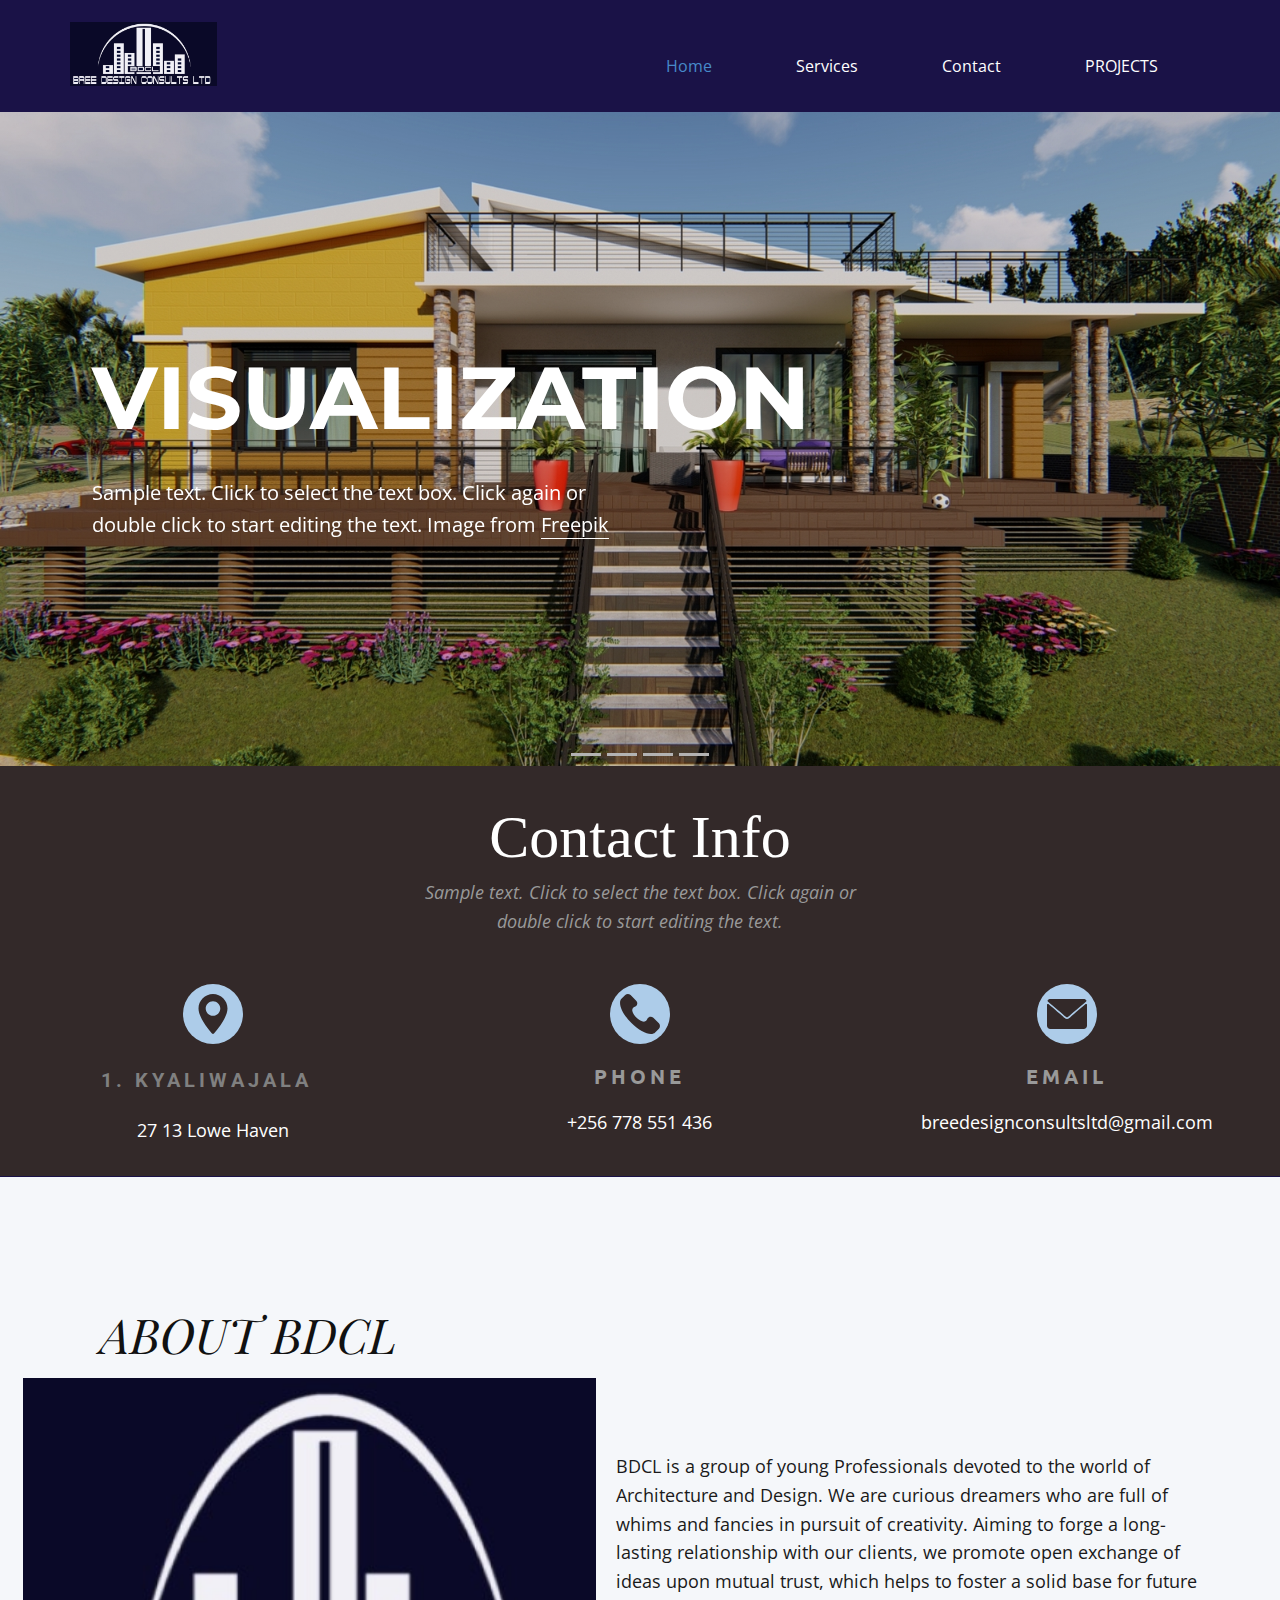
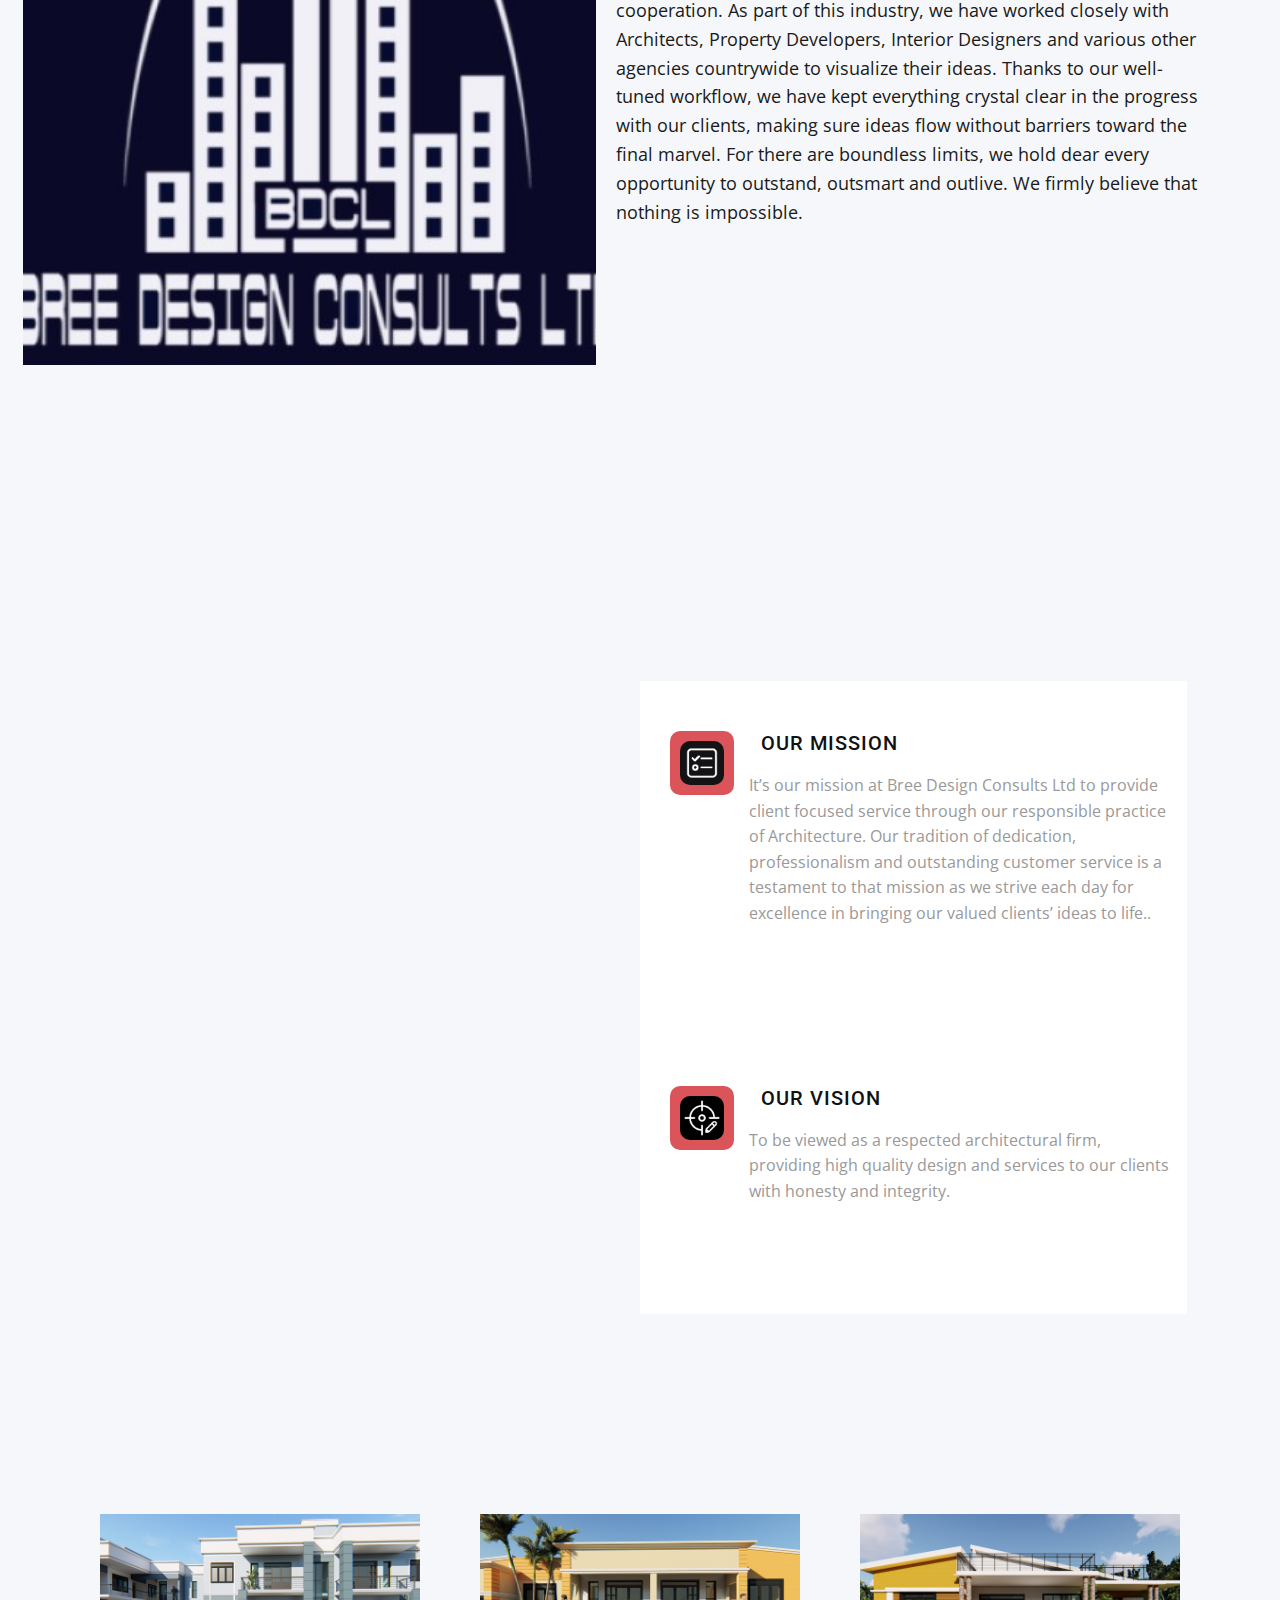
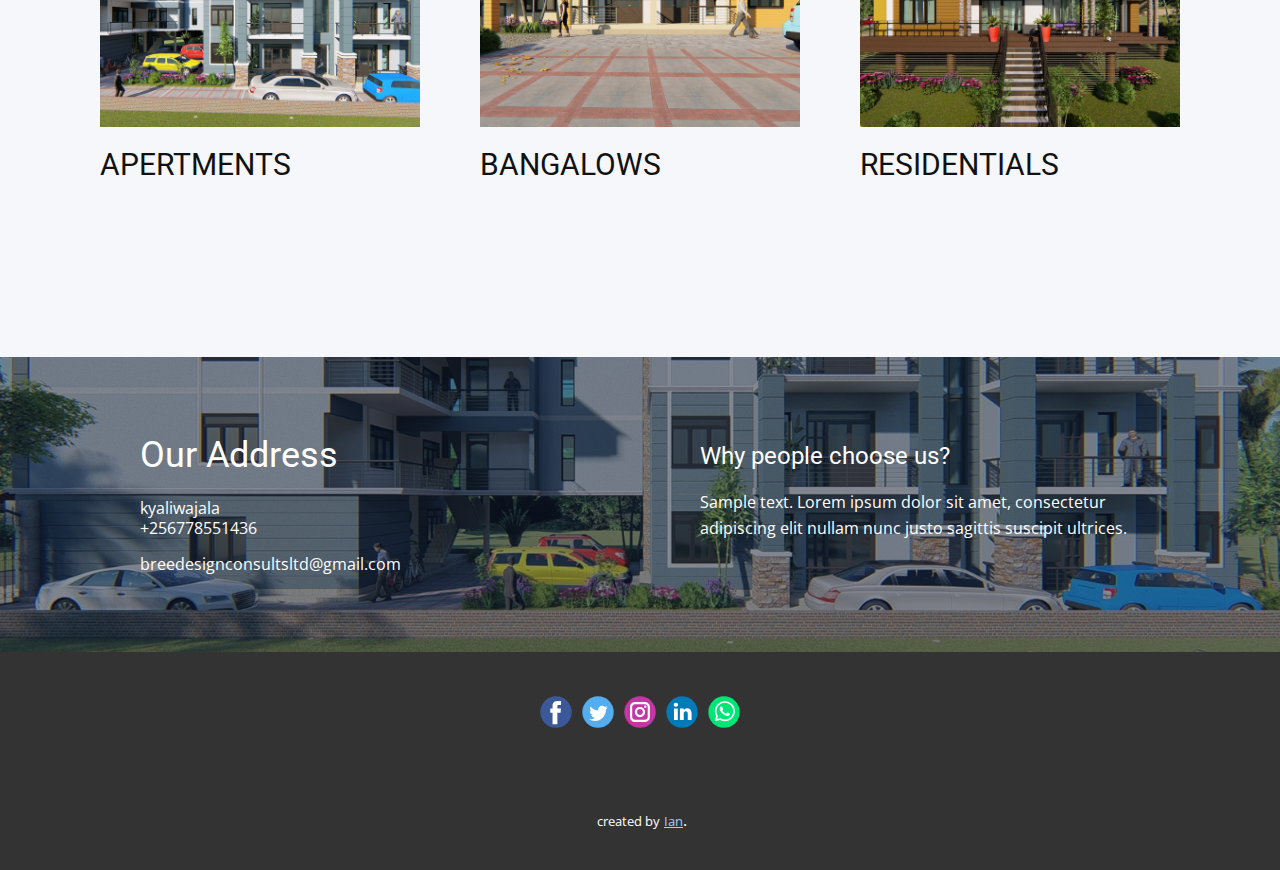
<file: index.html>
<!DOCTYPE html>
<html style="font-size: 16px;">
  <head>
    <meta name="viewport" content="width=device-width, initial-scale=1.0">
    <meta charset="utf-8">
    <meta name="keywords" content="visualization, engineering, Contact Info">
    <meta name="description" content="">
    <meta name="page_type" content="np-template-header-footer-from-plugin">
    <title>Home</title>
    <link rel="stylesheet" href="nicepage.css" media="screen">
<link rel="stylesheet" href="Home.css" media="screen">
    <script class="u-script" type="text/javascript" src="jquery.js" defer=""></script>
    <script class="u-script" type="text/javascript" src="nicepage.js" defer=""></script>
    <meta name="generator" content="Nicepage 3.22.0, nicepage.com">
    
    
    
    <link id="u-theme-google-font" rel="stylesheet" href="https://fonts.googleapis.com/css?family=Roboto:100,100i,300,300i,400,400i,500,500i,700,700i,900,900i|Open+Sans:300,300i,400,400i,600,600i,700,700i,800,800i">
    <link id="u-page-google-font" rel="stylesheet" href="https://fonts.googleapis.com/css?family=Montserrat:100,100i,200,200i,300,300i,400,400i,500,500i,600,600i,700,700i,800,800i,900,900i|Roboto:100,100i,300,300i,400,400i,500,500i,700,700i,900,900i|Ubuntu:300,300i,400,400i,500,500i,700,700i|Playfair+Display:400,400i,500,500i,600,600i,700,700i,800,800i,900,900i">
    
    
    
    
    
    
    
    <script type="application/ld+json">{
		"@context": "http://schema.org",
		"@type": "Organization",
		"name": "",
		"logo": "logofinal.jpg",
		"sameAs": [
				"www.facebook.com/BREE-Design-Consults-LTD-109797324672116",
				"www.instagram.com/breedesignconsultsltd",
				"api.whatsapp.com/send?text=Hallo, Architect!&phone=+256778551436"
		]
}</script>
    <meta name="theme-color" content="#478ac9">
    <meta property="og:title" content="Home">
    <meta property="og:type" content="website">
  </head>
  <body data-home-page="Home.html" data-home-page-title="Home" class="u-body u-palette-5-light-3"><header class="u-clearfix u-custom-color-2 u-header u-sticky u-sticky-14d0 u-header" id="sec-6125"><div class="u-clearfix u-sheet u-sheet-1">
        <a href="https://nicepag.com" class="u-image u-logo u-image-1" data-image-width="2120" data-image-height="920">
          <img src="logofinal.jpg" class="u-logo-image u-logo-image-1">
        </a>
        <nav class="u-menu u-menu-dropdown u-offcanvas u-menu-1">
          <div class="menu-collapse" style="font-size: 1rem; letter-spacing: 0px;">
            <a class="u-button-style u-custom-left-right-menu-spacing u-custom-padding-bottom u-custom-top-bottom-menu-spacing u-nav-link u-text-active-palette-1-base u-text-hover-palette-2-base" href="#">
              <svg><use xmlns:xlink="http://www.w3.org/1999/xlink" xlink:href="#menu-hamburger"></use></svg>
              <svg version="1.1" xmlns="http://www.w3.org/2000/svg" xmlns:xlink="http://www.w3.org/1999/xlink"><defs><symbol id="menu-hamburger" viewBox="0 0 16 16" style="width: 16px; height: 16px;"><rect y="1" width="16" height="2"></rect><rect y="7" width="16" height="2"></rect><rect y="13" width="16" height="2"></rect>
</symbol>
</defs></svg>
            </a>
          </div>
          <div class="u-custom-menu u-nav-container">
            <ul class="u-nav u-unstyled u-nav-1"><li class="u-nav-item"><a class="u-button-style u-nav-link u-text-active-palette-1-base u-text-hover-palette-2-base" href="Home.html" style="padding: 16px 42px;">Home</a>
</li><li class="u-nav-item"><a class="u-button-style u-nav-link u-text-active-palette-1-base u-text-hover-palette-2-base" href="Services.html" style="padding: 16px 42px;">Services</a>
</li><li class="u-nav-item"><a class="u-button-style u-nav-link u-text-active-palette-1-base u-text-hover-palette-2-base" href="Contact.html" style="padding: 16px 42px;">Contact</a>
</li><li class="u-nav-item"><a class="u-button-style u-nav-link u-text-active-palette-1-base u-text-hover-palette-2-base" href="PROJECTS.html" style="padding: 16px 42px;">PROJECTS</a>
</li></ul>
          </div>
          <div class="u-custom-menu u-nav-container-collapse">
            <div class="u-black u-container-style u-inner-container-layout u-opacity u-opacity-95 u-sidenav">
              <div class="u-sidenav-overflow">
                <div class="u-menu-close"></div>
                <ul class="u-align-center u-nav u-popupmenu-items u-unstyled u-nav-2"><li class="u-nav-item"><a class="u-button-style u-nav-link" href="Home.html" style="padding: 16px 42px;">Home</a>
</li><li class="u-nav-item"><a class="u-button-style u-nav-link" href="Services.html" style="padding: 16px 42px;">Services</a>
</li><li class="u-nav-item"><a class="u-button-style u-nav-link" href="Contact.html" style="padding: 16px 42px;">Contact</a>
</li><li class="u-nav-item"><a class="u-button-style u-nav-link" href="PROJECTS.html" style="padding: 16px 42px;">PROJECTS</a>
</li></ul>
              </div>
            </div>
            <div class="u-black u-menu-overlay u-opacity u-opacity-70"></div>
          </div>
        </nav>
      </div></header>
    <section id="carousel_a369" class="pointer-event u-carousel u-slide u-block-95e4-1" data-u-ride="carousel" data-interval="5000">
      <ol class="u-absolute-hcenter u-carousel-indicators u-block-95e4-2">
        <li data-u-target="#carousel_a369" data-u-slide-to="0" class="u-active u-grey-30 u-shape-rectangle" style="width: 30px; height: 3px;"></li>
        <li data-u-target="#carousel_a369" class="u-grey-30 u-shape-rectangle" data-u-slide-to="1" style="height: 3px; width: 30px;"></li>
        <li data-u-target="#carousel_a369" class="u-grey-30 u-shape-rectangle" data-u-slide-to="2"></li>
        <li data-u-target="#carousel_a369" class="u-grey-30 u-shape-rectangle" style="width: 30px; height: 3px;" data-u-slide-to="3"></li>
      </ol>
      <div class="u-carousel-inner" role="listbox">
        <div class="u-active u-align-left u-carousel-item u-clearfix u-image u-shading u-section-1-1" src="" data-image-width="1600" data-image-height="900">
          <div class="u-clearfix u-sheet u-sheet-1">
            <h2 class="u-custom-font u-font-montserrat u-text u-text-1" data-animation-name="fadeIn" data-animation-duration="1000" data-animation-delay="0" data-animation-direction="">visualization</h2>
            <p class="u-large-text u-text u-text-variant u-text-2" data-animation-name="fadeIn" data-animation-duration="1000" data-animation-delay="0" data-animation-direction="">Sample text. Click to select the text box. Click again or double click to start editing the text. Image from <a href="https://freepik.com/photos/people" class="u-active-none u-border-1 u-border-white u-btn u-button-link u-button-style u-hover-none u-none u-text-body-alt-color u-btn-1" target="_blank">Freepik</a>
            </p>
          </div>
        </div>
        <div class="u-align-left u-carousel-item u-clearfix u-image u-shading u-section-1-2" src="" data-image-width="1600" data-image-height="900">
          <div class="u-clearfix u-sheet u-sheet-1">
            <p class="u-large-text u-text u-text-variant u-text-1" data-animation-name="fadeIn" data-animation-duration="1000" data-animation-delay="0" data-animation-direction="">Sample text. Click to select the text box. Click again or double click to start editing the text. Image from <a href="https://freepik.com/photos/people" class="u-active-none u-border-1 u-border-white u-btn u-button-link u-button-style u-hover-none u-none u-text-body-alt-color u-btn-1" target="_blank">Freepik</a>
            </p>
          </div>
        </div>
        <div class="u-align-left u-carousel-item u-clearfix u-image u-shading u-section-1-3" src="" data-image-width="1600" data-image-height="900">
          <div class="u-clearfix u-sheet u-sheet-1">
            <h2 class="u-custom-font u-font-montserrat u-text u-text-1" data-animation-name="fadeIn" data-animation-duration="1000" data-animation-delay="0" data-animation-direction="">engineering<br>
            </h2>
            <p class="u-large-text u-text u-text-variant u-text-2" data-animation-name="fadeIn" data-animation-duration="1000" data-animation-delay="0" data-animation-direction="">Sample text. Click to select the text box. Click again or double click to start editing the text. Image from <a href="https://freepik.com/photos/people" class="u-active-none u-border-1 u-border-white u-btn u-button-link u-button-style u-hover-none u-none u-text-body-alt-color u-btn-1" target="_blank">Freepik</a>
            </p>
          </div>
        </div>
      </div>
      <a class="u-absolute-vcenter u-carousel-control u-carousel-control-prev u-hidden u-icon-circle u-palette-1-base u-spacing-10 u-block-95e4-3" href="#carousel_a369" role="button" data-u-slide="prev">
        <span aria-hidden="true">
          <svg viewBox="0 0 477.175 477.175"><path d="M145.188,238.575l215.5-215.5c5.3-5.3,5.3-13.8,0-19.1s-13.8-5.3-19.1,0l-225.1,225.1c-5.3,5.3-5.3,13.8,0,19.1l225.1,225
                    c2.6,2.6,6.1,4,9.5,4s6.9-1.3,9.5-4c5.3-5.3,5.3-13.8,0-19.1L145.188,238.575z"></path></svg>
        </span>
        <span class="sr-only">Previous</span>
      </a>
      <a class="u-carousel-control u-carousel-control-next u-hidden u-icon-circle u-palette-1-base u-spacing-10 u-block-95e4-4" href="#carousel_a369" role="button" data-u-slide="next">
        <span aria-hidden="true">
          <svg viewBox="0 0 477.175 477.175"><path d="M360.731,229.075l-225.1-225.1c-5.3-5.3-13.8-5.3-19.1,0s-5.3,13.8,0,19.1l215.5,215.5l-215.5,215.5
                    c-5.3,5.3-5.3,13.8,0,19.1c2.6,2.6,6.1,4,9.5,4c3.4,0,6.9-1.3,9.5-4l225.1-225.1C365.931,242.875,365.931,234.275,360.731,229.075z"></path></svg>
        </span>
        <span class="sr-only">Next</span>
      </a>
    </section>
    <section class="u-align-center u-clearfix u-custom-color-2 u-section-2" id="carousel_922d">
      <div class="u-clearfix u-expanded-width u-gutter-0 u-layout-wrap u-layout-wrap-1">
        <div class="u-layout">
          <div class="u-layout-col">
            <div class="u-size-30">
              <div class="u-layout-row">
                <div class="u-align-center u-container-style u-layout-cell u-left-cell u-palette-2-dark-3 u-right-cell u-size-60 u-layout-cell-1">
                  <div class="u-container-layout u-valign-middle u-container-layout-1">
                    <h2 class="u-custom-font u-text u-text-default u-text-1">Contact Info</h2>
                    <p class="u-text u-text-grey-40 u-text-2">Sample text. Click to select the text box. Click again or double click to start editing the text.</p>
                  </div>
                </div>
              </div>
            </div>
            <div class="u-size-30">
              <div class="u-layout-row">
                <div class="u-align-center u-container-style u-layout-cell u-left-cell u-palette-2-dark-3 u-size-20 u-layout-cell-2">
                  <div class="u-container-layout u-valign-top u-container-layout-2"><span class="u-icon u-icon-circle u-palette-1-light-2 u-spacing-10 u-text-palette-2-dark-3 u-icon-1"><svg class="u-svg-link" preserveAspectRatio="xMidYMin slice" viewBox="0 0 512 512" style=""><use xmlns:xlink="http://www.w3.org/1999/xlink" xlink:href="#svg-7aa7"></use></svg><svg xmlns="http://www.w3.org/2000/svg" xmlns:xlink="http://www.w3.org/1999/xlink" version="1.1" id="svg-7aa7" x="0px" y="0px" viewBox="0 0 512 512" style="enable-background:new 0 0 512 512;" xml:space="preserve" class="u-svg-content"><g><g><path d="M256,0C153.755,0,70.573,83.182,70.573,185.426c0,126.888,165.939,313.167,173.004,321.035    c6.636,7.391,18.222,7.378,24.846,0c7.065-7.868,173.004-194.147,173.004-321.035C441.425,83.182,358.244,0,256,0z M256,278.719    c-51.442,0-93.292-41.851-93.292-93.293S204.559,92.134,256,92.134s93.291,41.851,93.291,93.293S307.441,278.719,256,278.719z"></path>
</g>
</g><g></g><g></g><g></g><g></g><g></g><g></g><g></g><g></g><g></g><g></g><g></g><g></g><g></g><g></g><g></g></svg></span>
                    <ol class="u-text u-text-default u-text-grey-50 u-text-3">
                      <li>KYALIWAJALA</li>
                    </ol>
                    <p class="u-text u-text-default u-text-4">27 13 Lowe Haven</p>
                  </div>
                </div>
                <div class="u-align-center u-container-style u-layout-cell u-palette-2-dark-3 u-size-20 u-layout-cell-3">
                  <div class="u-container-layout u-valign-top u-container-layout-3"><span class="u-icon u-icon-circle u-palette-1-light-2 u-spacing-10 u-text-palette-2-dark-3 u-icon-2"><svg class="u-svg-link" preserveAspectRatio="xMidYMin slice" viewBox="0 0 513.64 513.64" style=""><use xmlns:xlink="http://www.w3.org/1999/xlink" xlink:href="#svg-aa8a"></use></svg><svg xmlns="http://www.w3.org/2000/svg" xmlns:xlink="http://www.w3.org/1999/xlink" version="1.1" id="svg-aa8a" x="0px" y="0px" viewBox="0 0 513.64 513.64" style="enable-background:new 0 0 513.64 513.64;" xml:space="preserve" class="u-svg-content"><g><g><path d="M499.66,376.96l-71.68-71.68c-25.6-25.6-69.12-15.359-79.36,17.92c-7.68,23.041-33.28,35.841-56.32,30.72    c-51.2-12.8-120.32-79.36-133.12-133.12c-7.68-23.041,7.68-48.641,30.72-56.32c33.28-10.24,43.52-53.76,17.92-79.36l-71.68-71.68    c-20.48-17.92-51.2-17.92-69.12,0l-48.64,48.64c-48.64,51.2,5.12,186.88,125.44,307.2c120.32,120.32,256,176.641,307.2,125.44    l48.64-48.64C517.581,425.6,517.581,394.88,499.66,376.96z"></path>
</g>
</g><g></g><g></g><g></g><g></g><g></g><g></g><g></g><g></g><g></g><g></g><g></g><g></g><g></g><g></g><g></g></svg></span>
                    <h5 class="u-custom-font u-font-ubuntu u-text u-text-default u-text-grey-40 u-text-5">phone</h5>
                    <p class="u-text u-text-6"> +256 778 551 436</p>
                  </div>
                </div>
                <div class="u-align-center u-container-style u-layout-cell u-palette-2-dark-3 u-right-cell u-size-20 u-layout-cell-4">
                  <div class="u-container-layout u-valign-top u-container-layout-4"><span class="u-icon u-icon-circle u-palette-1-light-2 u-spacing-10 u-text-palette-2-dark-3 u-icon-3"><svg class="u-svg-link" preserveAspectRatio="xMidYMin slice" viewBox="0 0 512 512" style=""><use xmlns:xlink="http://www.w3.org/1999/xlink" xlink:href="#svg-eba9"></use></svg><svg xmlns="http://www.w3.org/2000/svg" xmlns:xlink="http://www.w3.org/1999/xlink" version="1.1" id="svg-eba9" x="0px" y="0px" viewBox="0 0 512 512" style="enable-background:new 0 0 512 512;" xml:space="preserve" class="u-svg-content"><g><g><g><path d="M10.688,95.156C80.958,154.667,204.26,259.365,240.5,292.01c4.865,4.406,10.083,6.646,15.5,6.646     c5.406,0,10.615-2.219,15.469-6.604c36.271-32.677,159.573-137.385,229.844-196.896c4.375-3.698,5.042-10.198,1.5-14.719     C494.625,69.99,482.417,64,469.333,64H42.667c-13.083,0-25.292,5.99-33.479,16.438C5.646,84.958,6.313,91.458,10.688,95.156z"></path><path d="M505.813,127.406c-3.781-1.76-8.229-1.146-11.375,1.542C416.51,195.01,317.052,279.688,285.76,307.885     c-17.563,15.854-41.938,15.854-59.542-0.021c-33.354-30.052-145.042-125-208.656-178.917c-3.167-2.688-7.625-3.281-11.375-1.542     C2.417,129.156,0,132.927,0,137.083v268.25C0,428.865,19.135,448,42.667,448h426.667C492.865,448,512,428.865,512,405.333     v-268.25C512,132.927,509.583,129.146,505.813,127.406z"></path>
</g>
</g>
</g><g></g><g></g><g></g><g></g><g></g><g></g><g></g><g></g><g></g><g></g><g></g><g></g><g></g><g></g><g></g></svg></span>
                    <h5 class="u-custom-font u-font-ubuntu u-text u-text-default u-text-grey-40 u-text-7">email</h5>
                    <p class="u-text u-text-default u-text-8">breedesignconsultsltd@gmail.com</p>
                  </div>
                </div>
              </div>
            </div>
          </div>
        </div>
      </div>
    </section>
    <section class="u-clearfix u-palette-5-light-3 u-section-3" id="carousel_fbdc">
      <div class="u-clearfix u-sheet u-sheet-1">
        <div class="u-clearfix u-expanded-width-xl u-expanded-width-xs u-layout-wrap u-layout-wrap-1">
          <div class="u-layout">
            <div class="u-layout-row">
              <div class="u-container-style u-layout-cell u-size-28-lg u-size-28-md u-size-28-sm u-size-28-xs u-size-30-xl u-layout-cell-1">
                <div class="u-container-layout u-container-layout-1">
                  <h3 class="u-align-left u-custom-font u-font-playfair-display u-text u-text-1"> ABOUT BDCL</h3>
                  <img class="u-image u-image-1" src="logofinal6.jpg" data-image-width="440" data-image-height="401">
                </div>
              </div>
              <div class="u-align-justify u-container-style u-layout-cell u-size-30-xl u-size-32-lg u-size-32-md u-size-32-sm u-size-32-xs u-layout-cell-2">
                <div class="u-container-layout u-container-layout-2"></div>
              </div>
            </div>
          </div>
        </div>
        <p class="u-text u-text-grey-90 u-text-2"> BDCL is a group of young Professionals devoted to the world of Architecture and Design. We are curious dreamers who are full of whims and fancies in pursuit of creativity. Aiming to forge a long-lasting relationship with our clients, we promote open exchange of ideas upon mutual trust, which helps to foster a solid base for future cooperation. As part of this industry, we have worked closely with Architects, Property Developers, Interior Designers and various other agencies countrywide to visualize their ideas. Thanks to our well-tuned workflow, we have kept everything crystal clear in the progress with our clients, making sure ideas flow without barriers toward the final marvel. For there are boundless limits, we hold dear every opportunity to outstand, outsmart and outlive. We firmly believe that nothing is impossible.</p>
      </div>
    </section>
    <section class="u-align-center u-clearfix u-palette-5-light-3 u-section-4" id="carousel_2e68">
      <div class="u-clearfix u-sheet u-sheet-1">
        <div class="u-expanded-width-xs u-list u-list-1">
          <div class="u-repeater u-repeater-1">
            <div class="u-align-left u-container-style u-list-item u-repeater-item u-shape-rectangle u-white u-list-item-1">
              <div class="u-container-layout u-similar-container u-container-layout-1"><span class="u-file-icon u-icon u-icon-rounded u-palette-2-base u-spacing-10 u-icon-1"><img src="ourmission1.png" alt=""></span>
                <h5 class="u-text u-text-1">OUR MISSION</h5>
                <p class="u-text u-text-grey-40 u-text-2"> It’s our mission at Bree Design Consults Ltd to provide client focused service through our responsible practice of Architecture. Our tradition of dedication, professionalism and outstanding customer service is a testament to that mission as we strive each day for excellence in bringing our valued clients’ ideas to life..</p>
              </div>
            </div>
            <div class="u-align-left u-container-style u-list-item u-repeater-item u-shape-rectangle u-white u-list-item-2">
              <div class="u-container-layout u-similar-container u-container-layout-2"><span class="u-file-icon u-icon u-icon-rounded u-palette-2-base u-spacing-10 u-icon-2"><img src="ourvision1.png" alt=""></span>
                <h5 class="u-text u-text-3">OUR VISION</h5>
                <p class="u-text u-text-grey-40 u-text-4"> To be viewed as a respected architectural firm, providing high quality design and services to our clients with honesty and integrity.</p>
              </div>
            </div>
          </div>
        </div>
      </div>
    </section>
    <section class="u-clearfix u-palette-5-light-3 u-section-5" id="sec-d561">
      <div class="u-clearfix u-sheet u-valign-middle u-sheet-1">
        <div class="u-list u-list-1">
          <div class="u-repeater u-repeater-1">
            <div class="u-container-style u-list-item u-repeater-item">
              <div class="u-container-layout u-similar-container u-container-layout-1">
                <img alt="" class="u-expanded-width u-image u-image-default u-image-1" data-image-width="1600" data-image-height="900" src="mixedusedevelopment4.jpg">
                <h3 class="u-text u-text-default u-text-1">APERTMENTS</h3>
              </div>
            </div>
            <div class="u-container-style u-list-item u-repeater-item">
              <div class="u-container-layout u-similar-container u-container-layout-2">
                <img alt="" class="u-expanded-width u-image u-image-default u-image-2" data-image-width="1920" data-image-height="1080" src="bangalows1.jpg">
                <h3 class="u-text u-text-default u-text-2">BANGALOWS</h3>
              </div>
            </div>
            <div class="u-container-style u-list-item u-repeater-item">
              <div class="u-container-layout u-similar-container u-container-layout-3">
                <img alt="" class="u-expanded-width u-image u-image-default u-image-3" data-image-width="1600" data-image-height="900" src="country1.jpg">
                <h3 class="u-text u-text-default u-text-3">RESIDENTIALS</h3>
              </div>
            </div>
          </div>
        </div>
      </div>
    </section>
    <section class="u-clearfix u-image u-shading u-section-6" src="" id="sec-eb89" data-image-width="1600" data-image-height="900">
      <div class="u-clearfix u-sheet u-sheet-1">
        <div class="u-clearfix u-expanded-width u-gutter-0 u-layout-wrap u-layout-wrap-1">
          <div class="u-gutter-0 u-layout">
            <div class="u-layout-row">
              <div class="u-align-left u-container-style u-layout-cell u-left-cell u-size-30 u-layout-cell-1">
                <div class="u-container-layout u-container-layout-1">
                  <h2 class="u-text u-text-1">Our Address</h2>
                  <p class="u-text u-text-2">kyaliwajala</p>
                  <p class="u-text u-text-3">+256778551436</p>
                  <p class="u-text u-text-4">
                    <a href="mailto:contacts@esbnyc.com"></a>breedesignconsultsltd@gmail.com
                  </p>
                </div>
              </div>
              <div class="u-align-left u-container-style u-layout-cell u-right-cell u-size-30 u-layout-cell-2">
                <div class="u-container-layout u-valign-middle u-container-layout-2">
                  <h4 class="u-text u-text-5">Why people choose us?</h4>
                  <p class="u-text u-text-6">Sample text. Lorem ipsum dolor sit amet, consectetur adipiscing elit nullam nunc justo sagittis suscipit ultrices.</p>
                </div>
              </div>
            </div>
          </div>
        </div>
      </div>
    </section>
    
    
    <footer class="u-clearfix u-footer u-grey-80" id="sec-28e0"><div class="u-clearfix u-sheet u-sheet-1">
        <div class="u-align-left u-social-icons u-spacing-10 u-social-icons-1">
          <a class="u-social-url" title="facebook" target="_blank" href="www.facebook.com/BREE-Design-Consults-LTD-109797324672116"><span class="u-icon u-social-facebook u-social-icon u-icon-1"><svg class="u-svg-link" preserveAspectRatio="xMidYMin slice" viewBox="0 0 112 112" style=""><use xmlns:xlink="http://www.w3.org/1999/xlink" xlink:href="#svg-634c"></use></svg><svg class="u-svg-content" viewBox="0 0 112 112" x="0" y="0" id="svg-634c"><circle fill="currentColor" cx="56.1" cy="56.1" r="55"></circle><path fill="#FFFFFF" d="M73.5,31.6h-9.1c-1.4,0-3.6,0.8-3.6,3.9v8.5h12.6L72,58.3H60.8v40.8H43.9V58.3h-8V43.9h8v-9.2
            c0-6.7,3.1-17,17-17h12.5v13.9H73.5z"></path></svg></span>
          </a>
          <a class="u-social-url" title="twitter" target="_blank" href=""><span class="u-icon u-social-icon u-social-twitter u-icon-2"><svg class="u-svg-link" preserveAspectRatio="xMidYMin slice" viewBox="0 0 112 112" style=""><use xmlns:xlink="http://www.w3.org/1999/xlink" xlink:href="#svg-7b6e"></use></svg><svg class="u-svg-content" viewBox="0 0 112 112" x="0" y="0" id="svg-7b6e"><circle fill="currentColor" class="st0" cx="56.1" cy="56.1" r="55"></circle><path fill="#FFFFFF" d="M83.8,47.3c0,0.6,0,1.2,0,1.7c0,17.7-13.5,38.2-38.2,38.2C38,87.2,31,85,25,81.2c1,0.1,2.1,0.2,3.2,0.2
            c6.3,0,12.1-2.1,16.7-5.7c-5.9-0.1-10.8-4-12.5-9.3c0.8,0.2,1.7,0.2,2.5,0.2c1.2,0,2.4-0.2,3.5-0.5c-6.1-1.2-10.8-6.7-10.8-13.1
            c0-0.1,0-0.1,0-0.2c1.8,1,3.9,1.6,6.1,1.7c-3.6-2.4-6-6.5-6-11.2c0-2.5,0.7-4.8,1.8-6.7c6.6,8.1,16.5,13.5,27.6,14
            c-0.2-1-0.3-2-0.3-3.1c0-7.4,6-13.4,13.4-13.4c3.9,0,7.3,1.6,9.8,4.2c3.1-0.6,5.9-1.7,8.5-3.3c-1,3.1-3.1,5.8-5.9,7.4
            c2.7-0.3,5.3-1,7.7-2.1C88.7,43,86.4,45.4,83.8,47.3z"></path></svg></span>
          </a>
          <a class="u-social-url" title="instagram" target="_blank" href="www.instagram.com/breedesignconsultsltd"><span class="u-icon u-social-icon u-social-instagram u-icon-3"><svg class="u-svg-link" preserveAspectRatio="xMidYMin slice" viewBox="0 0 112 112" style=""><use xmlns:xlink="http://www.w3.org/1999/xlink" xlink:href="#svg-abdf"></use></svg><svg class="u-svg-content" viewBox="0 0 112 112" x="0" y="0" id="svg-abdf"><circle fill="currentColor" cx="56.1" cy="56.1" r="55"></circle><path fill="#FFFFFF" d="M55.9,38.2c-9.9,0-17.9,8-17.9,17.9C38,66,46,74,55.9,74c9.9,0,17.9-8,17.9-17.9C73.8,46.2,65.8,38.2,55.9,38.2
            z M55.9,66.4c-5.7,0-10.3-4.6-10.3-10.3c-0.1-5.7,4.6-10.3,10.3-10.3c5.7,0,10.3,4.6,10.3,10.3C66.2,61.8,61.6,66.4,55.9,66.4z"></path><path fill="#FFFFFF" d="M74.3,33.5c-2.3,0-4.2,1.9-4.2,4.2s1.9,4.2,4.2,4.2s4.2-1.9,4.2-4.2S76.6,33.5,74.3,33.5z"></path><path fill="#FFFFFF" d="M73.1,21.3H38.6c-9.7,0-17.5,7.9-17.5,17.5v34.5c0,9.7,7.9,17.6,17.5,17.6h34.5c9.7,0,17.5-7.9,17.5-17.5V38.8
            C90.6,29.1,82.7,21.3,73.1,21.3z M83,73.3c0,5.5-4.5,9.9-9.9,9.9H38.6c-5.5,0-9.9-4.5-9.9-9.9V38.8c0-5.5,4.5-9.9,9.9-9.9h34.5
            c5.5,0,9.9,4.5,9.9,9.9V73.3z"></path></svg></span>
          </a>
          <a class="u-social-url" title="linkedin" target="_blank" href=""><span class="u-icon u-social-icon u-social-linkedin u-icon-4"><svg class="u-svg-link" preserveAspectRatio="xMidYMin slice" viewBox="0 0 112 112" style=""><use xmlns:xlink="http://www.w3.org/1999/xlink" xlink:href="#svg-d537"></use></svg><svg class="u-svg-content" viewBox="0 0 112 112" x="0" y="0" id="svg-d537"><circle fill="currentColor" cx="56.1" cy="56.1" r="55"></circle><path fill="#FFFFFF" d="M41.3,83.7H27.9V43.4h13.4V83.7z M34.6,37.9L34.6,37.9c-4.6,0-7.5-3.1-7.5-7c0-4,3-7,7.6-7s7.4,3,7.5,7
            C42.2,34.8,39.2,37.9,34.6,37.9z M89.6,83.7H76.2V62.2c0-5.4-1.9-9.1-6.8-9.1c-3.7,0-5.9,2.5-6.9,4.9c-0.4,0.9-0.4,2.1-0.4,3.3v22.5
            H48.7c0,0,0.2-36.5,0-40.3h13.4v5.7c1.8-2.7,5-6.7,12.1-6.7c8.8,0,15.4,5.8,15.4,18.1V83.7z"></path></svg></span>
          </a>
          <a class="u-social-url" target="_blank" title="Whatsapp" href="api.whatsapp.com/send?text=Hallo, Architect!&amp;phone=+256778551436"><span class="u-icon u-social-icon u-social-whatsapp u-icon-5"><svg class="u-svg-link" preserveAspectRatio="xMidYMin slice" viewBox="0 0 112 112" style=""><use xmlns:xlink="http://www.w3.org/1999/xlink" xlink:href="#svg-946e"></use></svg><svg class="u-svg-content" viewBox="0 0 112 112" x="0" y="0" id="svg-946e"><circle fill="currentColor" cx="56.1" cy="56.1" r="55"></circle><path fill="#FFFFFF" d="M83.8,28.3C77.2,21.7,68.4,18,59,18c-19.3,0-35.1,15.7-35.1,35.1c0,6.2,1.6,12.2,4.7,17.5l-5,18.2L42.2,84
	c5.1,2.8,10.9,4.3,16.8,4.3h0l0,0c19.3,0,35.1-15.7,35.1-35.1C94.1,43.8,90.5,35,83.8,28.3 M59,82.3L59,82.3
	c-5.2,0-10.4-1.4-14.9-4.1l-1.1-0.6l-11,2.9L35,69.8l-0.7-1.1c-2.9-4.6-4.5-10-4.5-15.5C29.8,37,42.9,24,59,24
	c7.8,0,15.1,3,20.6,8.6c5.5,5.5,8.5,12.8,8.5,20.6C88.2,69.2,75.1,82.3,59,82.3 M75,60.5c-0.9-0.4-5.2-2.6-6-2.9
	c-0.8-0.3-1.4-0.4-2,0.4s-2.3,2.9-2.8,3.4c-0.5,0.6-1,0.7-1.9,0.2c-0.9-0.4-3.7-1.4-7.1-4.4c-2.6-2.3-4.4-5.2-4.9-6.1
	c-0.5-0.9-0.1-1.4,0.4-1.8c0.4-0.4,0.9-1,1.3-1.5c0.4-0.5,0.6-0.9,0.9-1.5c0.3-0.6,0.1-1.1-0.1-1.5c-0.2-0.4-2-4.8-2.7-6.5
	c-0.7-1.7-1.4-1.5-2-1.5c-0.5,0-1.1,0-1.7,0c-0.6,0-1.5,0.2-2.3,1.1c-0.8,0.9-3.1,3-3.1,7.3c0,4.3,3.1,8.5,3.6,9.1
	c0.4,0.6,6.2,9.4,15,13.2c2.1,0.9,3.7,1.4,5,1.8c2.1,0.7,4,0.6,5.5,0.3c1.7-0.3,5.2-2.1,5.9-4.2c0.7-2,0.7-3.8,0.5-4.2
	C76.5,61.1,75.9,60.9,75,60.5"></path></svg></span>
          </a>
        </div>
      </div></footer>
      <section class="u-backlink u-clearfix u-grey-80">
        <a class="u-link" href="" target="_blank">
          <span></span>
        </a>
        <p class="u-text">
          <span>created by</span>
        </p>
        <a class="u-link" href="#" target="_blank">
          <span>ian</span>
        </a>. 
      </section>
    </body>
  </html>
</file>
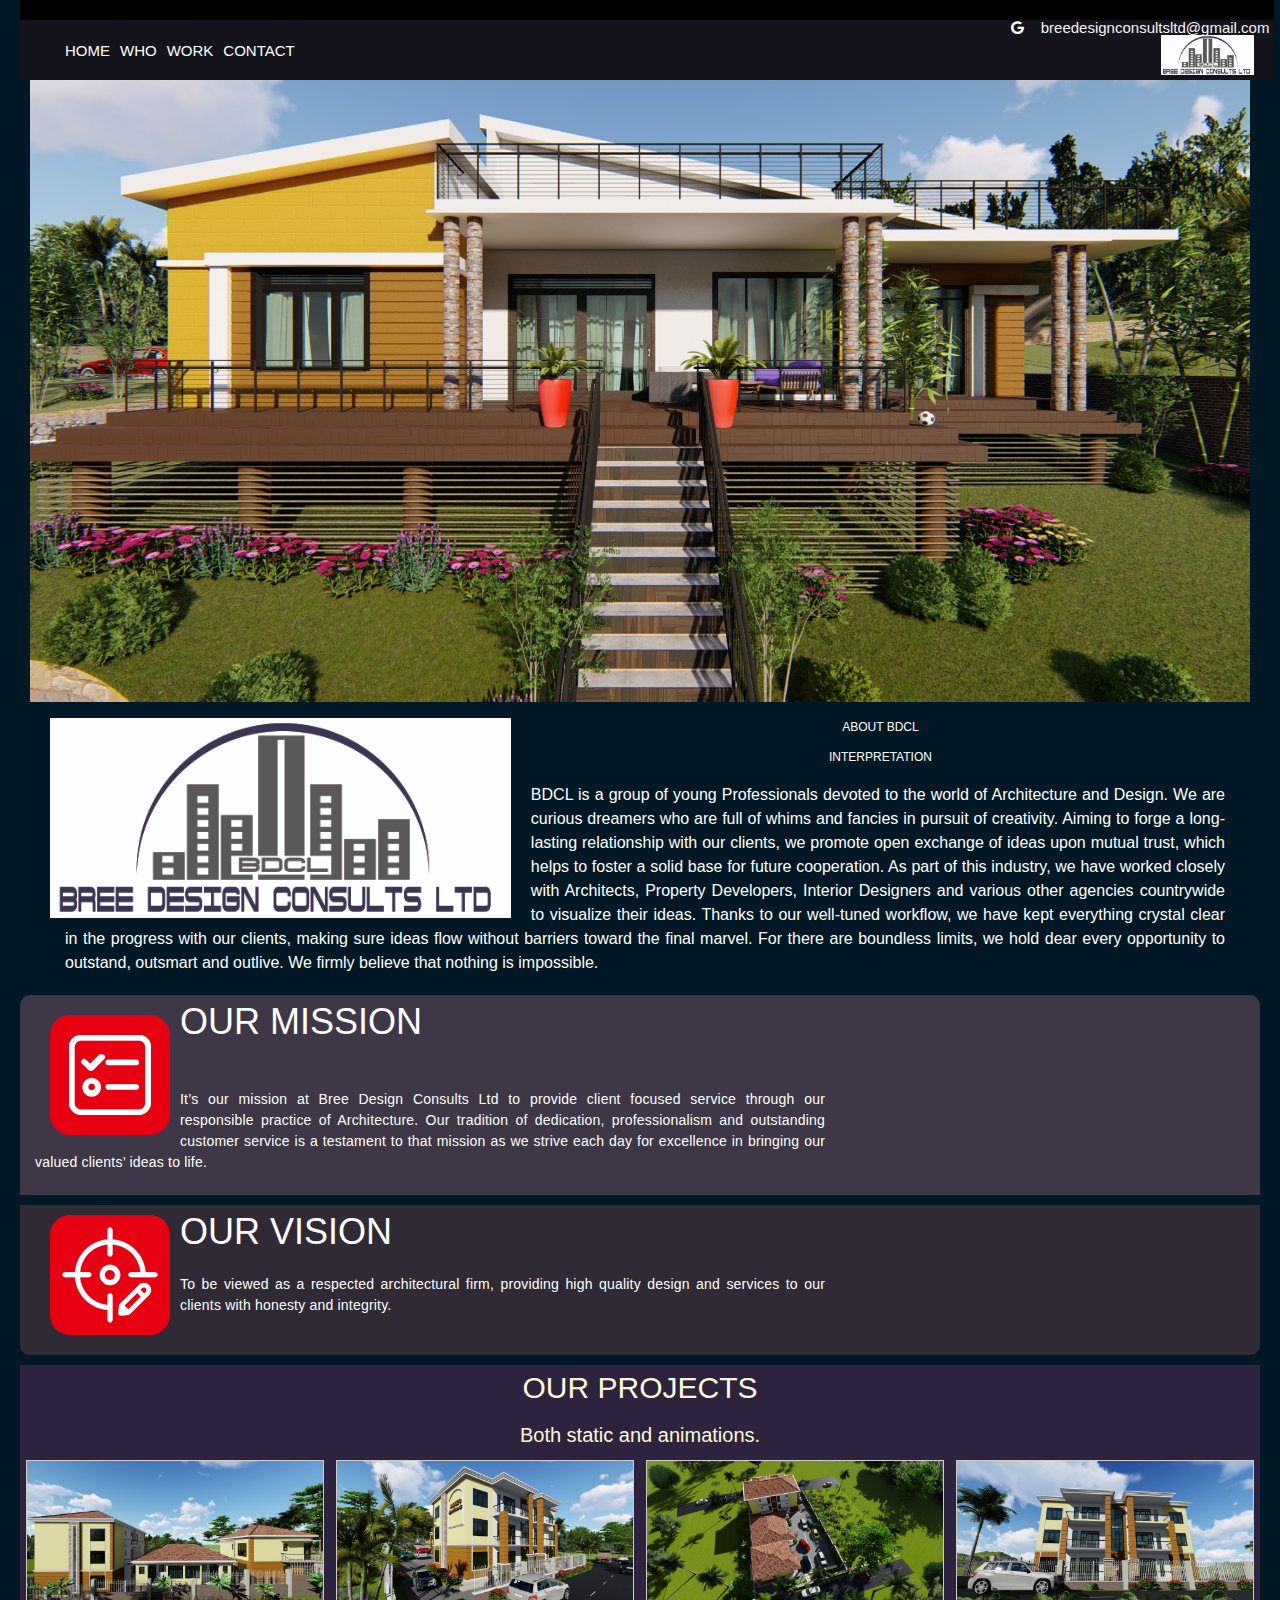
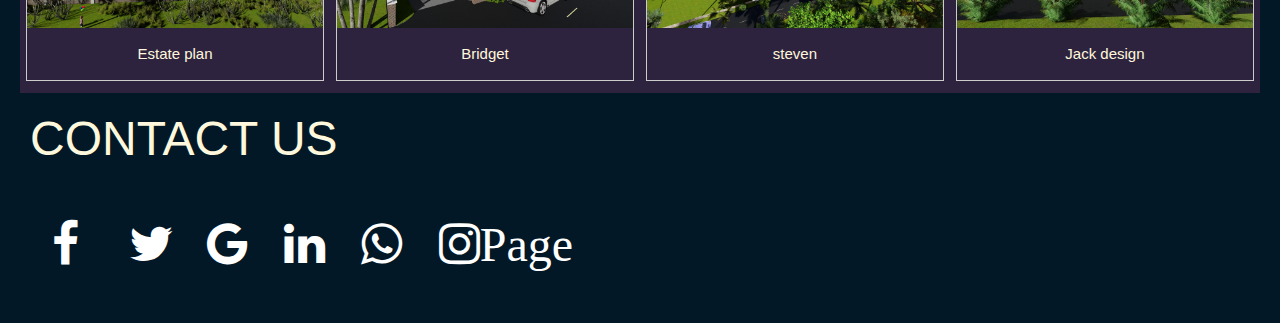
<file: html/index.html>
<!DOCTYPE html>
<html lang="en">
<head>
    <meta charset="UTF-8">
    <meta http-equiv="X-UA-Compatible" content="IE=edge">
    <meta name="viewport" content="width=device-width, initial-scale=1.0">
    <link rel="stylesheet" href="/css/styles.css">
    <link rel="stylesheet" href="https://www.w3schools.com/w3css/4/w3.css">
    <title>BREE DESIGN CONSULTS LTD</title>
    <link rel="stylesheet" href="/css/styles.css">
    <link rel="shortcut icon" href="/images/logo/logo final.jpg"  type="image/jpg">
    <link rel="stylesheet" href="https://cdnjs.cloudflare.com/ajax/libs/font-awesome/4.7.0/css/font-awesome.min.css">
  </head>
<body>
  <header>
   
    <p> <a href="breedesignconsultsltd@gmail.com" class="fa fa-google" style="color: white;"></a>breedesignconsultsltd@gmail.com</p>
    
    <div class="menu">
        <img src="/images/logo/logo final.jpg" alt="logo" srcset="">
        <ul>
            <li><a href="index.html">HOME</a></li>
            <li><a href="who.html">WHO</a></li>
            <li><a href="work.html">WORK</a></li>
            <li><a href="contacts.html">CONTACT</a></li>
    
        </ul></b>
    </div>
    </header>

<div class="slide">
  <h2 class="w3-center"></h2>

  <div class="w3-content w3-section" style="max-width:100%">
    <img class="mySlides" src="/images/1.jpg" style="width:100%">
    <img class="mySlides" src="/images/3.jpg" style="width:100%">
    <img class="mySlides" src="/images/5.jpg" style="width:100%">
  </div>
  
  <script>
  var myIndex = 0;
  carousel();
  
  function carousel() {
    var i;
    var x = document.getElementsByClassName("mySlides");
    for (i = 0; i < x.length; i++) {
      x[i].style.display = "none";  
    }
    myIndex++;
    if (myIndex > x.length) {myIndex = 1}    
    x[myIndex-1].style.display = "block";  
    setTimeout(carousel, 2000); // Change image every 2 seconds
  }
  </script>
</div>
<div class="about-logo">

  <p><img src="/images/logo/logo final.jpg" alt="" srcset="" id="about-logo">
    
  <h2>about BDCL <p> interpretation</p></h2>
  <article>BDCL is a group of young Professionals devoted to the world of Architecture and Design. We are curious dreamers who are full of whims and fancies in pursuit of creativity.

    Aiming to forge a long-lasting relationship with our clients, we promote open exchange of ideas upon mutual trust, which helps to foster a solid base for future cooperation. As part of this industry, we have worked closely with Architects, Property Developers, Interior Designers and various other agencies countrywide to visualize their ideas. Thanks to our well-tuned workflow, we have kept everything crystal clear in the progress with our clients, making sure ideas flow without barriers toward the final marvel. For there are boundless limits, we hold dear every opportunity to outstand, outsmart and outlive. We firmly believe that nothing is impossible.</article>
  </p></div>
  <div class="our-mission">
    <img src="/images/our mission.png" alt="" srcset="">
    <h1>OUR MISSION</h1>
    <article>It’s our mission at Bree Design Consults Ltd to provide client focused service through our responsible practice of Architecture.  Our tradition of dedication, professionalism and outstanding customer service is a testament to that mission as we strive each day for excellence in bringing our valued clients’ ideas to life.</article>
  
  </div>
  <div class="our-vision">
    <img src="/images/our vision.png" alt="" srcset="">
    <h1>OUR VISION</h1>
    <article>To be viewed as a respected architectural firm, providing high quality design and services to our clients with honesty and integrity.</article>
  </div>
  <div class="projects">
    <style>
      div.gallery {
        border: 1px solid #ccc;
      }
      
      div.gallery:hover {
        border: 1px solid #777;
      }
      
      div.gallery img {
        width: 100%;
        height: auto;
      }
      
      div.desc {
        padding: 15px;
        text-align: center;
      }
      
      * {
        box-sizing: border-box;
      }
      
      .responsive {
        padding: 0 6px;
        float: left;
        width: 24.99999%;
      }
      
      @media only screen and (max-width: 700px) {
        .responsive {
          width: 49.99999%;
          margin: 6px 0;
        }
      }
      
      @media only screen and (max-width: 500px) {
        .responsive {
          width: 100%;
        }
      }
      
      .clearfix:after {
        content: "";
        display: table;
        clear: both;
      }
      </style>
  
      <h2 style="text-align: center;">OUR PROJECTS</h2>
      <h4 style="text-align: center;">Both static and animations.</h4>
      
      <div class="responsive">
        <div class="gallery">
          <a target="_blank" href="img_5terre.jpg">
            <img src="/images/011.jpg" alt="Cinque Terre" width="600" height="400">
          </a>
          <div class="desc">Estate plan</div>
        </div>
      </div>
      
      
      <div class="responsive">
        <div class="gallery">
          <a target="_blank" href="img_forest.jpg">
            <img src="/images/012.jpg" alt="Forest" width="600" height="400">
          </a>
          <div class="desc">Bridget</div>
        </div>
      </div>
      
      <div class="responsive">
        <div class="gallery">
          <a target="_blank" href="img_lights.jpg">
            <img src="/images/014.jpg" alt="Northern Lights" width="600" height="400">
          </a>
          <div class="desc">steven</div>
        </div>
      </div>
      
      <div class="responsive">
        <div class="gallery">
          <a target="_blank" href="img_mountains.jpg">
            <img src="/images/02.jpg" alt="Mountains" width="600" height="400">
          </a>
          <div class="desc">Jack design</div>
        </div>
      </div>
      
      <div class="clearfix"></div>
      
      <div style="padding:6px;">
       
      </div>
  </div>
<div class="contact">
  <h2>CONTACT US</h2>


  <!-- Add font awesome icons -->
  <a href="https://www.facebook.com/BREE-Design-Consults-LTD-109797324672116/" class="fa fa-facebook"></a>
  <a href="#" class="fa fa-twitter"></a>
  <a href="breedesignconsultsltd@gmail.com" class="fa fa-google"></a>
  <a href="#" class="fa fa-linkedin"></a>
  <a href="https://api.whatsapp.com/send?text=Hello Mama paris!&phone=+256778551436" class="fa fa-whatsapp"></a>
  <a href="https://www.instagram.com/breedesignconsultsltd/" class="fa fa-instagram">Page</a>
 
 
        
</div>
<footer>

</footer>

</body>
</html>
</file>
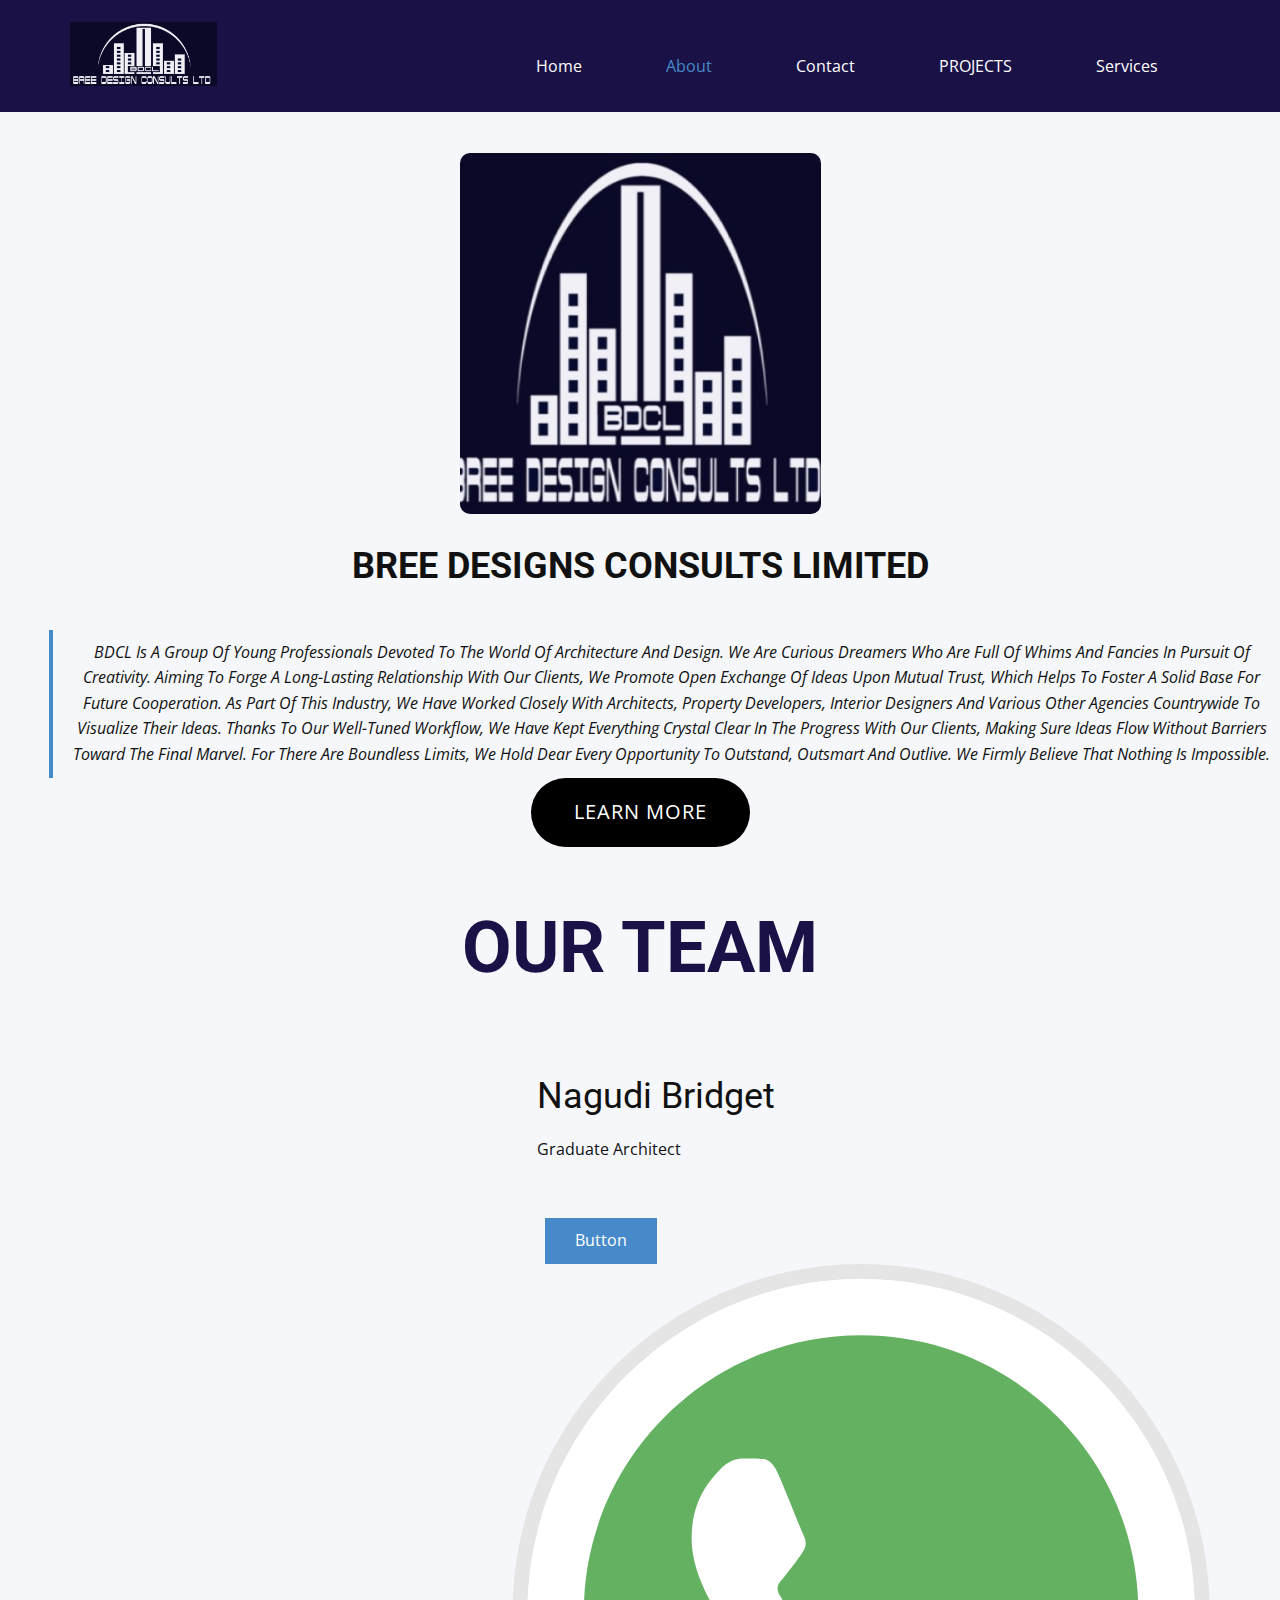
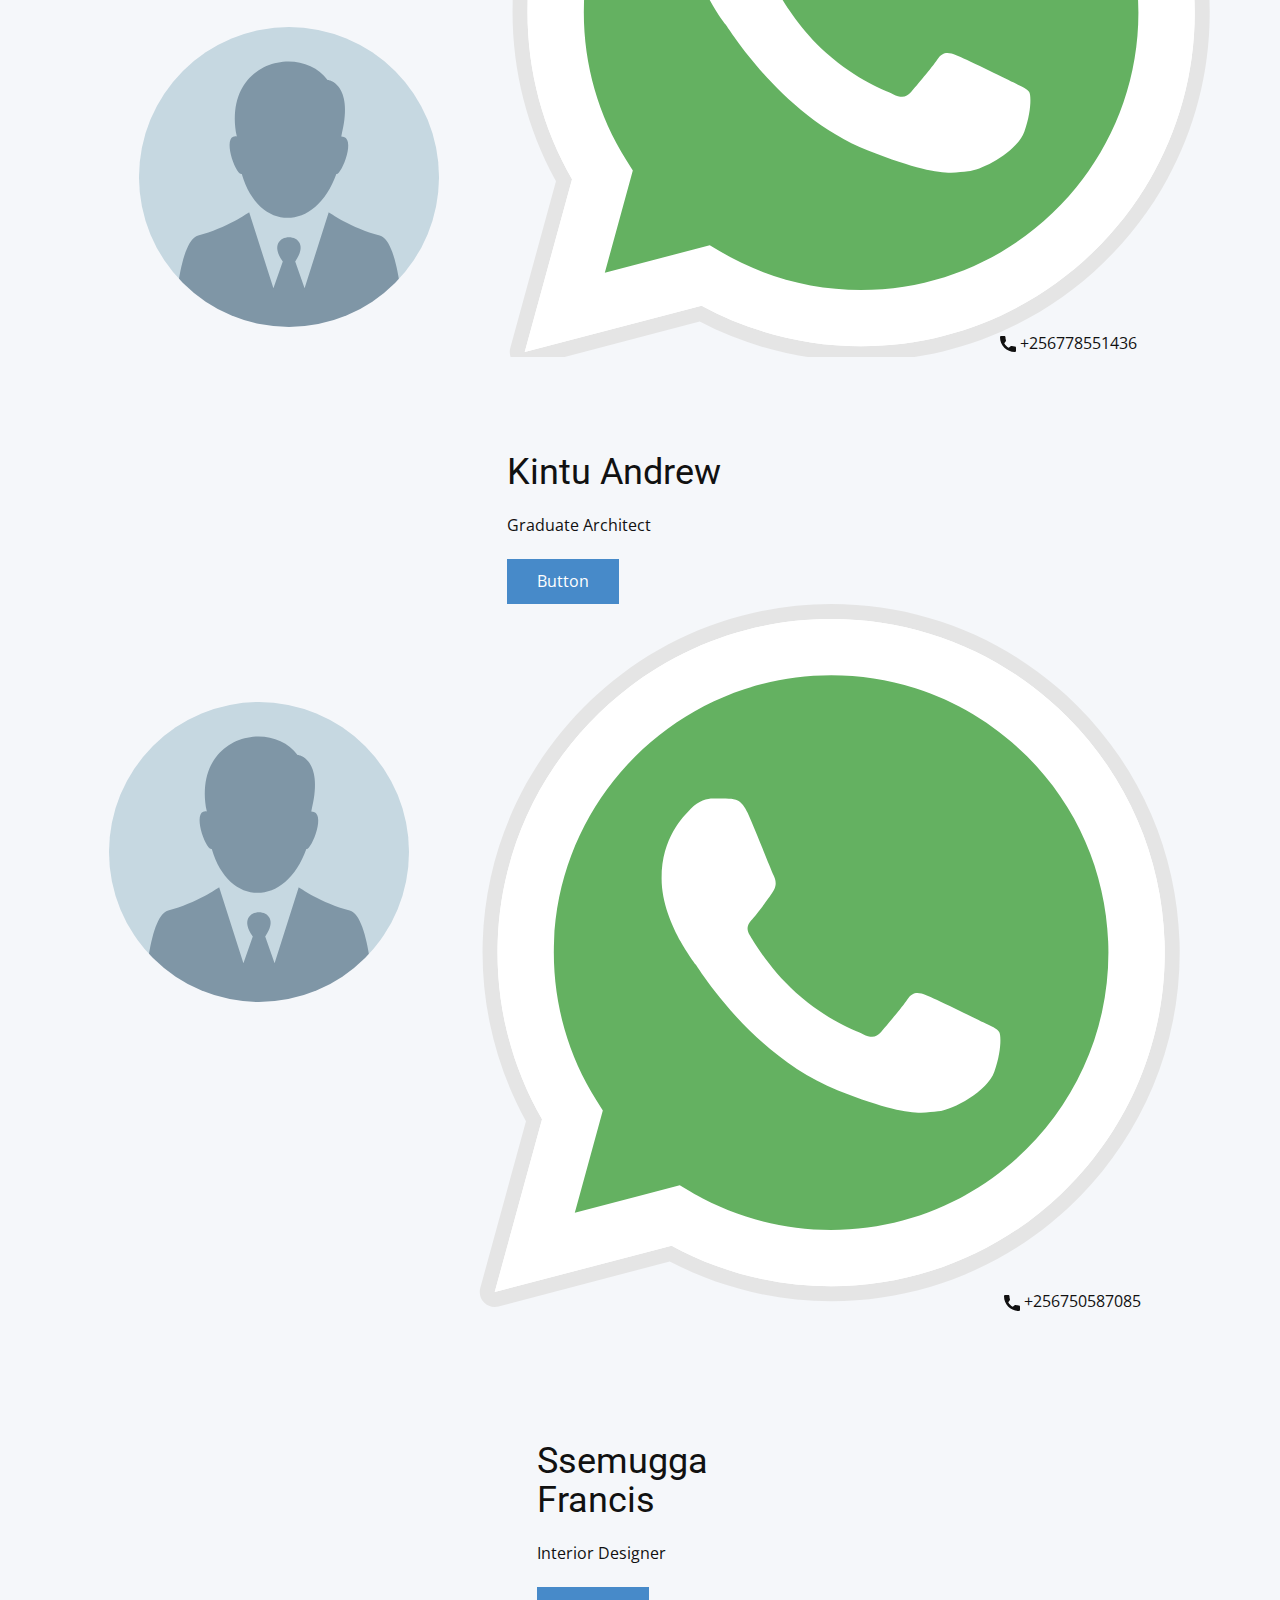
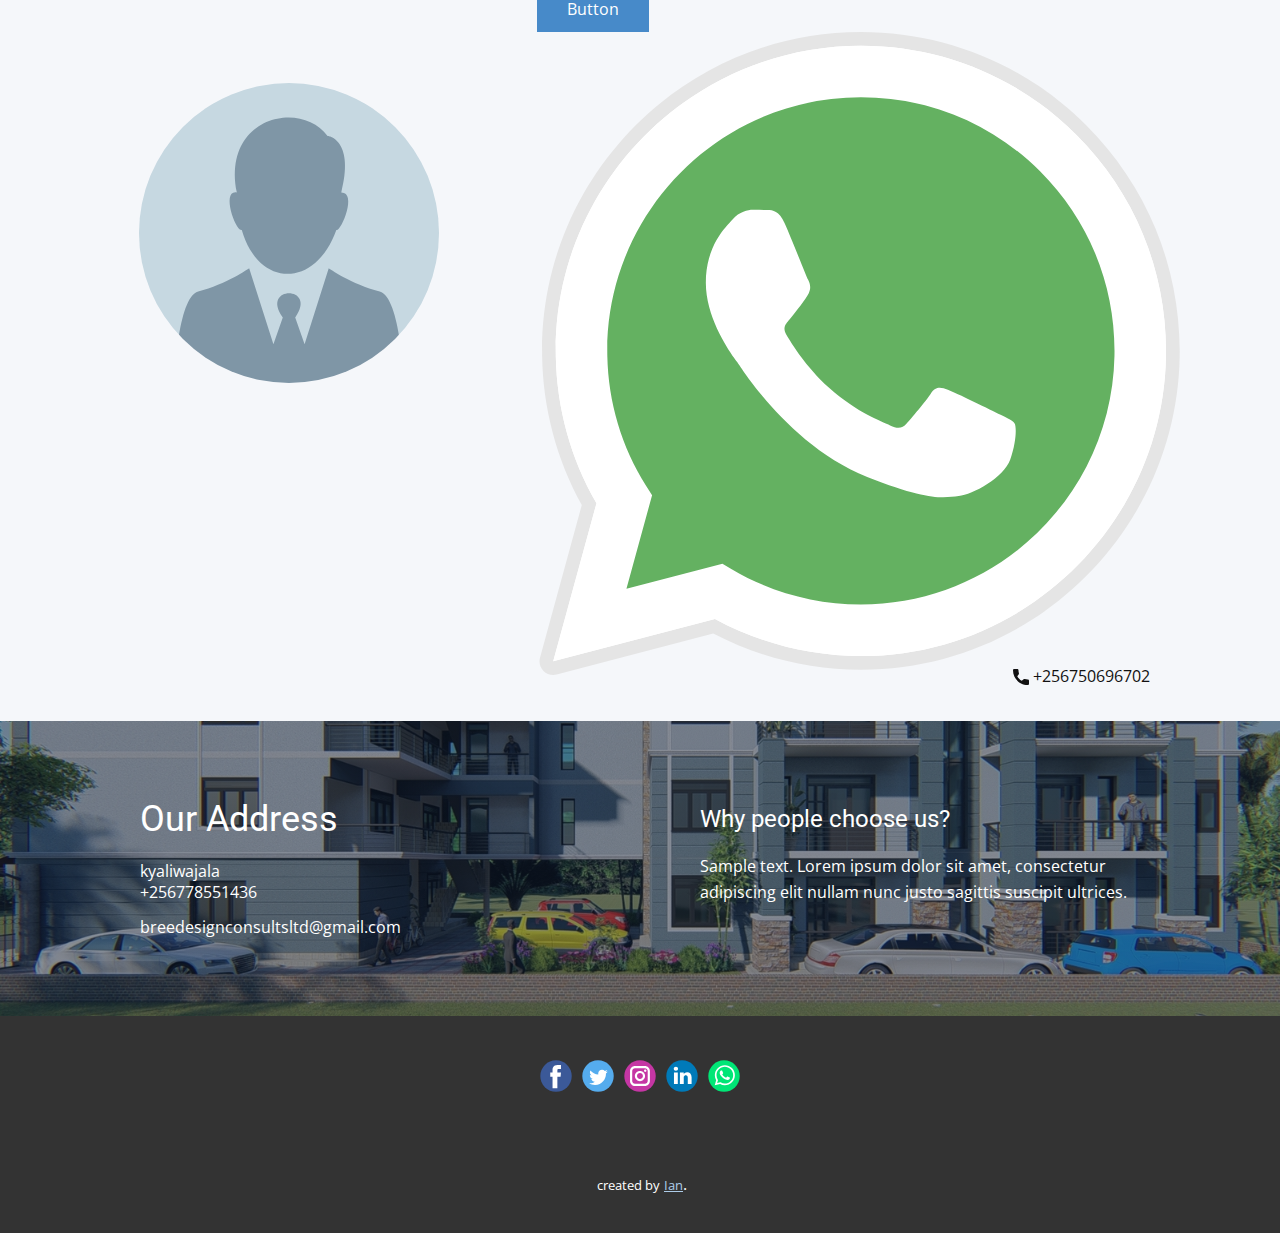
<file: About.html>
<!DOCTYPE html>
<html style="font-size: 16px;">
  <head>
    <meta name="viewport" content="width=device-width, initial-scale=1.0">
    <meta charset="utf-8">
    <meta name="keywords" content="BREE DESIGNS CONSULTANT LIMITED, OUR TEAM, BRIDGET, IAN, SAM, Our Address">
    <meta name="description" content="">
    <meta name="page_type" content="np-template-header-footer-from-plugin">
    <title>About</title>
    <link rel="stylesheet" href="nicepage.css" media="screen">
<link rel="stylesheet" href="About.css" media="screen">
    <script class="u-script" type="text/javascript" src="jquery.js" defer=""></script>
    <script class="u-script" type="text/javascript" src="nicepage.js" defer=""></script>
    <meta name="generator" content="Nicepage 3.22.0, nicepage.com">
    <link id="u-theme-google-font" rel="stylesheet" href="https://fonts.googleapis.com/css?family=Roboto:100,100i,300,300i,400,400i,500,500i,700,700i,900,900i|Open+Sans:300,300i,400,400i,600,600i,700,700i,800,800i">
    
    
    
    
    
    
    <script type="application/ld+json">{
		"@context": "http://schema.org",
		"@type": "Organization",
		"name": "",
		"logo": "logofinal.jpg",
		"sameAs": [
				"www.facebook.com/BREE-Design-Consults-LTD-109797324672116",
				"www.instagram.com/breedesignconsultsltd",
				"api.whatsapp.com/send?text=Hallo, Architect!&phone=+256778551436"
		]
}</script>
    <meta name="theme-color" content="#478ac9">
    <meta property="og:title" content="About">
    <meta property="og:type" content="website">
  </head>
  <body class="u-body"><header class="u-clearfix u-custom-color-2 u-header u-sticky u-sticky-14d0 u-header" id="sec-6125"><div class="u-clearfix u-sheet u-sheet-1">
        <a href="https://nicepag.com" class="u-image u-logo u-image-1" data-image-width="2120" data-image-height="920">
          <img src="logofinal.jpg" class="u-logo-image u-logo-image-1">
        </a>
        <nav class="u-menu u-menu-dropdown u-offcanvas u-menu-1">
          <div class="menu-collapse" style="font-size: 1rem; letter-spacing: 0px;">
            <a class="u-button-style u-custom-left-right-menu-spacing u-custom-padding-bottom u-custom-top-bottom-menu-spacing u-nav-link u-text-active-palette-1-base u-text-hover-palette-2-base" href="#">
              <svg><use xmlns:xlink="http://www.w3.org/1999/xlink" xlink:href="#menu-hamburger"></use></svg>
              <svg version="1.1" xmlns="http://www.w3.org/2000/svg" xmlns:xlink="http://www.w3.org/1999/xlink"><defs><symbol id="menu-hamburger" viewBox="0 0 16 16" style="width: 16px; height: 16px;"><rect y="1" width="16" height="2"></rect><rect y="7" width="16" height="2"></rect><rect y="13" width="16" height="2"></rect>
</symbol>
</defs></svg>
            </a>
          </div>
          <div class="u-custom-menu u-nav-container">
            <ul class="u-nav u-unstyled u-nav-1"><li class="u-nav-item"><a class="u-button-style u-nav-link u-text-active-palette-1-base u-text-hover-palette-2-base" href="Home.html" style="padding: 16px 42px;">Home</a>
</li><li class="u-nav-item"><a class="u-button-style u-nav-link u-text-active-palette-1-base u-text-hover-palette-2-base" href="About.html" style="padding: 16px 42px;">About</a>
</li><li class="u-nav-item"><a class="u-button-style u-nav-link u-text-active-palette-1-base u-text-hover-palette-2-base" href="Contact.html" style="padding: 16px 42px;">Contact</a>
</li><li class="u-nav-item"><a class="u-button-style u-nav-link u-text-active-palette-1-base u-text-hover-palette-2-base" href="PROJECTS.html" style="padding: 16px 42px;">PROJECTS</a>
</li><li class="u-nav-item"><a class="u-button-style u-nav-link u-text-active-palette-1-base u-text-hover-palette-2-base" href="Page-1.html" style="padding: 16px 42px;">Services</a>
</li></ul>
          </div>
          <div class="u-custom-menu u-nav-container-collapse">
            <div class="u-black u-container-style u-inner-container-layout u-opacity u-opacity-95 u-sidenav">
              <div class="u-sidenav-overflow">
                <div class="u-menu-close"></div>
                <ul class="u-align-center u-nav u-popupmenu-items u-unstyled u-nav-2"><li class="u-nav-item"><a class="u-button-style u-nav-link" href="Home.html" style="padding: 16px 42px;">Home</a>
</li><li class="u-nav-item"><a class="u-button-style u-nav-link" href="About.html" style="padding: 16px 42px;">About</a>
</li><li class="u-nav-item"><a class="u-button-style u-nav-link" href="Contact.html" style="padding: 16px 42px;">Contact</a>
</li><li class="u-nav-item"><a class="u-button-style u-nav-link" href="PROJECTS.html" style="padding: 16px 42px;">PROJECTS</a>
</li></ul>
              </div>
            </div>
            <div class="u-black u-menu-overlay u-opacity u-opacity-70"></div>
          </div>
        </nav>
      </div></header>
    <section class="u-align-center u-clearfix u-palette-5-light-3 u-section-1" id="sec-03e1">
      <div class="u-clearfix u-sheet u-sheet-1">
        <img alt="" class="u-image u-image-round u-image-1" data-image-width="440" data-image-height="401" src="logofinal6.jpg">
        <h2 class="u-text u-text-default u-text-1">BREE DESIGNS CONSULTS LIMITED</h2>
        <blockquote class="u-text u-text-2"> BDCL Is A Group Of Young Professionals Devoted To The World Of Architecture And Design. We Are Curious Dreamers Who Are Full Of Whims And Fancies In Pursuit Of Creativity. Aiming To Forge A Long-Lasting Relationship With Our Clients, We Promote Open Exchange Of Ideas Upon Mutual Trust, Which Helps To Foster A Solid Base For Future Cooperation. As Part Of This Industry, We Have Worked Closely With Architects, Property Developers, Interior Designers And Various Other Agencies Countrywide To Visualize Their Ideas. Thanks To Our Well-Tuned Workflow, We Have Kept Everything Crystal Clear In The Progress With Our Clients, Making Sure Ideas Flow Without Barriers Toward The Final Marvel. For There Are Boundless Limits, We Hold Dear Every Opportunity To Outstand, Outsmart And Outlive. We Firmly Believe That Nothing Is Impossible.</blockquote>
        <a href="#" class="u-active-grey-75 u-black u-border-none u-btn u-btn-round u-button-style u-hover-grey-75 u-radius-50 u-text-body-alt-color u-btn-1">learn more</a>
      </div>
    </section>
    <section class="u-clearfix u-palette-5-light-3 u-section-2" id="sec-c2bc">
      <div class="u-clearfix u-sheet u-sheet-1">
        <div class="u-clearfix u-expanded-width u-gutter-0 u-layout-wrap u-layout-wrap-1">
          <div class="u-layout">
            <div class="u-layout-row">
              <div class="u-align-center u-container-style u-layout-cell u-left-cell u-size-23 u-layout-cell-1">
                <div class="u-container-layout u-valign-bottom u-container-layout-1">
                  <div alt="" class="u-image u-image-circle u-image-1" src="" data-image-width="256" data-image-height="256"></div>
                </div>
              </div>
              <div class="u-container-style u-layout-cell u-right-cell u-size-37 u-layout-cell-2">
                <div class="u-container-layout u-container-layout-2">
                  <h1 class="u-align-center u-text u-text-custom-color-2 u-title u-text-1">OUR TEAM</h1>
                  <h2 class="u-align-left u-text u-text-default-xl u-text-2"> Nagudi Bridget&nbsp;</h2>
                  <p class="u-align-left u-text u-text-3">Graduate Architect</p>
                  <a href="" class="u-btn u-button-style u-btn-1">Button</a><span class="u-icon u-icon-circle u-icon-1"><svg class="u-svg-link" preserveAspectRatio="xMidYMin slice" viewBox="-1 0 512 512" style=""><use xmlns:xlink="http://www.w3.org/1999/xlink" xlink:href="#svg-b1c6"></use></svg><svg class="u-svg-content" viewBox="-1 0 512 512" id="svg-b1c6"><path d="m10.894531 512c-2.875 0-5.671875-1.136719-7.746093-3.234375-2.734376-2.765625-3.789063-6.78125-2.761719-10.535156l33.285156-121.546875c-20.722656-37.472656-31.648437-79.863282-31.632813-122.894532.058594-139.941406 113.941407-253.789062 253.871094-253.789062 67.871094.0273438 131.644532 26.464844 179.578125 74.433594 47.925781 47.972656 74.308594 111.742187 74.289063 179.558594-.0625 139.945312-113.945313 253.800781-253.867188 253.800781 0 0-.105468 0-.109375 0-40.871093-.015625-81.390625-9.976563-117.46875-28.84375l-124.675781 32.695312c-.914062.238281-1.84375.355469-2.761719.355469zm0 0" fill="#e5e5e5"></path><path d="m10.894531 501.105469 34.46875-125.871094c-21.261719-36.839844-32.445312-78.628906-32.429687-121.441406.054687-133.933594 109.046875-242.898438 242.976562-242.898438 64.992188.027344 125.996094 25.324219 171.871094 71.238281 45.871094 45.914063 71.125 106.945313 71.101562 171.855469-.058593 133.929688-109.066406 242.910157-242.972656 242.910157-.007812 0 .003906 0 0 0h-.105468c-40.664063-.015626-80.617188-10.214844-116.105469-29.570313zm134.769531-77.75 7.378907 4.371093c31 18.398438 66.542969 28.128907 102.789062 28.148438h.078125c111.304688 0 201.898438-90.578125 201.945313-201.902344.019531-53.949218-20.964844-104.679687-59.09375-142.839844-38.132813-38.160156-88.832031-59.1875-142.777344-59.210937-111.394531 0-201.984375 90.566406-202.027344 201.886719-.015625 38.148437 10.65625 75.296875 30.875 107.445312l4.804688 7.640625-20.40625 74.5zm0 0" fill="#fff"></path><path d="m19.34375 492.625 33.277344-121.519531c-20.53125-35.5625-31.324219-75.910157-31.3125-117.234375.050781-129.296875 105.273437-234.488282 234.558594-234.488282 62.75.027344 121.644531 24.449219 165.921874 68.773438 44.289063 44.324219 68.664063 103.242188 68.640626 165.898438-.054688 129.300781-105.28125 234.503906-234.550782 234.503906-.011718 0 .003906 0 0 0h-.105468c-39.253907-.015625-77.828126-9.867188-112.085938-28.539063zm0 0" fill="#64b161"></path><g fill="#fff"><path d="m10.894531 501.105469 34.46875-125.871094c-21.261719-36.839844-32.445312-78.628906-32.429687-121.441406.054687-133.933594 109.046875-242.898438 242.976562-242.898438 64.992188.027344 125.996094 25.324219 171.871094 71.238281 45.871094 45.914063 71.125 106.945313 71.101562 171.855469-.058593 133.929688-109.066406 242.910157-242.972656 242.910157-.007812 0 .003906 0 0 0h-.105468c-40.664063-.015626-80.617188-10.214844-116.105469-29.570313zm134.769531-77.75 7.378907 4.371093c31 18.398438 66.542969 28.128907 102.789062 28.148438h.078125c111.304688 0 201.898438-90.578125 201.945313-201.902344.019531-53.949218-20.964844-104.679687-59.09375-142.839844-38.132813-38.160156-88.832031-59.1875-142.777344-59.210937-111.394531 0-201.984375 90.566406-202.027344 201.886719-.015625 38.148437 10.65625 75.296875 30.875 107.445312l4.804688 7.640625-20.40625 74.5zm0 0"></path><path d="m195.183594 152.246094c-4.546875-10.109375-9.335938-10.3125-13.664063-10.488282-3.539062-.152343-7.589843-.144531-11.632812-.144531-4.046875 0-10.625 1.523438-16.1875 7.597657-5.566407 6.074218-21.253907 20.761718-21.253907 50.632812 0 29.875 21.757813 58.738281 24.792969 62.792969 3.035157 4.050781 42 67.308593 103.707031 91.644531 51.285157 20.226562 61.71875 16.203125 72.851563 15.191406 11.132813-1.011718 35.917969-14.6875 40.976563-28.863281 5.0625-14.175781 5.0625-26.324219 3.542968-28.867187-1.519531-2.527344-5.566406-4.046876-11.636718-7.082032-6.070313-3.035156-35.917969-17.726562-41.484376-19.75-5.566406-2.027344-9.613281-3.035156-13.660156 3.042969-4.050781 6.070313-15.675781 19.742187-19.21875 23.789063-3.542968 4.058593-7.085937 4.566406-13.15625 1.527343-6.070312-3.042969-25.625-9.449219-48.820312-30.132812-18.046875-16.089844-30.234375-35.964844-33.777344-42.042969-3.539062-6.070312-.058594-9.070312 2.667969-12.386719 4.910156-5.972656 13.148437-16.710937 15.171875-20.757812 2.023437-4.054688 1.011718-7.597657-.503906-10.636719-1.519532-3.035156-13.320313-33.058594-18.714844-45.066406zm0 0" fill-rule="evenodd"></path>
</g></svg></span>
                  <a href="https://nicepag.com/k/children-website-templates" class="u-active-none u-btn u-btn-rectangle u-button-style u-hover-none u-none u-radius-0 u-text-body-color u-btn-2"><span class="u-icon"><svg class="u-svg-content" viewBox="0 0 405.333 405.333" x="0px" y="0px" style="width: 1em; height: 1em;"><path d="M373.333,266.88c-25.003,0-49.493-3.904-72.704-11.563c-11.328-3.904-24.192-0.896-31.637,6.699l-46.016,34.752    c-52.8-28.181-86.592-61.952-114.389-114.368l33.813-44.928c8.512-8.512,11.563-20.971,7.915-32.64    C142.592,81.472,138.667,56.96,138.667,32c0-17.643-14.357-32-32-32H32C14.357,0,0,14.357,0,32    c0,205.845,167.488,373.333,373.333,373.333c17.643,0,32-14.357,32-32V298.88C405.333,281.237,390.976,266.88,373.333,266.88z"></path></svg><img></span>&nbsp;​+256778551436
                  </a>
                </div>
              </div>
            </div>
          </div>
        </div>
      </div>
    </section>
    <section class="u-clearfix u-palette-5-light-3 u-section-3" id="sec-d7bc">
      <div class="u-clearfix u-sheet u-sheet-1">
        <div class="u-clearfix u-gutter-0 u-layout-wrap u-layout-wrap-1">
          <div class="u-layout">
            <div class="u-layout-row">
              <div class="u-align-center u-container-style u-layout-cell u-left-cell u-palette-5-light-3 u-size-23 u-layout-cell-1">
                <div class="u-container-layout u-valign-middle u-container-layout-1">
                  <div alt="" class="u-image u-image-circle u-image-1" src="" data-image-width="256" data-image-height="256"></div>
                </div>
              </div>
              <div class="u-align-left u-container-style u-layout-cell u-right-cell u-size-37 u-layout-cell-2">
                <div class="u-container-layout u-valign-bottom-xs u-container-layout-2">
                  <h2 class="u-text u-text-default-lg u-text-default-xl u-text-1"> Kintu Andrew&nbsp;</h2>
                  <p class="u-text u-text-2">Graduate Architect</p>
                  <a href="" class="u-btn u-button-style u-btn-1">Button</a><span class="u-icon u-icon-circle u-icon-1"><svg class="u-svg-link" preserveAspectRatio="xMidYMin slice" viewBox="-1 0 512 512" style=""><use xmlns:xlink="http://www.w3.org/1999/xlink" xlink:href="#svg-71b2"></use></svg><svg class="u-svg-content" viewBox="-1 0 512 512" id="svg-71b2"><path d="m10.894531 512c-2.875 0-5.671875-1.136719-7.746093-3.234375-2.734376-2.765625-3.789063-6.78125-2.761719-10.535156l33.285156-121.546875c-20.722656-37.472656-31.648437-79.863282-31.632813-122.894532.058594-139.941406 113.941407-253.789062 253.871094-253.789062 67.871094.0273438 131.644532 26.464844 179.578125 74.433594 47.925781 47.972656 74.308594 111.742187 74.289063 179.558594-.0625 139.945312-113.945313 253.800781-253.867188 253.800781 0 0-.105468 0-.109375 0-40.871093-.015625-81.390625-9.976563-117.46875-28.84375l-124.675781 32.695312c-.914062.238281-1.84375.355469-2.761719.355469zm0 0" fill="#e5e5e5"></path><path d="m10.894531 501.105469 34.46875-125.871094c-21.261719-36.839844-32.445312-78.628906-32.429687-121.441406.054687-133.933594 109.046875-242.898438 242.976562-242.898438 64.992188.027344 125.996094 25.324219 171.871094 71.238281 45.871094 45.914063 71.125 106.945313 71.101562 171.855469-.058593 133.929688-109.066406 242.910157-242.972656 242.910157-.007812 0 .003906 0 0 0h-.105468c-40.664063-.015626-80.617188-10.214844-116.105469-29.570313zm134.769531-77.75 7.378907 4.371093c31 18.398438 66.542969 28.128907 102.789062 28.148438h.078125c111.304688 0 201.898438-90.578125 201.945313-201.902344.019531-53.949218-20.964844-104.679687-59.09375-142.839844-38.132813-38.160156-88.832031-59.1875-142.777344-59.210937-111.394531 0-201.984375 90.566406-202.027344 201.886719-.015625 38.148437 10.65625 75.296875 30.875 107.445312l4.804688 7.640625-20.40625 74.5zm0 0" fill="#fff"></path><path d="m19.34375 492.625 33.277344-121.519531c-20.53125-35.5625-31.324219-75.910157-31.3125-117.234375.050781-129.296875 105.273437-234.488282 234.558594-234.488282 62.75.027344 121.644531 24.449219 165.921874 68.773438 44.289063 44.324219 68.664063 103.242188 68.640626 165.898438-.054688 129.300781-105.28125 234.503906-234.550782 234.503906-.011718 0 .003906 0 0 0h-.105468c-39.253907-.015625-77.828126-9.867188-112.085938-28.539063zm0 0" fill="#64b161"></path><g fill="#fff"><path d="m10.894531 501.105469 34.46875-125.871094c-21.261719-36.839844-32.445312-78.628906-32.429687-121.441406.054687-133.933594 109.046875-242.898438 242.976562-242.898438 64.992188.027344 125.996094 25.324219 171.871094 71.238281 45.871094 45.914063 71.125 106.945313 71.101562 171.855469-.058593 133.929688-109.066406 242.910157-242.972656 242.910157-.007812 0 .003906 0 0 0h-.105468c-40.664063-.015626-80.617188-10.214844-116.105469-29.570313zm134.769531-77.75 7.378907 4.371093c31 18.398438 66.542969 28.128907 102.789062 28.148438h.078125c111.304688 0 201.898438-90.578125 201.945313-201.902344.019531-53.949218-20.964844-104.679687-59.09375-142.839844-38.132813-38.160156-88.832031-59.1875-142.777344-59.210937-111.394531 0-201.984375 90.566406-202.027344 201.886719-.015625 38.148437 10.65625 75.296875 30.875 107.445312l4.804688 7.640625-20.40625 74.5zm0 0"></path><path d="m195.183594 152.246094c-4.546875-10.109375-9.335938-10.3125-13.664063-10.488282-3.539062-.152343-7.589843-.144531-11.632812-.144531-4.046875 0-10.625 1.523438-16.1875 7.597657-5.566407 6.074218-21.253907 20.761718-21.253907 50.632812 0 29.875 21.757813 58.738281 24.792969 62.792969 3.035157 4.050781 42 67.308593 103.707031 91.644531 51.285157 20.226562 61.71875 16.203125 72.851563 15.191406 11.132813-1.011718 35.917969-14.6875 40.976563-28.863281 5.0625-14.175781 5.0625-26.324219 3.542968-28.867187-1.519531-2.527344-5.566406-4.046876-11.636718-7.082032-6.070313-3.035156-35.917969-17.726562-41.484376-19.75-5.566406-2.027344-9.613281-3.035156-13.660156 3.042969-4.050781 6.070313-15.675781 19.742187-19.21875 23.789063-3.542968 4.058593-7.085937 4.566406-13.15625 1.527343-6.070312-3.042969-25.625-9.449219-48.820312-30.132812-18.046875-16.089844-30.234375-35.964844-33.777344-42.042969-3.539062-6.070312-.058594-9.070312 2.667969-12.386719 4.910156-5.972656 13.148437-16.710937 15.171875-20.757812 2.023437-4.054688 1.011718-7.597657-.503906-10.636719-1.519532-3.035156-13.320313-33.058594-18.714844-45.066406zm0 0" fill-rule="evenodd"></path>
</g></svg></span>
                  <a href="https://nicepae.com/k/blank-html-templates" class="u-active-none u-btn u-btn-rectangle u-button-style u-hover-none u-none u-radius-0 u-text-body-color u-btn-2"><span class="u-icon"><svg class="u-svg-content" viewBox="0 0 405.333 405.333" x="0px" y="0px" style="width: 1em; height: 1em;"><path d="M373.333,266.88c-25.003,0-49.493-3.904-72.704-11.563c-11.328-3.904-24.192-0.896-31.637,6.699l-46.016,34.752    c-52.8-28.181-86.592-61.952-114.389-114.368l33.813-44.928c8.512-8.512,11.563-20.971,7.915-32.64    C142.592,81.472,138.667,56.96,138.667,32c0-17.643-14.357-32-32-32H32C14.357,0,0,14.357,0,32    c0,205.845,167.488,373.333,373.333,373.333c17.643,0,32-14.357,32-32V298.88C405.333,281.237,390.976,266.88,373.333,266.88z"></path></svg><img></span>&nbsp;+256750587085
                  </a>
                </div>
              </div>
            </div>
          </div>
        </div>
      </div>
    </section>
    <section class="u-clearfix u-palette-5-light-3 u-section-4" id="sec-e5f4">
      <div class="u-clearfix u-sheet u-valign-middle u-sheet-1">
        <div class="u-clearfix u-expanded-width u-gutter-0 u-layout-wrap u-layout-wrap-1">
          <div class="u-layout">
            <div class="u-layout-row">
              <div class="u-align-center u-container-style u-layout-cell u-left-cell u-size-23 u-layout-cell-1">
                <div class="u-container-layout u-valign-middle-lg u-valign-middle-md u-valign-middle-xl u-container-layout-1">
                  <div alt="" class="u-image u-image-circle u-image-1" src="" data-image-width="256" data-image-height="256"></div>
                </div>
              </div>
              <div class="u-align-left u-container-style u-layout-cell u-palette-5-light-3 u-right-cell u-size-37 u-layout-cell-2">
                <div class="u-container-layout u-valign-bottom-sm u-valign-bottom-xs u-container-layout-2">
                  <h2 class="u-text u-text-1"> Ssemugga Francis<br>
                  </h2>
                  <p class="u-text u-text-2">Interior Designer</p>
                  <a href="" class="u-btn u-button-style u-btn-1">Button</a><span class="u-icon u-icon-circle u-icon-1"><svg class="u-svg-link" preserveAspectRatio="xMidYMin slice" viewBox="-1 0 512 512" style=""><use xmlns:xlink="http://www.w3.org/1999/xlink" xlink:href="#svg-6e7a"></use></svg><svg class="u-svg-content" viewBox="-1 0 512 512" id="svg-6e7a"><path d="m10.894531 512c-2.875 0-5.671875-1.136719-7.746093-3.234375-2.734376-2.765625-3.789063-6.78125-2.761719-10.535156l33.285156-121.546875c-20.722656-37.472656-31.648437-79.863282-31.632813-122.894532.058594-139.941406 113.941407-253.789062 253.871094-253.789062 67.871094.0273438 131.644532 26.464844 179.578125 74.433594 47.925781 47.972656 74.308594 111.742187 74.289063 179.558594-.0625 139.945312-113.945313 253.800781-253.867188 253.800781 0 0-.105468 0-.109375 0-40.871093-.015625-81.390625-9.976563-117.46875-28.84375l-124.675781 32.695312c-.914062.238281-1.84375.355469-2.761719.355469zm0 0" fill="#e5e5e5"></path><path d="m10.894531 501.105469 34.46875-125.871094c-21.261719-36.839844-32.445312-78.628906-32.429687-121.441406.054687-133.933594 109.046875-242.898438 242.976562-242.898438 64.992188.027344 125.996094 25.324219 171.871094 71.238281 45.871094 45.914063 71.125 106.945313 71.101562 171.855469-.058593 133.929688-109.066406 242.910157-242.972656 242.910157-.007812 0 .003906 0 0 0h-.105468c-40.664063-.015626-80.617188-10.214844-116.105469-29.570313zm134.769531-77.75 7.378907 4.371093c31 18.398438 66.542969 28.128907 102.789062 28.148438h.078125c111.304688 0 201.898438-90.578125 201.945313-201.902344.019531-53.949218-20.964844-104.679687-59.09375-142.839844-38.132813-38.160156-88.832031-59.1875-142.777344-59.210937-111.394531 0-201.984375 90.566406-202.027344 201.886719-.015625 38.148437 10.65625 75.296875 30.875 107.445312l4.804688 7.640625-20.40625 74.5zm0 0" fill="#fff"></path><path d="m19.34375 492.625 33.277344-121.519531c-20.53125-35.5625-31.324219-75.910157-31.3125-117.234375.050781-129.296875 105.273437-234.488282 234.558594-234.488282 62.75.027344 121.644531 24.449219 165.921874 68.773438 44.289063 44.324219 68.664063 103.242188 68.640626 165.898438-.054688 129.300781-105.28125 234.503906-234.550782 234.503906-.011718 0 .003906 0 0 0h-.105468c-39.253907-.015625-77.828126-9.867188-112.085938-28.539063zm0 0" fill="#64b161"></path><g fill="#fff"><path d="m10.894531 501.105469 34.46875-125.871094c-21.261719-36.839844-32.445312-78.628906-32.429687-121.441406.054687-133.933594 109.046875-242.898438 242.976562-242.898438 64.992188.027344 125.996094 25.324219 171.871094 71.238281 45.871094 45.914063 71.125 106.945313 71.101562 171.855469-.058593 133.929688-109.066406 242.910157-242.972656 242.910157-.007812 0 .003906 0 0 0h-.105468c-40.664063-.015626-80.617188-10.214844-116.105469-29.570313zm134.769531-77.75 7.378907 4.371093c31 18.398438 66.542969 28.128907 102.789062 28.148438h.078125c111.304688 0 201.898438-90.578125 201.945313-201.902344.019531-53.949218-20.964844-104.679687-59.09375-142.839844-38.132813-38.160156-88.832031-59.1875-142.777344-59.210937-111.394531 0-201.984375 90.566406-202.027344 201.886719-.015625 38.148437 10.65625 75.296875 30.875 107.445312l4.804688 7.640625-20.40625 74.5zm0 0"></path><path d="m195.183594 152.246094c-4.546875-10.109375-9.335938-10.3125-13.664063-10.488282-3.539062-.152343-7.589843-.144531-11.632812-.144531-4.046875 0-10.625 1.523438-16.1875 7.597657-5.566407 6.074218-21.253907 20.761718-21.253907 50.632812 0 29.875 21.757813 58.738281 24.792969 62.792969 3.035157 4.050781 42 67.308593 103.707031 91.644531 51.285157 20.226562 61.71875 16.203125 72.851563 15.191406 11.132813-1.011718 35.917969-14.6875 40.976563-28.863281 5.0625-14.175781 5.0625-26.324219 3.542968-28.867187-1.519531-2.527344-5.566406-4.046876-11.636718-7.082032-6.070313-3.035156-35.917969-17.726562-41.484376-19.75-5.566406-2.027344-9.613281-3.035156-13.660156 3.042969-4.050781 6.070313-15.675781 19.742187-19.21875 23.789063-3.542968 4.058593-7.085937 4.566406-13.15625 1.527343-6.070312-3.042969-25.625-9.449219-48.820312-30.132812-18.046875-16.089844-30.234375-35.964844-33.777344-42.042969-3.539062-6.070312-.058594-9.070312 2.667969-12.386719 4.910156-5.972656 13.148437-16.710937 15.171875-20.757812 2.023437-4.054688 1.011718-7.597657-.503906-10.636719-1.519532-3.035156-13.320313-33.058594-18.714844-45.066406zm0 0" fill-rule="evenodd"></path>
</g></svg></span>
                  <a href="https://niceage.com/c/sports-website-templates" class="u-active-none u-btn u-btn-rectangle u-button-style u-hover-none u-none u-radius-0 u-text-body-color u-btn-2"><span class="u-icon"><svg class="u-svg-content" viewBox="0 0 405.333 405.333" x="0px" y="0px" style="width: 1em; height: 1em;"><path d="M373.333,266.88c-25.003,0-49.493-3.904-72.704-11.563c-11.328-3.904-24.192-0.896-31.637,6.699l-46.016,34.752    c-52.8-28.181-86.592-61.952-114.389-114.368l33.813-44.928c8.512-8.512,11.563-20.971,7.915-32.64    C142.592,81.472,138.667,56.96,138.667,32c0-17.643-14.357-32-32-32H32C14.357,0,0,14.357,0,32    c0,205.845,167.488,373.333,373.333,373.333c17.643,0,32-14.357,32-32V298.88C405.333,281.237,390.976,266.88,373.333,266.88z"></path></svg><img></span>&nbsp;+256750696702
                  </a>
                </div>
              </div>
            </div>
          </div>
        </div>
      </div>
    </section>
    <section class="u-clearfix u-image u-shading u-section-5" src="" id="sec-d46b" data-image-width="1600" data-image-height="900">
      <div class="u-clearfix u-sheet u-sheet-1">
        <div class="u-clearfix u-expanded-width u-gutter-0 u-layout-wrap u-layout-wrap-1">
          <div class="u-gutter-0 u-layout">
            <div class="u-layout-row">
              <div class="u-align-left u-container-style u-layout-cell u-left-cell u-size-30 u-layout-cell-1">
                <div class="u-container-layout u-container-layout-1">
                  <h2 class="u-text u-text-1">Our Address</h2>
                  <p class="u-text u-text-2">kyaliwajala</p>
                  <p class="u-text u-text-3">+256778551436</p>
                  <p class="u-text u-text-4">
                    <a href="mailto:contacts@esbnyc.com"></a>breedesignconsultsltd@gmail.com
                  </p>
                </div>
              </div>
              <div class="u-align-left u-container-style u-layout-cell u-right-cell u-size-30 u-layout-cell-2">
                <div class="u-container-layout u-valign-middle u-container-layout-2">
                  <h4 class="u-text u-text-5">Why people choose us?</h4>
                  <p class="u-text u-text-6">Sample text. Lorem ipsum dolor sit amet, consectetur adipiscing elit nullam nunc justo sagittis suscipit ultrices.</p>
                </div>
              </div>
            </div>
          </div>
        </div>
      </div>
    </section>
    
    
    <footer class="u-clearfix u-footer u-grey-80" id="sec-28e0"><div class="u-clearfix u-sheet u-sheet-1">
        <div class="u-align-left u-social-icons u-spacing-10 u-social-icons-1">
          <a class="u-social-url" title="facebook" target="_blank" href="www.facebook.com/BREE-Design-Consults-LTD-109797324672116"><span class="u-icon u-social-facebook u-social-icon u-icon-1"><svg class="u-svg-link" preserveAspectRatio="xMidYMin slice" viewBox="0 0 112 112" style=""><use xmlns:xlink="http://www.w3.org/1999/xlink" xlink:href="#svg-634c"></use></svg><svg class="u-svg-content" viewBox="0 0 112 112" x="0" y="0" id="svg-634c"><circle fill="currentColor" cx="56.1" cy="56.1" r="55"></circle><path fill="#FFFFFF" d="M73.5,31.6h-9.1c-1.4,0-3.6,0.8-3.6,3.9v8.5h12.6L72,58.3H60.8v40.8H43.9V58.3h-8V43.9h8v-9.2
            c0-6.7,3.1-17,17-17h12.5v13.9H73.5z"></path></svg></span>
          </a>
          <a class="u-social-url" title="twitter" target="_blank" href=""><span class="u-icon u-social-icon u-social-twitter u-icon-2"><svg class="u-svg-link" preserveAspectRatio="xMidYMin slice" viewBox="0 0 112 112" style=""><use xmlns:xlink="http://www.w3.org/1999/xlink" xlink:href="#svg-7b6e"></use></svg><svg class="u-svg-content" viewBox="0 0 112 112" x="0" y="0" id="svg-7b6e"><circle fill="currentColor" class="st0" cx="56.1" cy="56.1" r="55"></circle><path fill="#FFFFFF" d="M83.8,47.3c0,0.6,0,1.2,0,1.7c0,17.7-13.5,38.2-38.2,38.2C38,87.2,31,85,25,81.2c1,0.1,2.1,0.2,3.2,0.2
            c6.3,0,12.1-2.1,16.7-5.7c-5.9-0.1-10.8-4-12.5-9.3c0.8,0.2,1.7,0.2,2.5,0.2c1.2,0,2.4-0.2,3.5-0.5c-6.1-1.2-10.8-6.7-10.8-13.1
            c0-0.1,0-0.1,0-0.2c1.8,1,3.9,1.6,6.1,1.7c-3.6-2.4-6-6.5-6-11.2c0-2.5,0.7-4.8,1.8-6.7c6.6,8.1,16.5,13.5,27.6,14
            c-0.2-1-0.3-2-0.3-3.1c0-7.4,6-13.4,13.4-13.4c3.9,0,7.3,1.6,9.8,4.2c3.1-0.6,5.9-1.7,8.5-3.3c-1,3.1-3.1,5.8-5.9,7.4
            c2.7-0.3,5.3-1,7.7-2.1C88.7,43,86.4,45.4,83.8,47.3z"></path></svg></span>
          </a>
          <a class="u-social-url" title="instagram" target="_blank" href="www.instagram.com/breedesignconsultsltd"><span class="u-icon u-social-icon u-social-instagram u-icon-3"><svg class="u-svg-link" preserveAspectRatio="xMidYMin slice" viewBox="0 0 112 112" style=""><use xmlns:xlink="http://www.w3.org/1999/xlink" xlink:href="#svg-abdf"></use></svg><svg class="u-svg-content" viewBox="0 0 112 112" x="0" y="0" id="svg-abdf"><circle fill="currentColor" cx="56.1" cy="56.1" r="55"></circle><path fill="#FFFFFF" d="M55.9,38.2c-9.9,0-17.9,8-17.9,17.9C38,66,46,74,55.9,74c9.9,0,17.9-8,17.9-17.9C73.8,46.2,65.8,38.2,55.9,38.2
            z M55.9,66.4c-5.7,0-10.3-4.6-10.3-10.3c-0.1-5.7,4.6-10.3,10.3-10.3c5.7,0,10.3,4.6,10.3,10.3C66.2,61.8,61.6,66.4,55.9,66.4z"></path><path fill="#FFFFFF" d="M74.3,33.5c-2.3,0-4.2,1.9-4.2,4.2s1.9,4.2,4.2,4.2s4.2-1.9,4.2-4.2S76.6,33.5,74.3,33.5z"></path><path fill="#FFFFFF" d="M73.1,21.3H38.6c-9.7,0-17.5,7.9-17.5,17.5v34.5c0,9.7,7.9,17.6,17.5,17.6h34.5c9.7,0,17.5-7.9,17.5-17.5V38.8
            C90.6,29.1,82.7,21.3,73.1,21.3z M83,73.3c0,5.5-4.5,9.9-9.9,9.9H38.6c-5.5,0-9.9-4.5-9.9-9.9V38.8c0-5.5,4.5-9.9,9.9-9.9h34.5
            c5.5,0,9.9,4.5,9.9,9.9V73.3z"></path></svg></span>
          </a>
          <a class="u-social-url" title="linkedin" target="_blank" href=""><span class="u-icon u-social-icon u-social-linkedin u-icon-4"><svg class="u-svg-link" preserveAspectRatio="xMidYMin slice" viewBox="0 0 112 112" style=""><use xmlns:xlink="http://www.w3.org/1999/xlink" xlink:href="#svg-d537"></use></svg><svg class="u-svg-content" viewBox="0 0 112 112" x="0" y="0" id="svg-d537"><circle fill="currentColor" cx="56.1" cy="56.1" r="55"></circle><path fill="#FFFFFF" d="M41.3,83.7H27.9V43.4h13.4V83.7z M34.6,37.9L34.6,37.9c-4.6,0-7.5-3.1-7.5-7c0-4,3-7,7.6-7s7.4,3,7.5,7
            C42.2,34.8,39.2,37.9,34.6,37.9z M89.6,83.7H76.2V62.2c0-5.4-1.9-9.1-6.8-9.1c-3.7,0-5.9,2.5-6.9,4.9c-0.4,0.9-0.4,2.1-0.4,3.3v22.5
            H48.7c0,0,0.2-36.5,0-40.3h13.4v5.7c1.8-2.7,5-6.7,12.1-6.7c8.8,0,15.4,5.8,15.4,18.1V83.7z"></path></svg></span>
          </a>
          <a class="u-social-url" target="_blank" title="Whatsapp" href="api.whatsapp.com/send?text=Hallo, Architect!&amp;phone=+256778551436"><span class="u-icon u-social-icon u-social-whatsapp u-icon-5"><svg class="u-svg-link" preserveAspectRatio="xMidYMin slice" viewBox="0 0 112 112" style=""><use xmlns:xlink="http://www.w3.org/1999/xlink" xlink:href="#svg-946e"></use></svg><svg class="u-svg-content" viewBox="0 0 112 112" x="0" y="0" id="svg-946e"><circle fill="currentColor" cx="56.1" cy="56.1" r="55"></circle><path fill="#FFFFFF" d="M83.8,28.3C77.2,21.7,68.4,18,59,18c-19.3,0-35.1,15.7-35.1,35.1c0,6.2,1.6,12.2,4.7,17.5l-5,18.2L42.2,84
	c5.1,2.8,10.9,4.3,16.8,4.3h0l0,0c19.3,0,35.1-15.7,35.1-35.1C94.1,43.8,90.5,35,83.8,28.3 M59,82.3L59,82.3
	c-5.2,0-10.4-1.4-14.9-4.1l-1.1-0.6l-11,2.9L35,69.8l-0.7-1.1c-2.9-4.6-4.5-10-4.5-15.5C29.8,37,42.9,24,59,24
	c7.8,0,15.1,3,20.6,8.6c5.5,5.5,8.5,12.8,8.5,20.6C88.2,69.2,75.1,82.3,59,82.3 M75,60.5c-0.9-0.4-5.2-2.6-6-2.9
	c-0.8-0.3-1.4-0.4-2,0.4s-2.3,2.9-2.8,3.4c-0.5,0.6-1,0.7-1.9,0.2c-0.9-0.4-3.7-1.4-7.1-4.4c-2.6-2.3-4.4-5.2-4.9-6.1
	c-0.5-0.9-0.1-1.4,0.4-1.8c0.4-0.4,0.9-1,1.3-1.5c0.4-0.5,0.6-0.9,0.9-1.5c0.3-0.6,0.1-1.1-0.1-1.5c-0.2-0.4-2-4.8-2.7-6.5
	c-0.7-1.7-1.4-1.5-2-1.5c-0.5,0-1.1,0-1.7,0c-0.6,0-1.5,0.2-2.3,1.1c-0.8,0.9-3.1,3-3.1,7.3c0,4.3,3.1,8.5,3.6,9.1
	c0.4,0.6,6.2,9.4,15,13.2c2.1,0.9,3.7,1.4,5,1.8c2.1,0.7,4,0.6,5.5,0.3c1.7-0.3,5.2-2.1,5.9-4.2c0.7-2,0.7-3.8,0.5-4.2
	C76.5,61.1,75.9,60.9,75,60.5"></path></svg></span>
          </a>
        </div>
      </div></footer>
      <section class="u-backlink u-clearfix u-grey-80">
        <a class="u-link" href="" target="_blank">
          <span></span>
        </a>
        <p class="u-text">
          <span>created by</span>
        </p>
        <a class="u-link" href="#" target="_blank">
          <span>ian</span>
        </a>. 
      </section>
    </body>
  </html>
</file>
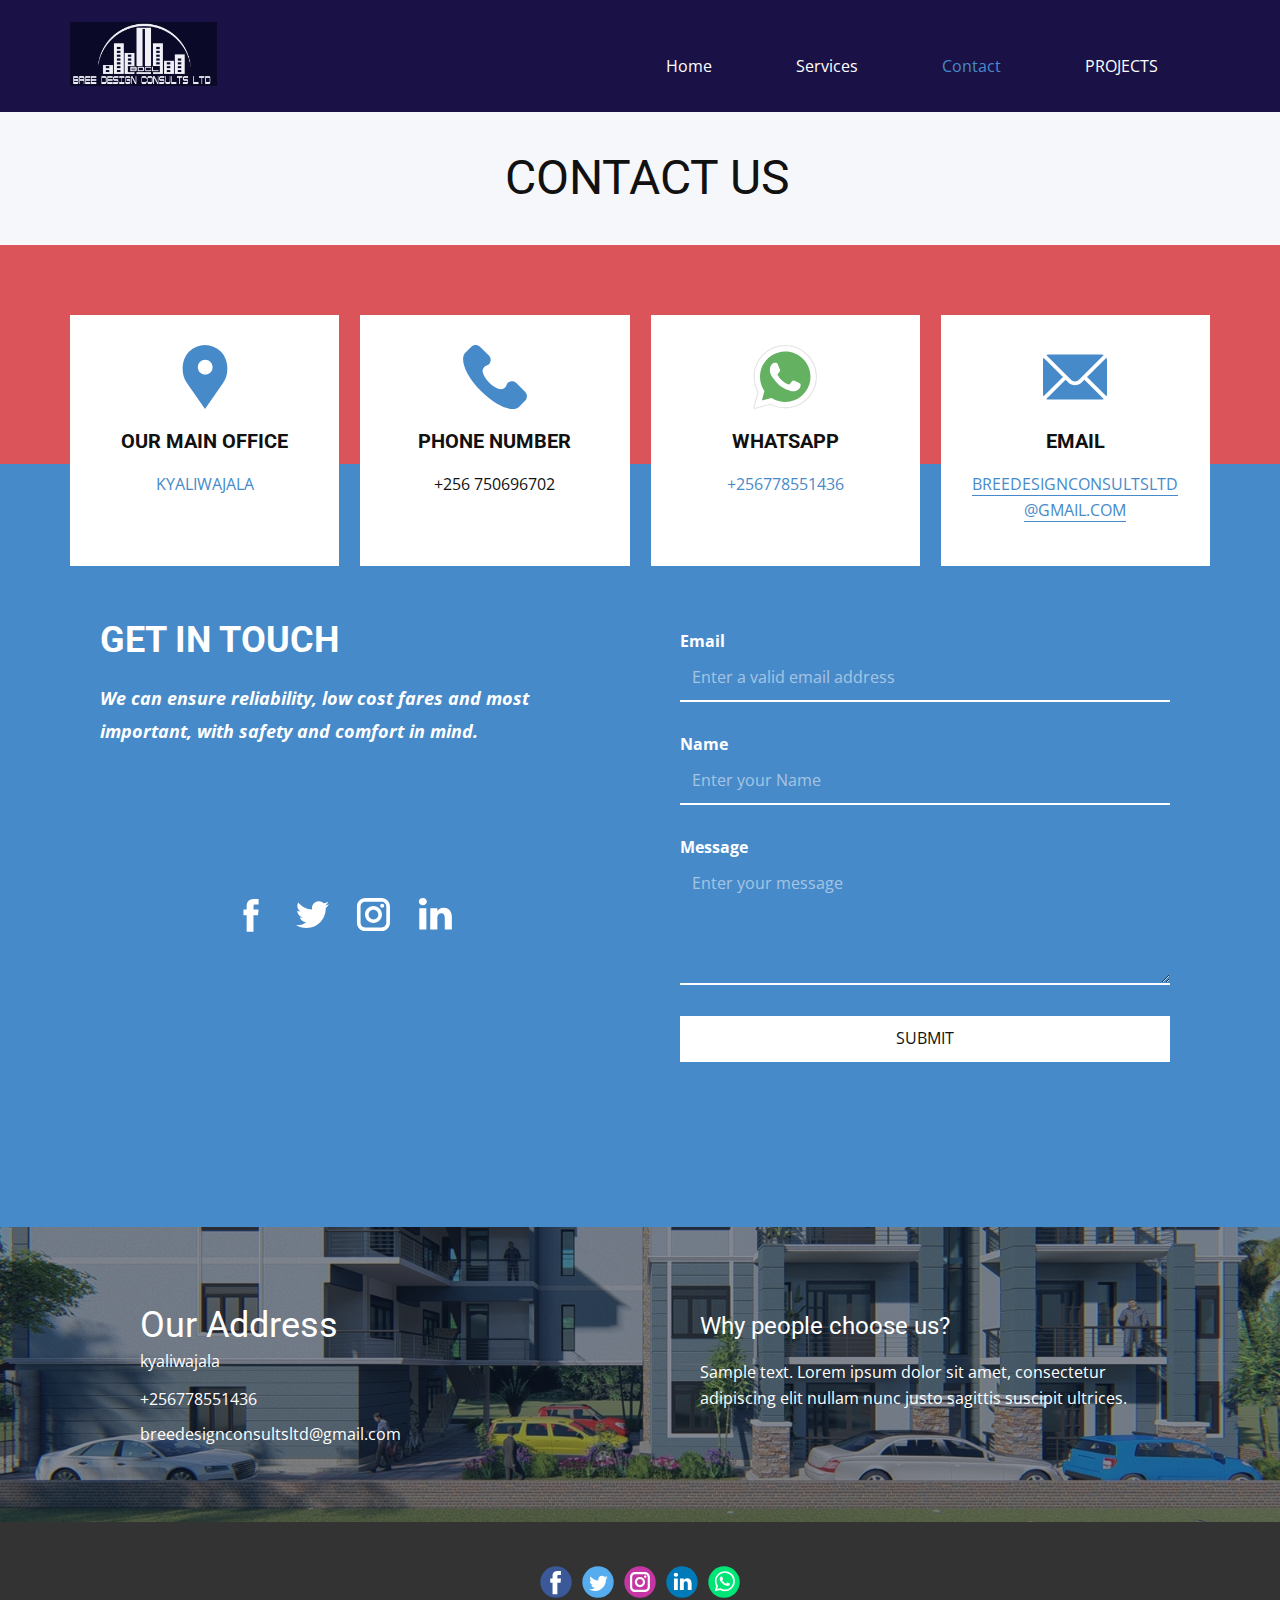
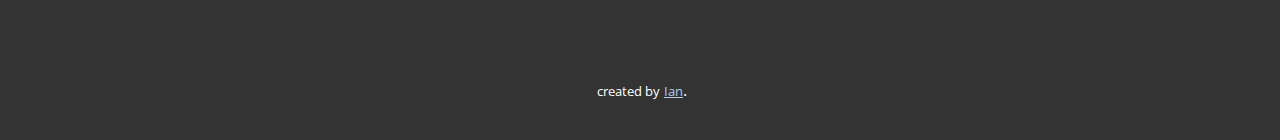
<file: Contact.html>
<!DOCTYPE html>
<html style="font-size: 16px;">
  <head>
    <meta name="viewport" content="width=device-width, initial-scale=1.0">
    <meta charset="utf-8">
    <meta name="keywords" content="contact us">
    <meta name="description" content="">
    <meta name="page_type" content="np-template-header-footer-from-plugin">
    <title>Contact</title>
    <link rel="stylesheet" href="nicepage.css" media="screen">
<link rel="stylesheet" href="Contact.css" media="screen">
    <script class="u-script" type="text/javascript" src="jquery.js" defer=""></script>
    <script class="u-script" type="text/javascript" src="nicepage.js" defer=""></script>
    <meta name="generator" content="Nicepage 3.22.0, nicepage.com">
    <link id="u-theme-google-font" rel="stylesheet" href="https://fonts.googleapis.com/css?family=Roboto:100,100i,300,300i,400,400i,500,500i,700,700i,900,900i|Open+Sans:300,300i,400,400i,600,600i,700,700i,800,800i">
    
    
    
    
    <script type="application/ld+json">{
		"@context": "http://schema.org",
		"@type": "Organization",
		"name": "",
		"logo": "logofinal.jpg",
		"sameAs": [
				"www.facebook.com/BREE-Design-Consults-LTD-109797324672116",
				"www.instagram.com/breedesignconsultsltd",
				"api.whatsapp.com/send?text=Hallo, Architect!&phone=+256778551436"
		]
}</script>
    <meta name="theme-color" content="#478ac9">
    <meta property="og:title" content="Contact">
    <meta property="og:type" content="website">
  </head>
  <body class="u-body"><header class="u-clearfix u-custom-color-2 u-header u-sticky u-sticky-14d0 u-header" id="sec-6125"><div class="u-clearfix u-sheet u-sheet-1">
        <a href="https://nicepag.com" class="u-image u-logo u-image-1" data-image-width="2120" data-image-height="920">
          <img src="logofinal.jpg" class="u-logo-image u-logo-image-1">
        </a>
        <nav class="u-menu u-menu-dropdown u-offcanvas u-menu-1">
          <div class="menu-collapse" style="font-size: 1rem; letter-spacing: 0px;">
            <a class="u-button-style u-custom-left-right-menu-spacing u-custom-padding-bottom u-custom-top-bottom-menu-spacing u-nav-link u-text-active-palette-1-base u-text-hover-palette-2-base" href="#">
              <svg><use xmlns:xlink="http://www.w3.org/1999/xlink" xlink:href="#menu-hamburger"></use></svg>
              <svg version="1.1" xmlns="http://www.w3.org/2000/svg" xmlns:xlink="http://www.w3.org/1999/xlink"><defs><symbol id="menu-hamburger" viewBox="0 0 16 16" style="width: 16px; height: 16px;"><rect y="1" width="16" height="2"></rect><rect y="7" width="16" height="2"></rect><rect y="13" width="16" height="2"></rect>
</symbol>
</defs></svg>
            </a>
          </div>
          <div class="u-custom-menu u-nav-container">
            <ul class="u-nav u-unstyled u-nav-1"><li class="u-nav-item"><a class="u-button-style u-nav-link u-text-active-palette-1-base u-text-hover-palette-2-base" href="Home.html" style="padding: 16px 42px;">Home</a>
</li><li class="u-nav-item"><a class="u-button-style u-nav-link u-text-active-palette-1-base u-text-hover-palette-2-base" href="Services.html" style="padding: 16px 42px;">Services</a>
</li><li class="u-nav-item"><a class="u-button-style u-nav-link u-text-active-palette-1-base u-text-hover-palette-2-base" href="Contact.html" style="padding: 16px 42px;">Contact</a>
</li><li class="u-nav-item"><a class="u-button-style u-nav-link u-text-active-palette-1-base u-text-hover-palette-2-base" href="PROJECTS.html" style="padding: 16px 42px;">PROJECTS</a>
</li></ul>
          </div>
          <div class="u-custom-menu u-nav-container-collapse">
            <div class="u-black u-container-style u-inner-container-layout u-opacity u-opacity-95 u-sidenav">
              <div class="u-sidenav-overflow">
                <div class="u-menu-close"></div>
                <ul class="u-align-center u-nav u-popupmenu-items u-unstyled u-nav-2"><li class="u-nav-item"><a class="u-button-style u-nav-link" href="Home.html" style="padding: 16px 42px;">Home</a>
</li><li class="u-nav-item"><a class="u-button-style u-nav-link" href="Services.html" style="padding: 16px 42px;">Services</a>
</li><li class="u-nav-item"><a class="u-button-style u-nav-link" href="Contact.html" style="padding: 16px 42px;">Contact</a>
</li><li class="u-nav-item"><a class="u-button-style u-nav-link" href="PROJECTS.html" style="padding: 16px 42px;">PROJECTS</a>
</li></ul>
              </div>
            </div>
            <div class="u-black u-menu-overlay u-opacity u-opacity-70"></div>
          </div>
        </nav>
      </div></header>
    <section class="u-clearfix u-palette-5-light-3 u-section-1" id="sec-7072">
      <div class="u-clearfix u-sheet u-valign-middle-lg u-valign-middle-md u-valign-middle-sm u-valign-middle-xl u-sheet-1">
        <h1 class="u-align-center u-text u-text-default u-text-1">contact us</h1>
      </div>
    </section>
    <section class="u-clearfix u-palette-1-base u-section-2" id="carousel_c5de">
      <div class="u-expanded-width u-palette-2-base u-shape u-shape-rectangle u-shape-1"></div>
      <div class="u-list u-list-1">
        <div class="u-repeater u-repeater-1">
          <div class="u-align-center u-container-style u-list-item u-repeater-item u-white u-list-item-1">
            <div class="u-container-layout u-similar-container u-valign-top u-container-layout-1"><span class="u-icon u-icon-circle u-text-palette-1-base u-icon-1"><svg class="u-svg-link" preserveAspectRatio="xMidYMin slice" viewBox="0 0 52 52" style=""><use xmlns:xlink="http://www.w3.org/1999/xlink" xlink:href="#svg-077e"></use></svg><svg class="u-svg-content" viewBox="0 0 52 52" x="0px" y="0px" id="svg-077e" style="enable-background:new 0 0 52 52;"><path style="fill:currentColor;" d="M38.853,5.324L38.853,5.324c-7.098-7.098-18.607-7.098-25.706,0h0
	C6.751,11.72,6.031,23.763,11.459,31L26,52l14.541-21C45.969,23.763,45.249,11.72,38.853,5.324z M26.177,24c-3.314,0-6-2.686-6-6
	s2.686-6,6-6s6,2.686,6,6S29.491,24,26.177,24z"></path></svg></span>
              <h5 class="u-text u-text-1">our main office</h5>
              <p class="u-text u-text-2">
                <a class="u-active-none u-border-none u-btn u-button-link u-button-style u-hover-none u-none u-text-palette-1-base u-btn-1" href="https://www.google.com/maps/place/Kyaliwajjala,+Kampala/@0.3803851,32.6446279,17z/data=!3m1!4b1!4m5!3m4!1s0x177db75f118c55e7:0x48438a3ce9a3b8!8m2!3d0.3805965!4d32.6468192">kyaliwajala</a>
              </p>
            </div>
          </div>
          <div class="u-align-center u-container-style u-list-item u-repeater-item u-white u-list-item-2">
            <div class="u-container-layout u-similar-container u-valign-top u-container-layout-2"><span class="u-icon u-icon-circle u-text-palette-1-base u-icon-2"><svg class="u-svg-link" preserveAspectRatio="xMidYMin slice" viewBox="0 0 513.64 513.64" style=""><use xmlns:xlink="http://www.w3.org/1999/xlink" xlink:href="#svg-9786"></use></svg><svg class="u-svg-content" viewBox="0 0 513.64 513.64" x="0px" y="0px" id="svg-9786" style="enable-background:new 0 0 513.64 513.64;"><g><g><path d="M499.66,376.96l-71.68-71.68c-25.6-25.6-69.12-15.359-79.36,17.92c-7.68,23.041-33.28,35.841-56.32,30.72    c-51.2-12.8-120.32-79.36-133.12-133.12c-7.68-23.041,7.68-48.641,30.72-56.32c33.28-10.24,43.52-53.76,17.92-79.36l-71.68-71.68    c-20.48-17.92-51.2-17.92-69.12,0l-48.64,48.64c-48.64,51.2,5.12,186.88,125.44,307.2c120.32,120.32,256,176.641,307.2,125.44    l48.64-48.64C517.581,425.6,517.581,394.88,499.66,376.96z"></path>
</g>
</g></svg></span>
              <h5 class="u-text u-text-3">phone number</h5>
              <p class="u-text u-text-4">+256 750696702<br>
              </p>
            </div>
          </div>
          <div class="u-align-center u-container-style u-list-item u-repeater-item u-white u-list-item-3">
            <div class="u-container-layout u-similar-container u-valign-top u-container-layout-3"><span class="u-icon u-icon-circle u-icon-3" data-href="https://api.whatsapp.com/send?text=Hello BDCL!&amp;amp;phone=+256778551436&quot;"><svg class="u-svg-link" preserveAspectRatio="xMidYMin slice" viewBox="-1 0 512 512" style=""><use xmlns:xlink="http://www.w3.org/1999/xlink" xlink:href="#svg-b5d6"></use></svg><svg class="u-svg-content" viewBox="-1 0 512 512" id="svg-b5d6"><path d="m10.894531 512c-2.875 0-5.671875-1.136719-7.746093-3.234375-2.734376-2.765625-3.789063-6.78125-2.761719-10.535156l33.285156-121.546875c-20.722656-37.472656-31.648437-79.863282-31.632813-122.894532.058594-139.941406 113.941407-253.789062 253.871094-253.789062 67.871094.0273438 131.644532 26.464844 179.578125 74.433594 47.925781 47.972656 74.308594 111.742187 74.289063 179.558594-.0625 139.945312-113.945313 253.800781-253.867188 253.800781 0 0-.105468 0-.109375 0-40.871093-.015625-81.390625-9.976563-117.46875-28.84375l-124.675781 32.695312c-.914062.238281-1.84375.355469-2.761719.355469zm0 0" fill="#e5e5e5"></path><path d="m10.894531 501.105469 34.46875-125.871094c-21.261719-36.839844-32.445312-78.628906-32.429687-121.441406.054687-133.933594 109.046875-242.898438 242.976562-242.898438 64.992188.027344 125.996094 25.324219 171.871094 71.238281 45.871094 45.914063 71.125 106.945313 71.101562 171.855469-.058593 133.929688-109.066406 242.910157-242.972656 242.910157-.007812 0 .003906 0 0 0h-.105468c-40.664063-.015626-80.617188-10.214844-116.105469-29.570313zm134.769531-77.75 7.378907 4.371093c31 18.398438 66.542969 28.128907 102.789062 28.148438h.078125c111.304688 0 201.898438-90.578125 201.945313-201.902344.019531-53.949218-20.964844-104.679687-59.09375-142.839844-38.132813-38.160156-88.832031-59.1875-142.777344-59.210937-111.394531 0-201.984375 90.566406-202.027344 201.886719-.015625 38.148437 10.65625 75.296875 30.875 107.445312l4.804688 7.640625-20.40625 74.5zm0 0" fill="#fff"></path><path d="m19.34375 492.625 33.277344-121.519531c-20.53125-35.5625-31.324219-75.910157-31.3125-117.234375.050781-129.296875 105.273437-234.488282 234.558594-234.488282 62.75.027344 121.644531 24.449219 165.921874 68.773438 44.289063 44.324219 68.664063 103.242188 68.640626 165.898438-.054688 129.300781-105.28125 234.503906-234.550782 234.503906-.011718 0 .003906 0 0 0h-.105468c-39.253907-.015625-77.828126-9.867188-112.085938-28.539063zm0 0" fill="#64b161"></path><g fill="#fff"><path d="m10.894531 501.105469 34.46875-125.871094c-21.261719-36.839844-32.445312-78.628906-32.429687-121.441406.054687-133.933594 109.046875-242.898438 242.976562-242.898438 64.992188.027344 125.996094 25.324219 171.871094 71.238281 45.871094 45.914063 71.125 106.945313 71.101562 171.855469-.058593 133.929688-109.066406 242.910157-242.972656 242.910157-.007812 0 .003906 0 0 0h-.105468c-40.664063-.015626-80.617188-10.214844-116.105469-29.570313zm134.769531-77.75 7.378907 4.371093c31 18.398438 66.542969 28.128907 102.789062 28.148438h.078125c111.304688 0 201.898438-90.578125 201.945313-201.902344.019531-53.949218-20.964844-104.679687-59.09375-142.839844-38.132813-38.160156-88.832031-59.1875-142.777344-59.210937-111.394531 0-201.984375 90.566406-202.027344 201.886719-.015625 38.148437 10.65625 75.296875 30.875 107.445312l4.804688 7.640625-20.40625 74.5zm0 0"></path><path d="m195.183594 152.246094c-4.546875-10.109375-9.335938-10.3125-13.664063-10.488282-3.539062-.152343-7.589843-.144531-11.632812-.144531-4.046875 0-10.625 1.523438-16.1875 7.597657-5.566407 6.074218-21.253907 20.761718-21.253907 50.632812 0 29.875 21.757813 58.738281 24.792969 62.792969 3.035157 4.050781 42 67.308593 103.707031 91.644531 51.285157 20.226562 61.71875 16.203125 72.851563 15.191406 11.132813-1.011718 35.917969-14.6875 40.976563-28.863281 5.0625-14.175781 5.0625-26.324219 3.542968-28.867187-1.519531-2.527344-5.566406-4.046876-11.636718-7.082032-6.070313-3.035156-35.917969-17.726562-41.484376-19.75-5.566406-2.027344-9.613281-3.035156-13.660156 3.042969-4.050781 6.070313-15.675781 19.742187-19.21875 23.789063-3.542968 4.058593-7.085937 4.566406-13.15625 1.527343-6.070312-3.042969-25.625-9.449219-48.820312-30.132812-18.046875-16.089844-30.234375-35.964844-33.777344-42.042969-3.539062-6.070312-.058594-9.070312 2.667969-12.386719 4.910156-5.972656 13.148437-16.710937 15.171875-20.757812 2.023437-4.054688 1.011718-7.597657-.503906-10.636719-1.519532-3.035156-13.320313-33.058594-18.714844-45.066406zm0 0" fill-rule="evenodd"></path>
</g></svg></span>
              <h5 class="u-text u-text-5">whatsapp</h5>
              <p class="u-text u-text-6">
                <a class="u-active-none u-border-none u-btn u-button-link u-button-style u-hover-none u-none u-text-palette-1-base u-btn-2" href="https://api.whatsapp.com/send?text=Hello BDCL!&amp;amp;phone=+256778551436&quot;">+256778551436</a>
              </p>
            </div>
          </div>
          <div class="u-align-center u-container-style u-list-item u-repeater-item u-white u-list-item-4">
            <div class="u-container-layout u-similar-container u-valign-top u-container-layout-4"><span class="u-icon u-icon-circle u-text-palette-1-base u-icon-4"><svg class="u-svg-link" preserveAspectRatio="xMidYMin slice" viewBox="0 0 512 512" style=""><use xmlns:xlink="http://www.w3.org/1999/xlink" xlink:href="#svg-9f82"></use></svg><svg class="u-svg-content" viewBox="0 0 512 512" x="0px" y="0px" id="svg-9f82" style="enable-background:new 0 0 512 512;"><g><g><path d="M507.49,101.721L352.211,256L507.49,410.279c2.807-5.867,4.51-12.353,4.51-19.279V121    C512,114.073,510.297,107.588,507.49,101.721z"></path>
</g>
</g><g><g><path d="M467,76H45c-6.927,0-13.412,1.703-19.279,4.51l198.463,197.463c17.548,17.548,46.084,17.548,63.632,0L486.279,80.51    C480.412,77.703,473.927,76,467,76z"></path>
</g>
</g><g><g><path d="M4.51,101.721C1.703,107.588,0,114.073,0,121v270c0,6.927,1.703,13.413,4.51,19.279L159.789,256L4.51,101.721z"></path>
</g>
</g><g><g><path d="M331,277.211l-21.973,21.973c-29.239,29.239-76.816,29.239-106.055,0L181,277.211L25.721,431.49    C31.588,434.297,38.073,436,45,436h422c6.927,0,13.412-1.703,19.279-4.51L331,277.211z"></path>
</g>
</g></svg></span>
              <h5 class="u-text u-text-7">Email</h5>
              <p class="u-text u-text-8">
                <a href="mailto:breedesignconsultsltd@gmail.com" class="u-active-none u-border-1 u-border-palette-1-base u-btn u-button-link u-button-style u-hover-none u-none u-text-palette-1-base u-btn-3">breedesignconsultsltd@gmail.com</a>
              </p>
            </div>
          </div>
        </div>
      </div>
      <div class="u-clearfix u-layout-wrap u-layout-wrap-1">
        <div class="u-layout">
          <div class="u-layout-row">
            <div class="u-align-left u-container-style u-layout-cell u-left-cell u-size-30 u-layout-cell-1">
              <div class="u-container-layout u-container-layout-5">
                <h3 class="u-text u-text-default u-text-9">Get in touch</h3>
                <h6 class="u-custom-font u-text u-text-font u-text-10">We can ensure reliability, low cost fares and most important, with safety and comfort in mind.</h6>
                <div class="u-social-icons u-spacing-20 u-social-icons-1">
                  <a class="u-social-url" target="_blank" href="https://www.facebook.com/BREE-Design-Consults-LTD-109797324672116" title="FACEBOOK PAGE"><span class="u-icon u-icon-circle u-social-facebook u-social-icon u-icon-5">
          <svg class="u-svg-link" preserveAspectRatio="xMidYMin slice" viewBox="0 0 112 112" style=""><use xmlns:xlink="http://www.w3.org/1999/xlink" xlink:href="#svg-f107"></use></svg>
          <svg x="0px" y="0px" viewBox="0 0 112 112" id="svg-f107" class="u-svg-content"><path d="M75.5,28.8H65.4c-1.5,0-4,0.9-4,4.3v9.4h13.9l-1.5,15.8H61.4v45.1H42.8V58.3h-8.8V42.4h8.8V32.2 c0-7.4,3.4-18.8,18.8-18.8h13.8v15.4H75.5z"></path></svg>
        </span>
                  </a>
                  <a class="u-social-url" target="_blank" href="https://www.instagram.com/breedesignconsultsltd/" title="INSTAGRAM"><span class="u-icon u-icon-circle u-social-icon u-social-twitter u-icon-6">
          <svg class="u-svg-link" preserveAspectRatio="xMidYMin slice" viewBox="0 0 112 112" style=""><use xmlns:xlink="http://www.w3.org/1999/xlink" xlink:href="#svg-e140"></use></svg>
          <svg x="0px" y="0px" viewBox="0 0 112 112" id="svg-e140" class="u-svg-content"><path d="M92.2,38.2c0,0.8,0,1.6,0,2.3c0,24.3-18.6,52.4-52.6,52.4c-10.6,0.1-20.2-2.9-28.5-8.2 c1.4,0.2,2.9,0.2,4.4,0.2c8.7,0,16.7-2.9,23-7.9c-8.1-0.2-14.9-5.5-17.3-12.8c1.1,0.2,2.4,0.2,3.4,0.2c1.6,0,3.3-0.2,4.8-0.7 c-8.4-1.6-14.9-9.2-14.9-18c0-0.2,0-0.2,0-0.2c2.5,1.4,5.4,2.2,8.4,2.3c-5-3.3-8.3-8.9-8.3-15.4c0-3.4,1-6.5,2.5-9.2 c9.1,11.1,22.7,18.5,38,19.2c-0.2-1.4-0.4-2.8-0.4-4.3c0.1-10,8.3-18.2,18.5-18.2c5.4,0,10.1,2.2,13.5,5.7c4.3-0.8,8.1-2.3,11.7-4.5 c-1.4,4.3-4.3,7.9-8.1,10.1c3.7-0.4,7.3-1.4,10.6-2.9C98.9,32.3,95.7,35.5,92.2,38.2z"></path></svg>
        </span>
                  </a>
                  <a class="u-social-url" target="_blank" href="https://www.instagram.com/breedesignconsultsltd/" title="insta"><span class="u-icon u-icon-circle u-social-icon u-social-instagram u-icon-7">
          <svg class="u-svg-link" preserveAspectRatio="xMidYMin slice" viewBox="0 0 112 112" style=""><use xmlns:xlink="http://www.w3.org/1999/xlink" xlink:href="#svg-4718"></use></svg>
          <svg x="0px" y="0px" viewBox="0 0 112 112" id="svg-4718" class="u-svg-content"><path d="M55.9,32.9c-12.8,0-23.2,10.4-23.2,23.2s10.4,23.2,23.2,23.2s23.2-10.4,23.2-23.2S68.7,32.9,55.9,32.9z M55.9,69.4c-7.4,0-13.3-6-13.3-13.3c-0.1-7.4,6-13.3,13.3-13.3s13.3,6,13.3,13.3C69.3,63.5,63.3,69.4,55.9,69.4z"></path><path d="M79.7,26.8c-3,0-5.4,2.5-5.4,5.4s2.5,5.4,5.4,5.4c3,0,5.4-2.5,5.4-5.4S82.7,26.8,79.7,26.8z"></path><path d="M78.2,11H33.5C21,11,10.8,21.3,10.8,33.7v44.7c0,12.6,10.2,22.8,22.7,22.8h44.7c12.6,0,22.7-10.2,22.7-22.7 V33.7C100.8,21.1,90.6,11,78.2,11z M91,78.4c0,7.1-5.8,12.8-12.8,12.8H33.5c-7.1,0-12.8-5.8-12.8-12.8V33.7 c0-7.1,5.8-12.8,12.8-12.8h44.7c7.1,0,12.8,5.8,12.8,12.8V78.4z"></path></svg>
        </span>
                  </a>
                  <a class="u-social-url" target="_blank" href="#"><span class="u-icon u-icon-circle u-social-icon u-social-linkedin u-icon-8">
          <svg class="u-svg-link" preserveAspectRatio="xMidYMin slice" viewBox="0 0 112 112" style=""><use xmlns:xlink="http://www.w3.org/1999/xlink" xlink:href="#svg-438b"></use></svg>
          <svg x="0px" y="0px" viewBox="0 0 112 112" id="svg-438b" class="u-svg-content"><path d="M33.8,96.8H14.5v-58h19.3V96.8z M24.1,30.9L24.1,30.9c-6.6,0-10.8-4.5-10.8-10.1c0-5.8,4.3-10.1,10.9-10.1 S34.9,15,35.1,20.8C35.1,26.4,30.8,30.9,24.1,30.9z M103.3,96.8H84.1v-31c0-7.8-2.7-13.1-9.8-13.1c-5.3,0-8.5,3.6-9.9,7.1 c-0.6,1.3-0.6,3-0.6,4.8V97H44.5c0,0,0.3-52.6,0-58h19.3v8.2c2.6-3.9,7.2-9.6,17.4-9.6c12.7,0,22.2,8.4,22.2,26.1V96.8z"></path></svg>
        </span>
                  </a>
                </div>
              </div>
            </div>
            <div class="u-container-style u-layout-cell u-right-cell u-size-30 u-layout-cell-2">
              <div class="u-container-layout u-valign-top u-container-layout-6">
                <div class="u-form u-form-1">
                  <form action="#" method="POST" class="u-clearfix u-form-spacing-30 u-form-vertical u-inner-form" style="padding: 10px" source="custom" name="form">
                    <div class="u-form-email u-form-group u-form-partition-factor-2 u-form-group-1">
                      <label for="email-319a" class="u-label u-text-body-alt-color u-label-1">Email</label>
                      <input type="email" placeholder="Enter a valid email address" id="email-319a" name="email" class="u-border-2 u-border-no-left u-border-no-right u-border-no-top u-border-white u-input u-input-rectangle" required="">
                    </div>
                    <div class="u-form-group u-form-name u-form-partition-factor-2 u-form-group-2">
                      <label for="name-319a" class="u-label u-text-body-alt-color u-label-2">Name</label>
                      <input type="text" placeholder="Enter your Name" id="name-319a" name="name" class="u-border-2 u-border-no-left u-border-no-right u-border-no-top u-border-white u-input u-input-rectangle" required="">
                    </div>
                    <div class="u-form-group u-form-message u-form-group-3">
                      <label for="message-319a" class="u-label u-text-body-alt-color u-label-3">Message</label>
                      <textarea placeholder="Enter your message" rows="4" cols="50" id="message-319a" name="message" class="u-border-2 u-border-no-left u-border-no-right u-border-no-top u-border-white u-input u-input-rectangle" required=""></textarea>
                    </div>
                    <div class="u-align-left u-form-group u-form-submit u-form-group-4">
                      <a href="#" class="u-btn u-btn-submit u-button-style u-white u-btn-4">Submit</a>
                      <input type="submit" value="submit" class="u-form-control-hidden">
                    </div>
                    <div class="u-form-send-message u-form-send-success"> Thank you! Your message has been sent. </div>
                    <div class="u-form-send-error u-form-send-message"> Unable to send your message. Please fix errors then try again. </div>
                    <input type="hidden" value="" name="recaptchaResponse">
                  </form>
                </div>
              </div>
            </div>
          </div>
        </div>
      </div>
    </section>
    <section class="u-clearfix u-image u-shading u-section-3" src="" id="sec-c5d7" data-image-width="1600" data-image-height="900">
      <div class="u-clearfix u-sheet u-sheet-1">
        <div class="u-clearfix u-expanded-width u-gutter-0 u-layout-wrap u-layout-wrap-1">
          <div class="u-gutter-0 u-layout">
            <div class="u-layout-row">
              <div class="u-align-left u-container-style u-layout-cell u-left-cell u-size-30 u-layout-cell-1">
                <div class="u-container-layout u-container-layout-1">
                  <h2 class="u-text u-text-1">Our Address</h2>
                  <p class="u-text u-text-2">+256778551436</p>
                  <p class="u-text u-text-3">
                    <a href="mailto:contacts@esbnyc.com"></a>breedesignconsultsltd@gmail.com
                  </p>
                </div>
              </div>
              <div class="u-align-left u-container-style u-layout-cell u-right-cell u-size-30 u-layout-cell-2">
                <div class="u-container-layout u-valign-middle u-container-layout-2">
                  <h4 class="u-text u-text-4">Why people choose us?</h4>
                  <p class="u-text u-text-5">Sample text. Lorem ipsum dolor sit amet, consectetur adipiscing elit nullam nunc justo sagittis suscipit ultrices.</p>
                </div>
              </div>
            </div>
          </div>
        </div>
        <p class="u-text u-text-6">kyaliwajala</p>
      </div>
    </section>
    
    
    <footer class="u-clearfix u-footer u-grey-80" id="sec-28e0"><div class="u-clearfix u-sheet u-sheet-1">
        <div class="u-align-left u-social-icons u-spacing-10 u-social-icons-1">
          <a class="u-social-url" title="facebook" target="_blank" href="www.facebook.com/BREE-Design-Consults-LTD-109797324672116"><span class="u-icon u-social-facebook u-social-icon u-icon-1"><svg class="u-svg-link" preserveAspectRatio="xMidYMin slice" viewBox="0 0 112 112" style=""><use xmlns:xlink="http://www.w3.org/1999/xlink" xlink:href="#svg-634c"></use></svg><svg class="u-svg-content" viewBox="0 0 112 112" x="0" y="0" id="svg-634c"><circle fill="currentColor" cx="56.1" cy="56.1" r="55"></circle><path fill="#FFFFFF" d="M73.5,31.6h-9.1c-1.4,0-3.6,0.8-3.6,3.9v8.5h12.6L72,58.3H60.8v40.8H43.9V58.3h-8V43.9h8v-9.2
            c0-6.7,3.1-17,17-17h12.5v13.9H73.5z"></path></svg></span>
          </a>
          <a class="u-social-url" title="twitter" target="_blank" href=""><span class="u-icon u-social-icon u-social-twitter u-icon-2"><svg class="u-svg-link" preserveAspectRatio="xMidYMin slice" viewBox="0 0 112 112" style=""><use xmlns:xlink="http://www.w3.org/1999/xlink" xlink:href="#svg-7b6e"></use></svg><svg class="u-svg-content" viewBox="0 0 112 112" x="0" y="0" id="svg-7b6e"><circle fill="currentColor" class="st0" cx="56.1" cy="56.1" r="55"></circle><path fill="#FFFFFF" d="M83.8,47.3c0,0.6,0,1.2,0,1.7c0,17.7-13.5,38.2-38.2,38.2C38,87.2,31,85,25,81.2c1,0.1,2.1,0.2,3.2,0.2
            c6.3,0,12.1-2.1,16.7-5.7c-5.9-0.1-10.8-4-12.5-9.3c0.8,0.2,1.7,0.2,2.5,0.2c1.2,0,2.4-0.2,3.5-0.5c-6.1-1.2-10.8-6.7-10.8-13.1
            c0-0.1,0-0.1,0-0.2c1.8,1,3.9,1.6,6.1,1.7c-3.6-2.4-6-6.5-6-11.2c0-2.5,0.7-4.8,1.8-6.7c6.6,8.1,16.5,13.5,27.6,14
            c-0.2-1-0.3-2-0.3-3.1c0-7.4,6-13.4,13.4-13.4c3.9,0,7.3,1.6,9.8,4.2c3.1-0.6,5.9-1.7,8.5-3.3c-1,3.1-3.1,5.8-5.9,7.4
            c2.7-0.3,5.3-1,7.7-2.1C88.7,43,86.4,45.4,83.8,47.3z"></path></svg></span>
          </a>
          <a class="u-social-url" title="instagram" target="_blank" href="www.instagram.com/breedesignconsultsltd"><span class="u-icon u-social-icon u-social-instagram u-icon-3"><svg class="u-svg-link" preserveAspectRatio="xMidYMin slice" viewBox="0 0 112 112" style=""><use xmlns:xlink="http://www.w3.org/1999/xlink" xlink:href="#svg-abdf"></use></svg><svg class="u-svg-content" viewBox="0 0 112 112" x="0" y="0" id="svg-abdf"><circle fill="currentColor" cx="56.1" cy="56.1" r="55"></circle><path fill="#FFFFFF" d="M55.9,38.2c-9.9,0-17.9,8-17.9,17.9C38,66,46,74,55.9,74c9.9,0,17.9-8,17.9-17.9C73.8,46.2,65.8,38.2,55.9,38.2
            z M55.9,66.4c-5.7,0-10.3-4.6-10.3-10.3c-0.1-5.7,4.6-10.3,10.3-10.3c5.7,0,10.3,4.6,10.3,10.3C66.2,61.8,61.6,66.4,55.9,66.4z"></path><path fill="#FFFFFF" d="M74.3,33.5c-2.3,0-4.2,1.9-4.2,4.2s1.9,4.2,4.2,4.2s4.2-1.9,4.2-4.2S76.6,33.5,74.3,33.5z"></path><path fill="#FFFFFF" d="M73.1,21.3H38.6c-9.7,0-17.5,7.9-17.5,17.5v34.5c0,9.7,7.9,17.6,17.5,17.6h34.5c9.7,0,17.5-7.9,17.5-17.5V38.8
            C90.6,29.1,82.7,21.3,73.1,21.3z M83,73.3c0,5.5-4.5,9.9-9.9,9.9H38.6c-5.5,0-9.9-4.5-9.9-9.9V38.8c0-5.5,4.5-9.9,9.9-9.9h34.5
            c5.5,0,9.9,4.5,9.9,9.9V73.3z"></path></svg></span>
          </a>
          <a class="u-social-url" title="linkedin" target="_blank" href=""><span class="u-icon u-social-icon u-social-linkedin u-icon-4"><svg class="u-svg-link" preserveAspectRatio="xMidYMin slice" viewBox="0 0 112 112" style=""><use xmlns:xlink="http://www.w3.org/1999/xlink" xlink:href="#svg-d537"></use></svg><svg class="u-svg-content" viewBox="0 0 112 112" x="0" y="0" id="svg-d537"><circle fill="currentColor" cx="56.1" cy="56.1" r="55"></circle><path fill="#FFFFFF" d="M41.3,83.7H27.9V43.4h13.4V83.7z M34.6,37.9L34.6,37.9c-4.6,0-7.5-3.1-7.5-7c0-4,3-7,7.6-7s7.4,3,7.5,7
            C42.2,34.8,39.2,37.9,34.6,37.9z M89.6,83.7H76.2V62.2c0-5.4-1.9-9.1-6.8-9.1c-3.7,0-5.9,2.5-6.9,4.9c-0.4,0.9-0.4,2.1-0.4,3.3v22.5
            H48.7c0,0,0.2-36.5,0-40.3h13.4v5.7c1.8-2.7,5-6.7,12.1-6.7c8.8,0,15.4,5.8,15.4,18.1V83.7z"></path></svg></span>
          </a>
          <a class="u-social-url" target="_blank" title="Whatsapp" href="api.whatsapp.com/send?text=Hallo, Architect!&amp;phone=+256778551436"><span class="u-icon u-social-icon u-social-whatsapp u-icon-5"><svg class="u-svg-link" preserveAspectRatio="xMidYMin slice" viewBox="0 0 112 112" style=""><use xmlns:xlink="http://www.w3.org/1999/xlink" xlink:href="#svg-946e"></use></svg><svg class="u-svg-content" viewBox="0 0 112 112" x="0" y="0" id="svg-946e"><circle fill="currentColor" cx="56.1" cy="56.1" r="55"></circle><path fill="#FFFFFF" d="M83.8,28.3C77.2,21.7,68.4,18,59,18c-19.3,0-35.1,15.7-35.1,35.1c0,6.2,1.6,12.2,4.7,17.5l-5,18.2L42.2,84
	c5.1,2.8,10.9,4.3,16.8,4.3h0l0,0c19.3,0,35.1-15.7,35.1-35.1C94.1,43.8,90.5,35,83.8,28.3 M59,82.3L59,82.3
	c-5.2,0-10.4-1.4-14.9-4.1l-1.1-0.6l-11,2.9L35,69.8l-0.7-1.1c-2.9-4.6-4.5-10-4.5-15.5C29.8,37,42.9,24,59,24
	c7.8,0,15.1,3,20.6,8.6c5.5,5.5,8.5,12.8,8.5,20.6C88.2,69.2,75.1,82.3,59,82.3 M75,60.5c-0.9-0.4-5.2-2.6-6-2.9
	c-0.8-0.3-1.4-0.4-2,0.4s-2.3,2.9-2.8,3.4c-0.5,0.6-1,0.7-1.9,0.2c-0.9-0.4-3.7-1.4-7.1-4.4c-2.6-2.3-4.4-5.2-4.9-6.1
	c-0.5-0.9-0.1-1.4,0.4-1.8c0.4-0.4,0.9-1,1.3-1.5c0.4-0.5,0.6-0.9,0.9-1.5c0.3-0.6,0.1-1.1-0.1-1.5c-0.2-0.4-2-4.8-2.7-6.5
	c-0.7-1.7-1.4-1.5-2-1.5c-0.5,0-1.1,0-1.7,0c-0.6,0-1.5,0.2-2.3,1.1c-0.8,0.9-3.1,3-3.1,7.3c0,4.3,3.1,8.5,3.6,9.1
	c0.4,0.6,6.2,9.4,15,13.2c2.1,0.9,3.7,1.4,5,1.8c2.1,0.7,4,0.6,5.5,0.3c1.7-0.3,5.2-2.1,5.9-4.2c0.7-2,0.7-3.8,0.5-4.2
	C76.5,61.1,75.9,60.9,75,60.5"></path></svg></span>
          </a>
        </div>
      </div></footer>
      <section class="u-backlink u-clearfix u-grey-80">
        <a class="u-link" href="" target="_blank">
          <span></span>
        </a>
        <p class="u-text">
          <span>created by</span>
        </p>
        <a class="u-link" href="#" target="_blank">
          <span>ian</span>
        </a>. 
      </section>
    </body>
  </html>
</file>
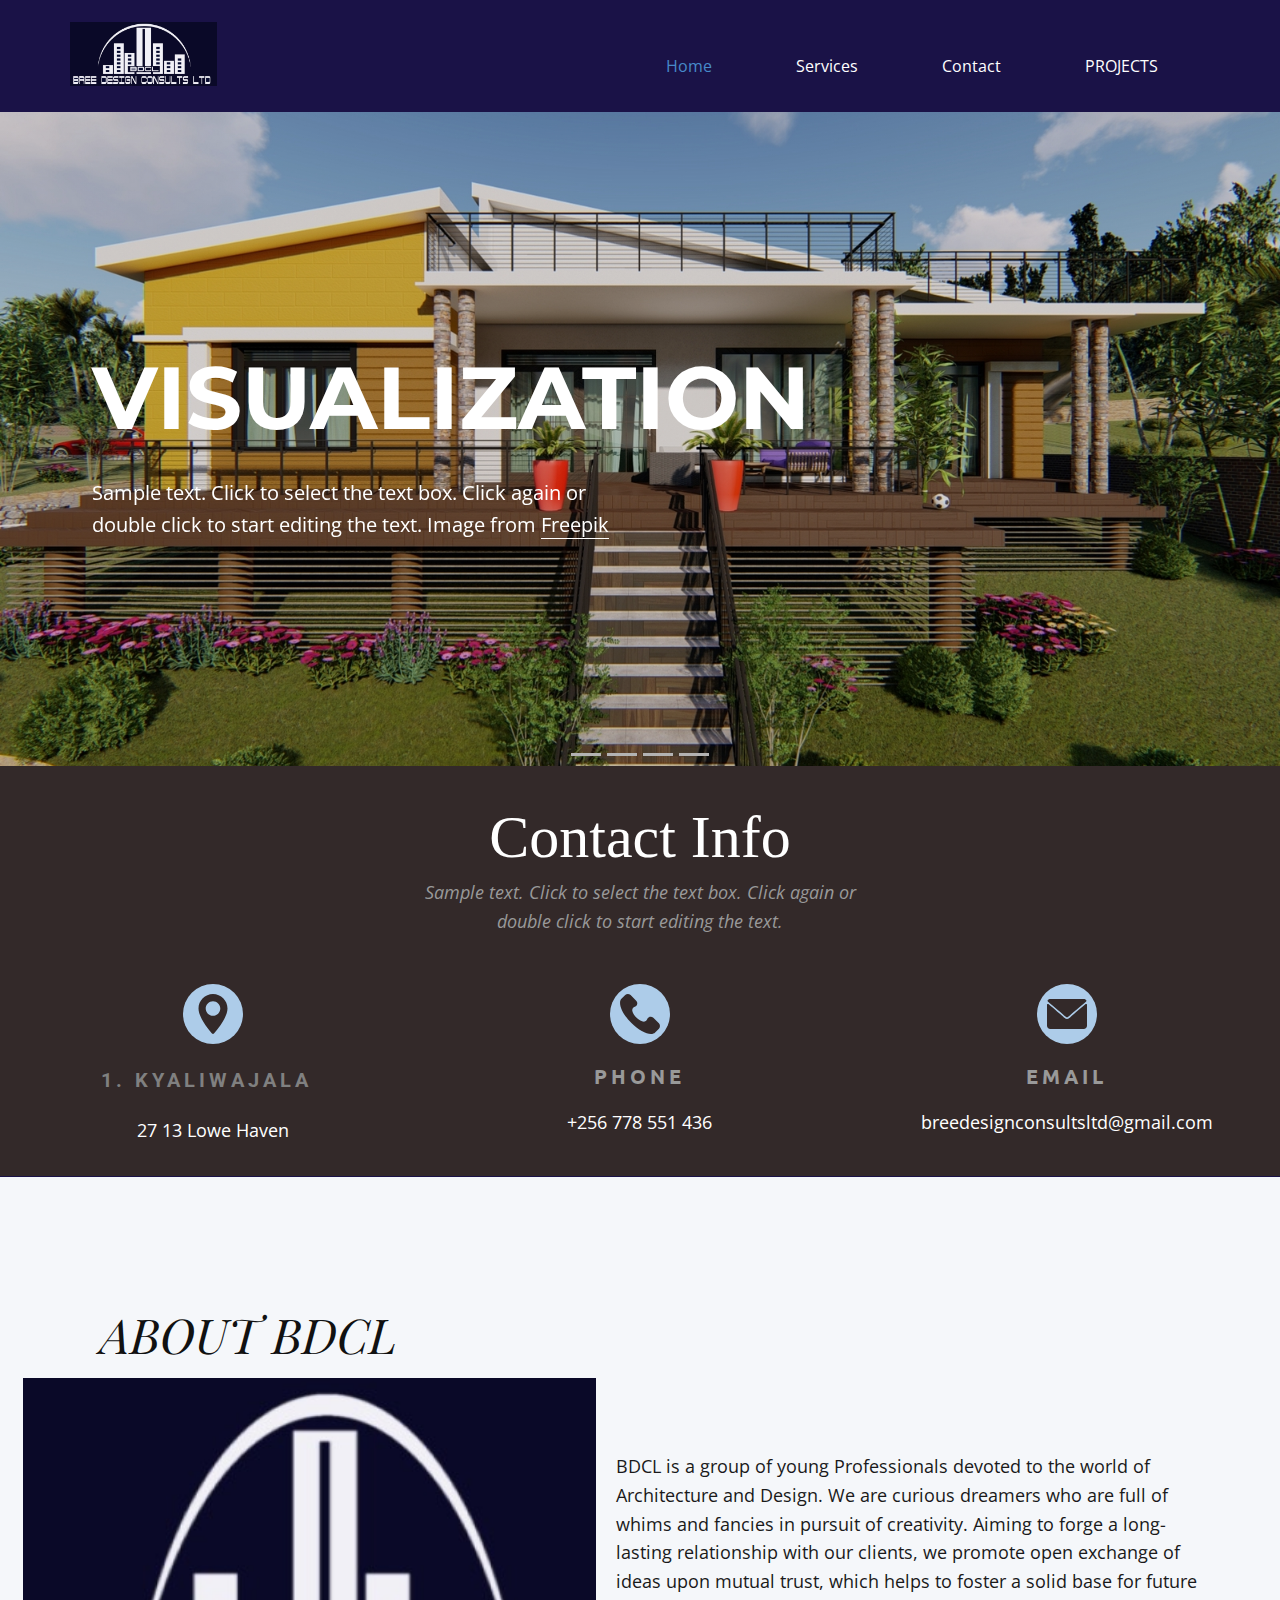
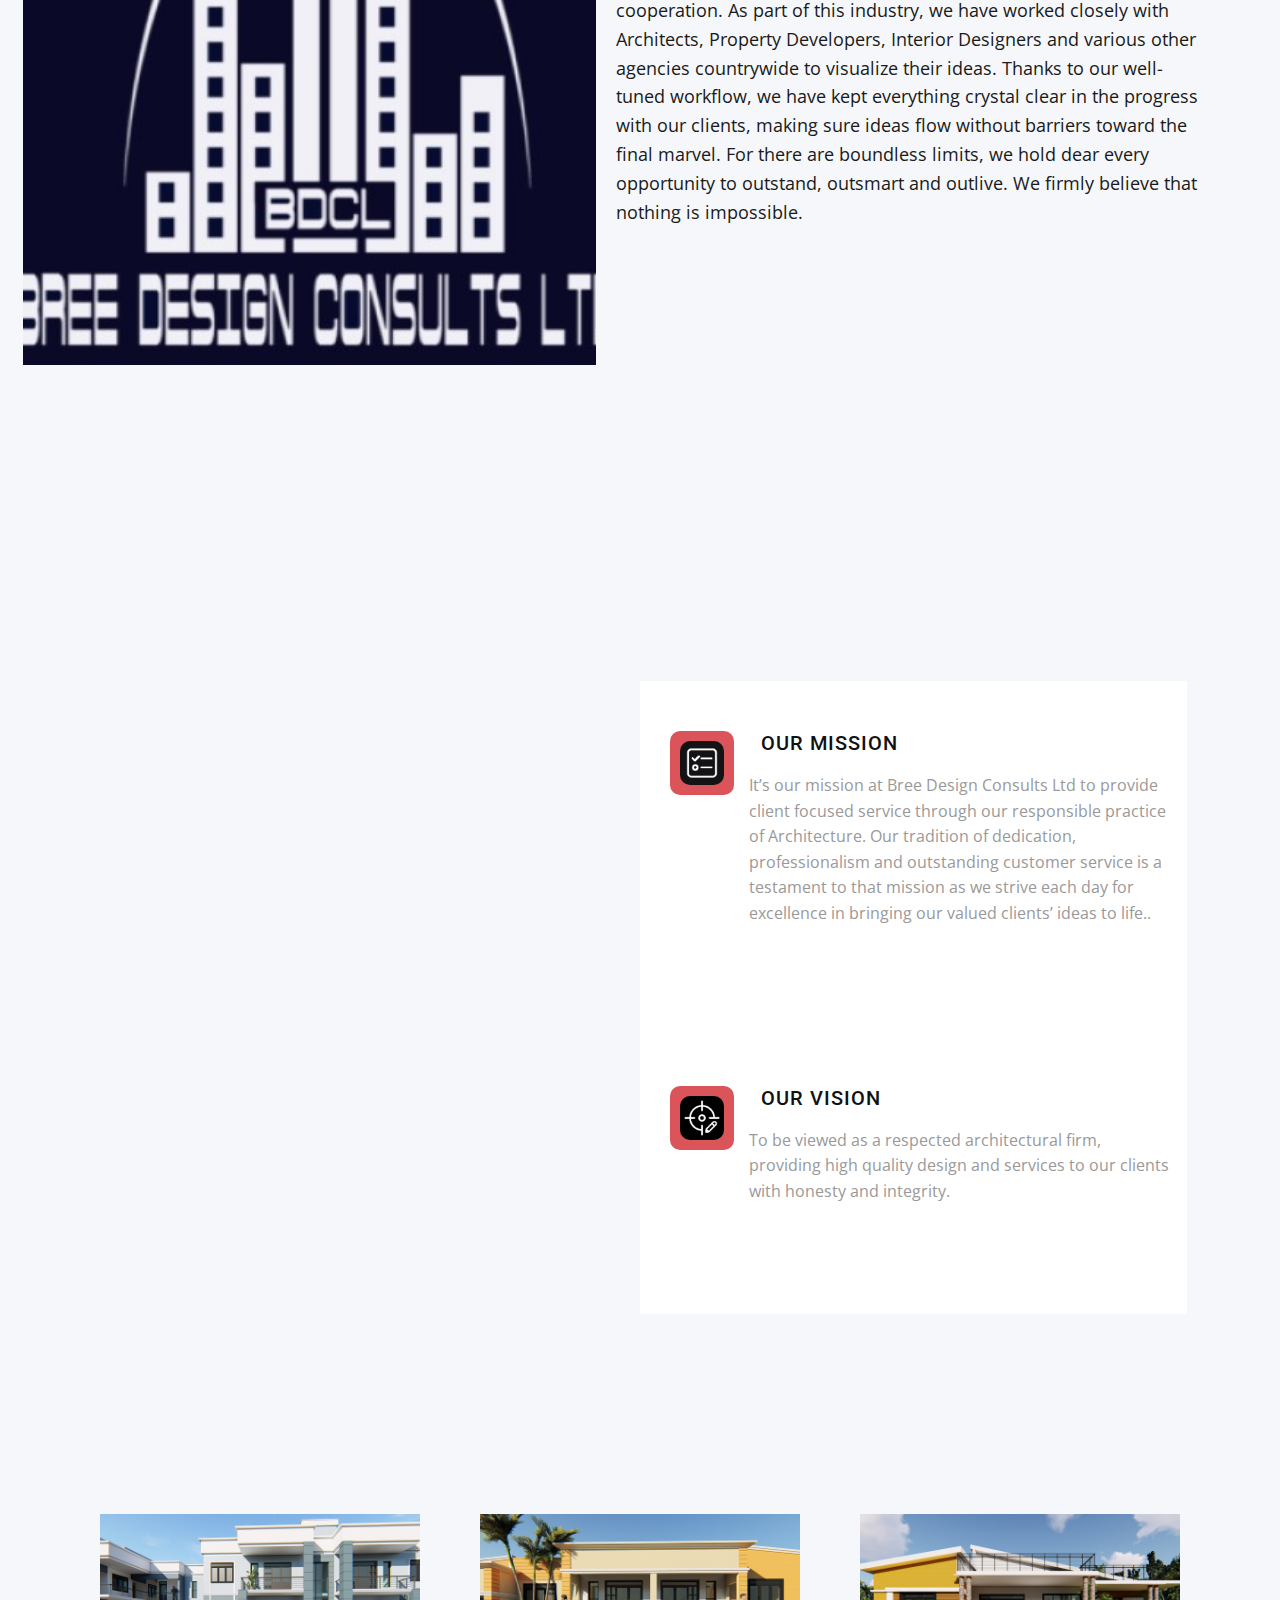
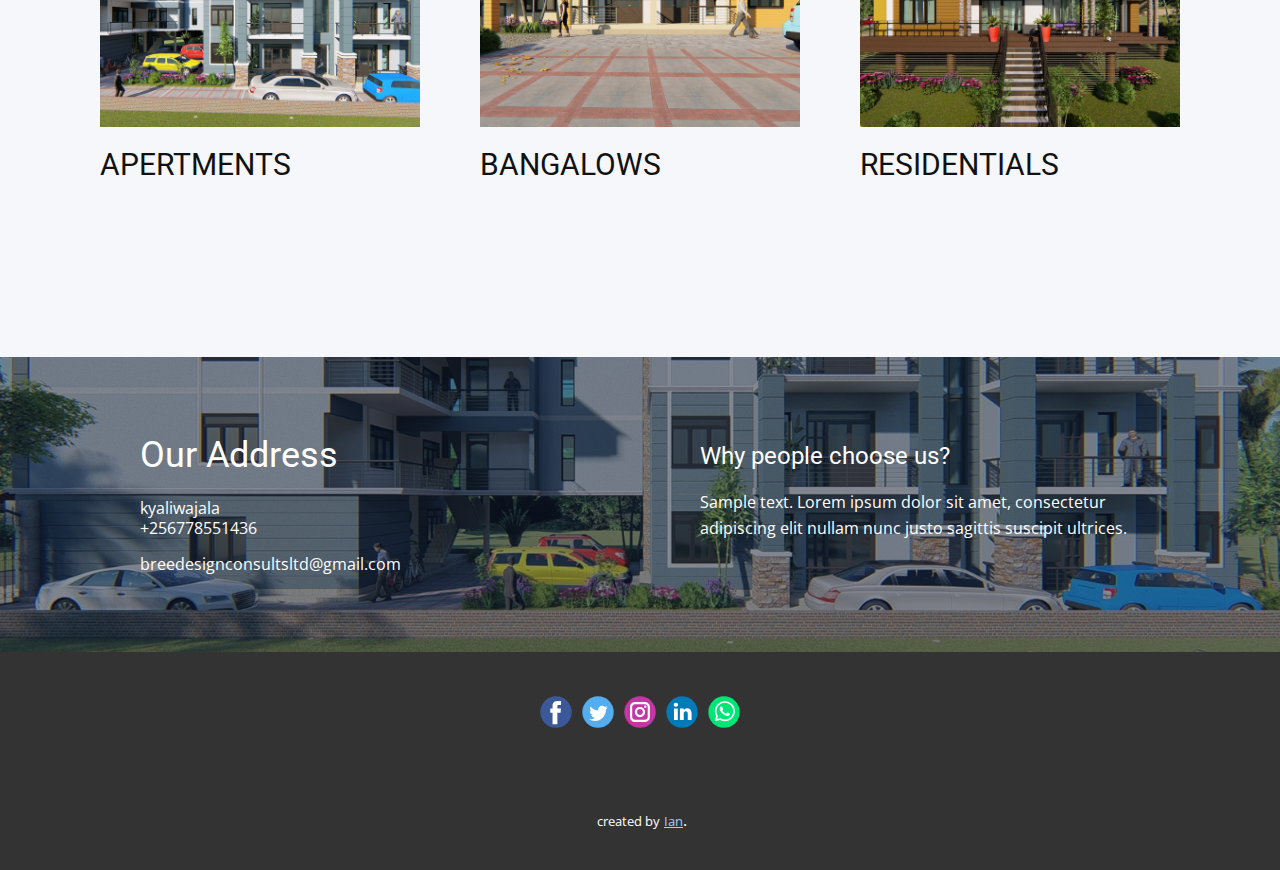
<file: Home.html>
<!DOCTYPE html>
<html style="font-size: 16px;">
  <head>
    <meta name="viewport" content="width=device-width, initial-scale=1.0">
    <meta charset="utf-8">
    <meta name="keywords" content="visualization, engineering, Contact Info">
    <meta name="description" content="">
    <meta name="page_type" content="np-template-header-footer-from-plugin">
    <title>Home</title>
    <link rel="stylesheet" href="nicepage.css" media="screen">
<link rel="stylesheet" href="Home.css" media="screen">
    <script class="u-script" type="text/javascript" src="jquery.js" defer=""></script>
    <script class="u-script" type="text/javascript" src="nicepage.js" defer=""></script>
    <meta name="generator" content="Nicepage 3.22.0, nicepag.com">
    
    
    
    <link id="u-theme-google-font" rel="stylesheet" href="https://fonts.googleapis.com/css?family=Roboto:100,100i,300,300i,400,400i,500,500i,700,700i,900,900i|Open+Sans:300,300i,400,400i,600,600i,700,700i,800,800i">
    <link id="u-page-google-font" rel="stylesheet" href="https://fonts.googleapis.com/css?family=Montserrat:100,100i,200,200i,300,300i,400,400i,500,500i,600,600i,700,700i,800,800i,900,900i|Roboto:100,100i,300,300i,400,400i,500,500i,700,700i,900,900i|Ubuntu:300,300i,400,400i,500,500i,700,700i|Playfair+Display:400,400i,500,500i,600,600i,700,700i,800,800i,900,900i">
    
    
    
    
    
    
    
    <script type="application/ld+json">{
		"@context": "http://schema.org",
		"@type": "Organization",
		"name": "",
		"logo": "logofinal.jpg",
		"sameAs": [
				"www.facebook.com/BREE-Design-Consults-LTD-109797324672116",
				"www.instagram.com/breedesignconsultsltd",
				"api.whatsapp.com/send?text=Hallo, Architect!&phone=+256778551436"
		]
}</script>
    <meta name="theme-color" content="#478ac9">
    <meta property="og:title" content="Home">
    <meta property="og:type" content="website">
  </head>
  <body class="u-body u-palette-5-light-3"><header class="u-clearfix u-custom-color-2 u-header u-sticky u-sticky-14d0 u-header" id="sec-6125"><div class="u-clearfix u-sheet u-sheet-1">
        <a href="https://BDLC.com" class="u-image u-logo u-image-1" data-image-width="2120" data-image-height="920">
          <img src="logofinal.jpg" class="u-logo-image u-logo-image-1">
        </a>
        <nav class="u-menu u-menu-dropdown u-offcanvas u-menu-1">
          <div class="menu-collapse" style="font-size: 1rem; letter-spacing: 0px;">
            <a class="u-button-style u-custom-left-right-menu-spacing u-custom-padding-bottom u-custom-top-bottom-menu-spacing u-nav-link u-text-active-palette-1-base u-text-hover-palette-2-base" href="#">
              <svg><use xmlns:xlink="http://www.w3.org/1999/xlink" xlink:href="#menu-hamburger"></use></svg>
              <svg version="1.1" xmlns="http://www.w3.org/2000/svg" xmlns:xlink="http://www.w3.org/1999/xlink"><defs><symbol id="menu-hamburger" viewBox="0 0 16 16" style="width: 16px; height: 16px;"><rect y="1" width="16" height="2"></rect><rect y="7" width="16" height="2"></rect><rect y="13" width="16" height="2"></rect>
</symbol>
</defs></svg>
            </a>
          </div>
          <div class="u-custom-menu u-nav-container">
            <ul class="u-nav u-unstyled u-nav-1"><li class="u-nav-item"><a class="u-button-style u-nav-link u-text-active-palette-1-base u-text-hover-palette-2-base" href="Home.html" style="padding: 16px 42px;">Home</a>
</li><li class="u-nav-item"><a class="u-button-style u-nav-link u-text-active-palette-1-base u-text-hover-palette-2-base" href="Services.html" style="padding: 16px 42px;">Services</a>
</li><li class="u-nav-item"><a class="u-button-style u-nav-link u-text-active-palette-1-base u-text-hover-palette-2-base" href="Contact.html" style="padding: 16px 42px;">Contact</a>
</li><li class="u-nav-item"><a class="u-button-style u-nav-link u-text-active-palette-1-base u-text-hover-palette-2-base" href="PROJECTS.html" style="padding: 16px 42px;">PROJECTS</a>
</li></ul>
          </div>
          <div class="u-custom-menu u-nav-container-collapse">
            <div class="u-black u-container-style u-inner-container-layout u-opacity u-opacity-95 u-sidenav">
              <div class="u-sidenav-overflow">
                <div class="u-menu-close"></div>
                <ul class="u-align-center u-nav u-popupmenu-items u-unstyled u-nav-2"><li class="u-nav-item"><a class="u-button-style u-nav-link" href="Home.html" style="padding: 16px 42px;">Home</a>
</li><li class="u-nav-item"><a class="u-button-style u-nav-link" href="Services.html" style="padding: 16px 42px;">Services</a>
</li><li class="u-nav-item"><a class="u-button-style u-nav-link" href="Contact.html" style="padding: 16px 42px;">Contact</a>
</li><li class="u-nav-item"><a class="u-button-style u-nav-link" href="PROJECTS.html" style="padding: 16px 42px;">PROJECTS</a>
</li></ul>
              </div>
            </div>
            <div class="u-black u-menu-overlay u-opacity u-opacity-70"></div>
          </div>
        </nav>
      </div></header>
    <section id="carousel_a369" class="pointer-event u-carousel u-slide u-block-95e4-1" data-u-ride="carousel" data-interval="5000">
      <ol class="u-absolute-hcenter u-carousel-indicators u-block-95e4-2">
        <li data-u-target="#carousel_a369" data-u-slide-to="0" class="u-active u-grey-30 u-shape-rectangle" style="width: 30px; height: 3px;"></li>
        <li data-u-target="#carousel_a369" class="u-grey-30 u-shape-rectangle" data-u-slide-to="1" style="height: 3px; width: 30px;"></li>
        <li data-u-target="#carousel_a369" class="u-grey-30 u-shape-rectangle" data-u-slide-to="2"></li>
        <li data-u-target="#carousel_a369" class="u-grey-30 u-shape-rectangle" style="width: 30px; height: 3px;" data-u-slide-to="3"></li>
      </ol>
      <div class="u-carousel-inner" role="listbox">
        <div class="u-active u-align-left u-carousel-item u-clearfix u-image u-shading u-section-1-1" src="" data-image-width="1600" data-image-height="900">
          <div class="u-clearfix u-sheet u-sheet-1">
            <h2 class="u-custom-font u-font-montserrat u-text u-text-1" data-animation-name="fadeIn" data-animation-duration="1000" data-animation-delay="0" data-animation-direction="">visualization</h2>
            <p class="u-large-text u-text u-text-variant u-text-2" data-animation-name="fadeIn" data-animation-duration="1000" data-animation-delay="0" data-animation-direction="">Sample text. Click to select the text box. Click again or double click to start editing the text. Image from <a href="https://freepik.com/photos/people" class="u-active-none u-border-1 u-border-white u-btn u-button-link u-button-style u-hover-none u-none u-text-body-alt-color u-btn-1" target="_blank">Freepik</a>
            </p>
          </div>
        </div>
        <div class="u-align-left u-carousel-item u-clearfix u-image u-shading u-section-1-2" src="" data-image-width="1600" data-image-height="900">
          <div class="u-clearfix u-sheet u-sheet-1">
            <p class="u-large-text u-text u-text-variant u-text-1" data-animation-name="fadeIn" data-animation-duration="1000" data-animation-delay="0" data-animation-direction="">Sample text. Click to select the text box. Click again or double click to start editing the text. Image from <a href="https://freepik.com/photos/people" class="u-active-none u-border-1 u-border-white u-btn u-button-link u-button-style u-hover-none u-none u-text-body-alt-color u-btn-1" target="_blank">Freepik</a>
            </p>
          </div>
        </div>
        <div class="u-align-left u-carousel-item u-clearfix u-image u-shading u-section-1-3" src="" data-image-width="1600" data-image-height="900">
          <div class="u-clearfix u-sheet u-sheet-1">
            <h2 class="u-custom-font u-font-montserrat u-text u-text-1" data-animation-name="fadeIn" data-animation-duration="1000" data-animation-delay="0" data-animation-direction="">engineering<br>
            </h2>
            <p class="u-large-text u-text u-text-variant u-text-2" data-animation-name="fadeIn" data-animation-duration="1000" data-animation-delay="0" data-animation-direction="">Sample text. Click to select the text box. Click again or double click to start editing the text. Image from <a href="https://freepik.com/photos/people" class="u-active-none u-border-1 u-border-white u-btn u-button-link u-button-style u-hover-none u-none u-text-body-alt-color u-btn-1" target="_blank">Freepik</a>
            </p>
          </div>
        </div>
      </div>
      <a class="u-absolute-vcenter u-carousel-control u-carousel-control-prev u-hidden u-icon-circle u-palette-1-base u-spacing-10 u-block-95e4-3" href="#carousel_a369" role="button" data-u-slide="prev">
        <span aria-hidden="true">
          <svg viewBox="0 0 477.175 477.175"><path d="M145.188,238.575l215.5-215.5c5.3-5.3,5.3-13.8,0-19.1s-13.8-5.3-19.1,0l-225.1,225.1c-5.3,5.3-5.3,13.8,0,19.1l225.1,225
                    c2.6,2.6,6.1,4,9.5,4s6.9-1.3,9.5-4c5.3-5.3,5.3-13.8,0-19.1L145.188,238.575z"></path></svg>
        </span>
        <span class="sr-only">Previous</span>
      </a>
      <a class="u-carousel-control u-carousel-control-next u-hidden u-icon-circle u-palette-1-base u-spacing-10 u-block-95e4-4" href="#carousel_a369" role="button" data-u-slide="next">
        <span aria-hidden="true">
          <svg viewBox="0 0 477.175 477.175"><path d="M360.731,229.075l-225.1-225.1c-5.3-5.3-13.8-5.3-19.1,0s-5.3,13.8,0,19.1l215.5,215.5l-215.5,215.5
                    c-5.3,5.3-5.3,13.8,0,19.1c2.6,2.6,6.1,4,9.5,4c3.4,0,6.9-1.3,9.5-4l225.1-225.1C365.931,242.875,365.931,234.275,360.731,229.075z"></path></svg>
        </span>
        <span class="sr-only">Next</span>
      </a>
    </section>
    <section class="u-align-center u-clearfix u-custom-color-2 u-section-2" id="carousel_922d">
      <div class="u-clearfix u-expanded-width u-gutter-0 u-layout-wrap u-layout-wrap-1">
        <div class="u-layout">
          <div class="u-layout-col">
            <div class="u-size-30">
              <div class="u-layout-row">
                <div class="u-align-center u-container-style u-layout-cell u-left-cell u-palette-2-dark-3 u-right-cell u-size-60 u-layout-cell-1">
                  <div class="u-container-layout u-valign-middle u-container-layout-1">
                    <h2 class="u-custom-font u-text u-text-default u-text-1">Contact Info</h2>
                    <p class="u-text u-text-grey-40 u-text-2">Sample text. Click to select the text box. Click again or double click to start editing the text.</p>
                  </div>
                </div>
              </div>
            </div>
            <div class="u-size-30">
              <div class="u-layout-row">
                <div class="u-align-center u-container-style u-layout-cell u-left-cell u-palette-2-dark-3 u-size-20 u-layout-cell-2">
                  <div class="u-container-layout u-valign-top u-container-layout-2"><span class="u-icon u-icon-circle u-palette-1-light-2 u-spacing-10 u-text-palette-2-dark-3 u-icon-1"><svg class="u-svg-link" preserveAspectRatio="xMidYMin slice" viewBox="0 0 512 512" style=""><use xmlns:xlink="http://www.w3.org/1999/xlink" xlink:href="#svg-7aa7"></use></svg><svg xmlns="http://www.w3.org/2000/svg" xmlns:xlink="http://www.w3.org/1999/xlink" version="1.1" id="svg-7aa7" x="0px" y="0px" viewBox="0 0 512 512" style="enable-background:new 0 0 512 512;" xml:space="preserve" class="u-svg-content"><g><g><path d="M256,0C153.755,0,70.573,83.182,70.573,185.426c0,126.888,165.939,313.167,173.004,321.035    c6.636,7.391,18.222,7.378,24.846,0c7.065-7.868,173.004-194.147,173.004-321.035C441.425,83.182,358.244,0,256,0z M256,278.719    c-51.442,0-93.292-41.851-93.292-93.293S204.559,92.134,256,92.134s93.291,41.851,93.291,93.293S307.441,278.719,256,278.719z"></path>
</g>
</g><g></g><g></g><g></g><g></g><g></g><g></g><g></g><g></g><g></g><g></g><g></g><g></g><g></g><g></g><g></g></svg></span>
                    <ol class="u-text u-text-default u-text-grey-50 u-text-3">
                      <li>KYALIWAJALA</li>
                    </ol>
                    <p class="u-text u-text-default u-text-4">27 13 Lowe Haven</p>
                  </div>
                </div>
                <div class="u-align-center u-container-style u-layout-cell u-palette-2-dark-3 u-size-20 u-layout-cell-3">
                  <div class="u-container-layout u-valign-top u-container-layout-3"><span class="u-icon u-icon-circle u-palette-1-light-2 u-spacing-10 u-text-palette-2-dark-3 u-icon-2"><svg class="u-svg-link" preserveAspectRatio="xMidYMin slice" viewBox="0 0 513.64 513.64" style=""><use xmlns:xlink="http://www.w3.org/1999/xlink" xlink:href="#svg-aa8a"></use></svg><svg xmlns="http://www.w3.org/2000/svg" xmlns:xlink="http://www.w3.org/1999/xlink" version="1.1" id="svg-aa8a" x="0px" y="0px" viewBox="0 0 513.64 513.64" style="enable-background:new 0 0 513.64 513.64;" xml:space="preserve" class="u-svg-content"><g><g><path d="M499.66,376.96l-71.68-71.68c-25.6-25.6-69.12-15.359-79.36,17.92c-7.68,23.041-33.28,35.841-56.32,30.72    c-51.2-12.8-120.32-79.36-133.12-133.12c-7.68-23.041,7.68-48.641,30.72-56.32c33.28-10.24,43.52-53.76,17.92-79.36l-71.68-71.68    c-20.48-17.92-51.2-17.92-69.12,0l-48.64,48.64c-48.64,51.2,5.12,186.88,125.44,307.2c120.32,120.32,256,176.641,307.2,125.44    l48.64-48.64C517.581,425.6,517.581,394.88,499.66,376.96z"></path>
</g>
</g><g></g><g></g><g></g><g></g><g></g><g></g><g></g><g></g><g></g><g></g><g></g><g></g><g></g><g></g><g></g></svg></span>
                    <h5 class="u-custom-font u-font-ubuntu u-text u-text-default u-text-grey-40 u-text-5">phone</h5>
                    <p class="u-text u-text-6"> +256 778 551 436</p>
                  </div>
                </div>
                <div class="u-align-center u-container-style u-layout-cell u-palette-2-dark-3 u-right-cell u-size-20 u-layout-cell-4">
                  <div class="u-container-layout u-valign-top u-container-layout-4"><span class="u-icon u-icon-circle u-palette-1-light-2 u-spacing-10 u-text-palette-2-dark-3 u-icon-3"><svg class="u-svg-link" preserveAspectRatio="xMidYMin slice" viewBox="0 0 512 512" style=""><use xmlns:xlink="http://www.w3.org/1999/xlink" xlink:href="#svg-eba9"></use></svg><svg xmlns="http://www.w3.org/2000/svg" xmlns:xlink="http://www.w3.org/1999/xlink" version="1.1" id="svg-eba9" x="0px" y="0px" viewBox="0 0 512 512" style="enable-background:new 0 0 512 512;" xml:space="preserve" class="u-svg-content"><g><g><g><path d="M10.688,95.156C80.958,154.667,204.26,259.365,240.5,292.01c4.865,4.406,10.083,6.646,15.5,6.646     c5.406,0,10.615-2.219,15.469-6.604c36.271-32.677,159.573-137.385,229.844-196.896c4.375-3.698,5.042-10.198,1.5-14.719     C494.625,69.99,482.417,64,469.333,64H42.667c-13.083,0-25.292,5.99-33.479,16.438C5.646,84.958,6.313,91.458,10.688,95.156z"></path><path d="M505.813,127.406c-3.781-1.76-8.229-1.146-11.375,1.542C416.51,195.01,317.052,279.688,285.76,307.885     c-17.563,15.854-41.938,15.854-59.542-0.021c-33.354-30.052-145.042-125-208.656-178.917c-3.167-2.688-7.625-3.281-11.375-1.542     C2.417,129.156,0,132.927,0,137.083v268.25C0,428.865,19.135,448,42.667,448h426.667C492.865,448,512,428.865,512,405.333     v-268.25C512,132.927,509.583,129.146,505.813,127.406z"></path>
</g>
</g>
</g><g></g><g></g><g></g><g></g><g></g><g></g><g></g><g></g><g></g><g></g><g></g><g></g><g></g><g></g><g></g></svg></span>
                    <h5 class="u-custom-font u-font-ubuntu u-text u-text-default u-text-grey-40 u-text-7">email</h5>
                    <p class="u-text u-text-default u-text-8">breedesignconsultsltd@gmail.com</p>
                  </div>
                </div>
              </div>
            </div>
          </div>
        </div>
      </div>
    </section>
    <section class="u-clearfix u-palette-5-light-3 u-section-3" id="carousel_fbdc">
      <div class="u-clearfix u-sheet u-sheet-1">
        <div class="u-clearfix u-expanded-width-xl u-expanded-width-xs u-layout-wrap u-layout-wrap-1">
          <div class="u-layout">
            <div class="u-layout-row">
              <div class="u-container-style u-layout-cell u-size-28-lg u-size-28-md u-size-28-sm u-size-28-xs u-size-30-xl u-layout-cell-1">
                <div class="u-container-layout u-container-layout-1">
                  <h3 class="u-align-left u-custom-font u-font-playfair-display u-text u-text-1"> ABOUT BDCL</h3>
                  <img class="u-image u-image-1" src="logofinal6.jpg" data-image-width="440" data-image-height="401">
                </div>
              </div>
              <div class="u-align-justify u-container-style u-layout-cell u-size-30-xl u-size-32-lg u-size-32-md u-size-32-sm u-size-32-xs u-layout-cell-2">
                <div class="u-container-layout u-container-layout-2"></div>
              </div>
            </div>
          </div>
        </div>
        <p class="u-text u-text-grey-90 u-text-2"> BDCL is a group of young Professionals devoted to the world of Architecture and Design. We are curious dreamers who are full of whims and fancies in pursuit of creativity. Aiming to forge a long-lasting relationship with our clients, we promote open exchange of ideas upon mutual trust, which helps to foster a solid base for future cooperation. As part of this industry, we have worked closely with Architects, Property Developers, Interior Designers and various other agencies countrywide to visualize their ideas. Thanks to our well-tuned workflow, we have kept everything crystal clear in the progress with our clients, making sure ideas flow without barriers toward the final marvel. For there are boundless limits, we hold dear every opportunity to outstand, outsmart and outlive. We firmly believe that nothing is impossible.</p>
      </div>
    </section>
    <section class="u-align-center u-clearfix u-palette-5-light-3 u-section-4" id="carousel_2e68">
      <div class="u-clearfix u-sheet u-sheet-1">
        <div class="u-expanded-width-xs u-list u-list-1">
          <div class="u-repeater u-repeater-1">
            <div class="u-align-left u-container-style u-list-item u-repeater-item u-shape-rectangle u-white u-list-item-1">
              <div class="u-container-layout u-similar-container u-container-layout-1"><span class="u-file-icon u-icon u-icon-rounded u-palette-2-base u-spacing-10 u-icon-1"><img src="ourmission1.png" alt=""></span>
                <h5 class="u-text u-text-1">OUR MISSION</h5>
                <p class="u-text u-text-grey-40 u-text-2"> It’s our mission at Bree Design Consults Ltd to provide client focused service through our responsible practice of Architecture. Our tradition of dedication, professionalism and outstanding customer service is a testament to that mission as we strive each day for excellence in bringing our valued clients’ ideas to life..</p>
              </div>
            </div>
            <div class="u-align-left u-container-style u-list-item u-repeater-item u-shape-rectangle u-white u-list-item-2">
              <div class="u-container-layout u-similar-container u-container-layout-2"><span class="u-file-icon u-icon u-icon-rounded u-palette-2-base u-spacing-10 u-icon-2"><img src="ourvision1.png" alt=""></span>
                <h5 class="u-text u-text-3">OUR VISION</h5>
                <p class="u-text u-text-grey-40 u-text-4"> To be viewed as a respected architectural firm, providing high quality design and services to our clients with honesty and integrity.</p>
              </div>
            </div>
          </div>
        </div>
      </div>
    </section>
    <section class="u-clearfix u-palette-5-light-3 u-section-5" id="sec-d561">
      <div class="u-clearfix u-sheet u-valign-middle u-sheet-1">
        <div class="u-list u-list-1">
          <div class="u-repeater u-repeater-1">
            <div class="u-container-style u-list-item u-repeater-item">
              <div class="u-container-layout u-similar-container u-container-layout-1">
                <img alt="" class="u-expanded-width u-image u-image-default u-image-1" data-image-width="1600" data-image-height="900" src="mixedusedevelopment4.jpg">
                <h3 class="u-text u-text-default u-text-1">APERTMENTS</h3>
              </div>
            </div>
            <div class="u-container-style u-list-item u-repeater-item">
              <div class="u-container-layout u-similar-container u-container-layout-2">
                <img alt="" class="u-expanded-width u-image u-image-default u-image-2" data-image-width="1920" data-image-height="1080" src="bangalows1.jpg">
                <h3 class="u-text u-text-default u-text-2">BANGALOWS</h3>
              </div>
            </div>
            <div class="u-container-style u-list-item u-repeater-item">
              <div class="u-container-layout u-similar-container u-container-layout-3">
                <img alt="" class="u-expanded-width u-image u-image-default u-image-3" data-image-width="1600" data-image-height="900" src="country1.jpg">
                <h3 class="u-text u-text-default u-text-3">RESIDENTIALS</h3>
              </div>
            </div>
          </div>
        </div>
      </div>
    </section>
    <section class="u-clearfix u-image u-shading u-section-6" src="" id="sec-eb89" data-image-width="1600" data-image-height="900">
      <div class="u-clearfix u-sheet u-sheet-1">
        <div class="u-clearfix u-expanded-width u-gutter-0 u-layout-wrap u-layout-wrap-1">
          <div class="u-gutter-0 u-layout">
            <div class="u-layout-row">
              <div class="u-align-left u-container-style u-layout-cell u-left-cell u-size-30 u-layout-cell-1">
                <div class="u-container-layout u-container-layout-1">
                  <h2 class="u-text u-text-1">Our Address</h2>
                  <p class="u-text u-text-2">kyaliwajala</p>
                  <p class="u-text u-text-3">+256778551436</p>
                  <p class="u-text u-text-4">
                    <a href="mailto:contacts@esbnyc.com"></a>breedesignconsultsltd@gmail.com
                  </p>
                </div>
              </div>
              <div class="u-align-left u-container-style u-layout-cell u-right-cell u-size-30 u-layout-cell-2">
                <div class="u-container-layout u-valign-middle u-container-layout-2">
                  <h4 class="u-text u-text-5">Why people choose us?</h4>
                  <p class="u-text u-text-6">Sample text. Lorem ipsum dolor sit amet, consectetur adipiscing elit nullam nunc justo sagittis suscipit ultrices.</p>
                </div>
              </div>
            </div>
          </div>
        </div>
      </div>
    </section>
    
    
    <footer class="u-clearfix u-footer u-grey-80" id="sec-28e0"><div class="u-clearfix u-sheet u-sheet-1">
        <div class="u-align-left u-social-icons u-spacing-10 u-social-icons-1">
          <a class="u-social-url" title="facebook" target="_blank" href="www.facebook.com/BREE-Design-Consults-LTD-109797324672116"><span class="u-icon u-social-facebook u-social-icon u-icon-1"><svg class="u-svg-link" preserveAspectRatio="xMidYMin slice" viewBox="0 0 112 112" style=""><use xmlns:xlink="http://www.w3.org/1999/xlink" xlink:href="#svg-634c"></use></svg><svg class="u-svg-content" viewBox="0 0 112 112" x="0" y="0" id="svg-634c"><circle fill="currentColor" cx="56.1" cy="56.1" r="55"></circle><path fill="#FFFFFF" d="M73.5,31.6h-9.1c-1.4,0-3.6,0.8-3.6,3.9v8.5h12.6L72,58.3H60.8v40.8H43.9V58.3h-8V43.9h8v-9.2
            c0-6.7,3.1-17,17-17h12.5v13.9H73.5z"></path></svg></span>
          </a>
          <a class="u-social-url" title="twitter" target="_blank" href=""><span class="u-icon u-social-icon u-social-twitter u-icon-2"><svg class="u-svg-link" preserveAspectRatio="xMidYMin slice" viewBox="0 0 112 112" style=""><use xmlns:xlink="http://www.w3.org/1999/xlink" xlink:href="#svg-7b6e"></use></svg><svg class="u-svg-content" viewBox="0 0 112 112" x="0" y="0" id="svg-7b6e"><circle fill="currentColor" class="st0" cx="56.1" cy="56.1" r="55"></circle><path fill="#FFFFFF" d="M83.8,47.3c0,0.6,0,1.2,0,1.7c0,17.7-13.5,38.2-38.2,38.2C38,87.2,31,85,25,81.2c1,0.1,2.1,0.2,3.2,0.2
            c6.3,0,12.1-2.1,16.7-5.7c-5.9-0.1-10.8-4-12.5-9.3c0.8,0.2,1.7,0.2,2.5,0.2c1.2,0,2.4-0.2,3.5-0.5c-6.1-1.2-10.8-6.7-10.8-13.1
            c0-0.1,0-0.1,0-0.2c1.8,1,3.9,1.6,6.1,1.7c-3.6-2.4-6-6.5-6-11.2c0-2.5,0.7-4.8,1.8-6.7c6.6,8.1,16.5,13.5,27.6,14
            c-0.2-1-0.3-2-0.3-3.1c0-7.4,6-13.4,13.4-13.4c3.9,0,7.3,1.6,9.8,4.2c3.1-0.6,5.9-1.7,8.5-3.3c-1,3.1-3.1,5.8-5.9,7.4
            c2.7-0.3,5.3-1,7.7-2.1C88.7,43,86.4,45.4,83.8,47.3z"></path></svg></span>
          </a>
          <a class="u-social-url" title="instagram" target="_blank" href="www.instagram.com/breedesignconsultsltd"><span class="u-icon u-social-icon u-social-instagram u-icon-3"><svg class="u-svg-link" preserveAspectRatio="xMidYMin slice" viewBox="0 0 112 112" style=""><use xmlns:xlink="http://www.w3.org/1999/xlink" xlink:href="#svg-abdf"></use></svg><svg class="u-svg-content" viewBox="0 0 112 112" x="0" y="0" id="svg-abdf"><circle fill="currentColor" cx="56.1" cy="56.1" r="55"></circle><path fill="#FFFFFF" d="M55.9,38.2c-9.9,0-17.9,8-17.9,17.9C38,66,46,74,55.9,74c9.9,0,17.9-8,17.9-17.9C73.8,46.2,65.8,38.2,55.9,38.2
            z M55.9,66.4c-5.7,0-10.3-4.6-10.3-10.3c-0.1-5.7,4.6-10.3,10.3-10.3c5.7,0,10.3,4.6,10.3,10.3C66.2,61.8,61.6,66.4,55.9,66.4z"></path><path fill="#FFFFFF" d="M74.3,33.5c-2.3,0-4.2,1.9-4.2,4.2s1.9,4.2,4.2,4.2s4.2-1.9,4.2-4.2S76.6,33.5,74.3,33.5z"></path><path fill="#FFFFFF" d="M73.1,21.3H38.6c-9.7,0-17.5,7.9-17.5,17.5v34.5c0,9.7,7.9,17.6,17.5,17.6h34.5c9.7,0,17.5-7.9,17.5-17.5V38.8
            C90.6,29.1,82.7,21.3,73.1,21.3z M83,73.3c0,5.5-4.5,9.9-9.9,9.9H38.6c-5.5,0-9.9-4.5-9.9-9.9V38.8c0-5.5,4.5-9.9,9.9-9.9h34.5
            c5.5,0,9.9,4.5,9.9,9.9V73.3z"></path></svg></span>
          </a>
          <a class="u-social-url" title="linkedin" target="_blank" href=""><span class="u-icon u-social-icon u-social-linkedin u-icon-4"><svg class="u-svg-link" preserveAspectRatio="xMidYMin slice" viewBox="0 0 112 112" style=""><use xmlns:xlink="http://www.w3.org/1999/xlink" xlink:href="#svg-d537"></use></svg><svg class="u-svg-content" viewBox="0 0 112 112" x="0" y="0" id="svg-d537"><circle fill="currentColor" cx="56.1" cy="56.1" r="55"></circle><path fill="#FFFFFF" d="M41.3,83.7H27.9V43.4h13.4V83.7z M34.6,37.9L34.6,37.9c-4.6,0-7.5-3.1-7.5-7c0-4,3-7,7.6-7s7.4,3,7.5,7
            C42.2,34.8,39.2,37.9,34.6,37.9z M89.6,83.7H76.2V62.2c0-5.4-1.9-9.1-6.8-9.1c-3.7,0-5.9,2.5-6.9,4.9c-0.4,0.9-0.4,2.1-0.4,3.3v22.5
            H48.7c0,0,0.2-36.5,0-40.3h13.4v5.7c1.8-2.7,5-6.7,12.1-6.7c8.8,0,15.4,5.8,15.4,18.1V83.7z"></path></svg></span>
          </a>
          <a class="u-social-url" target="_blank" title="Whatsapp" href="api.whatsapp.com/send?text=Hallo, Architect!&amp;phone=+256778551436"><span class="u-icon u-social-icon u-social-whatsapp u-icon-5"><svg class="u-svg-link" preserveAspectRatio="xMidYMin slice" viewBox="0 0 112 112" style=""><use xmlns:xlink="http://www.w3.org/1999/xlink" xlink:href="#svg-946e"></use></svg><svg class="u-svg-content" viewBox="0 0 112 112" x="0" y="0" id="svg-946e"><circle fill="currentColor" cx="56.1" cy="56.1" r="55"></circle><path fill="#FFFFFF" d="M83.8,28.3C77.2,21.7,68.4,18,59,18c-19.3,0-35.1,15.7-35.1,35.1c0,6.2,1.6,12.2,4.7,17.5l-5,18.2L42.2,84
	c5.1,2.8,10.9,4.3,16.8,4.3h0l0,0c19.3,0,35.1-15.7,35.1-35.1C94.1,43.8,90.5,35,83.8,28.3 M59,82.3L59,82.3
	c-5.2,0-10.4-1.4-14.9-4.1l-1.1-0.6l-11,2.9L35,69.8l-0.7-1.1c-2.9-4.6-4.5-10-4.5-15.5C29.8,37,42.9,24,59,24
	c7.8,0,15.1,3,20.6,8.6c5.5,5.5,8.5,12.8,8.5,20.6C88.2,69.2,75.1,82.3,59,82.3 M75,60.5c-0.9-0.4-5.2-2.6-6-2.9
	c-0.8-0.3-1.4-0.4-2,0.4s-2.3,2.9-2.8,3.4c-0.5,0.6-1,0.7-1.9,0.2c-0.9-0.4-3.7-1.4-7.1-4.4c-2.6-2.3-4.4-5.2-4.9-6.1
	c-0.5-0.9-0.1-1.4,0.4-1.8c0.4-0.4,0.9-1,1.3-1.5c0.4-0.5,0.6-0.9,0.9-1.5c0.3-0.6,0.1-1.1-0.1-1.5c-0.2-0.4-2-4.8-2.7-6.5
	c-0.7-1.7-1.4-1.5-2-1.5c-0.5,0-1.1,0-1.7,0c-0.6,0-1.5,0.2-2.3,1.1c-0.8,0.9-3.1,3-3.1,7.3c0,4.3,3.1,8.5,3.6,9.1
	c0.4,0.6,6.2,9.4,15,13.2c2.1,0.9,3.7,1.4,5,1.8c2.1,0.7,4,0.6,5.5,0.3c1.7-0.3,5.2-2.1,5.9-4.2c0.7-2,0.7-3.8,0.5-4.2
	C76.5,61.1,75.9,60.9,75,60.5"></path></svg></span>
          </a>
        </div>
      </div></footer>
      <section class="u-backlink u-clearfix u-grey-80">
        <a class="u-link" href="" target="_blank">
          <span></span>
        </a>
        <p class="u-text">
          <span>created by</span>
        </p>
        <a class="u-link" href="#" target="_blank">
          <span>ian</span>
        </a>. 
      </section>
    </body>
  </html>
</file>
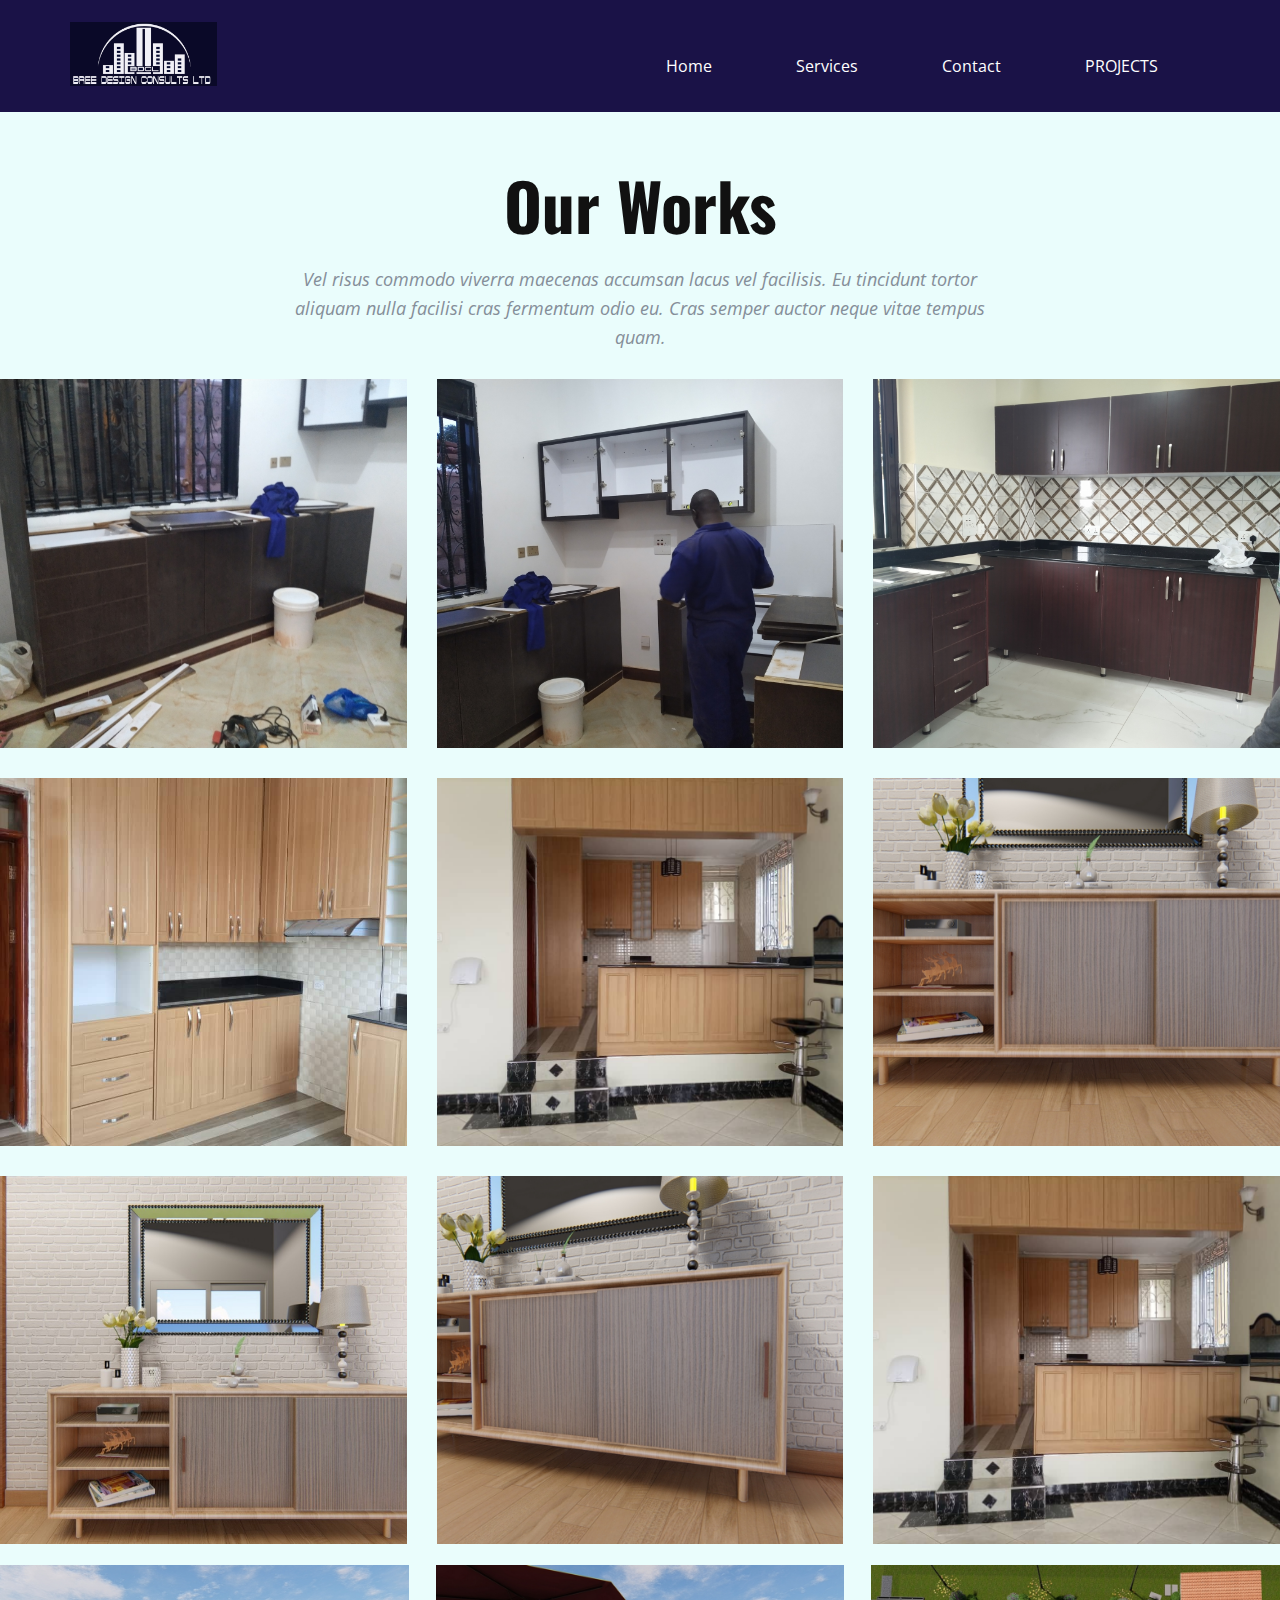
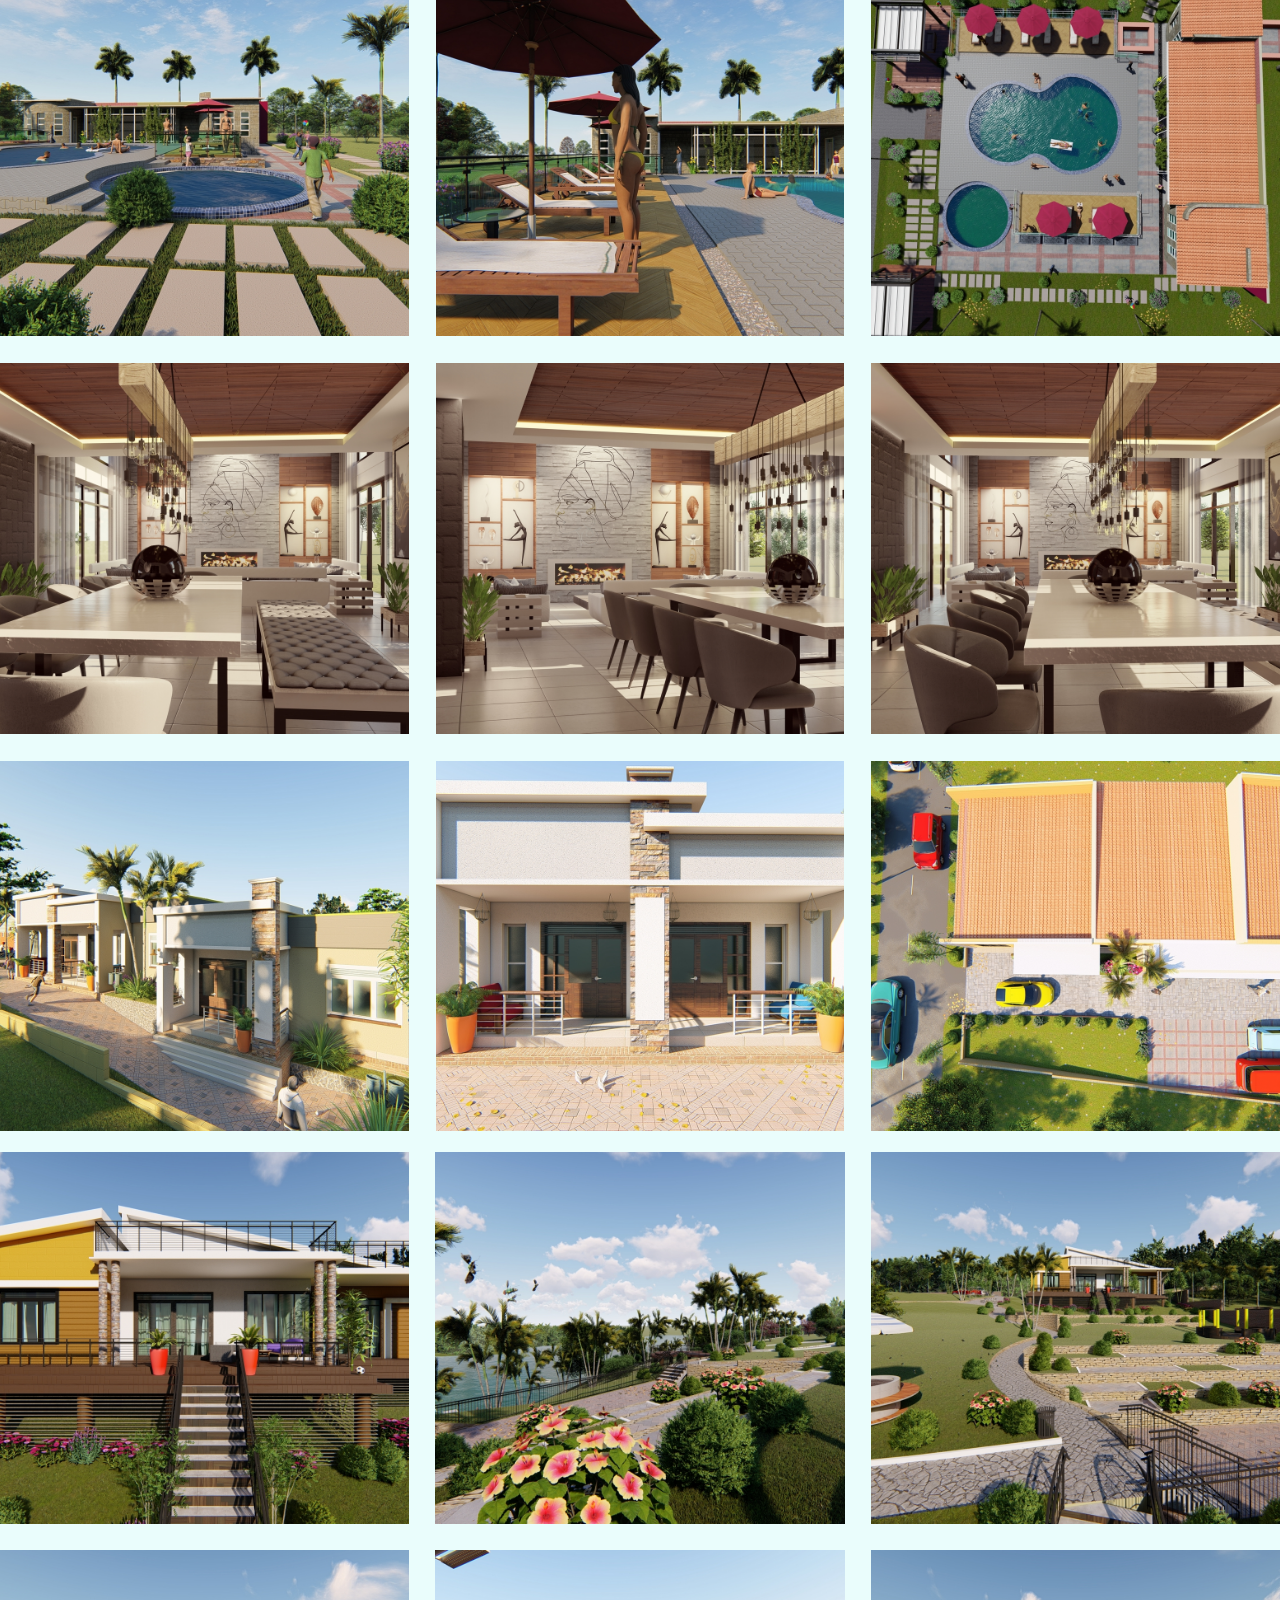
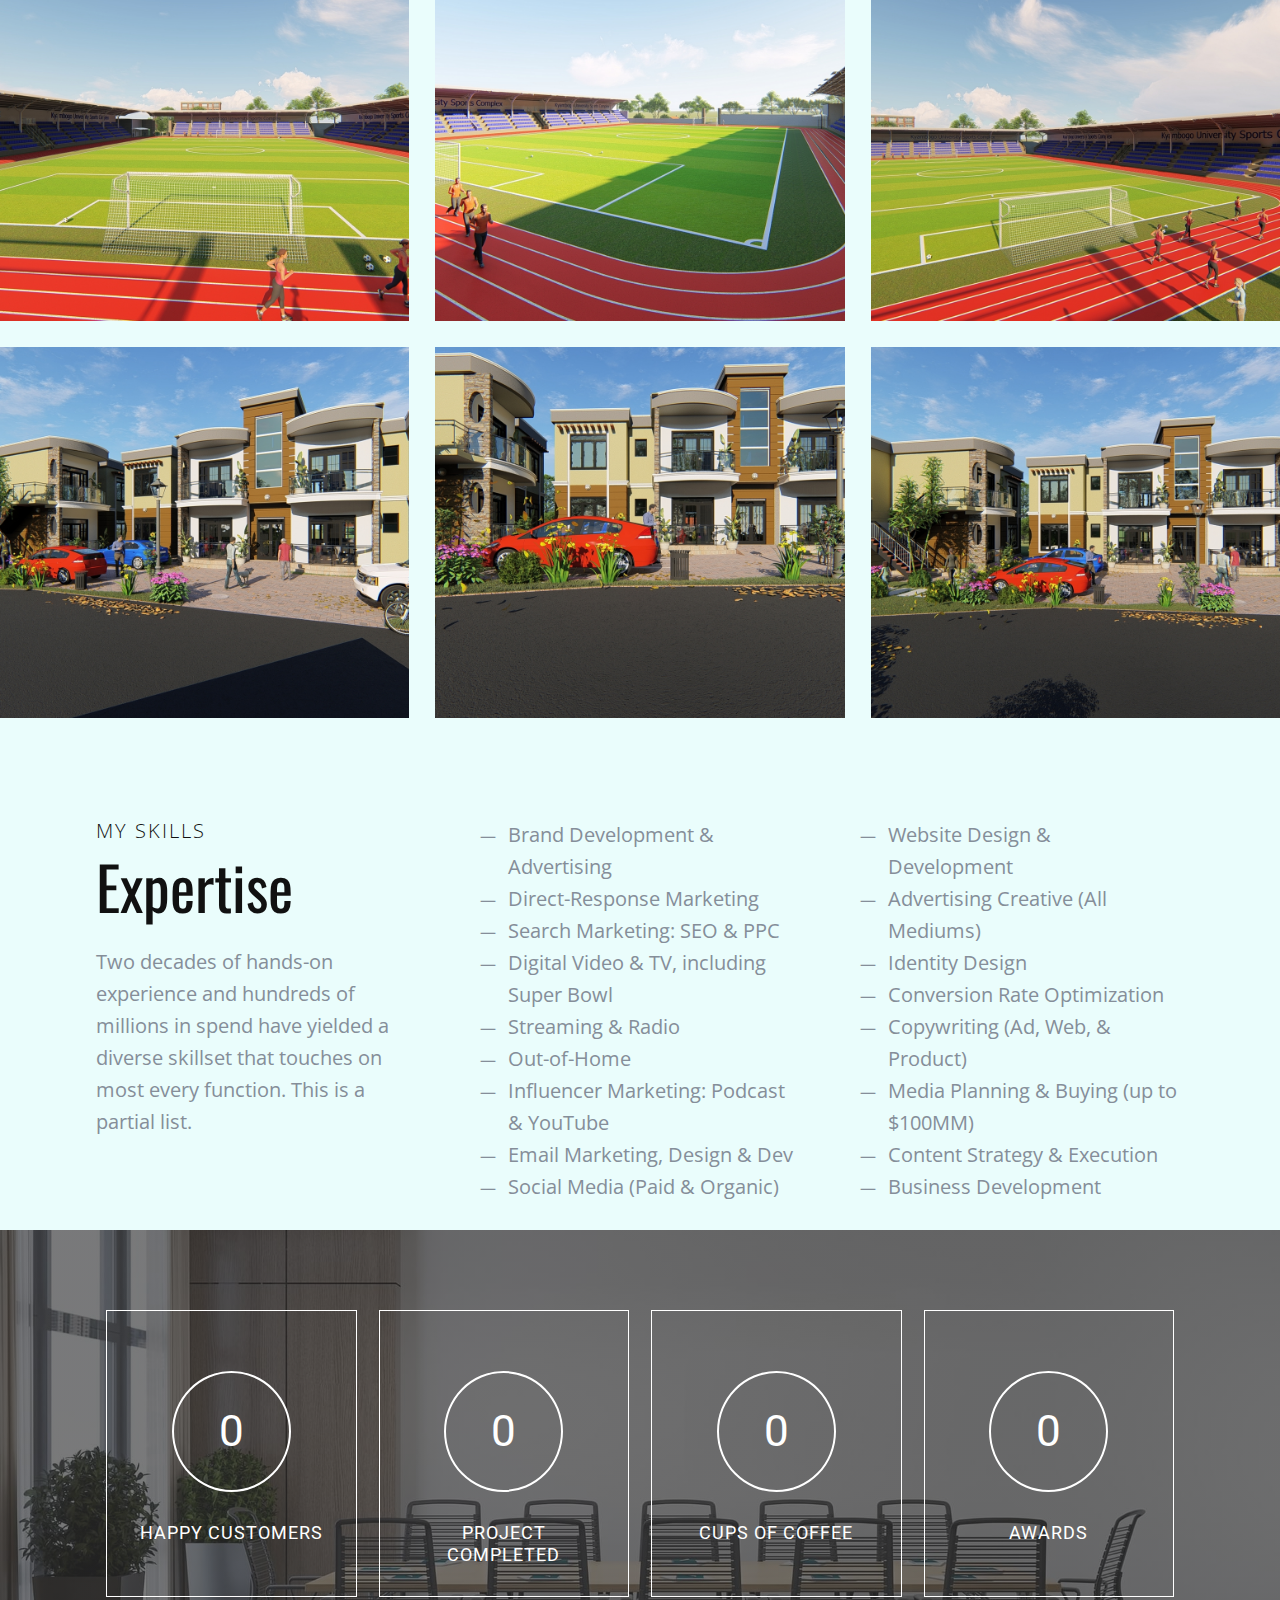
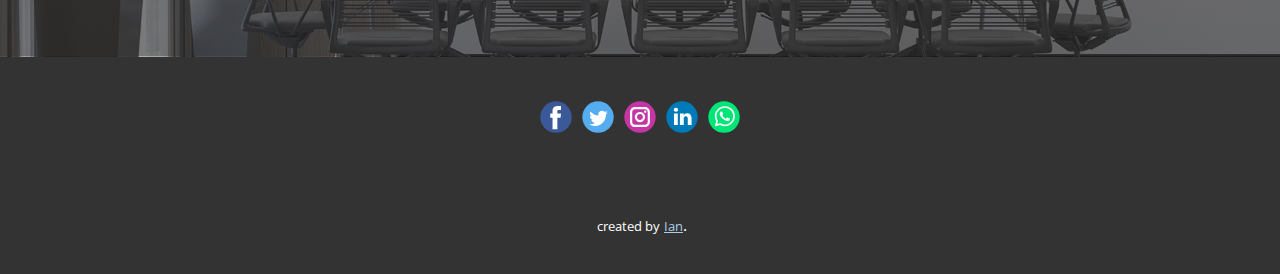
<file: images.html>
<!DOCTYPE html>
<html style="font-size: 16px;">
  <head>
    <meta name="viewport" content="width=device-width, initial-scale=1.0">
    <meta charset="utf-8">
    <meta name="keywords" content="Hello, I’m John., Design and Concept&nbsp;Development, My Works, Expertise, Profile, Pricing Table, Nam ultrices ultrices nec tortor pulvinar esteras loremips est orem., Follow us, Contact Me">
    <meta name="description" content="">
    <meta name="page_type" content="np-template-header-footer-from-plugin">
    <title>images</title>
    <link rel="stylesheet" href="nicepage.css" media="screen">
<link rel="stylesheet" href="images.css" media="screen">
    <script class="u-script" type="text/javascript" src="jquery.js" defer=""></script>
    <script class="u-script" type="text/javascript" src="nicepage.js" defer=""></script>
    <meta name="generator" content="Nicepage 3.22.0, nicepage.com">
    <link id="u-theme-google-font" rel="stylesheet" href="https://fonts.googleapis.com/css?family=Roboto:100,100i,300,300i,400,400i,500,500i,700,700i,900,900i|Open+Sans:300,300i,400,400i,600,600i,700,700i,800,800i">
    <link id="u-page-google-font" rel="stylesheet" href="https://fonts.googleapis.com/css?family=Oswald:200,300,400,500,600,700|Oswald:200,300,400,500,600,700">
    
    
    
    
    
    
    <script type="application/ld+json">{
		"@context": "http://schema.org",
		"@type": "Organization",
		"name": "",
		"logo": "logofinal.jpg",
		"sameAs": [
				"www.facebook.com/BREE-Design-Consults-LTD-109797324672116",
				"www.instagram.com/breedesignconsultsltd",
				"api.whatsapp.com/send?text=Hallo, Architect!&phone=+256778551436"
		]
}</script>
    <meta name="theme-color" content="#478ac9">
    <meta property="og:title" content="images">
    <meta property="og:type" content="website">
  </head>
  <body class="u-body"><header class="u-clearfix u-custom-color-2 u-header u-sticky u-sticky-14d0 u-header" id="sec-6125"><div class="u-clearfix u-sheet u-sheet-1">
        <a href="https://nicepag.com" class="u-image u-logo u-image-1" data-image-width="2120" data-image-height="920">
          <img src="logofinal.jpg" class="u-logo-image u-logo-image-1">
        </a>
        <nav class="u-menu u-menu-dropdown u-offcanvas u-menu-1">
          <div class="menu-collapse" style="font-size: 1rem; letter-spacing: 0px;">
            <a class="u-button-style u-custom-left-right-menu-spacing u-custom-padding-bottom u-custom-top-bottom-menu-spacing u-nav-link u-text-active-palette-1-base u-text-hover-palette-2-base" href="#">
              <svg><use xmlns:xlink="http://www.w3.org/1999/xlink" xlink:href="#menu-hamburger"></use></svg>
              <svg version="1.1" xmlns="http://www.w3.org/2000/svg" xmlns:xlink="http://www.w3.org/1999/xlink"><defs><symbol id="menu-hamburger" viewBox="0 0 16 16" style="width: 16px; height: 16px;"><rect y="1" width="16" height="2"></rect><rect y="7" width="16" height="2"></rect><rect y="13" width="16" height="2"></rect>
</symbol>
</defs></svg>
            </a>
          </div>
          <div class="u-custom-menu u-nav-container">
            <ul class="u-nav u-unstyled u-nav-1"><li class="u-nav-item"><a class="u-button-style u-nav-link u-text-active-palette-1-base u-text-hover-palette-2-base" href="Home.html" style="padding: 16px 42px;">Home</a>
</li><li class="u-nav-item"><a class="u-button-style u-nav-link u-text-active-palette-1-base u-text-hover-palette-2-base" href="Services.html" style="padding: 16px 42px;">Services</a>
</li><li class="u-nav-item"><a class="u-button-style u-nav-link u-text-active-palette-1-base u-text-hover-palette-2-base" href="Contact.html" style="padding: 16px 42px;">Contact</a>
</li><li class="u-nav-item"><a class="u-button-style u-nav-link u-text-active-palette-1-base u-text-hover-palette-2-base" href="PROJECTS.html" style="padding: 16px 42px;">PROJECTS</a>
</li></ul>
          </div>
          <div class="u-custom-menu u-nav-container-collapse">
            <div class="u-black u-container-style u-inner-container-layout u-opacity u-opacity-95 u-sidenav">
              <div class="u-sidenav-overflow">
                <div class="u-menu-close"></div>
                <ul class="u-align-center u-nav u-popupmenu-items u-unstyled u-nav-2"><li class="u-nav-item"><a class="u-button-style u-nav-link" href="Home.html" style="padding: 16px 42px;">Home</a>
</li><li class="u-nav-item"><a class="u-button-style u-nav-link" href="Services.html" style="padding: 16px 42px;">Services</a>
</li><li class="u-nav-item"><a class="u-button-style u-nav-link" href="Contact.html" style="padding: 16px 42px;">Contact</a>
</li><li class="u-nav-item"><a class="u-button-style u-nav-link" href="PROJECTS.html" style="padding: 16px 42px;">PROJECTS</a>
</li></ul>
              </div>
            </div>
            <div class="u-black u-menu-overlay u-opacity u-opacity-70"></div>
          </div>
        </nav>
      </div></header> 
    <section class="u-align-center u-clearfix u-palette-4-light-3 u-section-1" id="carousel_a0f9">
      <h1 class="u-custom-font u-font-oswald u-text u-text-default u-text-1"><b>Our Works</b>
      </h1>
      <p class="u-text u-text-palette-5-dark-1 u-text-2">Vel risus commodo viverra maecenas accumsan lacus vel facilisis. Eu tincidunt tortor aliquam nulla facilisi cras fermentum odio eu. Cras semper auctor neque vitae tempus quam.</p>
      <div class="u-expanded-width-lg u-expanded-width-md u-expanded-width-sm u-expanded-width-xl u-gallery u-layout-grid u-lightbox u-show-text-on-hover u-gallery-1">
        <div class="u-gallery-inner u-gallery-inner-1">
          <div class="u-effect-fade u-gallery-item">
            <div class="u-back-slide" data-image-width="4608" data-image-height="3456">
              <img class="u-back-image u-expanded" src="IMG_20210222_190410_1.jpg" alt="interior designs">
            </div>
            <div class="u-over-slide u-shading u-valign-middle u-over-slide-1">
              <h3 class="u-gallery-heading" style="text-transform: uppercase;">interior designs</h3>
              <p class="u-gallery-text"></p>
            </div>
          </div>
          <div class="u-effect-fade u-gallery-item">
            <div class="u-back-slide" data-image-width="4608" data-image-height="3456">
              <img class="u-back-image u-expanded" src="IMG_20210222_190405_2.jpg" alt="kitchen design">
            </div>
            <div class="u-over-slide u-shading u-valign-middle u-over-slide-2">
              <h3 class="u-gallery-heading" style="text-transform: uppercase;">kitchen design</h3>
              <p class="u-gallery-text"></p>
            </div>
          </div>
          <div class="u-effect-fade u-gallery-item">
            <div class="u-back-slide" data-image-width="4608" data-image-height="3456">
              <img class="u-back-image u-expanded" src="IMG_20210209_1421551.jpg" alt="kitchen design">
            </div>
            <div class="u-over-slide u-shading u-valign-middle u-over-slide-3">
              <h3 class="u-gallery-heading" style="text-transform: uppercase;">kitchen design</h3>
              <p class="u-gallery-text"></p>
            </div>
          </div>
          <div class="u-effect-fade u-gallery-item">
            <div class="u-back-slide" data-image-width="744" data-image-height="992">
              <img class="u-back-image u-expanded" src="IMG-20210414-WA0002.jpg" alt="interior designs">
            </div>
            <div class="u-over-slide u-shading u-valign-middle u-over-slide-4">
              <h3 class="u-gallery-heading" style="text-transform: uppercase;">interior designs</h3>
              <p class="u-gallery-text"></p>
            </div>
          </div>
          <div class="u-effect-fade u-gallery-item">
            <div class="u-back-slide" data-image-width="992" data-image-height="744">
              <img class="u-back-image u-expanded" src="IMG-20210414-WA0009.jpg" alt="interior designs">
            </div>
            <div class="u-over-slide u-shading u-valign-middle u-over-slide-5">
              <h3 class="u-gallery-heading" style="text-transform: uppercase;">interior designs</h3>
              <p class="u-gallery-text"></p>
            </div>
          </div>
          <div class="u-effect-fade u-gallery-item">
            <div class="u-back-slide" data-image-width="1600" data-image-height="900">
              <img class="u-back-image u-expanded" src="K_4-Photo.jpg" alt="interior designs">
            </div>
            <div class="u-over-slide u-shading u-valign-middle u-over-slide-6">
              <h3 class="u-gallery-heading" style="text-transform: uppercase;">interior designs</h3>
              <p class="u-gallery-text"></p>
            </div>
          </div>
          <div class="u-effect-fade u-gallery-item">
            <div class="u-back-slide" data-image-width="1734" data-image-height="1079">
              <img class="u-back-image u-expanded" src="K_1-Photo1.jpg" alt="interior designs">
            </div>
            <div class="u-over-slide u-shading u-valign-middle u-over-slide-7">
              <h3 class="u-gallery-heading" style="text-transform: uppercase;">interior designs</h3>
              <p class="u-gallery-text"></p>
            </div>
          </div>
          <div class="u-effect-fade u-gallery-item">
            <div class="u-back-slide" data-image-width="1920" data-image-height="1080">
              <img class="u-back-image u-expanded" src="K_5-Photo.jpg" alt="interior designs">
            </div>
            <div class="u-over-slide u-shading u-valign-middle u-over-slide-8">
              <h3 class="u-gallery-heading" style="text-transform: uppercase;">interior designs</h3>
              <p class="u-gallery-text"></p>
            </div>
          </div>
          <div class="u-effect-fade u-gallery-item">
            <div class="u-back-slide" data-image-width="992" data-image-height="744">
              <img class="u-back-image u-expanded" src="IMG-20210414-WA00091.jpg" alt="modern design">
            </div>
            <div class="u-over-slide u-shading u-valign-middle u-over-slide-9">
              <h3 class="u-gallery-heading" style="text-transform: uppercase;">modern design</h3>
              <p class="u-gallery-text"></p>
            </div>
          </div>
        </div>
      </div>
    </section>
    <section class="u-align-center u-clearfix u-palette-4-light-3 u-valign-middle-xs u-section-2" id="carousel_7b62">
      <div class="u-expanded-width-lg u-expanded-width-md u-expanded-width-sm u-expanded-width-xl u-gallery u-layout-grid u-lightbox u-show-text-on-hover u-gallery-1">
        <div class="u-gallery-inner u-gallery-inner-1">
          <div class="u-effect-fade u-gallery-item">
            <div class="u-back-slide" data-image-width="1920" data-image-height="1080">
              <img class="u-back-image u-expanded" src="SWIMMINGPOOLDESIGN1.jpg" alt="swimming pool design">
            </div>
            <div class="u-over-slide u-shading u-valign-middle u-over-slide-1">
              <h3 class="u-gallery-heading" style="text-transform: uppercase;">swimming pool design</h3>
              <p class="u-gallery-text"></p>
            </div>
          </div>
          <div class="u-effect-fade u-gallery-item">
            <div class="u-back-slide" data-image-width="1920" data-image-height="1080">
              <img class="u-back-image u-expanded" src="SWIMMINGPOOLDESIGN2.jpg" alt="swimming pool design">
            </div>
            <div class="u-over-slide u-shading u-valign-middle u-over-slide-2">
              <h3 class="u-gallery-heading" style="text-transform: uppercase;">swimming pool design</h3>
              <p class="u-gallery-text"></p>
            </div>
          </div>
          <div class="u-effect-fade u-gallery-item">
            <div class="u-back-slide" data-image-width="1920" data-image-height="1080">
              <img class="u-back-image u-expanded" src="SWIMMINGPOOLDESIGN3.jpg" alt="swimming pool design">
            </div>
            <div class="u-over-slide u-shading u-valign-middle u-over-slide-3">
              <h3 class="u-gallery-heading" style="text-transform: uppercase;">swimming pool design</h3>
              <p class="u-gallery-text"></p>
            </div>
          </div>
          <div class="u-effect-fade u-gallery-item">
            <div class="u-back-slide" data-image-width="1600" data-image-height="900">
              <img class="u-back-image u-expanded" src="OPENCONCEPTLAYOUTDESIGN.jpg" alt="interio design">
            </div>
            <div class="u-over-slide u-shading u-valign-middle u-over-slide-4">
              <h3 class="u-gallery-heading" style="text-transform: uppercase;">interio design</h3>
              <p class="u-gallery-text"></p>
            </div>
          </div>
          <div class="u-effect-fade u-gallery-item">
            <div class="u-back-slide" data-image-width="1600" data-image-height="900">
              <img class="u-back-image u-expanded" src="OPENCONCEPTLAYOUTDESIGN1.jpg" alt="interio design">
            </div>
            <div class="u-over-slide u-shading u-valign-middle u-over-slide-5">
              <h3 class="u-gallery-heading" style="text-transform: uppercase;">interio design</h3>
              <p class="u-gallery-text"></p>
            </div>
          </div>
          <div class="u-effect-fade u-gallery-item">
            <div class="u-back-slide" data-image-width="1600" data-image-height="900">
              <img class="u-back-image u-expanded" src="OPENCONCEPTLAYOUTDESIGN2.jpg" alt="interio design">
            </div>
            <div class="u-over-slide u-shading u-valign-middle u-over-slide-6">
              <h3 class="u-gallery-heading" style="text-transform: uppercase;">interio design</h3>
              <p class="u-gallery-text"></p>
            </div>
          </div>
          <div class="u-effect-fade u-gallery-item">
            <div class="u-back-slide" data-image-width="1600" data-image-height="900">
              <img class="u-back-image u-expanded" src="31.jpg" alt="residentials">
            </div>
            <div class="u-over-slide u-shading u-valign-middle u-over-slide-7">
              <h3 class="u-gallery-heading" style="text-transform: uppercase;">residentials</h3>
              <p class="u-gallery-text"></p>
            </div>
          </div>
          <div class="u-effect-fade u-gallery-item">
            <div class="u-back-slide" data-image-width="1920" data-image-height="1080">
              <img class="u-back-image u-expanded" src="71.jpg" alt="residentials">
            </div>
            <div class="u-over-slide u-shading u-valign-middle u-over-slide-8">
              <h3 class="u-gallery-heading" style="text-transform: uppercase;">residentials</h3>
              <p class="u-gallery-text"></p>
            </div>
          </div>
          <div class="u-effect-fade u-gallery-item">
            <div class="u-back-slide" data-image-width="1920" data-image-height="1080">
              <img class="u-back-image u-expanded" src="81.jpg" alt="residentials">
            </div>
            <div class="u-over-slide u-shading u-valign-middle u-over-slide-9">
              <h3 class="u-gallery-heading" style="text-transform: uppercase;">residentials</h3>
              <p class="u-gallery-text"></p>
            </div>
          </div>
        </div>
      </div>
    </section>
    <section class="u-align-center u-clearfix u-palette-4-light-3 u-valign-middle u-section-3" id="carousel_41e5">
      <div class="u-expanded-width-lg u-expanded-width-md u-expanded-width-sm u-expanded-width-xl u-gallery u-layout-grid u-lightbox u-show-text-on-hover u-gallery-1">
        <div class="u-gallery-inner u-gallery-inner-1">
          <div class="u-effect-fade u-gallery-item">
            <div class="u-back-slide" data-image-width="1920" data-image-height="1080">
              <img class="u-back-image u-expanded" src="country11.jpg" alt="banglows">
            </div>
            <div class="u-over-slide u-shading u-valign-middle u-over-slide-1">
              <h3 class="u-gallery-heading" style="text-transform: uppercase;">banglows</h3>
              <p class="u-gallery-text"></p>
            </div>
          </div>
          <div class="u-effect-fade u-gallery-item">
            <div class="u-back-slide" data-image-width="1600" data-image-height="900">
              <img class="u-back-image u-expanded" src="country2.jpg" alt="banglows">
            </div>
            <div class="u-over-slide u-shading u-valign-middle u-over-slide-2">
              <h3 class="u-gallery-heading" style="text-transform: uppercase;">banglows</h3>
              <p class="u-gallery-text"></p>
            </div>
          </div>
          <div class="u-effect-fade u-gallery-item">
            <div class="u-back-slide" data-image-width="1600" data-image-height="900">
              <img class="u-back-image u-expanded" src="country4.jpg" alt="banglows">
            </div>
            <div class="u-over-slide u-shading u-valign-middle u-over-slide-3">
              <h3 class="u-gallery-heading" style="text-transform: uppercase;">banglows</h3>
              <p class="u-gallery-text"></p>
            </div>
          </div>
          <div class="u-effect-fade u-gallery-item">
            <div class="u-back-slide" data-image-width="1920" data-image-height="1080">
              <img class="u-back-image u-expanded" src="footballpitch1.jpg" alt="pitch design">
            </div>
            <div class="u-over-slide u-shading u-valign-middle u-over-slide-4">
              <h3 class="u-gallery-heading" style="text-transform: uppercase;">pitch design</h3>
              <p class="u-gallery-text"></p>
            </div>
          </div>
          <div class="u-effect-fade u-gallery-item">
            <div class="u-back-slide" data-image-width="1920" data-image-height="1080">
              <img class="u-back-image u-expanded" src="footballpitch21.jpg" alt="pitch design">
            </div>
            <div class="u-over-slide u-shading u-valign-middle u-over-slide-5">
              <h3 class="u-gallery-heading" style="text-transform: uppercase;">pitch design</h3>
              <p class="u-gallery-text"></p>
            </div>
          </div>
          <div class="u-effect-fade u-gallery-item">
            <div class="u-back-slide" data-image-width="1920" data-image-height="1080">
              <img class="u-back-image u-expanded" src="footballpitch3.jpg" alt="pitch design">
            </div>
            <div class="u-over-slide u-shading u-valign-middle u-over-slide-6">
              <h3 class="u-gallery-heading" style="text-transform: uppercase;">pitch design</h3>
              <p class="u-gallery-text"></p>
            </div>
          </div>
          <div class="u-effect-fade u-gallery-item">
            <div class="u-back-slide" data-image-width="1920" data-image-height="1080">
              <img class="u-back-image u-expanded" src="residentials3.jpg" alt="mixed use">
            </div>
            <div class="u-over-slide u-shading u-valign-middle u-over-slide-7">
              <h3 class="u-gallery-heading" style="text-transform: uppercase;">mixed use</h3>
              <p class="u-gallery-text"></p>
            </div>
          </div>
          <div class="u-effect-fade u-gallery-item">
            <div class="u-back-slide" data-image-width="1920" data-image-height="1080">
              <img class="u-back-image u-expanded" src="residentials2.jpg" alt="mixed use">
            </div>
            <div class="u-over-slide u-shading u-valign-middle u-over-slide-8">
              <h3 class="u-gallery-heading" style="text-transform: uppercase;">mixed use</h3>
              <p class="u-gallery-text"></p>
            </div>
          </div>
          <div class="u-effect-fade u-gallery-item">
            <div class="u-back-slide" data-image-width="1920" data-image-height="1080">
              <img class="u-back-image u-expanded" src="residentials1.jpg" alt="mixed use">
            </div>
            <div class="u-over-slide u-shading u-valign-middle u-over-slide-9">
              <h3 class="u-gallery-heading" style="text-transform: uppercase;">mixed use</h3>
              <p class="u-gallery-text"></p>
            </div>
          </div>
        </div>
      </div>
    </section>
    <section class="u-clearfix u-palette-4-light-3 u-section-4" id="carousel_fd7a">
      <div class="u-clearfix u-sheet u-sheet-1">
        <div class="u-clearfix u-expanded-width u-layout-wrap u-layout-wrap-1">
          <div class="u-gutter-0 u-layout">
            <div class="u-layout-row">
              <div class="u-container-style u-layout-cell u-size-20 u-layout-cell-1">
                <div class="u-container-layout u-container-layout-1">
                  <h5 class="u-align-left u-custom-font u-text u-text-default u-text-font u-text-1">my skills</h5>
                  <h1 class="u-text u-text-default u-text-2">Expertise</h1>
                  <p class="u-align-left u-text u-text-palette-5-dark-1 u-text-3">Two decades of hands-on experience and hundreds of millions in spend have yielded a diverse skillset that touches on most every function. This is a partial list.</p>
                </div>
              </div>
              <div class="u-container-style u-layout-cell u-size-20 u-layout-cell-2">
                <div class="u-container-layout u-valign-top u-container-layout-2">
                  <ul class="u-align-left u-custom-list u-text u-text-palette-5-dark-1 u-text-4">
                    <li>
                      <div class="u-list-icon">
                        <div xmlns="http://www.w3.org/2000/svg" xmlns:xlink="http://www.w3.org/1999/xlink" version="1.1" xml:space="preserve" class="u-svg-content">—</div>
                      </div>Brand Development &amp; Advertising 
                    </li>
                    <li>
                      <div class="u-list-icon">
                        <div xmlns="http://www.w3.org/2000/svg" xmlns:xlink="http://www.w3.org/1999/xlink" version="1.1" xml:space="preserve" class="u-svg-content">—</div>
                      </div>Direct-Response Marketing 
                    </li>
                    <li>
                      <div class="u-list-icon">
                        <div xmlns="http://www.w3.org/2000/svg" xmlns:xlink="http://www.w3.org/1999/xlink" version="1.1" xml:space="preserve" class="u-svg-content">—</div>
                      </div>Search Marketing: SEO &amp; PPC 
                    </li>
                    <li>
                      <div class="u-list-icon">
                        <div xmlns="http://www.w3.org/2000/svg" xmlns:xlink="http://www.w3.org/1999/xlink" version="1.1" xml:space="preserve" class="u-svg-content">—</div>
                      </div>Digital Video &amp; TV, including Super Bowl 
                    </li>
                    <li>
                      <div class="u-list-icon">
                        <div xmlns="http://www.w3.org/2000/svg" xmlns:xlink="http://www.w3.org/1999/xlink" version="1.1" xml:space="preserve" class="u-svg-content">—</div>
                      </div>Streaming &amp; Radio 
                    </li>
                    <li>
                      <div class="u-list-icon">
                        <div xmlns="http://www.w3.org/2000/svg" xmlns:xlink="http://www.w3.org/1999/xlink" version="1.1" xml:space="preserve" class="u-svg-content">—</div>
                      </div>Out-of-Home 
                    </li>
                    <li>
                      <div class="u-list-icon">
                        <div xmlns="http://www.w3.org/2000/svg" xmlns:xlink="http://www.w3.org/1999/xlink" version="1.1" xml:space="preserve" class="u-svg-content">—</div>
                      </div>Influencer Marketing: Podcast &amp; YouTube 
                    </li>
                    <li>
                      <div class="u-list-icon">
                        <div xmlns="http://www.w3.org/2000/svg" xmlns:xlink="http://www.w3.org/1999/xlink" version="1.1" xml:space="preserve" class="u-svg-content">—</div>
                      </div>Email Marketing, Design &amp; Dev 
                    </li>
                    <li>
                      <div class="u-list-icon">
                        <div xmlns="http://www.w3.org/2000/svg" xmlns:xlink="http://www.w3.org/1999/xlink" version="1.1" xml:space="preserve" class="u-svg-content">—</div>
                      </div>Social Media (Paid &amp; Organic)
                    </li>
                  </ul>
                </div>
              </div>
              <div class="u-container-style u-layout-cell u-size-20 u-layout-cell-3">
                <div class="u-container-layout u-valign-top u-container-layout-3">
                  <ul class="u-align-left u-custom-list u-text u-text-palette-5-dark-1 u-text-5">
                    <li>
                      <div class="u-list-icon">
                        <div xmlns="http://www.w3.org/2000/svg" xmlns:xlink="http://www.w3.org/1999/xlink" version="1.1" xml:space="preserve" class="u-svg-content">—</div>
                      </div>Website Design &amp; Development
                    </li>
                    <li>
                      <div class="u-list-icon">
                        <div xmlns="http://www.w3.org/2000/svg" xmlns:xlink="http://www.w3.org/1999/xlink" version="1.1" xml:space="preserve" class="u-svg-content">—</div>
                      </div>Advertising Creative (All Mediums)
                    </li>
                    <li>
                      <div class="u-list-icon">
                        <div xmlns="http://www.w3.org/2000/svg" xmlns:xlink="http://www.w3.org/1999/xlink" version="1.1" xml:space="preserve" class="u-svg-content">—</div>
                      </div>Identity Design
                    </li>
                    <li>
                      <div class="u-list-icon">
                        <div xmlns="http://www.w3.org/2000/svg" xmlns:xlink="http://www.w3.org/1999/xlink" version="1.1" xml:space="preserve" class="u-svg-content">—</div>
                      </div>Conversion Rate Optimization
                    </li>
                    <li>
                      <div class="u-list-icon">
                        <div xmlns="http://www.w3.org/2000/svg" xmlns:xlink="http://www.w3.org/1999/xlink" version="1.1" xml:space="preserve" class="u-svg-content">—</div>
                      </div>Copywriting (Ad, Web, &amp; Product)
                    </li>
                    <li>
                      <div class="u-list-icon">
                        <div xmlns="http://www.w3.org/2000/svg" xmlns:xlink="http://www.w3.org/1999/xlink" version="1.1" xml:space="preserve" class="u-svg-content">—</div>
                      </div>Media Planning &amp; Buying (up to $100MM)
                    </li>
                    <li>
                      <div class="u-list-icon">
                        <div xmlns="http://www.w3.org/2000/svg" xmlns:xlink="http://www.w3.org/1999/xlink" version="1.1" xml:space="preserve" class="u-svg-content">—</div>
                      </div>Content Strategy &amp; Execution
                    </li>
                    <li>
                      <div class="u-list-icon">
                        <div xmlns="http://www.w3.org/2000/svg" xmlns:xlink="http://www.w3.org/1999/xlink" version="1.1" xml:space="preserve" class="u-svg-content">—</div>
                      </div>Business Development
                    </li>
                  </ul>
                </div>
              </div>
            </div>
          </div>
        </div>
      </div>
    </section>
    <section class="u-align-center u-clearfix u-image u-shading u-section-5" src="" data-image-width="1920" data-image-height="960" id="sec-2082">
      <div class="u-clearfix u-sheet u-valign-middle-md u-valign-middle-sm u-valign-middle-xs u-sheet-1">
        <div class="u-expanded-width-md u-expanded-width-sm u-expanded-width-xs u-list u-list-1">
          <div class="u-repeater u-repeater-1">
            <div class="u-align-center u-border-1 u-border-white u-container-style u-list-item u-repeater-item u-shape-rectangle">
              <div class="u-container-layout u-similar-container u-valign-middle-sm u-valign-middle-xs u-container-layout-1">
                <div class="u-border-2 u-border-white u-container-style u-group u-shape-circle u-group-1">
                  <div class="u-container-layout u-valign-middle u-container-layout-2">
                    <h3 class="u-align-center u-text u-text-default u-text-1" data-animation-name="counter" data-animation-event="scroll" data-animation-duration="3000">288</h3>
                  </div>
                </div>
                <h5 class="u-text u-text-default u-text-2">Happy Customers</h5>
              </div>
            </div>
            <div class="u-align-center u-border-1 u-border-white u-container-style u-list-item u-repeater-item u-shape-rectangle">
              <div class="u-container-layout u-similar-container u-valign-middle-sm u-valign-middle-xs u-container-layout-3">
                <div class="u-border-2 u-border-white u-container-style u-group u-shape-circle u-group-2">
                  <div class="u-container-layout u-valign-middle u-container-layout-4">
                    <h3 class="u-align-center u-text u-text-default u-text-3" data-animation-name="counter" data-animation-event="scroll" data-animation-duration="3000">158</h3>
                  </div>
                </div>
                <h5 class="u-text u-text-default u-text-4">Project Completed</h5>
              </div>
            </div>
            <div class="u-align-center u-border-1 u-border-white u-container-style u-list-item u-repeater-item u-shape-rectangle">
              <div class="u-container-layout u-similar-container u-valign-middle-sm u-valign-middle-xs u-container-layout-5">
                <div class="u-border-2 u-border-white u-container-style u-group u-shape-circle u-group-3">
                  <div class="u-container-layout u-valign-middle u-container-layout-6">
                    <h3 class="u-align-center u-text u-text-default u-text-5" data-animation-name="counter" data-animation-event="scroll" data-animation-duration="3000">98</h3>
                  </div>
                </div>
                <h5 class="u-text u-text-default u-text-6">Cups Of Coffee</h5>
              </div>
            </div>
            <div class="u-align-center u-border-1 u-border-white u-container-style u-list-item u-repeater-item u-shape-rectangle">
              <div class="u-container-layout u-similar-container u-valign-middle-sm u-valign-middle-xs u-container-layout-7">
                <div class="u-border-2 u-border-white u-container-style u-group u-shape-circle u-group-4">
                  <div class="u-container-layout u-valign-middle u-container-layout-8">
                    <h3 class="u-align-center u-text u-text-default u-text-7" data-animation-name="counter" data-animation-event="scroll" data-animation-duration="3000">34</h3>
                  </div>
                </div>
                <h5 class="u-text u-text-default u-text-8">awards</h5>
              </div>
            </div>
          </div>
        </div>
      </div>
    </section>
    
    
    <footer class="u-clearfix u-footer u-grey-80" id="sec-28e0"><div class="u-clearfix u-sheet u-sheet-1">
        <div class="u-align-left u-social-icons u-spacing-10 u-social-icons-1">
          <a class="u-social-url" title="facebook" target="_blank" href="www.facebook.com/BREE-Design-Consults-LTD-109797324672116"><span class="u-icon u-social-facebook u-social-icon u-icon-1"><svg class="u-svg-link" preserveAspectRatio="xMidYMin slice" viewBox="0 0 112 112" style=""><use xmlns:xlink="http://www.w3.org/1999/xlink" xlink:href="#svg-634c"></use></svg><svg class="u-svg-content" viewBox="0 0 112 112" x="0" y="0" id="svg-634c"><circle fill="currentColor" cx="56.1" cy="56.1" r="55"></circle><path fill="#FFFFFF" d="M73.5,31.6h-9.1c-1.4,0-3.6,0.8-3.6,3.9v8.5h12.6L72,58.3H60.8v40.8H43.9V58.3h-8V43.9h8v-9.2
            c0-6.7,3.1-17,17-17h12.5v13.9H73.5z"></path></svg></span>
          </a>
          <a class="u-social-url" title="twitter" target="_blank" href=""><span class="u-icon u-social-icon u-social-twitter u-icon-2"><svg class="u-svg-link" preserveAspectRatio="xMidYMin slice" viewBox="0 0 112 112" style=""><use xmlns:xlink="http://www.w3.org/1999/xlink" xlink:href="#svg-7b6e"></use></svg><svg class="u-svg-content" viewBox="0 0 112 112" x="0" y="0" id="svg-7b6e"><circle fill="currentColor" class="st0" cx="56.1" cy="56.1" r="55"></circle><path fill="#FFFFFF" d="M83.8,47.3c0,0.6,0,1.2,0,1.7c0,17.7-13.5,38.2-38.2,38.2C38,87.2,31,85,25,81.2c1,0.1,2.1,0.2,3.2,0.2
            c6.3,0,12.1-2.1,16.7-5.7c-5.9-0.1-10.8-4-12.5-9.3c0.8,0.2,1.7,0.2,2.5,0.2c1.2,0,2.4-0.2,3.5-0.5c-6.1-1.2-10.8-6.7-10.8-13.1
            c0-0.1,0-0.1,0-0.2c1.8,1,3.9,1.6,6.1,1.7c-3.6-2.4-6-6.5-6-11.2c0-2.5,0.7-4.8,1.8-6.7c6.6,8.1,16.5,13.5,27.6,14
            c-0.2-1-0.3-2-0.3-3.1c0-7.4,6-13.4,13.4-13.4c3.9,0,7.3,1.6,9.8,4.2c3.1-0.6,5.9-1.7,8.5-3.3c-1,3.1-3.1,5.8-5.9,7.4
            c2.7-0.3,5.3-1,7.7-2.1C88.7,43,86.4,45.4,83.8,47.3z"></path></svg></span>
          </a>
          <a class="u-social-url" title="instagram" target="_blank" href="www.instagram.com/breedesignconsultsltd"><span class="u-icon u-social-icon u-social-instagram u-icon-3"><svg class="u-svg-link" preserveAspectRatio="xMidYMin slice" viewBox="0 0 112 112" style=""><use xmlns:xlink="http://www.w3.org/1999/xlink" xlink:href="#svg-abdf"></use></svg><svg class="u-svg-content" viewBox="0 0 112 112" x="0" y="0" id="svg-abdf"><circle fill="currentColor" cx="56.1" cy="56.1" r="55"></circle><path fill="#FFFFFF" d="M55.9,38.2c-9.9,0-17.9,8-17.9,17.9C38,66,46,74,55.9,74c9.9,0,17.9-8,17.9-17.9C73.8,46.2,65.8,38.2,55.9,38.2
            z M55.9,66.4c-5.7,0-10.3-4.6-10.3-10.3c-0.1-5.7,4.6-10.3,10.3-10.3c5.7,0,10.3,4.6,10.3,10.3C66.2,61.8,61.6,66.4,55.9,66.4z"></path><path fill="#FFFFFF" d="M74.3,33.5c-2.3,0-4.2,1.9-4.2,4.2s1.9,4.2,4.2,4.2s4.2-1.9,4.2-4.2S76.6,33.5,74.3,33.5z"></path><path fill="#FFFFFF" d="M73.1,21.3H38.6c-9.7,0-17.5,7.9-17.5,17.5v34.5c0,9.7,7.9,17.6,17.5,17.6h34.5c9.7,0,17.5-7.9,17.5-17.5V38.8
            C90.6,29.1,82.7,21.3,73.1,21.3z M83,73.3c0,5.5-4.5,9.9-9.9,9.9H38.6c-5.5,0-9.9-4.5-9.9-9.9V38.8c0-5.5,4.5-9.9,9.9-9.9h34.5
            c5.5,0,9.9,4.5,9.9,9.9V73.3z"></path></svg></span>
          </a>
          <a class="u-social-url" title="linkedin" target="_blank" href=""><span class="u-icon u-social-icon u-social-linkedin u-icon-4"><svg class="u-svg-link" preserveAspectRatio="xMidYMin slice" viewBox="0 0 112 112" style=""><use xmlns:xlink="http://www.w3.org/1999/xlink" xlink:href="#svg-d537"></use></svg><svg class="u-svg-content" viewBox="0 0 112 112" x="0" y="0" id="svg-d537"><circle fill="currentColor" cx="56.1" cy="56.1" r="55"></circle><path fill="#FFFFFF" d="M41.3,83.7H27.9V43.4h13.4V83.7z M34.6,37.9L34.6,37.9c-4.6,0-7.5-3.1-7.5-7c0-4,3-7,7.6-7s7.4,3,7.5,7
            C42.2,34.8,39.2,37.9,34.6,37.9z M89.6,83.7H76.2V62.2c0-5.4-1.9-9.1-6.8-9.1c-3.7,0-5.9,2.5-6.9,4.9c-0.4,0.9-0.4,2.1-0.4,3.3v22.5
            H48.7c0,0,0.2-36.5,0-40.3h13.4v5.7c1.8-2.7,5-6.7,12.1-6.7c8.8,0,15.4,5.8,15.4,18.1V83.7z"></path></svg></span>
          </a>
          <a class="u-social-url" target="_blank" title="Whatsapp" href="api.whatsapp.com/send?text=Hallo, Architect!&amp;phone=+256778551436"><span class="u-icon u-social-icon u-social-whatsapp u-icon-5"><svg class="u-svg-link" preserveAspectRatio="xMidYMin slice" viewBox="0 0 112 112" style=""><use xmlns:xlink="http://www.w3.org/1999/xlink" xlink:href="#svg-946e"></use></svg><svg class="u-svg-content" viewBox="0 0 112 112" x="0" y="0" id="svg-946e"><circle fill="currentColor" cx="56.1" cy="56.1" r="55"></circle><path fill="#FFFFFF" d="M83.8,28.3C77.2,21.7,68.4,18,59,18c-19.3,0-35.1,15.7-35.1,35.1c0,6.2,1.6,12.2,4.7,17.5l-5,18.2L42.2,84
	c5.1,2.8,10.9,4.3,16.8,4.3h0l0,0c19.3,0,35.1-15.7,35.1-35.1C94.1,43.8,90.5,35,83.8,28.3 M59,82.3L59,82.3
	c-5.2,0-10.4-1.4-14.9-4.1l-1.1-0.6l-11,2.9L35,69.8l-0.7-1.1c-2.9-4.6-4.5-10-4.5-15.5C29.8,37,42.9,24,59,24
	c7.8,0,15.1,3,20.6,8.6c5.5,5.5,8.5,12.8,8.5,20.6C88.2,69.2,75.1,82.3,59,82.3 M75,60.5c-0.9-0.4-5.2-2.6-6-2.9
	c-0.8-0.3-1.4-0.4-2,0.4s-2.3,2.9-2.8,3.4c-0.5,0.6-1,0.7-1.9,0.2c-0.9-0.4-3.7-1.4-7.1-4.4c-2.6-2.3-4.4-5.2-4.9-6.1
	c-0.5-0.9-0.1-1.4,0.4-1.8c0.4-0.4,0.9-1,1.3-1.5c0.4-0.5,0.6-0.9,0.9-1.5c0.3-0.6,0.1-1.1-0.1-1.5c-0.2-0.4-2-4.8-2.7-6.5
	c-0.7-1.7-1.4-1.5-2-1.5c-0.5,0-1.1,0-1.7,0c-0.6,0-1.5,0.2-2.3,1.1c-0.8,0.9-3.1,3-3.1,7.3c0,4.3,3.1,8.5,3.6,9.1
	c0.4,0.6,6.2,9.4,15,13.2c2.1,0.9,3.7,1.4,5,1.8c2.1,0.7,4,0.6,5.5,0.3c1.7-0.3,5.2-2.1,5.9-4.2c0.7-2,0.7-3.8,0.5-4.2
	C76.5,61.1,75.9,60.9,75,60.5"></path></svg></span>
          </a>
        </div>
      </div></footer>
      <section class="u-backlink u-clearfix u-grey-80">
        <a class="u-link" href="" target="_blank">
          <span></span>
        </a>
        <p class="u-text">
          <span>created by</span>
        </p>
        <a class="u-link" href="#" target="_blank">
          <span>ian</span>
        </a>. 
      </section>
    </body>
  </html>
</file>
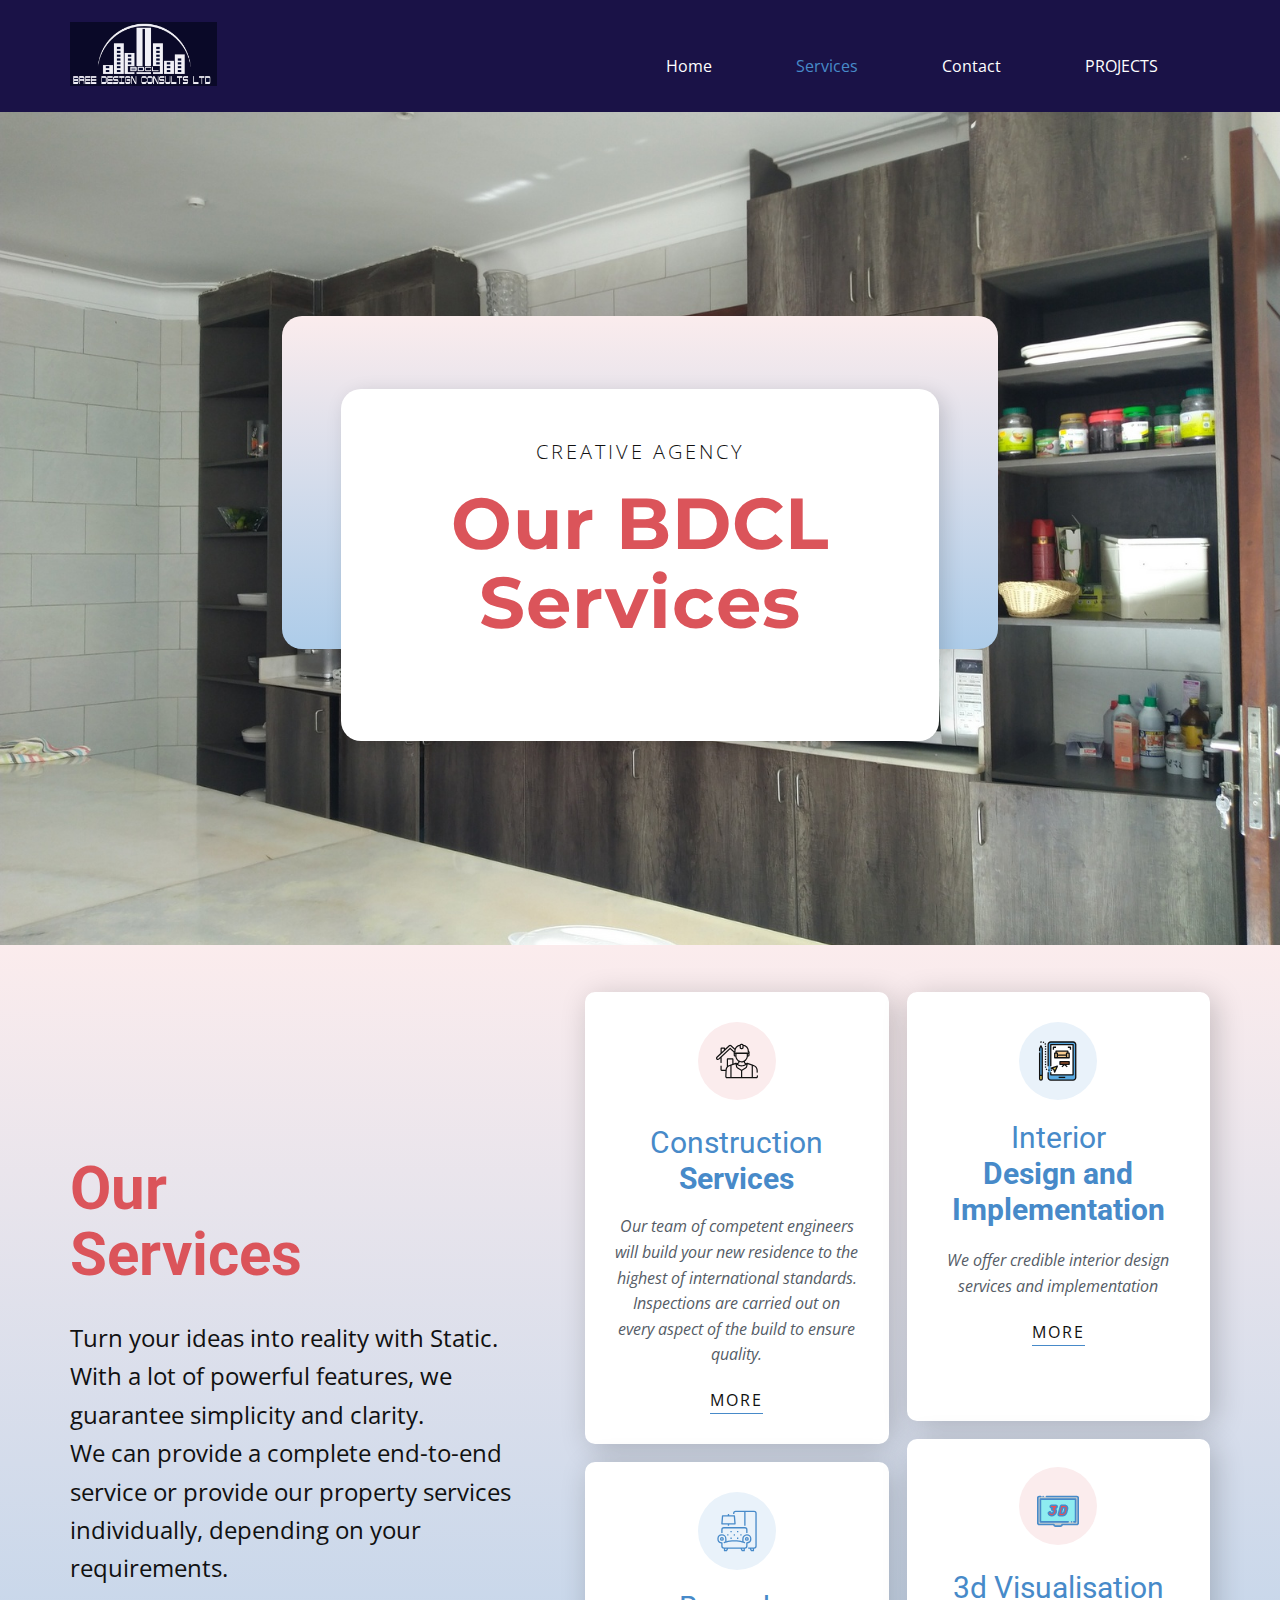
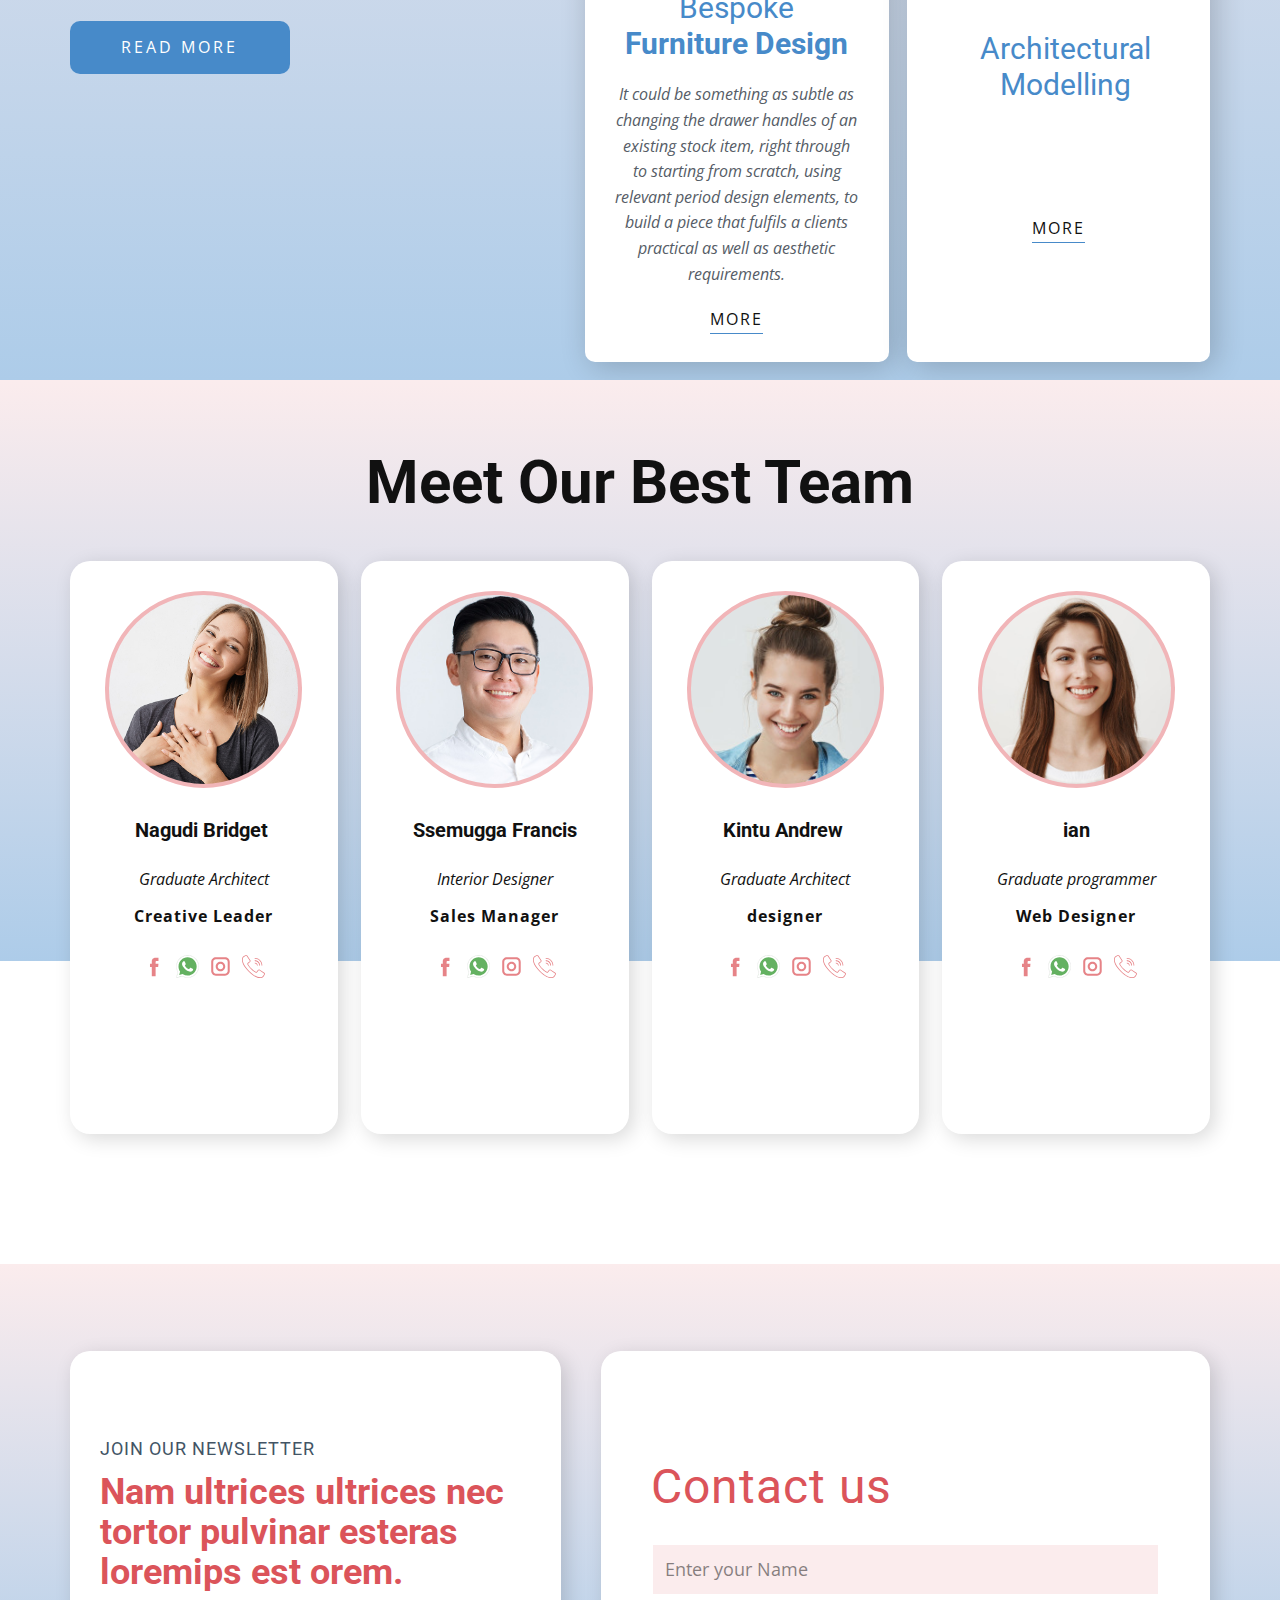
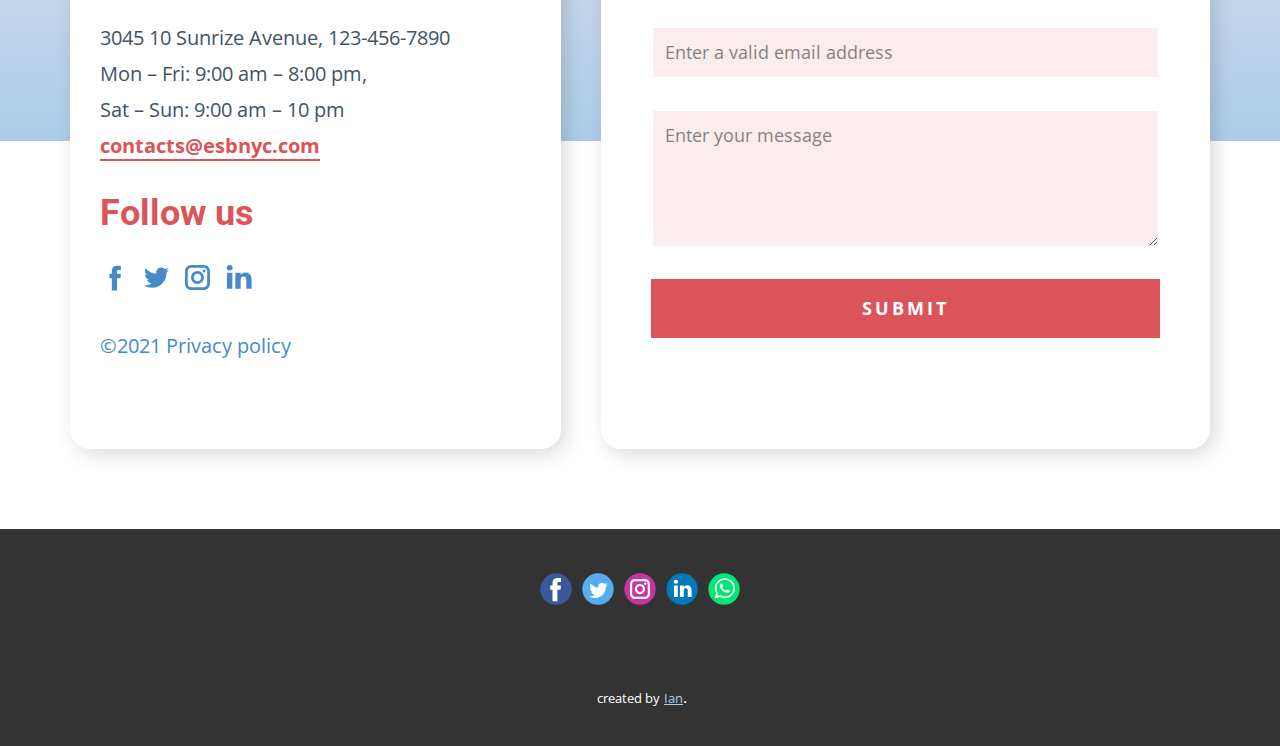
<file: Services.html>
<!DOCTYPE html>
<html style="font-size: 16px;">
  <head>
    <meta name="viewport" content="width=device-width, initial-scale=1.0">
    <meta charset="utf-8">
    <meta name="keywords" content="Web Design Services, ​Hosting solution with benefits., ​What do our users say?, ​Hosting for every website, Meet Our Best Team, Premium Plans, $0, $29, $59, $139, Nam ultrices ultrices nec tortor pulvinar esteras loremips est orem., Follow us, Contact us">
    <meta name="description" content="">
    <meta name="page_type" content="np-template-header-footer-from-plugin">
    <title>Services</title>
    <link rel="stylesheet" href="nicepage.css" media="screen">
<link rel="stylesheet" href="Services.css" media="screen">
    <script class="u-script" type="text/javascript" src="jquery.js" defer=""></script>
    <script class="u-script" type="text/javascript" src="nicepage.js" defer=""></script>
    <meta name="generator" content="Nicepage 3.22.0, nicepage.com">
    <link id="u-theme-google-font" rel="stylesheet" href="https://fonts.googleapis.com/css?family=Roboto:100,100i,300,300i,400,400i,500,500i,700,700i,900,900i|Open+Sans:300,300i,400,400i,600,600i,700,700i,800,800i">
    <link id="u-page-google-font" rel="stylesheet" href="https://fonts.googleapis.com/css?family=Open+Sans:300,300i,400,400i,600,600i,700,700i,800,800i|Montserrat:100,100i,200,200i,300,300i,400,400i,500,500i,600,600i,700,700i,800,800i,900,900i">
    
    
    
    
    
    <script type="application/ld+json">{
		"@context": "http://schema.org",
		"@type": "Organization",
		"name": "",
		"logo": "logofinal.jpg",
		"sameAs": [
				"www.facebook.com/BREE-Design-Consults-LTD-109797324672116",
				"www.instagram.com/breedesignconsultsltd",
				"api.whatsapp.com/send?text=Hallo, Architect!&phone=+256778551436"
		]
}</script>
    <meta name="theme-color" content="#478ac9">
    <meta property="og:title" content="Services">
    <meta property="og:type" content="website">
  </head>
  <body class="u-body"><header class="u-clearfix u-custom-color-2 u-header u-sticky u-sticky-14d0 u-header" id="sec-6125"><div class="u-clearfix u-sheet u-sheet-1">
        <a href="https://nicepag.com" class="u-image u-logo u-image-1" data-image-width="2120" data-image-height="920">
          <img src="logofinal.jpg" class="u-logo-image u-logo-image-1">
        </a>
        <nav class="u-menu u-menu-dropdown u-offcanvas u-menu-1">
          <div class="menu-collapse" style="font-size: 1rem; letter-spacing: 0px;">
            <a class="u-button-style u-custom-left-right-menu-spacing u-custom-padding-bottom u-custom-top-bottom-menu-spacing u-nav-link u-text-active-palette-1-base u-text-hover-palette-2-base" href="#">
              <svg><use xmlns:xlink="http://www.w3.org/1999/xlink" xlink:href="#menu-hamburger"></use></svg>
              <svg version="1.1" xmlns="http://www.w3.org/2000/svg" xmlns:xlink="http://www.w3.org/1999/xlink"><defs><symbol id="menu-hamburger" viewBox="0 0 16 16" style="width: 16px; height: 16px;"><rect y="1" width="16" height="2"></rect><rect y="7" width="16" height="2"></rect><rect y="13" width="16" height="2"></rect>
</symbol>
</defs></svg>
            </a>
          </div>
          <div class="u-custom-menu u-nav-container">
            <ul class="u-nav u-unstyled u-nav-1"><li class="u-nav-item"><a class="u-button-style u-nav-link u-text-active-palette-1-base u-text-hover-palette-2-base" href="Home.html" style="padding: 16px 42px;">Home</a>
</li><li class="u-nav-item"><a class="u-button-style u-nav-link u-text-active-palette-1-base u-text-hover-palette-2-base" href="Services.html" style="padding: 16px 42px;">Services</a>
</li><li class="u-nav-item"><a class="u-button-style u-nav-link u-text-active-palette-1-base u-text-hover-palette-2-base" href="Contact.html" style="padding: 16px 42px;">Contact</a>
</li><li class="u-nav-item"><a class="u-button-style u-nav-link u-text-active-palette-1-base u-text-hover-palette-2-base" href="PROJECTS.html" style="padding: 16px 42px;">PROJECTS</a>
</li></ul>
          </div>
          <div class="u-custom-menu u-nav-container-collapse">
            <div class="u-black u-container-style u-inner-container-layout u-opacity u-opacity-95 u-sidenav">
              <div class="u-sidenav-overflow">
                <div class="u-menu-close"></div>
                <ul class="u-align-center u-nav u-popupmenu-items u-unstyled u-nav-2"><li class="u-nav-item"><a class="u-button-style u-nav-link" href="Home.html" style="padding: 16px 42px;">Home</a>
</li><li class="u-nav-item"><a class="u-button-style u-nav-link" href="Services.html" style="padding: 16px 42px;">Services</a>
</li><li class="u-nav-item"><a class="u-button-style u-nav-link" href="Contact.html" style="padding: 16px 42px;">Contact</a>
</li><li class="u-nav-item"><a class="u-button-style u-nav-link" href="PROJECTS.html" style="padding: 16px 42px;">PROJECTS</a>
</li></ul>
              </div>
            </div>
            <div class="u-black u-menu-overlay u-opacity u-opacity-70"></div>
          </div>
        </nav>
      </div></header>
    <section class="u-align-center-xs u-clearfix u-image u-section-1" id="carousel_5937" data-image-width="4608" data-image-height="3456">
      <div class="u-clearfix u-sheet u-valign-middle u-sheet-1">
        <div class="u-expanded-width-sm u-expanded-width-xs u-gradient u-radius-20 u-shape u-shape-round u-shape-1"></div>
        <div class="u-align-center u-container-style u-group u-radius-20 u-shape-round u-white u-group-1">
          <div class="u-container-layout u-container-layout-1">
            <h5 class="u-custom-font u-text u-text-default u-text-font u-text-1">creative agency</h5>
            <h1 class="u-text u-text-palette-2-base u-text-2">Our BDCL Services</h1>
          </div>
        </div>
      </div>
    </section>
    <section class="u-align-center u-clearfix u-gradient u-section-2" id="carousel_9938">
      <div class="u-clearfix u-sheet u-sheet-1">
        <div class="u-align-left u-container-style u-expanded-width-md u-expanded-width-sm u-expanded-width-xs u-group u-shape-rectangle u-group-1">
          <div class="u-container-layout u-container-layout-1">
            <h1 class="u-text u-text-palette-2-base u-text-1"> Our<br><b>Services</b>
            </h1>
            <p class="u-text u-text-2"> Turn your ideas into reality with Static. <br>With a lot of powerful features, we guarantee simplicity and clarity.<br>We can provide a complete end-to-end service or provide our property services individually, depending on your requirements.<br>
            </p>
            <a href="https://nicepag.com/one-page-template" class="u-active-black u-border-none u-btn u-btn-round u-button-style u-hover-black u-palette-1-base u-radius-10 u-btn-1">read more</a>
          </div>
        </div>
        <div class="u-clearfix u-expanded-width-md u-expanded-width-sm u-expanded-width-xs u-gutter-18 u-layout-wrap u-layout-wrap-1">
          <div class="u-gutter-0 u-layout">
            <div class="u-layout-row">
              <div class="u-size-30">
                <div class="u-layout-col">
                  <div class="u-align-center u-container-style u-layout-cell u-radius-10 u-size-40 u-white u-layout-cell-1">
                    <div class="u-container-layout u-valign-top u-container-layout-2"><span class="u-icon u-icon-circle u-palette-2-light-3 u-spacing-18 u-icon-1"><svg class="u-svg-link" preserveAspectRatio="xMidYMin slice" viewBox="0 0 511.999 511.999" style=""><use xmlns:xlink="http://www.w3.org/1999/xlink" xlink:href="#svg-8a32"></use></svg><svg class="u-svg-content" viewBox="0 0 511.999 511.999" x="0px" y="0px" id="svg-8a32" style="enable-background:new 0 0 511.999 511.999;"><g><g><path d="M511.964,444.408l-0.344-7.869c-0.176-4.021-3.601-7.132-7.598-6.96c-4.02,0.176-7.136,3.577-6.96,7.598l0.347,7.932    c0.003,0.048,0.005,0.096,0.008,0.144c0.094,1.466-0.408,2.863-1.412,3.933c-0.998,1.064-2.35,1.65-3.806,1.65h-42.628V316.337    l10.99,3.884c18.939,6.693,32.008,23.978,33.313,44.051l1.208,27.635c0.176,4.02,3.572,7.144,7.597,6.96    c4.021-0.176,7.137-3.577,6.961-7.597l-1.211-27.708c-0.003-0.048-0.005-0.096-0.008-0.144    c-1.651-25.938-18.531-48.287-43.005-56.935l-20.35-7.192c-0.12-0.05-0.231-0.114-0.354-0.157l-60.776-21.48    c-0.01-0.004-0.021-0.008-0.031-0.011c-0.226-0.078-0.45-0.144-0.678-0.203c-0.115-0.031-0.231-0.051-0.346-0.076    c-4.022-1.041-8.38,0.116-11.344,3.085l-1.879,1.882l-16.037-8.05l-0.002-14.058c4.846-3.336,9.41-7.315,13.554-11.755    c0.049-0.053,0.098-0.105,0.147-0.158c10.465-11.27,18.189-25.458,20.817-39.554c0.07-0.372,0.139-0.745,0.202-1.117    c0.065-0.386,0.126-0.771,0.183-1.156c0.096-0.644,0.18-1.287,0.254-1.929c0.018-0.154,0.041-0.309,0.057-0.463    c0.074-0.698,0.137-1.395,0.184-2.089h3.024c9.392,0,17.033-7.641,17.033-17.033v-19.091c0-0.903-0.079-1.798-0.22-2.682    c1.074-1.951,1.692-4.193,1.692-6.582v-8.14c0-6.189-4.113-11.422-9.715-13.04v-1.149c0-0.695-0.009-1.389-0.026-2.079    c-0.493-19.429-8.122-37.834-21.479-51.823c-12.185-12.761-28.124-20.839-45.29-23.044c-0.262-0.47-0.546-0.924-0.841-1.37    c-0.076-0.114-0.156-0.224-0.234-0.337c-0.298-0.432-0.612-0.851-0.94-1.257c-0.058-0.071-0.113-0.144-0.171-0.214    c-0.406-0.489-0.832-0.959-1.28-1.408c-0.015-0.015-0.031-0.029-0.047-0.045c-0.436-0.434-0.892-0.846-1.364-1.24    c-0.053-0.044-0.105-0.089-0.158-0.133c-0.972-0.796-2.015-1.501-3.116-2.112c-0.099-0.055-0.197-0.11-0.297-0.164    c-0.547-0.292-1.104-0.566-1.677-0.809c-0.029-0.012-0.06-0.022-0.09-0.035c-0.529-0.222-1.071-0.416-1.62-0.594    c-0.149-0.049-0.299-0.096-0.449-0.141c-0.583-0.174-1.171-0.333-1.772-0.457c-0.034-0.007-0.068-0.011-0.102-0.017    c-0.575-0.116-1.159-0.2-1.749-0.268c-0.162-0.019-0.324-0.035-0.487-0.05c-0.628-0.057-1.26-0.096-1.9-0.096h-6.877    c-0.64,0-1.272,0.039-1.9,0.096c-0.164,0.015-0.326,0.032-0.488,0.05c-0.588,0.067-1.171,0.152-1.745,0.267    c-0.035,0.007-0.07,0.011-0.105,0.018c-0.6,0.124-1.189,0.282-1.771,0.456c-0.151,0.045-0.301,0.093-0.451,0.142    c-0.548,0.178-1.089,0.372-1.618,0.593c-0.03,0.013-0.062,0.023-0.092,0.036c-0.573,0.243-1.129,0.517-1.676,0.808    c-0.101,0.054-0.201,0.11-0.301,0.165c-0.534,0.296-1.058,0.61-1.564,0.951c-0.001,0.001-0.003,0.002-0.004,0.003    c-0.534,0.36-1.047,0.749-1.546,1.157c-0.054,0.044-0.107,0.09-0.16,0.135c-0.471,0.393-0.926,0.804-1.361,1.237    c-0.016,0.016-0.033,0.031-0.049,0.047c-0.447,0.448-0.873,0.918-1.278,1.406c-0.059,0.071-0.115,0.144-0.173,0.216    c-0.328,0.405-0.641,0.824-0.939,1.255c-0.078,0.113-0.159,0.223-0.235,0.338c-0.295,0.445-0.579,0.9-0.841,1.37    c-17.165,2.205-33.105,10.284-45.289,23.043c-6.509,6.817-11.645,14.687-15.271,23.208l-42.203-39.535    c-8.662-8.114-22.215-8.096-30.853,0.043l-45.78,43.126l-0.008-5.042c-0.004-2.89-1.133-5.605-3.18-7.645    c-2.043-2.037-4.754-3.158-7.638-3.158c-0.005,0-0.011,0-0.016,0l-34.32,0.048c-5.964,0.009-10.811,4.868-10.804,10.835    l0.094,57.595L7.081,205.28c-4.381,4.127-6.892,9.712-7.071,15.728s1.995,11.741,6.121,16.12    c4.126,4.381,9.711,6.892,15.727,7.072c0.231,0.007,0.46,0.01,0.689,0.01c5.763,0,11.22-2.163,15.432-6.132l16.329-15.383    l0.071,51.081c0.006,4.02,3.266,7.275,7.286,7.275c0.003,0,0.007,0,0.01,0c4.024-0.006,7.282-3.272,7.276-7.296l-0.091-64.768    l103.582-97.579l41.614,38.984v6.221c0,0.422,0.025,0.84,0.063,1.255c0.007,0.077,0.013,0.154,0.022,0.231    c0.194,1.821,0.738,3.557,1.603,5.121c-0.138,0.875-0.215,1.762-0.215,2.657v19.091c0,9.392,7.641,17.033,17.034,17.033h3.014    c0.047,0.72,0.111,1.442,0.187,2.167c0.021,0.204,0.05,0.409,0.074,0.613c0.07,0.601,0.148,1.203,0.237,1.807    c0.053,0.362,0.109,0.725,0.169,1.087c0.072,0.431,0.153,0.864,0.234,1.296c0.168,0.895,0.357,1.791,0.566,2.686    c0.038,0.164,0.073,0.328,0.113,0.492c0.145,0.601,0.302,1.201,0.465,1.801c0.033,0.12,0.066,0.241,0.1,0.361    c1.297,4.68,3.123,9.327,5.395,13.834c0.024,0.048,0.048,0.096,0.073,0.144c0.908,1.794,1.886,3.563,2.93,5.304    c0.138,0.23,0.274,0.46,0.414,0.689c0.282,0.461,0.568,0.92,0.859,1.376c0.22,0.345,0.444,0.688,0.669,1.03    c0.253,0.385,0.503,0.772,0.762,1.154c0.462,0.681,0.936,1.355,1.418,2.025c0.206,0.286,0.417,0.567,0.626,0.851    c0.359,0.487,0.723,0.971,1.093,1.451c0.202,0.262,0.403,0.524,0.607,0.783c0.503,0.639,1.015,1.273,1.536,1.899    c0.075,0.09,0.147,0.181,0.222,0.27c0.573,0.683,1.159,1.354,1.753,2.02c0.209,0.235,0.421,0.466,0.632,0.698    c0.418,0.459,0.841,0.914,1.269,1.364c0.237,0.249,0.472,0.499,0.711,0.745c0.514,0.528,1.035,1.049,1.561,1.564    c0.379,0.371,0.764,0.734,1.15,1.097c0.323,0.304,0.646,0.609,0.974,0.908c0.397,0.363,0.798,0.719,1.201,1.073    c0.214,0.188,0.43,0.374,0.646,0.559c2.179,1.877,4.436,3.624,6.759,5.224l-0.002,13.905l-16.032,8.052l-1.882-1.885    c-1.802-1.805-4.119-2.941-6.562-3.322c-0.271-0.042-0.544-0.075-0.818-0.099c-0.274-0.023-0.549-0.038-0.825-0.042    c-0.275-0.004-0.552,0.001-0.827,0.016c-0.756,0.041-1.511,0.16-2.256,0.349c-0.142,0.03-0.285,0.058-0.427,0.096    c-0.222,0.058-0.488,0.137-0.684,0.207l-27.357,9.669l-0.072-51.824c-0.009-6.682-5.448-12.11-12.127-12.11    c-0.006,0-0.011,0-0.017,0l-56.99,0.08c-3.239,0.005-6.283,1.27-8.57,3.564c-2.287,2.293-3.545,5.341-3.54,8.58l0.125,89.181    c-0.01,0.012-0.02,0.024-0.031,0.036c-0.197,0.224-0.384,0.456-0.578,0.683c-0.31,0.363-0.622,0.724-0.924,1.095    c-0.19,0.233-0.371,0.473-0.557,0.709c-0.295,0.372-0.592,0.742-0.878,1.121c-0.183,0.242-0.357,0.491-0.537,0.736    c-0.279,0.38-0.562,0.758-0.833,1.145c-0.175,0.249-0.34,0.505-0.511,0.756c-0.265,0.389-0.533,0.777-0.79,1.172    c-0.167,0.257-0.325,0.521-0.488,0.781c-0.25,0.397-0.503,0.793-0.744,1.196c-0.157,0.262-0.304,0.53-0.458,0.794    c-0.236,0.408-0.476,0.814-0.704,1.227c-0.15,0.273-0.291,0.551-0.437,0.827c-0.218,0.411-0.44,0.819-0.65,1.235    c-0.147,0.291-0.283,0.587-0.426,0.88c-0.198,0.407-0.399,0.812-0.589,1.224c-0.139,0.301-0.267,0.607-0.401,0.911    c-0.181,0.411-0.366,0.819-0.539,1.234c-0.13,0.312-0.25,0.63-0.375,0.945c-0.164,0.411-0.332,0.82-0.487,1.235    c-0.122,0.326-0.233,0.656-0.35,0.984c-0.146,0.411-0.297,0.82-0.436,1.234c-0.112,0.335-0.213,0.675-0.319,1.012    c-0.13,0.412-0.265,0.822-0.387,1.238c-0.101,0.345-0.191,0.694-0.287,1.041c-0.114,0.414-0.233,0.826-0.339,1.243    c-0.089,0.35-0.167,0.705-0.25,1.058c-0.099,0.418-0.203,0.835-0.294,1.256c-0.078,0.362-0.144,0.728-0.216,1.092    c-0.082,0.416-0.169,0.83-0.244,1.248c-0.067,0.378-0.122,0.759-0.182,1.138c-0.065,0.409-0.136,0.817-0.193,1.228    c-0.055,0.39-0.097,0.783-0.144,1.174c-0.049,0.406-0.104,0.81-0.146,1.218c-0.041,0.397-0.069,0.797-0.102,1.196    c-0.031,0.372-0.07,0.743-0.095,1.116l-46.824,0.065c-0.164,0-0.297-0.133-0.297-0.297l-0.061-43.95    c-0.006-4.021-3.266-7.276-7.286-7.276c-0.003,0-0.007,0-0.01,0c-4.024,0.006-7.282,3.272-7.276,7.296l0.061,43.951    c0.012,8.192,6.68,14.848,14.869,14.848c0.007,0,0.014,0,0.02,0l46.161-0.064l-2.914,66.627    c-0.323,5.419,1.619,10.791,5.333,14.749c3.727,3.972,8.988,6.25,14.432,6.25h359.793c5.444,0,10.704-2.278,14.431-6.25    C510.345,455.199,512.287,449.827,511.964,444.408z M394.502,184.968c0,1.357-1.104,2.461-2.461,2.461h-2.91v-17.26h5.371V184.968    z M302.659,66.046c0.007-0.026,0.019-0.05,0.026-0.076c0.268-1.046,0.787-1.974,1.479-2.73c0.017-0.019,0.034-0.038,0.051-0.056    c0.219-0.234,0.456-0.45,0.707-0.648c0.029-0.023,0.06-0.045,0.09-0.067c0.508-0.386,1.073-0.694,1.679-0.915    c0.046-0.017,0.091-0.035,0.137-0.05c0.291-0.098,0.591-0.175,0.898-0.231c0.055-0.01,0.111-0.017,0.166-0.025    c0.319-0.049,0.642-0.082,0.972-0.082h6.877c0.33,0,0.654,0.033,0.972,0.082c0.055,0.008,0.111,0.015,0.166,0.025    c0.306,0.056,0.606,0.132,0.897,0.231c0.047,0.016,0.093,0.034,0.14,0.051c0.604,0.22,1.168,0.528,1.675,0.913    c0.031,0.023,0.063,0.046,0.093,0.069c0.25,0.197,0.485,0.412,0.704,0.645c0.019,0.02,0.036,0.04,0.054,0.06    c0.691,0.756,1.209,1.682,1.477,2.727c0.007,0.026,0.019,0.049,0.026,0.075c0.119,0.486,0.189,0.992,0.189,1.514v24.585    c0,3.525-2.868,6.393-6.392,6.393h-6.877c-3.525,0-6.393-2.868-6.393-6.393V67.558h-0.001    C302.471,67.036,302.541,66.532,302.659,66.046z M96.598,105.954l0.024,14.974L69.849,146.15l-0.065-40.158L96.598,105.954z     M225.119,119.819c-0.139,0.748-0.275,1.496-0.393,2.25c-0.066,0.422-0.12,0.844-0.179,1.267    c-0.096,0.687-0.194,1.373-0.272,2.064c-0.066,0.579-0.112,1.159-0.165,1.739c-0.049,0.545-0.108,1.087-0.146,1.634    c-0.08,1.144-0.137,2.288-0.166,3.433c-0.018,0.691-0.027,1.385-0.027,2.08v1.148c-0.015,0.004-0.028,0.011-0.043,0.015    c-0.443,0.13-0.873,0.289-1.296,0.462c-0.137,0.056-0.272,0.114-0.407,0.174c-0.373,0.168-0.739,0.349-1.093,0.55    c-0.052,0.03-0.109,0.051-0.161,0.081l-43.362-40.621c-2.808-2.629-7.177-2.625-9.977,0.014L27.987,227.473    c-1.547,1.458-3.558,2.234-5.695,2.163c-2.125-0.064-4.097-0.951-5.555-2.498c-1.458-1.547-2.226-3.569-2.163-5.694    c0.064-2.125,0.951-4.098,2.498-5.555L166.943,74.703c1.529-1.44,3.493-2.161,5.457-2.161c1.957,0,3.915,0.715,5.442,2.146    l47.404,44.406C225.198,119.336,225.164,119.578,225.119,119.819z M232.563,187.43c-1.358,0-2.462-1.104-2.462-2.461V170.17h5.37    v17.26H232.563z M228.629,153.331v-3.842h2.429c4.024,0,7.286-3.262,7.286-7.286v-7.919c0-0.571,0.007-1.14,0.022-1.709    c0.028-1.11,0.092-2.221,0.179-3.331c0.022-0.283,0.054-0.564,0.08-0.847c0.078-0.855,0.169-1.709,0.282-2.562    c0.037-0.278,0.077-0.555,0.118-0.833c0.132-0.902,0.281-1.801,0.451-2.697c0.038-0.201,0.074-0.402,0.113-0.603    c0.219-1.098,0.462-2.192,0.738-3.279c0.001-0.006,0.002-0.012,0.003-0.018c2.664-10.439,7.95-20.069,15.486-27.962    c8.783-9.198,19.958-15.385,32.082-17.891v19.587c0,11.56,9.405,20.964,20.965,20.964h6.877c11.56,0,20.964-9.405,20.964-20.964    V72.554c12.123,2.506,23.3,8.693,32.083,17.891c10.852,11.365,17.05,26.327,17.451,42.131c0.014,0.568,0.021,1.137,0.021,1.708    v7.919c0,4.024,3.262,7.286,7.286,7.286h2.43v3.842H228.629z M250.319,203.206c-0.013-0.112-0.025-0.224-0.038-0.337    c-0.066-0.611-0.118-1.219-0.157-1.825c-0.006-0.097-0.014-0.194-0.02-0.291c-0.039-0.699-0.061-1.395-0.061-2.086V170.17h124.516    v28.345c0,0.698-0.022,1.402-0.062,2.108c-0.005,0.081-0.012,0.162-0.017,0.243c-0.039,0.62-0.092,1.243-0.16,1.868    c-0.012,0.11-0.024,0.22-0.037,0.33c-0.08,0.685-0.174,1.372-0.288,2.062c-0.001,0.004-0.001,0.007-0.002,0.011    c-2.583,15.585-13.735,32.221-27.403,42.192c-0.098,0.071-0.196,0.144-0.294,0.214c-0.433,0.312-0.871,0.611-1.309,0.909    c-0.241,0.163-0.479,0.332-0.721,0.491c-0.128,0.084-0.257,0.162-0.386,0.245c-0.444,0.287-0.889,0.573-1.339,0.847    c-0.023,0.014-0.043,0.032-0.066,0.046c-4.062,2.47-8.283,4.325-12.519,5.379l-0.762,0.19c-15.542,3.865-19.11,3.856-34.709-0.077    c-4.196-1.058-8.377-2.905-12.402-5.359c-0.009-0.006-0.017-0.013-0.026-0.018c-0.161-0.098-0.318-0.203-0.479-0.303    c-0.476-0.297-0.951-0.596-1.422-0.909c-0.117-0.077-0.232-0.159-0.348-0.237C264.721,238.545,252.286,220.032,250.319,203.206z     M278.132,286.995c4.468-1.696,7.421-5.934,7.421-10.769l0.001-8.187c1.776,0.652,3.568,1.209,5.37,1.664    c8.95,2.256,14.98,3.382,21.019,3.382c5.97,0,11.95-1.1,20.77-3.293l0.762-0.19c1.871-0.465,3.73-1.044,5.574-1.721l0.001,8.345    c0,4.836,2.952,9.075,7.421,10.77l11.675,5.861c-0.14,0.107-0.277,0.22-0.417,0.326c-0.321,0.241-0.647,0.474-0.972,0.71    c-0.613,0.445-1.23,0.882-1.855,1.307c-0.349,0.238-0.699,0.472-1.052,0.704c-0.637,0.418-1.281,0.824-1.93,1.222    c-0.331,0.203-0.66,0.41-0.993,0.608c-0.793,0.47-1.597,0.922-2.406,1.362c-0.191,0.104-0.378,0.215-0.57,0.317    c-1.003,0.534-2.019,1.043-3.046,1.531c-0.275,0.131-0.555,0.25-0.832,0.378c-0.758,0.349-1.521,0.69-2.29,1.013    c-0.37,0.156-0.744,0.303-1.117,0.453c-0.697,0.279-1.397,0.549-2.102,0.808c-0.389,0.143-0.779,0.284-1.171,0.42    c-0.732,0.254-1.469,0.494-2.209,0.726c-0.354,0.111-0.707,0.227-1.063,0.333c-0.975,0.29-1.957,0.56-2.945,0.81    c-0.119,0.03-0.236,0.066-0.355,0.095c-1.112,0.276-2.233,0.523-3.36,0.749c-0.323,0.065-0.649,0.118-0.974,0.179    c-0.809,0.151-1.62,0.294-2.437,0.419c-0.403,0.062-0.807,0.117-1.211,0.172c-0.759,0.104-1.52,0.197-2.284,0.279    c-0.411,0.044-0.823,0.087-1.236,0.125c-0.809,0.073-1.622,0.13-2.437,0.178c-0.354,0.021-0.707,0.048-1.063,0.064    c-1.169,0.053-2.341,0.085-3.519,0.085c-1.178,0-2.35-0.033-3.519-0.085c-0.355-0.016-0.707-0.043-1.06-0.064    c-0.816-0.048-1.63-0.105-2.441-0.178c-0.412-0.037-0.823-0.081-1.233-0.124c-0.765-0.082-1.527-0.175-2.287-0.279    c-0.403-0.055-0.807-0.11-1.209-0.172c-0.817-0.125-1.63-0.268-2.44-0.42c-0.324-0.061-0.65-0.114-0.972-0.178    c-1.128-0.226-2.249-0.473-3.361-0.75c-0.116-0.029-0.23-0.064-0.346-0.093c-0.991-0.251-1.976-0.522-2.954-0.813    c-0.354-0.105-0.704-0.221-1.056-0.331c-0.743-0.233-1.483-0.474-2.218-0.729c-0.388-0.135-0.775-0.275-1.161-0.416    c-0.709-0.26-1.414-0.532-2.115-0.813c-0.369-0.148-0.738-0.294-1.104-0.448c-0.779-0.327-1.549-0.671-2.316-1.024    c-0.268-0.123-0.539-0.239-0.805-0.366c-1.03-0.489-2.049-1-3.057-1.536c-0.18-0.096-0.355-0.2-0.534-0.297    c-0.822-0.446-1.637-0.905-2.442-1.382c-0.327-0.194-0.649-0.396-0.973-0.595c-0.657-0.403-1.31-0.814-1.955-1.238    c-0.345-0.226-0.687-0.456-1.028-0.688c-0.634-0.431-1.261-0.875-1.883-1.327c-0.317-0.23-0.635-0.457-0.948-0.692    c-0.143-0.107-0.282-0.223-0.424-0.331L278.132,286.995z M132.406,450.835c-1.456,0-2.808-0.586-3.807-1.65    c-1.004-1.07-1.506-2.467-1.412-3.933c0.003-0.048,0.006-0.096,0.008-0.144l3.535-80.834c0.78-12.001,5.769-23.005,13.7-31.346    c0.076-0.072,0.156-0.139,0.229-0.215c4.665-4.848,10.325-8.735,16.505-11.366c0.129-0.055,0.259-0.109,0.389-0.162    c0.822-0.342,1.651-0.667,2.489-0.964l10.991-3.884v134.498H132.406z M179.539,299.29l-20.351,7.193    c-0.764,0.27-1.52,0.553-2.268,0.849c-0.238,0.094-0.47,0.198-0.706,0.294c-0.185,0.076-0.369,0.153-0.553,0.231    c-0.321,0.135-0.646,0.263-0.964,0.403c-0.351,0.154-0.694,0.321-1.042,0.481c-0.378,0.174-0.76,0.342-1.133,0.523    c-0.352,0.171-0.697,0.353-1.045,0.529c-0.361,0.183-0.727,0.36-1.084,0.55c-0.328,0.174-0.649,0.36-0.974,0.539    c-0.368,0.204-0.74,0.402-1.104,0.612c-0.32,0.185-0.632,0.382-0.949,0.572c-0.231,0.139-0.463,0.276-0.692,0.417l-0.104-74.447    l52.101-0.073l0.076,54.507l-18.855,6.663C179.769,299.176,179.658,299.24,179.539,299.29z M189.605,450.835V311.187l48.2-17.035    l5.577,27.372c2.086,10.238,8.355,19.301,17.198,24.865l44.435,27.96v76.486H189.605z M268.341,334.056    c-5.492-3.455-9.384-9.084-10.68-15.441l-3.443-16.901c0.272,0.229,0.534,0.473,0.808,0.698    c16.068,13.206,36.094,20.388,57.277,20.388c5.869,0,11.646-0.563,17.278-1.641c15.042-2.879,29.017-9.521,40.806-19.445    l-3.444,16.901c-1.294,6.357-5.186,11.985-10.678,15.44l-43.962,27.662L268.341,334.056z M434.999,450.835H319.588V374.35    l44.436-27.96c8.845-5.565,15.113-14.628,17.197-24.865l5.578-27.373l48.2,17.035V450.835z"></path>
</g>
</g></svg></span>
                      <h3 class="u-text u-text-default u-text-palette-1-base u-text-3"> Construction<br><b>Services</b>
                      </h3>
                      <p class="u-text u-text-palette-5-dark-2 u-text-4">Our team of competent engineers will build your new residence to the highest of international standards. Inspections are carried out on every aspect of the build to ensure quality.</p>
                      <a href="https://nicepag.com/joomla-templates" class="u-active-none u-align-center u-border-1 u-border-active-palette-1-light-1 u-border-hover-palette-1-light-1 u-border-palette-1-base u-btn u-button-style u-hover-none u-none u-text-body-color u-btn-2">more</a>
                    </div>
                  </div>
                  <div class="u-align-center u-container-style u-layout-cell u-radius-10 u-size-20 u-white u-layout-cell-2">
                    <div class="u-container-layout u-valign-top u-container-layout-3"><span class="u-icon u-icon-circle u-palette-1-light-3 u-spacing-18 u-icon-2"><svg class="u-svg-link" preserveAspectRatio="xMidYMin slice" viewBox="0 0 512 512" style=""><use xmlns:xlink="http://www.w3.org/1999/xlink" xlink:href="#svg-a7a5"></use></svg><svg class="u-svg-content" viewBox="0 0 512 512" id="svg-a7a5"><g id="Outline"><path d="m72 328a24 24 0 1 0 24 24 24.027 24.027 0 0 0 -24-24zm0 32a8 8 0 1 1 8-8 8.009 8.009 0 0 1 -8 8z"></path><path d="m376 328a24 24 0 1 0 24 24 24.027 24.027 0 0 0 -24-24zm0 32a8 8 0 1 1 8-8 8.009 8.009 0 0 1 -8 8z"></path><path d="m432 352a56 56 0 0 0 -56.954-55.992c-30.352.507-55.046 25.979-55.046 56.782v26.875c-21.915-5.965-53.877-11.665-96-11.665s-74.085 5.7-96 11.665v-27.665a56 56 0 0 0 -58.174-55.958 56.2 56.2 0 0 0 -53.784 53.784 56.03 56.03 0 0 0 47.958 57.613v32.561a32.036 32.036 0 0 0 32 32v24a8 8 0 0 0 8 8h24a8 8 0 0 0 7.155-4.422l13.789-27.578h150.112l13.789 27.578a8 8 0 0 0 7.155 4.422h24a8 8 0 0 0 8-8v-24a32.036 32.036 0 0 0 32-32v-32.57a56.086 56.086 0 0 0 48-55.43zm-308.944 136h-11.056v-16h19.056zm212.944 0h-11.056l-8-16h19.056zm40-96a8 8 0 0 0 -8 8v40a16.019 16.019 0 0 1 -16 16h-256a16.019 16.019 0 0 1 -16-16v-40a8 8 0 0 0 -8-8 40 40 0 0 1 -39.97-41.566 40.127 40.127 0 0 1 38.4-38.4 40 40 0 0 1 41.57 39.966v32.6c-12.611 4.4-19.238 8.042-19.922 8.427l7.827 13.955c.413-.23 42.288-22.982 124.095-22.982s123.682 22.752 124.078 22.973l7.844-13.946c-.684-.385-7.311-4.031-19.922-8.427v-31.81c0-22.126 17.636-40.422 39.313-40.784a40 40 0 1 1 .687 79.994z"></path><path d="m80 240a16.019 16.019 0 0 1 16-16h256a16.019 16.019 0 0 1 16 16v40h16v-40a32.036 32.036 0 0 0 -32-32h-256a32.036 32.036 0 0 0 -32 32v40h16z"></path><path d="m176 256h16v16h-16z"></path><path d="m216 296h16v16h-16z"></path><path d="m136 296h16v16h-16z"></path><path d="m176 336h16v16h-16z"></path><path d="m256 256h16v16h-16z"></path><path d="m296 296h16v16h-16z"></path><path d="m256 336h16v16h-16z"></path><path d="m464 8h-224a32.036 32.036 0 0 0 -32 32v8h16v-8a16.019 16.019 0 0 1 16-16h104v168h16v-168h104a16.019 16.019 0 0 1 16 16v400a16.019 16.019 0 0 1 -16 16h-72v16h19.056l13.789 27.578a8 8 0 0 0 7.155 4.422h24a8 8 0 0 0 8-8v-24a32.036 32.036 0 0 0 32-32v-400a32.036 32.036 0 0 0 -32-32zm-16 480h-11.056l-8-16h19.056z"></path><path d="m72 176h72v16h16v-16h72a8 8 0 0 0 7.972-8.665l-8-96a8 8 0 0 0 -7.972-7.335h-64v-16h-16v16h-64a8 8 0 0 0 -7.972 7.335l-8 96a8 8 0 0 0 7.972 8.665zm15.361-96h129.278l6.667 80h-142.612z"></path>
</g></svg></span>
                      <h3 class="u-text u-text-default u-text-palette-1-base u-text-5">Bespoke<br><b>Furniture Design</b>
                      </h3>
                      <p class="u-text u-text-palette-5-dark-2 u-text-6"> It could be something as subtle as changing the drawer handles of an existing stock item, right through to starting from scratch, using relevant period design elements, to build a piece that fulfils a clients practical as well as aesthetic requirements.</p>
                      <a href="https://nicepag.com/wordpress-themes" class="u-active-none u-align-center u-border-1 u-border-active-palette-1-light-1 u-border-hover-palette-1-light-1 u-border-palette-1-base u-btn u-button-style u-hover-none u-none u-text-body-color u-btn-3">more</a>
                    </div>
                  </div>
                </div>
              </div>
              <div class="u-size-30">
                <div class="u-layout-col">
                  <div class="u-align-center u-container-style u-layout-cell u-radius-10 u-size-20 u-white u-layout-cell-3">
                    <div class="u-container-layout u-valign-top u-container-layout-4"><span class="u-icon u-icon-circle u-palette-1-light-3 u-spacing-18 u-icon-3"><svg class="u-svg-link" preserveAspectRatio="xMidYMin slice" viewBox="0 0 64 64" style=""><use xmlns:xlink="http://www.w3.org/1999/xlink" xlink:href="#svg-a176"></use></svg><svg class="u-svg-content" viewBox="0 0 64 64" id="svg-a176"><path d="m55 3h-34c-2.209 0-4 1.791-4 4v33 9 8c0 2.209 1.791 4 4 4h34c2.209 0 4-1.791 4-4v-50c0-2.209-1.791-4-4-4z" fill="#59aae2"></path><path d="m21 7h34v46h-34z" fill="#fff"></path><path d="m4 13v4 2 40c0 1.105.895 2 2 2s2-.895 2-2v-46l-2-4z" fill="#59aae2"></path><path d="m29 17v3h2v3h14v-3h2v-3z" fill="#f8cc91"></path><path d="m31 23h14v4h-14z" fill="#f8cc91"></path><path d="m6 61c1.105 0 2-.895 2-2v-5h-4v5c0 1.105.895 2 2 2z" fill="#f9da55"></path><path d="m45 23v4h4v-7h-2-2z" fill="#f8cc91"></path><path d="m31 20h-2-2v7h4v-4z" fill="#f8cc91"></path><path d="m49 33h-14v4h7 7z" fill="#904c2a"></path><path d="m25.718 44.594 1.116 4.331 4.166-8.925-9.416 2.888z" fill="#f9da55"></path><path d="m16 57c0 2.757 2.243 5 5 5h34c2.757 0 5-2.243 5-5v-50c0-2.757-2.243-5-5-5h-34c-2.757 0-5 2.243-5 5v33h2v-33c0-1.654 1.346-3 3-3h34c1.654 0 3 1.346 3 3v50c0 1.654-1.346 3-3 3h-34c-1.654 0-3-1.346-3-3v-8h-2z"></path><path d="m20 53c0 .552.448 1 1 1h34c.552 0 1-.448 1-1v-46c0-.552-.448-1-1-1h-34c-.552 0-1 .448-1 1v33h2v-32h32v44h-32v-3h-2z"></path><path d="m33 56h10v2h-10z"></path><path d="m3 19v40c0 1.654 1.346 3 3 3s3-1.346 3-3v-46c0-.155-.036-.309-.105-.447l-2-4c-.339-.678-1.45-.678-1.789 0l-2 4c-.07.138-.106.292-.106.447v4h2v-3.764l1-2 1 2v39.764h-2v-34zm4 36v4c0 .551-.449 1-1 1s-1-.449-1-1v-4z"></path><path d="m7 2h-1c-.552 0-1 .448-1 1v1h2z"></path><path d="m14.813 46.084 1.064-1.693c-.446-.28-.827-.639-1.132-1.066l-1.627 1.164c.458.639 1.028 1.176 1.695 1.595z"></path><path d="m12 16.738h2v1.955h-2z"></path><path d="m12 12.829h2v1.955h-2z"></path><path d="m12 20.647h2v1.955h-2z"></path><path d="m14 40.194h-2v.806c0 .46.052.919.156 1.364l1.948-.453c-.069-.296-.104-.603-.104-.911z"></path><path d="m11.3 2.989c-.659-.435-1.386-.731-2.16-.88l-.378 1.963c.514.099.998.296 1.436.585z"></path><path d="m12 24.557h2v1.955h-2z"></path><path d="m11.307 5.749c.296.435.501.915.608 1.428l1.958-.41c-.162-.771-.469-1.492-.914-2.145z"></path><path d="m19.11 47v-2h-1.108c-.229 0-.456-.02-.675-.057l-.335 1.972c.328.056.667.085 1.008.085z"></path><path d="m21.064 45h1.955v2h-1.955z"></path><path d="m12 8.919h2v1.955h-2z"></path><path d="m12 28.466h2v1.955h-2z"></path><path d="m12 32.375h2v1.955h-2z"></path><path d="m12 36.284h2v1.955h-2z"></path><path d="m52 15v-4c0-.552-.448-1-1-1h-4v2h3v3z"></path><path d="m24 11v4h2v-3h3v-2h-4c-.552 0-1 .448-1 1z"></path><path d="m29 16c-.552 0-1 .448-1 1v2h-1c-.552 0-1 .448-1 1v7c0 .552.448 1 1 1h4 14 4c.552 0 1-.448 1-1v-7c0-.552-.448-1-1-1h-1v-2c0-.552-.448-1-1-1zm1 10h-2v-5h2zm2-2h12v2h-12zm16 2h-2v-5h2zm-3-7c-.552 0-1 .448-1 1v2h-12v-2c0-.552-.448-1-1-1h-1v-1h16v1z"></path><path d="m50 37v-4c0-.552-.448-1-1-1h-14c-.552 0-1 .448-1 1v4c0 .552.448 1 1 1h4.586l-2.293 2.293 1.414 1.414 3.293-3.293 3.293 3.293 1.414-1.414-2.293-2.293h4.586c.552 0 1-.448 1-1zm-2-1h-12v-2h12z"></path><path d="m20.585 42.841c-.02.422.228.811.618.971l3.672 1.515.992 3.847c.105.409.456.708.876.746.031.003.062.004.093.004.385 0 .74-.223.906-.577l4.166-8.925c.167-.358.107-.781-.152-1.079s-.67-.417-1.048-.3l-9.416 2.888c-.405.125-.687.489-.707.91zm8.557-1.225-2.035 4.36-.421-1.632c-.079-.305-.296-.555-.587-.675l-1.558-.643z"></path></svg></span>
                      <h3 class="u-text u-text-default u-text-palette-1-base u-text-7">Interior<br><b>Design and Implementation</b>
                      </h3>
                      <p class="u-text u-text-palette-5-dark-2 u-text-8"> We offer credible interior design services and implementation</p>
                      <a href="https://nicepag.com/c/video-website-templates" class="u-active-none u-align-center u-border-1 u-border-active-palette-1-light-1 u-border-hover-palette-1-light-1 u-border-palette-1-base u-btn u-button-style u-hover-none u-none u-text-body-color u-btn-4">more</a>
                    </div>
                  </div>
                  <div class="u-align-center u-container-style u-layout-cell u-radius-10 u-size-40 u-white u-layout-cell-4">
                    <div class="u-container-layout u-container-layout-5"><span class="u-icon u-icon-circle u-palette-2-light-3 u-spacing-18 u-icon-4"><svg class="u-svg-link" preserveAspectRatio="xMidYMin slice" viewBox="0 -65 512 511" style=""><use xmlns:xlink="http://www.w3.org/1999/xlink" xlink:href="#svg-3cb8"></use></svg><svg class="u-svg-content" viewBox="0 -65 512 511" id="svg-3cb8"><g fill-rule="evenodd"><path d="m42 42.5h428v276h-428zm164 308c0 11 9 20 20 20h60c11 0 20-9 20-20h180c8.800781 0 16-7.199219 16-16v-308c0-8.800781-7.199219-16-16-16h-460c-8.800781 0-16 7.199219-16 16v308c0 8.800781 7.199219 16 16 16zm0 0" fill="#c7ced1"></path><path d="m42 42.5h428v276h-428zm0 0" fill="#8eecf0"></path><path d="m286.726562 127.847656-25.925781 96.761719c-3.109375 10.441406 4.480469 19.675781 14.253907 19.675781h34.730468c22.609375 0 44.574219-17.621094 50.433594-39.496094l10.945312-40.839843c6.703126-25.019531-9.804687-47.246094-35.238281-47.234375l-34.726562.019531c-6.621094-.003906-12.683594 4.414063-14.472657 11.113281zm7.859376 86.4375 18.101562-67.570312h23.238281c6.148438 0 7.800781 3.875 6.292969 9.496094l-10.941406 40.839843c-1.230469 4.589844-4.390625 8.894531-8.484375 12.121094-7.761719 6.121094-19.460938 5.113281-28.207031 5.113281zm0 0" fill="#fd4848"></path><path d="m177.105469 147.425781c-8.476563 0-15.351563-6.875-15.351563-15.351562 0-8.476563 6.875-15.347657 15.351563-15.347657h53.085937c8.476563 0 15.347656 6.871094 15.347656 15.347657 0 4.78125-2.183593 9.050781-5.613281 11.867187l-17.230469 16.335938c1.648438 1.527344 3.15625 3.203125 4.507813 5.007812 4.933594 6.59375 7.671875 14.703125 7.671875 23.589844 0 3.898438-.539062 7.992188-1.667969 12.210938-3.234375 12.0625-10.898437 22.867187-20.675781 30.578124-9.878906 7.792969-22.144531 12.609376-34.453125 12.609376-8.804687 0-16.828125-2.472657-23.394531-6.957032-6.855469-4.683594-11.933594-11.441406-14.515625-19.792968-2.484375-8.082032 2.054687-16.644532 10.132812-19.128907 8.082031-2.484375 16.644531 2.054688 19.128907 10.132813.460937 1.488281 1.34375 2.679687 2.523437 3.484375 1.472656 1.007812 3.566406 1.5625 6.125 1.5625 5.25 0 10.792969-2.296875 15.503906-6.015625 4.816407-3.796875 8.53125-8.894532 10.003907-14.390625.398437-1.488281.589843-2.929688.589843-4.292969 0-2.214844-.511719-4.007812-1.433593-5.238281-.875-1.167969-2.269532-2.058594-4.097657-2.550781-.996093-.265626-2.171875-.40625-3.527343-.40625-8.476563 0-15.347657-6.875-15.347657-15.351563 0-4.78125 2.183594-9.050781 5.609375-11.867187l6.371094-6.035157zm0 0" fill="#fd4848"></path>
</g><path d="m486 .5h-370c-5.523438 0-10 4.476562-10 10s4.476562 10 10 10h370c3.253906 0 6 2.746094 6 6v308c0 3.253906-2.746094 6-6 6h-180c-2.652344 0-5.195312 1.054688-7.070312 2.929688s-2.929688 4.417968-2.929688 7.070312c0 5.511719-4.484375 10-10 10h-60c-5.515625 0-10-4.488281-10-10 0-5.523438-4.476562-10-10-10h-180c-3.253906 0-6-2.75-6-6v-308c0-3.253906 2.746094-6 6-6h21.03125c5.523438 0 10-4.476562 10-10s-4.476562-10-10-10h-21.03125c-14.335938 0-26 11.664062-26 26v308c0 14.335938 11.664062 26 26 26h171.714844c4.125 11.640625 15.246094 20 28.285156 20h60c13.039062 0 24.160156-8.359375 28.285156-20h171.714844c14.335938 0 26-11.664062 26-26v-308c0-14.335938-11.664062-26-26-26zm0 0"></path><path d="m448.964844 308.5c-5.519532 0-10 4.476562-10 10s4.480468 10 10 10h21.035156c5.523438 0 10-4.476562 10-10v-276c0-5.523438-4.476562-10-10-10h-428c-5.523438 0-10 4.476562-10 10v276c0 5.523438 4.476562 10 10 10h338c5.523438 0 10-4.476562 10-10s-4.476562-10-10-10h-328v-256h408v256zm0 0"></path><path d="m294.433594 224.285156c1.011718 0 2.066406.011719 3.148437.027344 1.199219.015625 2.453125.03125 3.757813.03125 8.609375 0 19.148437-.734375 27.492187-7.316406 5.964844-4.703125 10.207031-10.875 11.953125-17.386719l10.941406-40.839844c2.128907-7.949219-.082031-13.082031-2.3125-15.992187-2.132812-2.777344-6.230468-6.09375-13.640624-6.09375h-23.234376c-4.527343 0-8.488281 3.042968-9.660156 7.414062l-18.105468 67.566406c-.804688 3.003907-.164063 6.210938 1.726562 8.675782 1.894531 2.46875 4.824219 3.914062 7.933594 3.914062zm25.777344-67.570312h11.371093l-10.117187 37.75c-.617188 2.304687-2.492188 4.867187-5.015625 6.859375-2.160157 1.703125-5.371094 2.464843-8.9375 2.792969zm0 0"></path><path d="m274.90625 254.285156h34.726562c13.113282 0 26.5-4.863281 37.695313-13.695312 11.039063-8.710938 18.996094-20.507813 22.402344-33.214844l10.941406-40.839844c4.0625-15.160156 1.292969-30.5-7.597656-42.078125-8.65625-11.273437-22.242188-17.742187-37.277344-17.742187-.007813 0-.015625 0-.027344 0l-34.714843.019531c-.007813 0-.011719 0-.015626 0-11.289062 0-21.207031 7.621094-24.125 18.527344l-25.894531 96.644531c-2.292969 7.855469-.890625 15.996094 3.851563 22.355469 4.679687 6.277343 12.167968 10.023437 20.035156 10.023437zm-4.671875-26.824218c.023437-.085938.050781-.175782.074219-.265626l25.929687-96.761718c.582031-2.179688 2.554688-3.699219 4.8125-3.699219l34.730469-.019531h.015625c8.898437 0 16.503906 3.523437 21.414063 9.921875 5.074218 6.605469 6.582031 15.617187 4.144531 24.722656l-10.941407 40.839844c-4.742187 17.691406-23.035156 32.085937-40.78125 32.085937h-34.726562c-1.605469 0-3.0625-.71875-4-1.976562-.691406-.925782-1.367188-2.515625-.671875-4.847656zm0 0"></path><path d="m255.539062 132.082031c0-13.976562-11.371093-25.347656-25.347656-25.347656h-53.085937c-13.980469 0-25.351563 11.371094-25.351563 25.347656 0 11.96875 8.332032 22.023438 19.5 24.671875-.976562 2.714844-1.488281 5.613282-1.488281 8.582032 0 13.574218 10.722656 24.6875 24.140625 25.324218-.875 3.179688-3.246094 6.476563-6.519531 9.054688-2.996094 2.367187-6.386719 3.800781-9.113281 3.867187-4.847657-12.0625-18.257813-18.625-30.910157-14.738281-13.339843 4.101562-20.855469 18.289062-16.75 31.644531 3.210938 10.375 9.582031 19.050781 18.429688 25.09375 8.335937 5.695313 18.375 8.703125 29.03125 8.703125 14.144531 0 28.582031-5.242187 40.648437-14.757812 11.886719-9.375 20.460938-22.105469 24.140625-35.84375 1.335938-4.980469 2.011719-9.957032 2.011719-14.796875 0-10.167969-2.90625-19.75-8.429688-27.851563l10.136719-9.613281c5.699219-4.832031 8.957031-11.855469 8.957031-19.339844zm-21.957031 4.140625c-.183593.152344-.363281.308594-.535156.472656l-17.230469 16.335938c-2.003906 1.902344-3.136718 4.550781-3.117187 7.3125.015625 2.765625 1.175781 5.402344 3.203125 7.28125 1.199218 1.109375 2.308594 2.339844 3.296875 3.660156 3.714843 4.964844 5.675781 11.050782 5.675781 17.597656 0 3.09375-.445312 6.332032-1.328125 9.625-2.574219 9.601563-8.683594 18.589844-17.210937 25.3125-8.550782 6.75-18.589844 10.464844-28.257813 10.464844-6.617187 0-12.757813-1.804687-17.753906-5.214844-5.078125-3.46875-8.742188-8.480468-10.597657-14.476562-.859374-2.796875.71875-5.769531 3.511719-6.628906.515625-.160156 1.042969-.238282 1.566407-.238282.855468 0 1.699218.210938 2.476562.621094 1.253906.664063 2.171875 1.773438 2.597656 3.152344 1.125 3.636719 3.351563 6.671875 6.433594 8.777344 3.164062 2.164062 7.230469 3.308594 11.765625 3.308594 7.316406 0 15.023437-2.898438 21.699219-8.164063 6.707031-5.292969 11.488281-12.269531 13.46875-19.65625.617187-2.304687.929687-4.617187.929687-6.882813 0-4.351562-1.1875-8.234374-3.425781-11.226562-2.246094-3.003906-5.535156-5.152344-9.519531-6.21875-1.855469-.496094-3.910157-.75-6.113281-.75-2.949219 0-5.347657-2.398438-5.347657-5.351562 0-1.605469.714844-3.113282 1.960938-4.140626.183593-.148437.359375-.304687.53125-.46875l6.367187-6.039062c2.96875-2.816406 3.921875-7.15625 2.40625-10.957031-1.515625-3.804688-5.195312-6.296875-9.289062-6.296875h-14.640625c-2.949219 0-5.351563-2.402344-5.351563-5.351563 0-2.953125 2.402344-5.351562 5.351563-5.351562h53.085937c2.949219 0 5.351563 2.402343 5.351563 5.351562-.003907 1.609375-.714844 3.117188-1.960938 4.140625zm0 0"></path><path d="m431 318.5c0 5.523438-4.476562 10-10 10s-10-4.476562-10-10 4.476562-10 10-10 10 4.476562 10 10zm0 0"></path><path d="m85 10.5c0 5.523438-4.476562 10-10 10s-10-4.476562-10-10 4.476562-10 10-10 10 4.476562 10 10zm0 0"></path></svg></span>
                      <h3 class="u-text u-text-default u-text-palette-1-base u-text-9">3d Visualisation<br>
                      </h3>
                      <h3 class="u-text u-text-default u-text-palette-1-base u-text-10">Architectural Modelling</h3>
                      <a href="https://nicepag.com/website-templates" class="u-active-none u-align-center u-border-1 u-border-active-palette-1-light-1 u-border-hover-palette-1-light-1 u-border-palette-1-base u-btn u-button-style u-hover-none u-none u-text-body-color u-btn-5">more</a>
                    </div>
                  </div>
                </div>
              </div>
            </div>
          </div>
        </div>
      </div>
    </section>
    <section class="u-align-center u-clearfix u-white u-section-3" id="carousel_c6fb">
      <div class="u-expanded-width u-gradient u-shape u-shape-rectangle u-shape-1"></div>
      <h1 class="u-custom-font u-heading-font u-text u-text-default u-text-1">Meet Our Best Team</h1>
      <div class="u-list u-list-1">
        <div class="u-repeater u-repeater-1">
          <div class="u-align-center u-container-style u-list-item u-radius-20 u-repeater-item u-shape-round u-white u-list-item-1">
            <div class="u-container-layout u-similar-container u-valign-top u-container-layout-1">
              <div class="u-border-4 u-border-palette-2-light-2 u-image u-image-circle u-preserve-proportions u-image-1" alt="" data-image-width="900" data-image-height="600"></div>
              <h4 class="u-text u-text-default u-text-2"> Nagudi Bridget&nbsp;</h4>
              <p class="u-text u-text-body-color u-text-3">Graduate Architect</p>
              <p class="u-text u-text-default u-text-4"> Creative Leader</p>
              <div class="u-social-icons u-spacing-10 u-social-icons-1">
                <a class="u-social-url" title="facebook" target="_blank" href="https://facebook.com/name"><span class="u-icon u-social-facebook u-social-icon u-text-palette-2-light-1"><svg class="u-svg-link" preserveAspectRatio="xMidYMin slice" viewBox="0 0 112 112" style=""><use xmlns:xlink="http://www.w3.org/1999/xlink" xlink:href="#svg-3d33"></use></svg><svg class="u-svg-content" viewBox="0 0 112 112" x="0" y="0" id="svg-3d33"><path fill="currentColor" d="M75.5,28.8H65.4c-1.5,0-4,0.9-4,4.3v9.4h13.9l-1.5,15.8H61.4v45.1H42.8V58.3h-8.8V42.4h8.8V32.2
c0-7.4,3.4-18.8,18.8-18.8h13.8v15.4H75.5z"></path></svg></span>
                </a>
                <a class="u-social-url" title="whatsapp" target="_blank" href="api.whatsapp.com/send?text=Hallo, Architect!&amp;phone=+256778551436"><span class="u-icon u-social-icon u-social-twitter u-text-palette-2-light-1 u-icon-2"><svg class="u-svg-link" preserveAspectRatio="xMidYMin slice" viewBox="-1 0 512 512" style=""><use xmlns:xlink="http://www.w3.org/1999/xlink" xlink:href="#svg-b75d"></use></svg><svg class="u-svg-content" viewBox="-1 0 512 512" id="svg-b75d"><path d="m10.894531 512c-2.875 0-5.671875-1.136719-7.746093-3.234375-2.734376-2.765625-3.789063-6.78125-2.761719-10.535156l33.285156-121.546875c-20.722656-37.472656-31.648437-79.863282-31.632813-122.894532.058594-139.941406 113.941407-253.789062 253.871094-253.789062 67.871094.0273438 131.644532 26.464844 179.578125 74.433594 47.925781 47.972656 74.308594 111.742187 74.289063 179.558594-.0625 139.945312-113.945313 253.800781-253.867188 253.800781 0 0-.105468 0-.109375 0-40.871093-.015625-81.390625-9.976563-117.46875-28.84375l-124.675781 32.695312c-.914062.238281-1.84375.355469-2.761719.355469zm0 0" fill="#e5e5e5"></path><path d="m10.894531 501.105469 34.46875-125.871094c-21.261719-36.839844-32.445312-78.628906-32.429687-121.441406.054687-133.933594 109.046875-242.898438 242.976562-242.898438 64.992188.027344 125.996094 25.324219 171.871094 71.238281 45.871094 45.914063 71.125 106.945313 71.101562 171.855469-.058593 133.929688-109.066406 242.910157-242.972656 242.910157-.007812 0 .003906 0 0 0h-.105468c-40.664063-.015626-80.617188-10.214844-116.105469-29.570313zm134.769531-77.75 7.378907 4.371093c31 18.398438 66.542969 28.128907 102.789062 28.148438h.078125c111.304688 0 201.898438-90.578125 201.945313-201.902344.019531-53.949218-20.964844-104.679687-59.09375-142.839844-38.132813-38.160156-88.832031-59.1875-142.777344-59.210937-111.394531 0-201.984375 90.566406-202.027344 201.886719-.015625 38.148437 10.65625 75.296875 30.875 107.445312l4.804688 7.640625-20.40625 74.5zm0 0" fill="#fff"></path><path d="m19.34375 492.625 33.277344-121.519531c-20.53125-35.5625-31.324219-75.910157-31.3125-117.234375.050781-129.296875 105.273437-234.488282 234.558594-234.488282 62.75.027344 121.644531 24.449219 165.921874 68.773438 44.289063 44.324219 68.664063 103.242188 68.640626 165.898438-.054688 129.300781-105.28125 234.503906-234.550782 234.503906-.011718 0 .003906 0 0 0h-.105468c-39.253907-.015625-77.828126-9.867188-112.085938-28.539063zm0 0" fill="#64b161"></path><g fill="#fff"><path d="m10.894531 501.105469 34.46875-125.871094c-21.261719-36.839844-32.445312-78.628906-32.429687-121.441406.054687-133.933594 109.046875-242.898438 242.976562-242.898438 64.992188.027344 125.996094 25.324219 171.871094 71.238281 45.871094 45.914063 71.125 106.945313 71.101562 171.855469-.058593 133.929688-109.066406 242.910157-242.972656 242.910157-.007812 0 .003906 0 0 0h-.105468c-40.664063-.015626-80.617188-10.214844-116.105469-29.570313zm134.769531-77.75 7.378907 4.371093c31 18.398438 66.542969 28.128907 102.789062 28.148438h.078125c111.304688 0 201.898438-90.578125 201.945313-201.902344.019531-53.949218-20.964844-104.679687-59.09375-142.839844-38.132813-38.160156-88.832031-59.1875-142.777344-59.210937-111.394531 0-201.984375 90.566406-202.027344 201.886719-.015625 38.148437 10.65625 75.296875 30.875 107.445312l4.804688 7.640625-20.40625 74.5zm0 0"></path><path d="m195.183594 152.246094c-4.546875-10.109375-9.335938-10.3125-13.664063-10.488282-3.539062-.152343-7.589843-.144531-11.632812-.144531-4.046875 0-10.625 1.523438-16.1875 7.597657-5.566407 6.074218-21.253907 20.761718-21.253907 50.632812 0 29.875 21.757813 58.738281 24.792969 62.792969 3.035157 4.050781 42 67.308593 103.707031 91.644531 51.285157 20.226562 61.71875 16.203125 72.851563 15.191406 11.132813-1.011718 35.917969-14.6875 40.976563-28.863281 5.0625-14.175781 5.0625-26.324219 3.542968-28.867187-1.519531-2.527344-5.566406-4.046876-11.636718-7.082032-6.070313-3.035156-35.917969-17.726562-41.484376-19.75-5.566406-2.027344-9.613281-3.035156-13.660156 3.042969-4.050781 6.070313-15.675781 19.742187-19.21875 23.789063-3.542968 4.058593-7.085937 4.566406-13.15625 1.527343-6.070312-3.042969-25.625-9.449219-48.820312-30.132812-18.046875-16.089844-30.234375-35.964844-33.777344-42.042969-3.539062-6.070312-.058594-9.070312 2.667969-12.386719 4.910156-5.972656 13.148437-16.710937 15.171875-20.757812 2.023437-4.054688 1.011718-7.597657-.503906-10.636719-1.519532-3.035156-13.320313-33.058594-18.714844-45.066406zm0 0" fill-rule="evenodd"></path>
</g></svg></span>
                </a>
                <a class="u-social-url" title="instagram" target="_blank" href="https://instagram.com/name"><span class="u-icon u-social-icon u-social-instagram u-text-palette-2-light-1"><svg class="u-svg-link" preserveAspectRatio="xMidYMin slice" viewBox="0 0 112 112" style=""><use xmlns:xlink="http://www.w3.org/1999/xlink" xlink:href="#svg-c3b5"></use></svg><svg class="u-svg-content" viewBox="0 0 112 112" x="0" y="0" id="svg-c3b5"><path fill="currentColor" d="M55.9,32.9c-12.8,0-23.2,10.4-23.2,23.2s10.4,23.2,23.2,23.2s23.2-10.4,23.2-23.2S68.7,32.9,55.9,32.9z
	 M55.9,69.4c-7.4,0-13.3-6-13.3-13.3c-0.1-7.4,6-13.3,13.3-13.3s13.3,6,13.3,13.3C69.3,63.5,63.3,69.4,55.9,69.4z"></path><path fill="#FFFFFF" d="M79.7,26.8c-3,0-5.4,2.5-5.4,5.4s2.5,5.4,5.4,5.4c3,0,5.4-2.5,5.4-5.4S82.7,26.8,79.7,26.8z"></path><path fill="currentColor" d="M78.2,11H33.5C21,11,10.8,21.3,10.8,33.7v44.7c0,12.6,10.2,22.8,22.7,22.8h44.7c12.6,0,22.7-10.2,22.7-22.7
	V33.7C100.8,21.1,90.6,11,78.2,11z M91,78.4c0,7.1-5.8,12.8-12.8,12.8H33.5c-7.1,0-12.8-5.8-12.8-12.8V33.7
	c0-7.1,5.8-12.8,12.8-12.8h44.7c7.1,0,12.8,5.8,12.8,12.8V78.4z"></path></svg></span>
                </a>
                <a class="u-social-url" target="_blank" title="phone" href="&lt;a href=&quot;tel:+256778551436&quot;&gt;Call (256)778551436&lt;/a&gt;"><span class="u-icon u-social-custom u-social-icon u-text-palette-2-light-1 u-icon-4"><svg class="u-svg-link" preserveAspectRatio="xMidYMin slice" viewBox="0 0 512.076 512.076" style=""><use xmlns:xlink="http://www.w3.org/1999/xlink" xlink:href="#svg-e9c0"></use></svg><svg class="u-svg-content" viewBox="0 0 512.076 512.076" x="0px" y="0px" id="svg-e9c0" style="enable-background:new 0 0 512.076 512.076;"><g transform="translate(-1 -1)"><g><g><path d="M499.639,396.039l-103.646-69.12c-13.153-8.701-30.784-5.838-40.508,6.579l-30.191,38.818     c-3.88,5.116-10.933,6.6-16.546,3.482l-5.743-3.166c-19.038-10.377-42.726-23.296-90.453-71.04s-60.672-71.45-71.049-90.453     l-3.149-5.743c-3.161-5.612-1.705-12.695,3.413-16.606l38.792-30.182c12.412-9.725,15.279-27.351,6.588-40.508l-69.12-103.646     C109.12,1.056,91.25-2.966,77.461,5.323L34.12,31.358C20.502,39.364,10.511,52.33,6.242,67.539     c-15.607,56.866-3.866,155.008,140.706,299.597c115.004,114.995,200.619,145.92,259.465,145.92     c13.543,0.058,27.033-1.704,40.107-5.239c15.212-4.264,28.18-14.256,36.181-27.878l26.061-43.315     C517.063,422.832,513.043,404.951,499.639,396.039z M494.058,427.868l-26.001,43.341c-5.745,9.832-15.072,17.061-26.027,20.173     c-52.497,14.413-144.213,2.475-283.008-136.32S8.29,124.559,22.703,72.054c3.116-10.968,10.354-20.307,20.198-26.061     l43.341-26.001c5.983-3.6,13.739-1.855,17.604,3.959l37.547,56.371l31.514,47.266c3.774,5.707,2.534,13.356-2.85,17.579     l-38.801,30.182c-11.808,9.029-15.18,25.366-7.91,38.332l3.081,5.598c10.906,20.002,24.465,44.885,73.967,94.379     c49.502,49.493,74.377,63.053,94.37,73.958l5.606,3.089c12.965,7.269,29.303,3.898,38.332-7.91l30.182-38.801     c4.224-5.381,11.87-6.62,17.579-2.85l103.637,69.12C495.918,414.126,497.663,421.886,494.058,427.868z"></path><path d="M291.161,86.39c80.081,0.089,144.977,64.986,145.067,145.067c0,4.713,3.82,8.533,8.533,8.533s8.533-3.82,8.533-8.533     c-0.099-89.503-72.63-162.035-162.133-162.133c-4.713,0-8.533,3.82-8.533,8.533S286.448,86.39,291.161,86.39z"></path><path d="M291.161,137.59c51.816,0.061,93.806,42.051,93.867,93.867c0,4.713,3.821,8.533,8.533,8.533     c4.713,0,8.533-3.82,8.533-8.533c-0.071-61.238-49.696-110.863-110.933-110.933c-4.713,0-8.533,3.82-8.533,8.533     S286.448,137.59,291.161,137.59z"></path><path d="M291.161,188.79c23.552,0.028,42.638,19.114,42.667,42.667c0,4.713,3.821,8.533,8.533,8.533s8.533-3.82,8.533-8.533     c-0.038-32.974-26.759-59.696-59.733-59.733c-4.713,0-8.533,3.82-8.533,8.533S286.448,188.79,291.161,188.79z"></path>
</g>
</g>
</g></svg></span>
                </a>
              </div>
            </div>
          </div>
          <div class="u-align-center u-container-style u-list-item u-radius-20 u-repeater-item u-shape-round u-white u-list-item-2">
            <div class="u-container-layout u-similar-container u-valign-top u-container-layout-2">
              <div class="u-border-4 u-border-palette-2-light-2 u-image u-image-circle u-preserve-proportions u-image-2" alt="" data-image-width="626" data-image-height="417"></div>
              <h4 class="u-text u-text-default u-text-5"> Ssemugga Francis</h4>
              <p class="u-text u-text-body-color u-text-6">Interior Designer</p>
              <p class="u-text u-text-default u-text-7">Sales Manager</p>
              <div class="u-social-icons u-spacing-10 u-social-icons-2">
                <a class="u-social-url" title="facebook" target="_blank" href="https://facebook.com/name"><span class="u-icon u-social-facebook u-social-icon u-text-palette-2-light-1"><svg class="u-svg-link" preserveAspectRatio="xMidYMin slice" viewBox="0 0 112 112" style=""><use xmlns:xlink="http://www.w3.org/1999/xlink" xlink:href="#svg-5f94"></use></svg><svg class="u-svg-content" viewBox="0 0 112 112" x="0" y="0" id="svg-5f94"><path fill="currentColor" d="M75.5,28.8H65.4c-1.5,0-4,0.9-4,4.3v9.4h13.9l-1.5,15.8H61.4v45.1H42.8V58.3h-8.8V42.4h8.8V32.2
c0-7.4,3.4-18.8,18.8-18.8h13.8v15.4H75.5z"></path></svg></span>
                </a>
                <a class="u-social-url" title="whatsapp" target="_blank" href="api.whatsapp.com/send?text=Hallo, Architect!&amp;phone=+256778551436"><span class="u-icon u-social-icon u-social-twitter u-text-palette-2-light-1 u-icon-6"><svg class="u-svg-link" preserveAspectRatio="xMidYMin slice" viewBox="-1 0 512 512" style=""><use xmlns:xlink="http://www.w3.org/1999/xlink" xlink:href="#svg-c022"></use></svg><svg class="u-svg-content" viewBox="-1 0 512 512" id="svg-c022"><path d="m10.894531 512c-2.875 0-5.671875-1.136719-7.746093-3.234375-2.734376-2.765625-3.789063-6.78125-2.761719-10.535156l33.285156-121.546875c-20.722656-37.472656-31.648437-79.863282-31.632813-122.894532.058594-139.941406 113.941407-253.789062 253.871094-253.789062 67.871094.0273438 131.644532 26.464844 179.578125 74.433594 47.925781 47.972656 74.308594 111.742187 74.289063 179.558594-.0625 139.945312-113.945313 253.800781-253.867188 253.800781 0 0-.105468 0-.109375 0-40.871093-.015625-81.390625-9.976563-117.46875-28.84375l-124.675781 32.695312c-.914062.238281-1.84375.355469-2.761719.355469zm0 0" fill="#e5e5e5"></path><path d="m10.894531 501.105469 34.46875-125.871094c-21.261719-36.839844-32.445312-78.628906-32.429687-121.441406.054687-133.933594 109.046875-242.898438 242.976562-242.898438 64.992188.027344 125.996094 25.324219 171.871094 71.238281 45.871094 45.914063 71.125 106.945313 71.101562 171.855469-.058593 133.929688-109.066406 242.910157-242.972656 242.910157-.007812 0 .003906 0 0 0h-.105468c-40.664063-.015626-80.617188-10.214844-116.105469-29.570313zm134.769531-77.75 7.378907 4.371093c31 18.398438 66.542969 28.128907 102.789062 28.148438h.078125c111.304688 0 201.898438-90.578125 201.945313-201.902344.019531-53.949218-20.964844-104.679687-59.09375-142.839844-38.132813-38.160156-88.832031-59.1875-142.777344-59.210937-111.394531 0-201.984375 90.566406-202.027344 201.886719-.015625 38.148437 10.65625 75.296875 30.875 107.445312l4.804688 7.640625-20.40625 74.5zm0 0" fill="#fff"></path><path d="m19.34375 492.625 33.277344-121.519531c-20.53125-35.5625-31.324219-75.910157-31.3125-117.234375.050781-129.296875 105.273437-234.488282 234.558594-234.488282 62.75.027344 121.644531 24.449219 165.921874 68.773438 44.289063 44.324219 68.664063 103.242188 68.640626 165.898438-.054688 129.300781-105.28125 234.503906-234.550782 234.503906-.011718 0 .003906 0 0 0h-.105468c-39.253907-.015625-77.828126-9.867188-112.085938-28.539063zm0 0" fill="#64b161"></path><g fill="#fff"><path d="m10.894531 501.105469 34.46875-125.871094c-21.261719-36.839844-32.445312-78.628906-32.429687-121.441406.054687-133.933594 109.046875-242.898438 242.976562-242.898438 64.992188.027344 125.996094 25.324219 171.871094 71.238281 45.871094 45.914063 71.125 106.945313 71.101562 171.855469-.058593 133.929688-109.066406 242.910157-242.972656 242.910157-.007812 0 .003906 0 0 0h-.105468c-40.664063-.015626-80.617188-10.214844-116.105469-29.570313zm134.769531-77.75 7.378907 4.371093c31 18.398438 66.542969 28.128907 102.789062 28.148438h.078125c111.304688 0 201.898438-90.578125 201.945313-201.902344.019531-53.949218-20.964844-104.679687-59.09375-142.839844-38.132813-38.160156-88.832031-59.1875-142.777344-59.210937-111.394531 0-201.984375 90.566406-202.027344 201.886719-.015625 38.148437 10.65625 75.296875 30.875 107.445312l4.804688 7.640625-20.40625 74.5zm0 0"></path><path d="m195.183594 152.246094c-4.546875-10.109375-9.335938-10.3125-13.664063-10.488282-3.539062-.152343-7.589843-.144531-11.632812-.144531-4.046875 0-10.625 1.523438-16.1875 7.597657-5.566407 6.074218-21.253907 20.761718-21.253907 50.632812 0 29.875 21.757813 58.738281 24.792969 62.792969 3.035157 4.050781 42 67.308593 103.707031 91.644531 51.285157 20.226562 61.71875 16.203125 72.851563 15.191406 11.132813-1.011718 35.917969-14.6875 40.976563-28.863281 5.0625-14.175781 5.0625-26.324219 3.542968-28.867187-1.519531-2.527344-5.566406-4.046876-11.636718-7.082032-6.070313-3.035156-35.917969-17.726562-41.484376-19.75-5.566406-2.027344-9.613281-3.035156-13.660156 3.042969-4.050781 6.070313-15.675781 19.742187-19.21875 23.789063-3.542968 4.058593-7.085937 4.566406-13.15625 1.527343-6.070312-3.042969-25.625-9.449219-48.820312-30.132812-18.046875-16.089844-30.234375-35.964844-33.777344-42.042969-3.539062-6.070312-.058594-9.070312 2.667969-12.386719 4.910156-5.972656 13.148437-16.710937 15.171875-20.757812 2.023437-4.054688 1.011718-7.597657-.503906-10.636719-1.519532-3.035156-13.320313-33.058594-18.714844-45.066406zm0 0" fill-rule="evenodd"></path>
</g></svg></span>
                </a>
                <a class="u-social-url" title="instagram" target="_blank" href="https://instagram.com/name"><span class="u-icon u-social-icon u-social-instagram u-text-palette-2-light-1"><svg class="u-svg-link" preserveAspectRatio="xMidYMin slice" viewBox="0 0 112 112" style=""><use xmlns:xlink="http://www.w3.org/1999/xlink" xlink:href="#svg-0562"></use></svg><svg class="u-svg-content" viewBox="0 0 112 112" x="0" y="0" id="svg-0562"><path fill="currentColor" d="M55.9,32.9c-12.8,0-23.2,10.4-23.2,23.2s10.4,23.2,23.2,23.2s23.2-10.4,23.2-23.2S68.7,32.9,55.9,32.9z
	 M55.9,69.4c-7.4,0-13.3-6-13.3-13.3c-0.1-7.4,6-13.3,13.3-13.3s13.3,6,13.3,13.3C69.3,63.5,63.3,69.4,55.9,69.4z"></path><path fill="#FFFFFF" d="M79.7,26.8c-3,0-5.4,2.5-5.4,5.4s2.5,5.4,5.4,5.4c3,0,5.4-2.5,5.4-5.4S82.7,26.8,79.7,26.8z"></path><path fill="currentColor" d="M78.2,11H33.5C21,11,10.8,21.3,10.8,33.7v44.7c0,12.6,10.2,22.8,22.7,22.8h44.7c12.6,0,22.7-10.2,22.7-22.7
	V33.7C100.8,21.1,90.6,11,78.2,11z M91,78.4c0,7.1-5.8,12.8-12.8,12.8H33.5c-7.1,0-12.8-5.8-12.8-12.8V33.7
	c0-7.1,5.8-12.8,12.8-12.8h44.7c7.1,0,12.8,5.8,12.8,12.8V78.4z"></path></svg></span>
                </a>
                <a class="u-social-url" target="_blank" title="phone" href="&lt;a href=&quot;tel:+256778551436&quot;&gt;Call (256)778551436&lt;/a&gt;"><span class="u-icon u-social-custom u-social-icon u-text-palette-2-light-1 u-icon-8"><svg class="u-svg-link" preserveAspectRatio="xMidYMin slice" viewBox="0 0 512.076 512.076" style=""><use xmlns:xlink="http://www.w3.org/1999/xlink" xlink:href="#svg-e9c0"></use></svg><svg class="u-svg-content" viewBox="0 0 512.076 512.076" x="0px" y="0px" id="svg-e9c0" style="enable-background:new 0 0 512.076 512.076;"><g transform="translate(-1 -1)"><g><g><path d="M499.639,396.039l-103.646-69.12c-13.153-8.701-30.784-5.838-40.508,6.579l-30.191,38.818     c-3.88,5.116-10.933,6.6-16.546,3.482l-5.743-3.166c-19.038-10.377-42.726-23.296-90.453-71.04s-60.672-71.45-71.049-90.453     l-3.149-5.743c-3.161-5.612-1.705-12.695,3.413-16.606l38.792-30.182c12.412-9.725,15.279-27.351,6.588-40.508l-69.12-103.646     C109.12,1.056,91.25-2.966,77.461,5.323L34.12,31.358C20.502,39.364,10.511,52.33,6.242,67.539     c-15.607,56.866-3.866,155.008,140.706,299.597c115.004,114.995,200.619,145.92,259.465,145.92     c13.543,0.058,27.033-1.704,40.107-5.239c15.212-4.264,28.18-14.256,36.181-27.878l26.061-43.315     C517.063,422.832,513.043,404.951,499.639,396.039z M494.058,427.868l-26.001,43.341c-5.745,9.832-15.072,17.061-26.027,20.173     c-52.497,14.413-144.213,2.475-283.008-136.32S8.29,124.559,22.703,72.054c3.116-10.968,10.354-20.307,20.198-26.061     l43.341-26.001c5.983-3.6,13.739-1.855,17.604,3.959l37.547,56.371l31.514,47.266c3.774,5.707,2.534,13.356-2.85,17.579     l-38.801,30.182c-11.808,9.029-15.18,25.366-7.91,38.332l3.081,5.598c10.906,20.002,24.465,44.885,73.967,94.379     c49.502,49.493,74.377,63.053,94.37,73.958l5.606,3.089c12.965,7.269,29.303,3.898,38.332-7.91l30.182-38.801     c4.224-5.381,11.87-6.62,17.579-2.85l103.637,69.12C495.918,414.126,497.663,421.886,494.058,427.868z"></path><path d="M291.161,86.39c80.081,0.089,144.977,64.986,145.067,145.067c0,4.713,3.82,8.533,8.533,8.533s8.533-3.82,8.533-8.533     c-0.099-89.503-72.63-162.035-162.133-162.133c-4.713,0-8.533,3.82-8.533,8.533S286.448,86.39,291.161,86.39z"></path><path d="M291.161,137.59c51.816,0.061,93.806,42.051,93.867,93.867c0,4.713,3.821,8.533,8.533,8.533     c4.713,0,8.533-3.82,8.533-8.533c-0.071-61.238-49.696-110.863-110.933-110.933c-4.713,0-8.533,3.82-8.533,8.533     S286.448,137.59,291.161,137.59z"></path><path d="M291.161,188.79c23.552,0.028,42.638,19.114,42.667,42.667c0,4.713,3.821,8.533,8.533,8.533s8.533-3.82,8.533-8.533     c-0.038-32.974-26.759-59.696-59.733-59.733c-4.713,0-8.533,3.82-8.533,8.533S286.448,188.79,291.161,188.79z"></path>
</g>
</g>
</g></svg></span>
                </a>
              </div>
            </div>
          </div>
          <div class="u-align-center u-container-style u-list-item u-radius-20 u-repeater-item u-shape-round u-white u-list-item-3">
            <div class="u-container-layout u-similar-container u-valign-top u-container-layout-3">
              <div class="u-border-4 u-border-palette-2-light-2 u-image u-image-circle u-preserve-proportions u-image-3" alt="" data-image-width="206" data-image-height="206"></div>
              <h4 class="u-text u-text-default u-text-8"> Kintu Andrew&nbsp;</h4>
              <p class="u-text u-text-body-color u-text-9">Graduate Architect</p>
              <p class="u-text u-text-default u-text-10">designer</p>
              <div class="u-social-icons u-spacing-10 u-social-icons-3">
                <a class="u-social-url" title="facebook" target="_blank" href="https://facebook.com/name"><span class="u-icon u-social-facebook u-social-icon u-text-palette-2-light-1"><svg class="u-svg-link" preserveAspectRatio="xMidYMin slice" viewBox="0 0 112 112" style=""><use xmlns:xlink="http://www.w3.org/1999/xlink" xlink:href="#svg-465b"></use></svg><svg class="u-svg-content" viewBox="0 0 112 112" x="0" y="0" id="svg-465b"><path fill="currentColor" d="M75.5,28.8H65.4c-1.5,0-4,0.9-4,4.3v9.4h13.9l-1.5,15.8H61.4v45.1H42.8V58.3h-8.8V42.4h8.8V32.2
c0-7.4,3.4-18.8,18.8-18.8h13.8v15.4H75.5z"></path></svg></span>
                </a>
                <a class="u-social-url" title="whatsapp" target="_blank" href="api.whatsapp.com/send?text=Hallo, Architect!&amp;phone=+256778551436"><span class="u-icon u-social-icon u-social-twitter u-text-palette-2-light-1 u-icon-10"><svg class="u-svg-link" preserveAspectRatio="xMidYMin slice" viewBox="-1 0 512 512" style=""><use xmlns:xlink="http://www.w3.org/1999/xlink" xlink:href="#svg-2894"></use></svg><svg class="u-svg-content" viewBox="-1 0 512 512" id="svg-2894"><path d="m10.894531 512c-2.875 0-5.671875-1.136719-7.746093-3.234375-2.734376-2.765625-3.789063-6.78125-2.761719-10.535156l33.285156-121.546875c-20.722656-37.472656-31.648437-79.863282-31.632813-122.894532.058594-139.941406 113.941407-253.789062 253.871094-253.789062 67.871094.0273438 131.644532 26.464844 179.578125 74.433594 47.925781 47.972656 74.308594 111.742187 74.289063 179.558594-.0625 139.945312-113.945313 253.800781-253.867188 253.800781 0 0-.105468 0-.109375 0-40.871093-.015625-81.390625-9.976563-117.46875-28.84375l-124.675781 32.695312c-.914062.238281-1.84375.355469-2.761719.355469zm0 0" fill="#e5e5e5"></path><path d="m10.894531 501.105469 34.46875-125.871094c-21.261719-36.839844-32.445312-78.628906-32.429687-121.441406.054687-133.933594 109.046875-242.898438 242.976562-242.898438 64.992188.027344 125.996094 25.324219 171.871094 71.238281 45.871094 45.914063 71.125 106.945313 71.101562 171.855469-.058593 133.929688-109.066406 242.910157-242.972656 242.910157-.007812 0 .003906 0 0 0h-.105468c-40.664063-.015626-80.617188-10.214844-116.105469-29.570313zm134.769531-77.75 7.378907 4.371093c31 18.398438 66.542969 28.128907 102.789062 28.148438h.078125c111.304688 0 201.898438-90.578125 201.945313-201.902344.019531-53.949218-20.964844-104.679687-59.09375-142.839844-38.132813-38.160156-88.832031-59.1875-142.777344-59.210937-111.394531 0-201.984375 90.566406-202.027344 201.886719-.015625 38.148437 10.65625 75.296875 30.875 107.445312l4.804688 7.640625-20.40625 74.5zm0 0" fill="#fff"></path><path d="m19.34375 492.625 33.277344-121.519531c-20.53125-35.5625-31.324219-75.910157-31.3125-117.234375.050781-129.296875 105.273437-234.488282 234.558594-234.488282 62.75.027344 121.644531 24.449219 165.921874 68.773438 44.289063 44.324219 68.664063 103.242188 68.640626 165.898438-.054688 129.300781-105.28125 234.503906-234.550782 234.503906-.011718 0 .003906 0 0 0h-.105468c-39.253907-.015625-77.828126-9.867188-112.085938-28.539063zm0 0" fill="#64b161"></path><g fill="#fff"><path d="m10.894531 501.105469 34.46875-125.871094c-21.261719-36.839844-32.445312-78.628906-32.429687-121.441406.054687-133.933594 109.046875-242.898438 242.976562-242.898438 64.992188.027344 125.996094 25.324219 171.871094 71.238281 45.871094 45.914063 71.125 106.945313 71.101562 171.855469-.058593 133.929688-109.066406 242.910157-242.972656 242.910157-.007812 0 .003906 0 0 0h-.105468c-40.664063-.015626-80.617188-10.214844-116.105469-29.570313zm134.769531-77.75 7.378907 4.371093c31 18.398438 66.542969 28.128907 102.789062 28.148438h.078125c111.304688 0 201.898438-90.578125 201.945313-201.902344.019531-53.949218-20.964844-104.679687-59.09375-142.839844-38.132813-38.160156-88.832031-59.1875-142.777344-59.210937-111.394531 0-201.984375 90.566406-202.027344 201.886719-.015625 38.148437 10.65625 75.296875 30.875 107.445312l4.804688 7.640625-20.40625 74.5zm0 0"></path><path d="m195.183594 152.246094c-4.546875-10.109375-9.335938-10.3125-13.664063-10.488282-3.539062-.152343-7.589843-.144531-11.632812-.144531-4.046875 0-10.625 1.523438-16.1875 7.597657-5.566407 6.074218-21.253907 20.761718-21.253907 50.632812 0 29.875 21.757813 58.738281 24.792969 62.792969 3.035157 4.050781 42 67.308593 103.707031 91.644531 51.285157 20.226562 61.71875 16.203125 72.851563 15.191406 11.132813-1.011718 35.917969-14.6875 40.976563-28.863281 5.0625-14.175781 5.0625-26.324219 3.542968-28.867187-1.519531-2.527344-5.566406-4.046876-11.636718-7.082032-6.070313-3.035156-35.917969-17.726562-41.484376-19.75-5.566406-2.027344-9.613281-3.035156-13.660156 3.042969-4.050781 6.070313-15.675781 19.742187-19.21875 23.789063-3.542968 4.058593-7.085937 4.566406-13.15625 1.527343-6.070312-3.042969-25.625-9.449219-48.820312-30.132812-18.046875-16.089844-30.234375-35.964844-33.777344-42.042969-3.539062-6.070312-.058594-9.070312 2.667969-12.386719 4.910156-5.972656 13.148437-16.710937 15.171875-20.757812 2.023437-4.054688 1.011718-7.597657-.503906-10.636719-1.519532-3.035156-13.320313-33.058594-18.714844-45.066406zm0 0" fill-rule="evenodd"></path>
</g></svg></span>
                </a>
                <a class="u-social-url" title="instagram" target="_blank" href="https://instagram.com/name"><span class="u-icon u-social-icon u-social-instagram u-text-palette-2-light-1"><svg class="u-svg-link" preserveAspectRatio="xMidYMin slice" viewBox="0 0 112 112" style=""><use xmlns:xlink="http://www.w3.org/1999/xlink" xlink:href="#svg-5385"></use></svg><svg class="u-svg-content" viewBox="0 0 112 112" x="0" y="0" id="svg-5385"><path fill="currentColor" d="M55.9,32.9c-12.8,0-23.2,10.4-23.2,23.2s10.4,23.2,23.2,23.2s23.2-10.4,23.2-23.2S68.7,32.9,55.9,32.9z
	 M55.9,69.4c-7.4,0-13.3-6-13.3-13.3c-0.1-7.4,6-13.3,13.3-13.3s13.3,6,13.3,13.3C69.3,63.5,63.3,69.4,55.9,69.4z"></path><path fill="#FFFFFF" d="M79.7,26.8c-3,0-5.4,2.5-5.4,5.4s2.5,5.4,5.4,5.4c3,0,5.4-2.5,5.4-5.4S82.7,26.8,79.7,26.8z"></path><path fill="currentColor" d="M78.2,11H33.5C21,11,10.8,21.3,10.8,33.7v44.7c0,12.6,10.2,22.8,22.7,22.8h44.7c12.6,0,22.7-10.2,22.7-22.7
	V33.7C100.8,21.1,90.6,11,78.2,11z M91,78.4c0,7.1-5.8,12.8-12.8,12.8H33.5c-7.1,0-12.8-5.8-12.8-12.8V33.7
	c0-7.1,5.8-12.8,12.8-12.8h44.7c7.1,0,12.8,5.8,12.8,12.8V78.4z"></path></svg></span>
                </a>
                <a class="u-social-url" target="_blank" title="phone" href="&lt;a href=&quot;tel:+256778551436&quot;&gt;Call (256)778551436&lt;/a&gt;"><span class="u-icon u-social-custom u-social-icon u-text-palette-2-light-1 u-icon-12"><svg class="u-svg-link" preserveAspectRatio="xMidYMin slice" viewBox="0 0 512.076 512.076" style=""><use xmlns:xlink="http://www.w3.org/1999/xlink" xlink:href="#svg-e9c0"></use></svg><svg class="u-svg-content" viewBox="0 0 512.076 512.076" x="0px" y="0px" id="svg-e9c0" style="enable-background:new 0 0 512.076 512.076;"><g transform="translate(-1 -1)"><g><g><path d="M499.639,396.039l-103.646-69.12c-13.153-8.701-30.784-5.838-40.508,6.579l-30.191,38.818     c-3.88,5.116-10.933,6.6-16.546,3.482l-5.743-3.166c-19.038-10.377-42.726-23.296-90.453-71.04s-60.672-71.45-71.049-90.453     l-3.149-5.743c-3.161-5.612-1.705-12.695,3.413-16.606l38.792-30.182c12.412-9.725,15.279-27.351,6.588-40.508l-69.12-103.646     C109.12,1.056,91.25-2.966,77.461,5.323L34.12,31.358C20.502,39.364,10.511,52.33,6.242,67.539     c-15.607,56.866-3.866,155.008,140.706,299.597c115.004,114.995,200.619,145.92,259.465,145.92     c13.543,0.058,27.033-1.704,40.107-5.239c15.212-4.264,28.18-14.256,36.181-27.878l26.061-43.315     C517.063,422.832,513.043,404.951,499.639,396.039z M494.058,427.868l-26.001,43.341c-5.745,9.832-15.072,17.061-26.027,20.173     c-52.497,14.413-144.213,2.475-283.008-136.32S8.29,124.559,22.703,72.054c3.116-10.968,10.354-20.307,20.198-26.061     l43.341-26.001c5.983-3.6,13.739-1.855,17.604,3.959l37.547,56.371l31.514,47.266c3.774,5.707,2.534,13.356-2.85,17.579     l-38.801,30.182c-11.808,9.029-15.18,25.366-7.91,38.332l3.081,5.598c10.906,20.002,24.465,44.885,73.967,94.379     c49.502,49.493,74.377,63.053,94.37,73.958l5.606,3.089c12.965,7.269,29.303,3.898,38.332-7.91l30.182-38.801     c4.224-5.381,11.87-6.62,17.579-2.85l103.637,69.12C495.918,414.126,497.663,421.886,494.058,427.868z"></path><path d="M291.161,86.39c80.081,0.089,144.977,64.986,145.067,145.067c0,4.713,3.82,8.533,8.533,8.533s8.533-3.82,8.533-8.533     c-0.099-89.503-72.63-162.035-162.133-162.133c-4.713,0-8.533,3.82-8.533,8.533S286.448,86.39,291.161,86.39z"></path><path d="M291.161,137.59c51.816,0.061,93.806,42.051,93.867,93.867c0,4.713,3.821,8.533,8.533,8.533     c4.713,0,8.533-3.82,8.533-8.533c-0.071-61.238-49.696-110.863-110.933-110.933c-4.713,0-8.533,3.82-8.533,8.533     S286.448,137.59,291.161,137.59z"></path><path d="M291.161,188.79c23.552,0.028,42.638,19.114,42.667,42.667c0,4.713,3.821,8.533,8.533,8.533s8.533-3.82,8.533-8.533     c-0.038-32.974-26.759-59.696-59.733-59.733c-4.713,0-8.533,3.82-8.533,8.533S286.448,188.79,291.161,188.79z"></path>
</g>
</g>
</g></svg></span>
                </a>
              </div>
            </div>
          </div>
          <div class="u-align-center u-container-style u-list-item u-radius-20 u-repeater-item u-shape-round u-white u-list-item-4">
            <div class="u-container-layout u-similar-container u-valign-top u-container-layout-4">
              <div class="u-border-4 u-border-palette-2-light-2 u-image u-image-circle u-preserve-proportions u-image-4" alt="" data-image-width="626" data-image-height="417"></div>
              <h4 class="u-text u-text-default u-text-11">ian</h4>
              <p class="u-text u-text-body-color u-text-12">Graduate programmer</p>
              <p class="u-text u-text-default u-text-13">Web Designer</p>
              <div class="u-social-icons u-spacing-10 u-social-icons-4">
                <a class="u-social-url" title="facebook" target="_blank" href="https://facebook.com/name"><span class="u-icon u-social-facebook u-social-icon u-text-palette-2-light-1"><svg class="u-svg-link" preserveAspectRatio="xMidYMin slice" viewBox="0 0 112 112" style=""><use xmlns:xlink="http://www.w3.org/1999/xlink" xlink:href="#svg-2437"></use></svg><svg class="u-svg-content" viewBox="0 0 112 112" x="0" y="0" id="svg-2437"><path fill="currentColor" d="M75.5,28.8H65.4c-1.5,0-4,0.9-4,4.3v9.4h13.9l-1.5,15.8H61.4v45.1H42.8V58.3h-8.8V42.4h8.8V32.2
c0-7.4,3.4-18.8,18.8-18.8h13.8v15.4H75.5z"></path></svg></span>
                </a>
                <a class="u-social-url" title="whatsapp" target="_blank" href="api.whatsapp.com/send?text=Hallo, Architect!&amp;phone=+256778551436"><span class="u-icon u-social-icon u-social-twitter u-text-palette-2-light-1 u-icon-14"><svg class="u-svg-link" preserveAspectRatio="xMidYMin slice" viewBox="-1 0 512 512" style=""><use xmlns:xlink="http://www.w3.org/1999/xlink" xlink:href="#svg-81c6"></use></svg><svg class="u-svg-content" viewBox="-1 0 512 512" id="svg-81c6"><path d="m10.894531 512c-2.875 0-5.671875-1.136719-7.746093-3.234375-2.734376-2.765625-3.789063-6.78125-2.761719-10.535156l33.285156-121.546875c-20.722656-37.472656-31.648437-79.863282-31.632813-122.894532.058594-139.941406 113.941407-253.789062 253.871094-253.789062 67.871094.0273438 131.644532 26.464844 179.578125 74.433594 47.925781 47.972656 74.308594 111.742187 74.289063 179.558594-.0625 139.945312-113.945313 253.800781-253.867188 253.800781 0 0-.105468 0-.109375 0-40.871093-.015625-81.390625-9.976563-117.46875-28.84375l-124.675781 32.695312c-.914062.238281-1.84375.355469-2.761719.355469zm0 0" fill="#e5e5e5"></path><path d="m10.894531 501.105469 34.46875-125.871094c-21.261719-36.839844-32.445312-78.628906-32.429687-121.441406.054687-133.933594 109.046875-242.898438 242.976562-242.898438 64.992188.027344 125.996094 25.324219 171.871094 71.238281 45.871094 45.914063 71.125 106.945313 71.101562 171.855469-.058593 133.929688-109.066406 242.910157-242.972656 242.910157-.007812 0 .003906 0 0 0h-.105468c-40.664063-.015626-80.617188-10.214844-116.105469-29.570313zm134.769531-77.75 7.378907 4.371093c31 18.398438 66.542969 28.128907 102.789062 28.148438h.078125c111.304688 0 201.898438-90.578125 201.945313-201.902344.019531-53.949218-20.964844-104.679687-59.09375-142.839844-38.132813-38.160156-88.832031-59.1875-142.777344-59.210937-111.394531 0-201.984375 90.566406-202.027344 201.886719-.015625 38.148437 10.65625 75.296875 30.875 107.445312l4.804688 7.640625-20.40625 74.5zm0 0" fill="#fff"></path><path d="m19.34375 492.625 33.277344-121.519531c-20.53125-35.5625-31.324219-75.910157-31.3125-117.234375.050781-129.296875 105.273437-234.488282 234.558594-234.488282 62.75.027344 121.644531 24.449219 165.921874 68.773438 44.289063 44.324219 68.664063 103.242188 68.640626 165.898438-.054688 129.300781-105.28125 234.503906-234.550782 234.503906-.011718 0 .003906 0 0 0h-.105468c-39.253907-.015625-77.828126-9.867188-112.085938-28.539063zm0 0" fill="#64b161"></path><g fill="#fff"><path d="m10.894531 501.105469 34.46875-125.871094c-21.261719-36.839844-32.445312-78.628906-32.429687-121.441406.054687-133.933594 109.046875-242.898438 242.976562-242.898438 64.992188.027344 125.996094 25.324219 171.871094 71.238281 45.871094 45.914063 71.125 106.945313 71.101562 171.855469-.058593 133.929688-109.066406 242.910157-242.972656 242.910157-.007812 0 .003906 0 0 0h-.105468c-40.664063-.015626-80.617188-10.214844-116.105469-29.570313zm134.769531-77.75 7.378907 4.371093c31 18.398438 66.542969 28.128907 102.789062 28.148438h.078125c111.304688 0 201.898438-90.578125 201.945313-201.902344.019531-53.949218-20.964844-104.679687-59.09375-142.839844-38.132813-38.160156-88.832031-59.1875-142.777344-59.210937-111.394531 0-201.984375 90.566406-202.027344 201.886719-.015625 38.148437 10.65625 75.296875 30.875 107.445312l4.804688 7.640625-20.40625 74.5zm0 0"></path><path d="m195.183594 152.246094c-4.546875-10.109375-9.335938-10.3125-13.664063-10.488282-3.539062-.152343-7.589843-.144531-11.632812-.144531-4.046875 0-10.625 1.523438-16.1875 7.597657-5.566407 6.074218-21.253907 20.761718-21.253907 50.632812 0 29.875 21.757813 58.738281 24.792969 62.792969 3.035157 4.050781 42 67.308593 103.707031 91.644531 51.285157 20.226562 61.71875 16.203125 72.851563 15.191406 11.132813-1.011718 35.917969-14.6875 40.976563-28.863281 5.0625-14.175781 5.0625-26.324219 3.542968-28.867187-1.519531-2.527344-5.566406-4.046876-11.636718-7.082032-6.070313-3.035156-35.917969-17.726562-41.484376-19.75-5.566406-2.027344-9.613281-3.035156-13.660156 3.042969-4.050781 6.070313-15.675781 19.742187-19.21875 23.789063-3.542968 4.058593-7.085937 4.566406-13.15625 1.527343-6.070312-3.042969-25.625-9.449219-48.820312-30.132812-18.046875-16.089844-30.234375-35.964844-33.777344-42.042969-3.539062-6.070312-.058594-9.070312 2.667969-12.386719 4.910156-5.972656 13.148437-16.710937 15.171875-20.757812 2.023437-4.054688 1.011718-7.597657-.503906-10.636719-1.519532-3.035156-13.320313-33.058594-18.714844-45.066406zm0 0" fill-rule="evenodd"></path>
</g></svg></span>
                </a>
                <a class="u-social-url" title="instagram" target="_blank" href="https://instagram.com/name"><span class="u-icon u-social-icon u-social-instagram u-text-palette-2-light-1"><svg class="u-svg-link" preserveAspectRatio="xMidYMin slice" viewBox="0 0 112 112" style=""><use xmlns:xlink="http://www.w3.org/1999/xlink" xlink:href="#svg-89d8"></use></svg><svg class="u-svg-content" viewBox="0 0 112 112" x="0" y="0" id="svg-89d8"><path fill="currentColor" d="M55.9,32.9c-12.8,0-23.2,10.4-23.2,23.2s10.4,23.2,23.2,23.2s23.2-10.4,23.2-23.2S68.7,32.9,55.9,32.9z
	 M55.9,69.4c-7.4,0-13.3-6-13.3-13.3c-0.1-7.4,6-13.3,13.3-13.3s13.3,6,13.3,13.3C69.3,63.5,63.3,69.4,55.9,69.4z"></path><path fill="#FFFFFF" d="M79.7,26.8c-3,0-5.4,2.5-5.4,5.4s2.5,5.4,5.4,5.4c3,0,5.4-2.5,5.4-5.4S82.7,26.8,79.7,26.8z"></path><path fill="currentColor" d="M78.2,11H33.5C21,11,10.8,21.3,10.8,33.7v44.7c0,12.6,10.2,22.8,22.7,22.8h44.7c12.6,0,22.7-10.2,22.7-22.7
	V33.7C100.8,21.1,90.6,11,78.2,11z M91,78.4c0,7.1-5.8,12.8-12.8,12.8H33.5c-7.1,0-12.8-5.8-12.8-12.8V33.7
	c0-7.1,5.8-12.8,12.8-12.8h44.7c7.1,0,12.8,5.8,12.8,12.8V78.4z"></path></svg></span>
                </a>
                <a class="u-social-url" target="_blank" title="phone" href="&lt;a href=&quot;tel:+256778551436&quot;&gt;Call (256)778551436&lt;/a&gt;"><span class="u-icon u-social-custom u-social-icon u-text-palette-2-light-1 u-icon-16"><svg class="u-svg-link" preserveAspectRatio="xMidYMin slice" viewBox="0 0 512.076 512.076" style=""><use xmlns:xlink="http://www.w3.org/1999/xlink" xlink:href="#svg-e9c0"></use></svg><svg class="u-svg-content" viewBox="0 0 512.076 512.076" x="0px" y="0px" id="svg-e9c0" style="enable-background:new 0 0 512.076 512.076;"><g transform="translate(-1 -1)"><g><g><path d="M499.639,396.039l-103.646-69.12c-13.153-8.701-30.784-5.838-40.508,6.579l-30.191,38.818     c-3.88,5.116-10.933,6.6-16.546,3.482l-5.743-3.166c-19.038-10.377-42.726-23.296-90.453-71.04s-60.672-71.45-71.049-90.453     l-3.149-5.743c-3.161-5.612-1.705-12.695,3.413-16.606l38.792-30.182c12.412-9.725,15.279-27.351,6.588-40.508l-69.12-103.646     C109.12,1.056,91.25-2.966,77.461,5.323L34.12,31.358C20.502,39.364,10.511,52.33,6.242,67.539     c-15.607,56.866-3.866,155.008,140.706,299.597c115.004,114.995,200.619,145.92,259.465,145.92     c13.543,0.058,27.033-1.704,40.107-5.239c15.212-4.264,28.18-14.256,36.181-27.878l26.061-43.315     C517.063,422.832,513.043,404.951,499.639,396.039z M494.058,427.868l-26.001,43.341c-5.745,9.832-15.072,17.061-26.027,20.173     c-52.497,14.413-144.213,2.475-283.008-136.32S8.29,124.559,22.703,72.054c3.116-10.968,10.354-20.307,20.198-26.061     l43.341-26.001c5.983-3.6,13.739-1.855,17.604,3.959l37.547,56.371l31.514,47.266c3.774,5.707,2.534,13.356-2.85,17.579     l-38.801,30.182c-11.808,9.029-15.18,25.366-7.91,38.332l3.081,5.598c10.906,20.002,24.465,44.885,73.967,94.379     c49.502,49.493,74.377,63.053,94.37,73.958l5.606,3.089c12.965,7.269,29.303,3.898,38.332-7.91l30.182-38.801     c4.224-5.381,11.87-6.62,17.579-2.85l103.637,69.12C495.918,414.126,497.663,421.886,494.058,427.868z"></path><path d="M291.161,86.39c80.081,0.089,144.977,64.986,145.067,145.067c0,4.713,3.82,8.533,8.533,8.533s8.533-3.82,8.533-8.533     c-0.099-89.503-72.63-162.035-162.133-162.133c-4.713,0-8.533,3.82-8.533,8.533S286.448,86.39,291.161,86.39z"></path><path d="M291.161,137.59c51.816,0.061,93.806,42.051,93.867,93.867c0,4.713,3.821,8.533,8.533,8.533     c4.713,0,8.533-3.82,8.533-8.533c-0.071-61.238-49.696-110.863-110.933-110.933c-4.713,0-8.533,3.82-8.533,8.533     S286.448,137.59,291.161,137.59z"></path><path d="M291.161,188.79c23.552,0.028,42.638,19.114,42.667,42.667c0,4.713,3.821,8.533,8.533,8.533s8.533-3.82,8.533-8.533     c-0.038-32.974-26.759-59.696-59.733-59.733c-4.713,0-8.533,3.82-8.533,8.533S286.448,188.79,291.161,188.79z"></path>
</g>
</g>
</g></svg></span>
                </a>
              </div>
            </div>
          </div>
        </div>
      </div>
    </section>
    <section class="u-clearfix u-white u-section-4" id="carousel_c559">
      <div class="u-expanded-width u-gradient u-shape u-shape-rectangle u-shape-1"></div>
      <div class="u-clearfix u-gutter-40 u-layout-wrap u-layout-wrap-1">
        <div class="u-gutter-0 u-layout">
          <div class="u-layout-row">
            <div class="u-align-left u-container-style u-layout-cell u-radius-20 u-shape-round u-size-27 u-white u-layout-cell-1">
              <div class="u-container-layout u-valign-middle u-container-layout-1">
                <h6 class="u-text u-text-default u-text-palette-1-dark-2 u-text-1">Join our newsletter</h6>
                <h2 class="u-text u-text-palette-2-base u-text-2">Nam ultrices ultrices nec tortor pulvinar esteras loremips est orem.</h2>
                <p class="u-text u-text-palette-1-dark-2 u-text-3">3045 10 Sunrize Avenue, 123-456-7890<br>Mon – Fri: 9:00 am – 8:00 pm,<br>Sat – Sun: 9:00 am – 10 pm<br>
                  <a href="https://nicepag.com/c/industrial-website-templates" class="u-active-none u-border-2 u-border-palette-2-base u-btn u-button-link u-button-style u-hover-none u-none u-text-palette-2-base u-btn-1"> contacts@esbnyc.com </a>
                </p>
                <h2 class="u-text u-text-default u-text-palette-2-base u-text-4">Follow us</h2>
                <div class="u-align-left u-social-icons u-spacing-10 u-social-icons-1">
                  <a class="u-social-url" target="_blank" href="www.facebook.com/BREE-Design-Consults-LTD-109797324672116" title="facebook"><span class="u-icon u-icon-circle u-social-facebook u-social-icon u-text-palette-1-base u-icon-1">
                    <svg class="u-svg-link" preserveAspectRatio="xMidYMin slice" viewBox="0 0 112 112" style=""><use xmlns:xlink="http://www.w3.org/1999/xlink" xlink:href="#svg-87ce"></use></svg>
                    <svg x="0px" y="0px" viewBox="0 0 112 112" id="svg-87ce" class="u-svg-content"><path d="M75.5,28.8H65.4c-1.5,0-4,0.9-4,4.3v9.4h13.9l-1.5,15.8H61.4v45.1H42.8V58.3h-8.8V42.4h8.8V32.2 c0-7.4,3.4-18.8,18.8-18.8h13.8v15.4H75.5z"></path></svg>
                  </span>
                  </a>
                  <a class="u-social-url" target="_blank" href="https://twitter.com/twitter.com"><span class="u-icon u-icon-circle u-social-icon u-social-twitter u-text-palette-1-base u-icon-2">
                    <svg class="u-svg-link" preserveAspectRatio="xMidYMin slice" viewBox="0 0 112 112" style=""><use xmlns:xlink="http://www.w3.org/1999/xlink" xlink:href="#svg-88a8"></use></svg>
                    <svg x="0px" y="0px" viewBox="0 0 112 112" id="svg-88a8" class="u-svg-content"><path d="M92.2,38.2c0,0.8,0,1.6,0,2.3c0,24.3-18.6,52.4-52.6,52.4c-10.6,0.1-20.2-2.9-28.5-8.2 c1.4,0.2,2.9,0.2,4.4,0.2c8.7,0,16.7-2.9,23-7.9c-8.1-0.2-14.9-5.5-17.3-12.8c1.1,0.2,2.4,0.2,3.4,0.2c1.6,0,3.3-0.2,4.8-0.7 c-8.4-1.6-14.9-9.2-14.9-18c0-0.2,0-0.2,0-0.2c2.5,1.4,5.4,2.2,8.4,2.3c-5-3.3-8.3-8.9-8.3-15.4c0-3.4,1-6.5,2.5-9.2 c9.1,11.1,22.7,18.5,38,19.2c-0.2-1.4-0.4-2.8-0.4-4.3c0.1-10,8.3-18.2,18.5-18.2c5.4,0,10.1,2.2,13.5,5.7c4.3-0.8,8.1-2.3,11.7-4.5 c-1.4,4.3-4.3,7.9-8.1,10.1c3.7-0.4,7.3-1.4,10.6-2.9C98.9,32.3,95.7,35.5,92.2,38.2z"></path></svg>
                  </span>
                  </a>
                  <a class="u-social-url" target="_blank" href="www.instagram.com/breedesignconsultsltd" title="insta"><span class="u-icon u-icon-circle u-social-icon u-social-instagram u-text-palette-1-base u-icon-3">
                    <svg class="u-svg-link" preserveAspectRatio="xMidYMin slice" viewBox="0 0 112 112" style=""><use xmlns:xlink="http://www.w3.org/1999/xlink" xlink:href="#svg-694e"></use></svg>
                    <svg x="0px" y="0px" viewBox="0 0 112 112" id="svg-694e" class="u-svg-content"><path d="M55.9,32.9c-12.8,0-23.2,10.4-23.2,23.2s10.4,23.2,23.2,23.2s23.2-10.4,23.2-23.2S68.7,32.9,55.9,32.9z M55.9,69.4c-7.4,0-13.3-6-13.3-13.3c-0.1-7.4,6-13.3,13.3-13.3s13.3,6,13.3,13.3C69.3,63.5,63.3,69.4,55.9,69.4z"></path><path d="M79.7,26.8c-3,0-5.4,2.5-5.4,5.4s2.5,5.4,5.4,5.4c3,0,5.4-2.5,5.4-5.4S82.7,26.8,79.7,26.8z"></path><path d="M78.2,11H33.5C21,11,10.8,21.3,10.8,33.7v44.7c0,12.6,10.2,22.8,22.7,22.8h44.7c12.6,0,22.7-10.2,22.7-22.7 V33.7C100.8,21.1,90.6,11,78.2,11z M91,78.4c0,7.1-5.8,12.8-12.8,12.8H33.5c-7.1,0-12.8-5.8-12.8-12.8V33.7 c0-7.1,5.8-12.8,12.8-12.8h44.7c7.1,0,12.8,5.8,12.8,12.8V78.4z"></path></svg>
                  </span>
                  </a>
                  <a class="u-social-url" target="_blank" href="https://linkedin.com/in/linkedin.com"><span class="u-icon u-icon-circle u-social-icon u-social-linkedin u-text-palette-1-base u-icon-4">
                    <svg class="u-svg-link" preserveAspectRatio="xMidYMin slice" viewBox="0 0 112 112" style=""><use xmlns:xlink="http://www.w3.org/1999/xlink" xlink:href="#svg-1f32"></use></svg>
                    <svg x="0px" y="0px" viewBox="0 0 112 112" id="svg-1f32" class="u-svg-content"><path d="M33.8,96.8H14.5v-58h19.3V96.8z M24.1,30.9L24.1,30.9c-6.6,0-10.8-4.5-10.8-10.1c0-5.8,4.3-10.1,10.9-10.1 S34.9,15,35.1,20.8C35.1,26.4,30.8,30.9,24.1,30.9z M103.3,96.8H84.1v-31c0-7.8-2.7-13.1-9.8-13.1c-5.3,0-8.5,3.6-9.9,7.1 c-0.6,1.3-0.6,3-0.6,4.8V97H44.5c0,0,0.3-52.6,0-58h19.3v8.2c2.6-3.9,7.2-9.6,17.4-9.6c12.7,0,22.2,8.4,22.2,26.1V96.8z"></path></svg>
                  </span>
                  </a>
                </div>
                <p class="u-text u-text-palette-1-base u-text-5">©2021 Privacy policy</p>
              </div>
            </div>
            <div class="u-align-left u-container-style u-layout-cell u-radius-20 u-shape-round u-size-33 u-white u-layout-cell-2">
              <div class="u-container-layout u-valign-middle u-container-layout-2">
                <h1 class="u-text u-text-default u-text-palette-2-base u-text-6">Contact us</h1>
                <div class="u-expanded-width u-form u-form-1">
                  <form action="#" method="POST" class="u-clearfix u-form-spacing-30 u-form-vertical u-inner-form" style="padding: 0px;" source="custom" name="form">
                    <div class="u-form-group u-form-name">
                      <label for="name-3b9a" class="u-form-control-hidden u-label" wfd-invisible="true">Name</label>
                      <input type="text" placeholder="Enter your Name" id="name-3b9a" name="name" class="u-border-2 u-border-white u-input u-input-rectangle u-palette-2-light-3 u-input-1" required="">
                    </div>
                    <div class="u-form-email u-form-group">
                      <label for="email-3b9a" class="u-form-control-hidden u-label" wfd-invisible="true">Email</label>
                      <input type="email" placeholder="Enter a valid email address" id="email-3b9a" name="email" class="u-border-2 u-border-white u-input u-input-rectangle u-palette-2-light-3 u-input-2" required="">
                    </div>
                    <div class="u-form-group u-form-message">
                      <label for="message-3b9a" class="u-form-control-hidden u-label" wfd-invisible="true">Message</label>
                      <textarea placeholder="Enter your message" rows="4" cols="50" id="message-3b9a" name="message" class="u-border-2 u-border-white u-input u-input-rectangle u-palette-2-light-3 u-input-3" required=""></textarea>
                    </div>
                    <div class="u-align-left u-form-group u-form-submit">
                      <a href="#" class="u-active-palette-1-light-1 u-btn u-btn-submit u-button-style u-hover-palette-1-light-1 u-palette-2-base u-text-body-alt-color u-btn-2">Submit</a>
                      <input type="submit" value="submit" class="u-form-control-hidden" wfd-invisible="true">
                    </div>
                    <div class="u-form-send-message u-form-send-success" wfd-invisible="true"> Thank you! Your message has been sent. </div>
                    <div class="u-form-send-error u-form-send-message" wfd-invisible="true"> Unable to send your message. Please fix errors then try again. </div>
                    <input type="hidden" value="" name="recaptchaResponse" wfd-invisible="true">
                  </form>
                </div>
              </div>
            </div>
          </div>
        </div>
      </div>
    </section>
    
    
    <footer class="u-clearfix u-footer u-grey-80" id="sec-28e0"><div class="u-clearfix u-sheet u-sheet-1">
        <div class="u-align-left u-social-icons u-spacing-10 u-social-icons-1">
          <a class="u-social-url" title="facebook" target="_blank" href="www.facebook.com/BREE-Design-Consults-LTD-109797324672116"><span class="u-icon u-social-facebook u-social-icon u-icon-1"><svg class="u-svg-link" preserveAspectRatio="xMidYMin slice" viewBox="0 0 112 112" style=""><use xmlns:xlink="http://www.w3.org/1999/xlink" xlink:href="#svg-634c"></use></svg><svg class="u-svg-content" viewBox="0 0 112 112" x="0" y="0" id="svg-634c"><circle fill="currentColor" cx="56.1" cy="56.1" r="55"></circle><path fill="#FFFFFF" d="M73.5,31.6h-9.1c-1.4,0-3.6,0.8-3.6,3.9v8.5h12.6L72,58.3H60.8v40.8H43.9V58.3h-8V43.9h8v-9.2
            c0-6.7,3.1-17,17-17h12.5v13.9H73.5z"></path></svg></span>
          </a>
          <a class="u-social-url" title="twitter" target="_blank" href=""><span class="u-icon u-social-icon u-social-twitter u-icon-2"><svg class="u-svg-link" preserveAspectRatio="xMidYMin slice" viewBox="0 0 112 112" style=""><use xmlns:xlink="http://www.w3.org/1999/xlink" xlink:href="#svg-7b6e"></use></svg><svg class="u-svg-content" viewBox="0 0 112 112" x="0" y="0" id="svg-7b6e"><circle fill="currentColor" class="st0" cx="56.1" cy="56.1" r="55"></circle><path fill="#FFFFFF" d="M83.8,47.3c0,0.6,0,1.2,0,1.7c0,17.7-13.5,38.2-38.2,38.2C38,87.2,31,85,25,81.2c1,0.1,2.1,0.2,3.2,0.2
            c6.3,0,12.1-2.1,16.7-5.7c-5.9-0.1-10.8-4-12.5-9.3c0.8,0.2,1.7,0.2,2.5,0.2c1.2,0,2.4-0.2,3.5-0.5c-6.1-1.2-10.8-6.7-10.8-13.1
            c0-0.1,0-0.1,0-0.2c1.8,1,3.9,1.6,6.1,1.7c-3.6-2.4-6-6.5-6-11.2c0-2.5,0.7-4.8,1.8-6.7c6.6,8.1,16.5,13.5,27.6,14
            c-0.2-1-0.3-2-0.3-3.1c0-7.4,6-13.4,13.4-13.4c3.9,0,7.3,1.6,9.8,4.2c3.1-0.6,5.9-1.7,8.5-3.3c-1,3.1-3.1,5.8-5.9,7.4
            c2.7-0.3,5.3-1,7.7-2.1C88.7,43,86.4,45.4,83.8,47.3z"></path></svg></span>
          </a>
          <a class="u-social-url" title="instagram" target="_blank" href="www.instagram.com/breedesignconsultsltd"><span class="u-icon u-social-icon u-social-instagram u-icon-3"><svg class="u-svg-link" preserveAspectRatio="xMidYMin slice" viewBox="0 0 112 112" style=""><use xmlns:xlink="http://www.w3.org/1999/xlink" xlink:href="#svg-abdf"></use></svg><svg class="u-svg-content" viewBox="0 0 112 112" x="0" y="0" id="svg-abdf"><circle fill="currentColor" cx="56.1" cy="56.1" r="55"></circle><path fill="#FFFFFF" d="M55.9,38.2c-9.9,0-17.9,8-17.9,17.9C38,66,46,74,55.9,74c9.9,0,17.9-8,17.9-17.9C73.8,46.2,65.8,38.2,55.9,38.2
            z M55.9,66.4c-5.7,0-10.3-4.6-10.3-10.3c-0.1-5.7,4.6-10.3,10.3-10.3c5.7,0,10.3,4.6,10.3,10.3C66.2,61.8,61.6,66.4,55.9,66.4z"></path><path fill="#FFFFFF" d="M74.3,33.5c-2.3,0-4.2,1.9-4.2,4.2s1.9,4.2,4.2,4.2s4.2-1.9,4.2-4.2S76.6,33.5,74.3,33.5z"></path><path fill="#FFFFFF" d="M73.1,21.3H38.6c-9.7,0-17.5,7.9-17.5,17.5v34.5c0,9.7,7.9,17.6,17.5,17.6h34.5c9.7,0,17.5-7.9,17.5-17.5V38.8
            C90.6,29.1,82.7,21.3,73.1,21.3z M83,73.3c0,5.5-4.5,9.9-9.9,9.9H38.6c-5.5,0-9.9-4.5-9.9-9.9V38.8c0-5.5,4.5-9.9,9.9-9.9h34.5
            c5.5,0,9.9,4.5,9.9,9.9V73.3z"></path></svg></span>
          </a>
          <a class="u-social-url" title="linkedin" target="_blank" href=""><span class="u-icon u-social-icon u-social-linkedin u-icon-4"><svg class="u-svg-link" preserveAspectRatio="xMidYMin slice" viewBox="0 0 112 112" style=""><use xmlns:xlink="http://www.w3.org/1999/xlink" xlink:href="#svg-d537"></use></svg><svg class="u-svg-content" viewBox="0 0 112 112" x="0" y="0" id="svg-d537"><circle fill="currentColor" cx="56.1" cy="56.1" r="55"></circle><path fill="#FFFFFF" d="M41.3,83.7H27.9V43.4h13.4V83.7z M34.6,37.9L34.6,37.9c-4.6,0-7.5-3.1-7.5-7c0-4,3-7,7.6-7s7.4,3,7.5,7
            C42.2,34.8,39.2,37.9,34.6,37.9z M89.6,83.7H76.2V62.2c0-5.4-1.9-9.1-6.8-9.1c-3.7,0-5.9,2.5-6.9,4.9c-0.4,0.9-0.4,2.1-0.4,3.3v22.5
            H48.7c0,0,0.2-36.5,0-40.3h13.4v5.7c1.8-2.7,5-6.7,12.1-6.7c8.8,0,15.4,5.8,15.4,18.1V83.7z"></path></svg></span>
          </a>
          <a class="u-social-url" target="_blank" title="Whatsapp" href="api.whatsapp.com/send?text=Hallo, Architect!&amp;phone=+256778551436"><span class="u-icon u-social-icon u-social-whatsapp u-icon-5"><svg class="u-svg-link" preserveAspectRatio="xMidYMin slice" viewBox="0 0 112 112" style=""><use xmlns:xlink="http://www.w3.org/1999/xlink" xlink:href="#svg-946e"></use></svg><svg class="u-svg-content" viewBox="0 0 112 112" x="0" y="0" id="svg-946e"><circle fill="currentColor" cx="56.1" cy="56.1" r="55"></circle><path fill="#FFFFFF" d="M83.8,28.3C77.2,21.7,68.4,18,59,18c-19.3,0-35.1,15.7-35.1,35.1c0,6.2,1.6,12.2,4.7,17.5l-5,18.2L42.2,84
	c5.1,2.8,10.9,4.3,16.8,4.3h0l0,0c19.3,0,35.1-15.7,35.1-35.1C94.1,43.8,90.5,35,83.8,28.3 M59,82.3L59,82.3
	c-5.2,0-10.4-1.4-14.9-4.1l-1.1-0.6l-11,2.9L35,69.8l-0.7-1.1c-2.9-4.6-4.5-10-4.5-15.5C29.8,37,42.9,24,59,24
	c7.8,0,15.1,3,20.6,8.6c5.5,5.5,8.5,12.8,8.5,20.6C88.2,69.2,75.1,82.3,59,82.3 M75,60.5c-0.9-0.4-5.2-2.6-6-2.9
	c-0.8-0.3-1.4-0.4-2,0.4s-2.3,2.9-2.8,3.4c-0.5,0.6-1,0.7-1.9,0.2c-0.9-0.4-3.7-1.4-7.1-4.4c-2.6-2.3-4.4-5.2-4.9-6.1
	c-0.5-0.9-0.1-1.4,0.4-1.8c0.4-0.4,0.9-1,1.3-1.5c0.4-0.5,0.6-0.9,0.9-1.5c0.3-0.6,0.1-1.1-0.1-1.5c-0.2-0.4-2-4.8-2.7-6.5
	c-0.7-1.7-1.4-1.5-2-1.5c-0.5,0-1.1,0-1.7,0c-0.6,0-1.5,0.2-2.3,1.1c-0.8,0.9-3.1,3-3.1,7.3c0,4.3,3.1,8.5,3.6,9.1
	c0.4,0.6,6.2,9.4,15,13.2c2.1,0.9,3.7,1.4,5,1.8c2.1,0.7,4,0.6,5.5,0.3c1.7-0.3,5.2-2.1,5.9-4.2c0.7-2,0.7-3.8,0.5-4.2
	C76.5,61.1,75.9,60.9,75,60.5"></path></svg></span>
          </a>
        </div>
      </div></footer>
    <section class="u-backlink u-clearfix u-grey-80">
      <a class="u-link" href="" target="_blank">
        <span></span>
      </a>
      <p class="u-text">
        <span>created by</span>
      </p>
      <a class="u-link" href="#" target="_blank">
        <span>ian</span>
      </a>. 
    </section>
  </body>
</html>
</file>
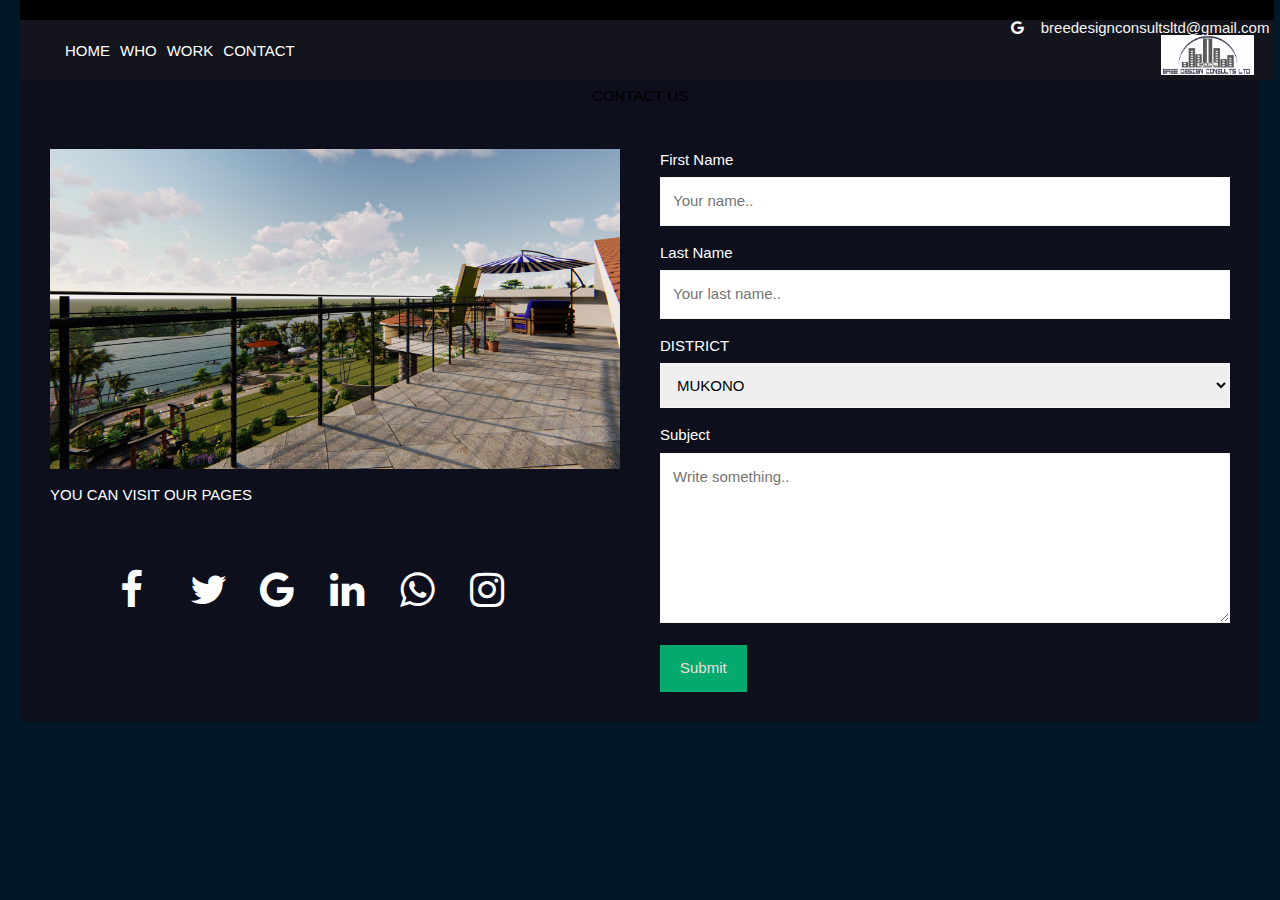
<file: html/contacts.html>
<!DOCTYPE html>
<html lang="en">
    <head>
        <meta charset="UTF-8">
        <meta http-equiv="X-UA-Compatible" content="IE=edge">
        <meta name="viewport" content="width=device-width, initial-scale=1.0">
        <link rel="stylesheet" href="/css/styles.css">
        <link rel="stylesheet" href="https://www.w3schools.com/w3css/4/w3.css">
        <title>BREE DESIGN CONSULTS LTD</title>
        <link rel="stylesheet" href="/css/styles.css">
        <link rel="shortcut icon" href="/images/logo/logo final.jpg"  type="image/jpg">
        <link rel="stylesheet" href="https://cdnjs.cloudflare.com/ajax/libs/font-awesome/4.7.0/css/font-awesome.min.css">
        <link rel="stylesheet" href="/css/contacts.css">
      </head>
    <body>
        <header>
          
    <p> <a href="Bridget:breedesignconsultsltd@gmail.com" class="fa fa-google" style="color: white;"></a>breedesignconsultsltd@gmail.com</p>
    
            
            <div class="menu">
                <img src="/images/logo/logo final.jpg" alt="logo" srcset="">
                <ul>
                    <li><a href="index.html">HOME</a></li>
            <li><a href="who.html">WHO</a></li>
            <li><a href="work.html">WORK</a></li>
            <li><a href="contacts.html">CONTACT</a></li>
            
                </ul></b>
            </div>
            </header>
            <div class="container">
                <div style="text-align:center">
                  <h2>Contact Us</h2>
                  <p>CONTACT US</p>
                </div>
                <div class="row">
                  <div class="column">
                    <img src="/images/9.jpg" style="width:100%">
                    <p>YOU CAN VISIT OUR PAGES</p>
                    <UL>
                        <li><a href="https://www.facebook.com/BREE-Design-Consults-LTD-109797324672116/" class="fa fa-facebook"></a></li>
                    <li><a href="#" class="fa fa-twitter"></a></li>
                <li><a href="breedesignconsultsltd@gmail.com" class="fa fa-google"></a></li>
            <li><a href="#" class="fa fa-linkedin"></a></li>
        <li><a href="https://api.whatsapp.com/send?text=Hello Mama paris!&phone=+256778551436" class="fa fa-whatsapp"></a></li>
    <li><a href="https://www.instagram.com/breedesignconsultsltd/" class="fa fa-instagram"></a></li>
                    </UL>
                  </div>
                  <div class="column">
                    <form action=”Bridget:breedesignconsultsltd@gmail.com” method=”POST” enctype=”multipart/form-data” name=”EmailForm”>
                      <label for="fname">First Name</label>
                      <input type="text" id="fname" name="firstname" placeholder="Your name..">
                      <label for="lname">Last Name</label>
                      <input type="text" id="lname" name="lastname" placeholder="Your last name..">
                      <label for="DISTRICT">DISTRICT</label>
                      <select id="DISTRICT" name="DISTRICT">
                        <option value="MUKONO">MUKONO</option>
                        <option value="KAMPALA">KAMPALA</option>
                        <option value="MBALE">MBALE</option>
                        <option value="WAKISO">WAKISO</option>
                      </select>
                      <label for="subject">Subject</label>
                      <textarea id="subject" name="subject" placeholder="Write something.." style="height:170px"></textarea>
                      <input type="submit" value="Submit">
                    </form>
                  </div>

                </div>
              </div>
</body>
</html>
</file>
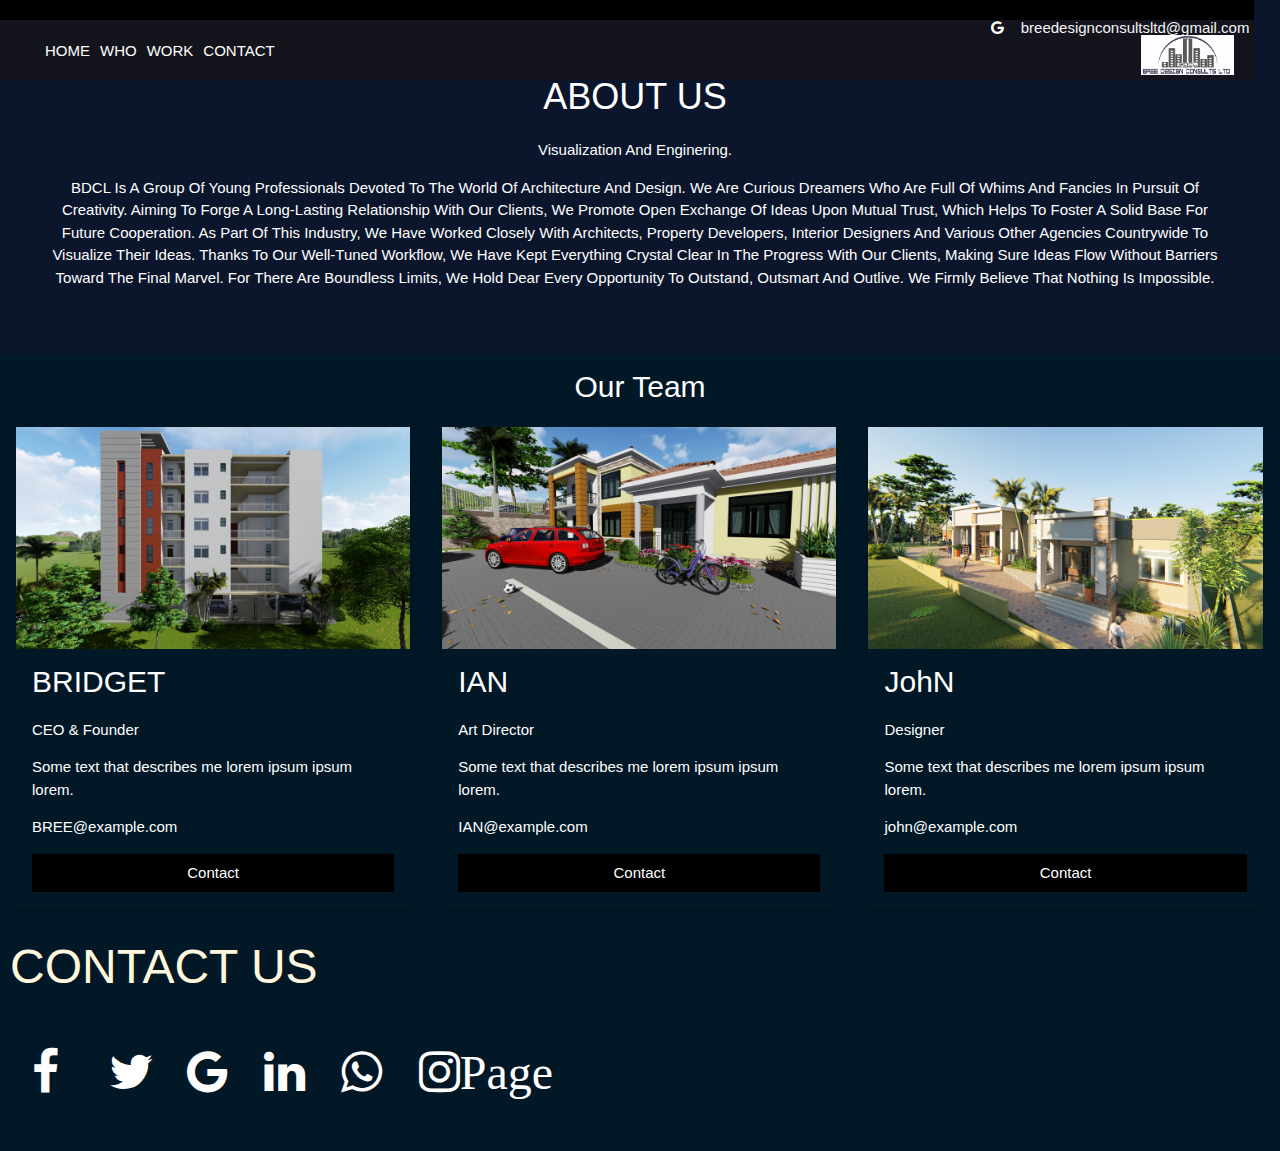
<file: html/who.html>
<!DOCTYPE html>
<html lang="en">
    <head>
        <meta charset="UTF-8">
        <meta http-equiv="X-UA-Compatible" content="IE=edge">
        <meta name="viewport" content="width=device-width, initial-scale=1.0">
        <link rel="stylesheet" href="/css/styles.css">
        <link rel="stylesheet" href="https://www.w3schools.com/w3css/4/w3.css">
        <title>BREE DESIGN CONSULTS LTD</title>
        <link rel="stylesheet" href="/css/styles.css">
        <link rel="shortcut icon" href="/images/logo/logo final.jpg"  type="image/jpg">
        <link rel="stylesheet" href="https://cdnjs.cloudflare.com/ajax/libs/font-awesome/4.7.0/css/font-awesome.min.css">
        <link rel="stylesheet" href="/css/who.css">
      </head>
    <body>
        <header>
        
    <p> <a href="breedesignconsultsltd@gmail.com" class="fa fa-google" style="color: white;"></a>breedesignconsultsltd@gmail.com</p>
    
            
            <div class="menu">
                <img src="/images/logo/logo final.jpg" alt="logo" srcset="">
                <ul>
                  <li><a href="index.html">HOME</a></li>
            <li><a href="WHO.html">WHO</a></li>
            <li><a href="work.html">WORK</a></li>
            <li><a href="contacts.html">CONTACT</a></li>
            
                </ul></b>
            </div>
            </header>
            <div class="about-section">
                <h1>ABOUT US</h1>
                <p>Visualization and enginering.</p>
                <p>BDCL is a group of young Professionals devoted to the world of Architecture and Design. We are curious dreamers who are full of whims and fancies in pursuit of creativity.

                  Aiming to forge a long-lasting relationship with our clients, we promote open exchange of ideas upon mutual trust, which helps to foster a solid base for future cooperation. As part of this industry, we have worked closely with Architects, Property Developers, Interior Designers and various other agencies countrywide to visualize their ideas. Thanks to our well-tuned workflow, we have kept everything crystal clear in the progress with our clients, making sure ideas flow without barriers toward the final marvel. For there are boundless limits, we hold dear every opportunity to outstand, outsmart and outlive. We firmly believe that nothing is impossible.</p>
              </div>
              
              <h2 style="text-align:center; color: white;">Our Team</h2>
              <div class="row">
                <div class="column">
                  <div class="card">
                    <img src="/images/010 (1).jpg" alt="Jane" style="width:100%">
                    <div class="container">
                      <h2>BRIDGET</h2>
                      <p class="title">CEO & Founder</p>
                      <p>Some text that describes me lorem ipsum ipsum lorem.</p>
                      <p>BREE@example.com</p>
                      <p><button class="button">Contact</button></p>
                    </div>
                  </div>
                </div>
              
                <div class="column">
                  <div class="card">
                    <img src="/images/05.jpg" alt="Mike" style="width:100%">
                    <div class="container">
                      <h2>IAN</h2>
                      <p class="title">Art Director</p>
                      <p>Some text that describes me lorem ipsum ipsum lorem.</p>
                      <p>IAN@example.com</p>
                      <p><button class="button">Contact</button></p>
                    </div>
                  </div>
                </div>
              
                <div class="column">
                  <div class="card">
                    <img src="/images/3 (1).jpg" alt="John" style="width:100%">
                    <div class="container">
                      <h2>JohN</h2>
                      <p class="title">Designer</p>
                      <p>Some text that describes me lorem ipsum ipsum lorem.</p>
                      <p>john@example.com</p>
                      <p><button class="button">Contact</button></p>
                    </div>
                  </div>
                </div>
            <div class="contact">
                <h2>CONTACT US</h2>
              
              
                <!-- Add font awesome icons -->
                <a href="https://www.facebook.com/BREE-Design-Consults-LTD-109797324672116/" class="fa fa-facebook"></a>
                <a href="#" class="fa fa-twitter"></a>
                <a href="breedesignconsultsltd@gmail.com" class="fa fa-google"></a>
                <a href="#" class="fa fa-linkedin"></a>
                <a href="https://api.whatsapp.com/send?text=Hello Mama paris!&phone=+256778551436" class="fa fa-whatsapp"></a>
                <a href="https://www.instagram.com/breedesignconsultsltd/" class="fa fa-instagram">Page</a>
               
               
                      
              </div>
              <footer>
</body>
</html>
</file>
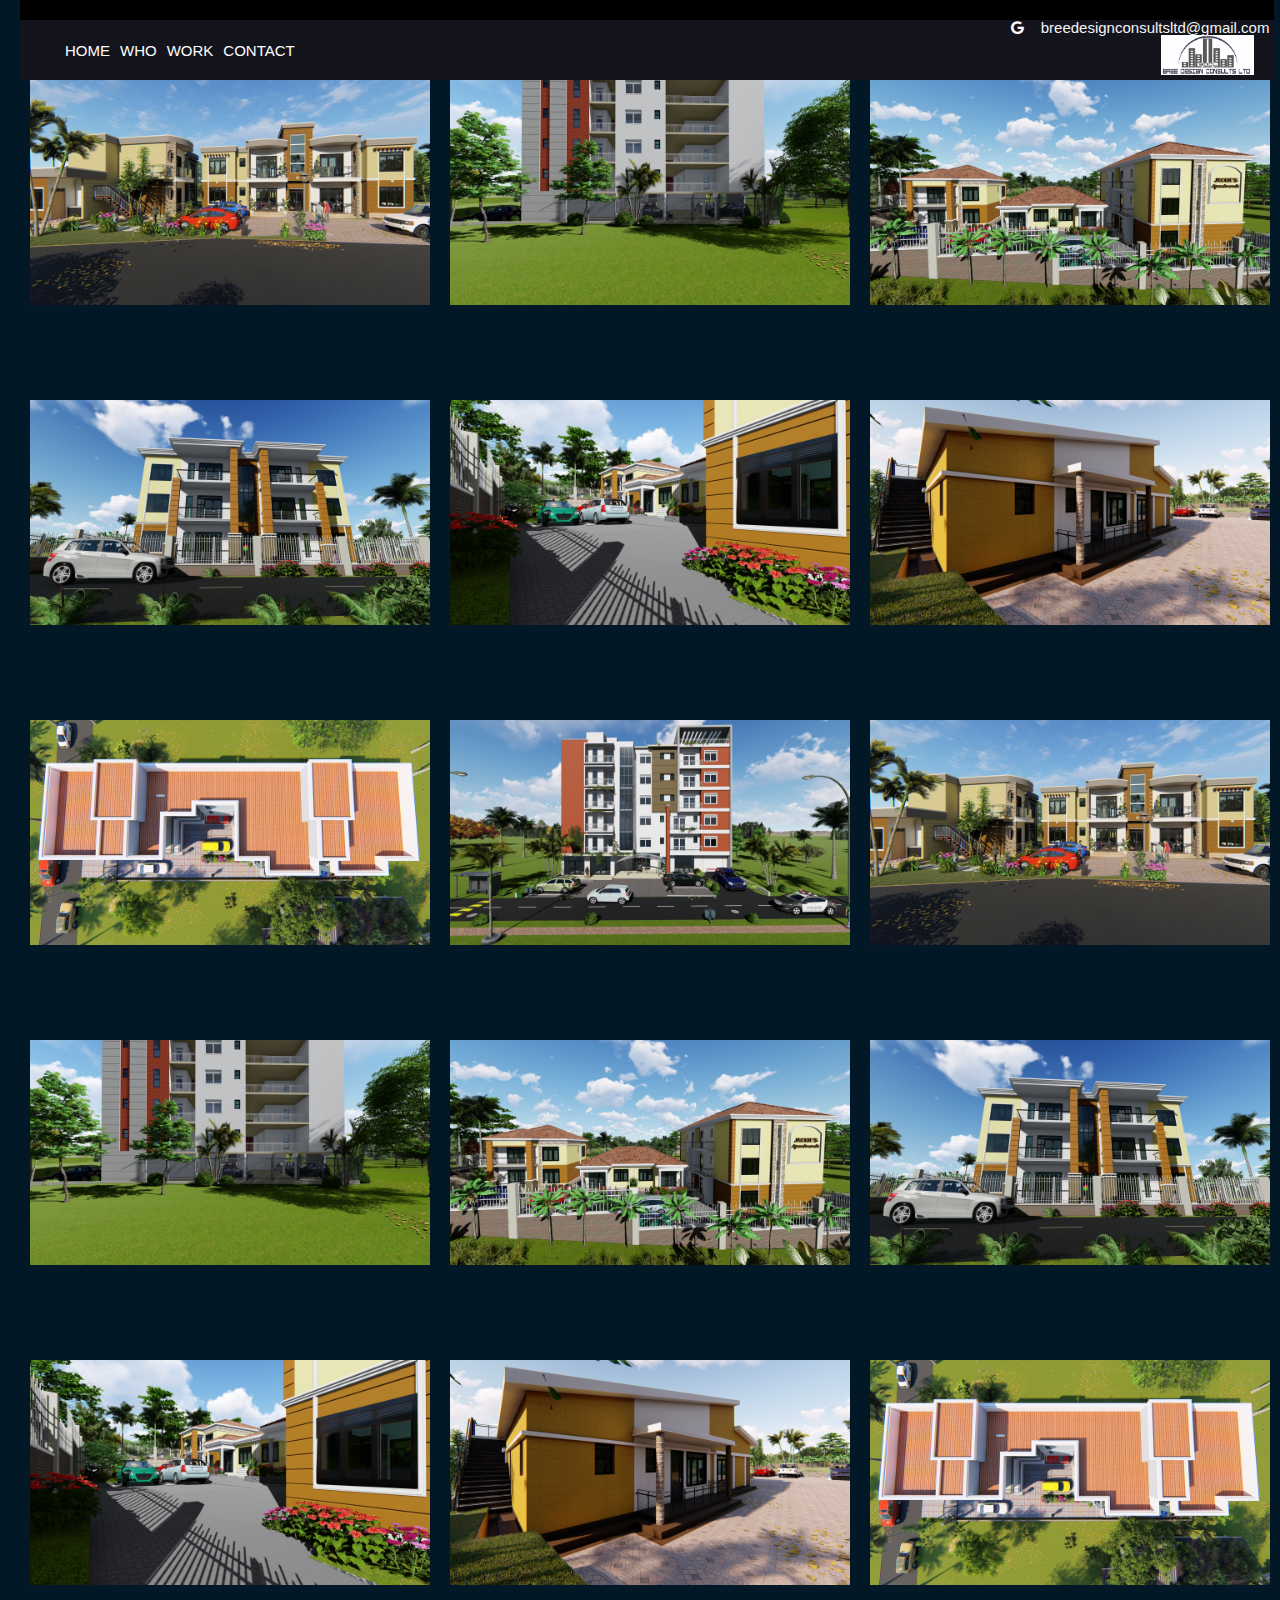
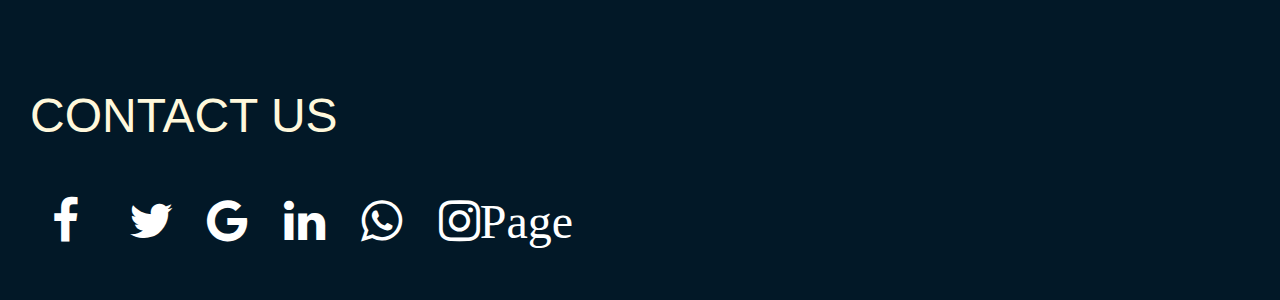
<file: html/work.html>
<!DOCTYPE html>
<html lang="en">
    <head>
        <meta charset="UTF-8">
        <meta http-equiv="X-UA-Compatible" content="IE=edge">
        <meta name="viewport" content="width=device-width, initial-scale=1.0">
        <link rel="stylesheet" href="/css/styles.css">
        <link rel="stylesheet" href="https://www.w3schools.com/w3css/4/w3.css">
        <title>BREE DESIGN CONSULTS LTD</title>
        <link rel="stylesheet" href="/css/styles.css">
        <link rel="shortcut icon" href="/images/logo/logo final.jpg"  type="image/jpg">
        <link rel="stylesheet" href="https://cdnjs.cloudflare.com/ajax/libs/font-awesome/4.7.0/css/font-awesome.min.css">
        <link rel="stylesheet" href="/css/work.css">
      </head>
    <body>
    <header>
  
        <p> <a href="breedesignconsultsltd@gmail.com" class="fa fa-google" style="color: white;"></a>breedesignconsultsltd@gmail.com</p>
    
    
    <div class="menu">
        <img src="/images/logo/logo final.jpg" alt="logo" srcset="">
        <ul>
            <li><a href="index.html">HOME</a></li>
            <li><a href="who.html">WHO</a></li>
            <li><a href="work.html">WORK</a></li>
            <li><a href="contacts.html">CONTACT</a></li>
    
        </ul></b>
    </div>
    </header>
    <div class="container">
        <div class="box">
            <div class="imgbox">
                <img src="/images/others/cathy A_1 - Photo.jpg"></div>
                 <div class="details">
                     <div class="content">
                <h2>tindi is faking</h2>
                <p>he put a fake pic here so that u think thant he took it</p>
            </div>
            </div>
        </div>
        <div class="box"> <div class="imgbox">
            <img src="/images/others/0.jpg"></div>
             <div class="details">
                 <div class="content">
            <h2>tindi is faking</h2>
            <p>he put a fake pic here so that u think thant he took it</p>
        </div>
    </div>
    </div>
        <div class="box"> <div class="imgbox">
            <img src="/images/010.jpg"></div>
             <div class="details">
                 <div class="content">
            <h2>tindi is faking</h2>
            <p>he put a fake pic here so that u think thant he took it</p>
        </div>
    </div></div>
        <div class="box"> <div class="imgbox">
            <img src="/images/022.jpg"></div>
             <div class="details">
                 <div class="content">
            <h2>tindi is faking</h2>
            <p>he put a fake pic here so that u think thant he took it</p>
        </div>
    </div></div>
        <div class="box"> <div class="imgbox">
            <img src="/images/077.jpg"></div>
             <div class="details">
                 <div class="content">
            <h2>tindi is faking</h2>
            <p>he put a fake pic here so that u think thant he took it</p>
        </div></div>
    </div>
        <div class="box"> <div class="imgbox">
            <img src="/images/10.jpg"></div>
             <div class="details">
                 <div class="content">
            <h2>tindi is faking</h2>
            <p>he put a fake pic here so that u think thant he took it</p>
        </div></div>
    </div>
        <div class="box"> <div class="imgbox">
            <img src="/images/311.jpg"></div>
             <div class="details">
                 <div class="content">
            <h2>tindi is faking</h2>
            <p>he put a fake pic here so that u think thant he took it</p>
        </div></div>
    </div>
        <div class="box">
             <div class="imgbox">
                <img src="/images/others/01 (1).jpg"></div>
             <div class="details">
                 <div class="content">
            <h2>tindi is faking</h2>
            <p>he put a fake pic here so that u think thant he took it</p>
        </div>
        </div>
    </div>
    <div class="box">
        <div class="imgbox">
            <img src="/images/others/cathy A_1 - Photo.jpg"></div>
             <div class="details">
                 <div class="content">
            <h2>tindi is faking</h2>
            <p>he put a fake pic here so that u think thant he took it</p>
        </div>
        </div>
    </div>
    <div class="box"> <div class="imgbox">
        <img src="/images/others/0.jpg"></div>
         <div class="details">
             <div class="content">
        <h2>tindi is faking</h2>
        <p>he put a fake pic here so that u think thant he took it</p>
    </div>
</div>
</div>
    <div class="box"> <div class="imgbox">
        <img src="/images/010.jpg"></div>
         <div class="details">
             <div class="content">
        <h2>tindi is faking</h2>
        <p>he put a fake pic here so that u think thant he took it</p>
    </div>
</div></div>
    <div class="box"> <div class="imgbox">
        <img src="/images/022.jpg"></div>
         <div class="details">
             <div class="content">
        <h2>tindi is faking</h2>
        <p>he put a fake pic here so that u think thant he took it</p>
    </div>
</div></div>
    <div class="box"> <div class="imgbox">
        <img src="/images/077.jpg"></div>
         <div class="details">
             <div class="content">
        <h2>tindi is faking</h2>
        <p>he put a fake pic here so that u think thant he took it</p>
    </div></div>
</div>
    <div class="box"> <div class="imgbox">
        <img src="/images/10.jpg"></div>
         <div class="details">
             <div class="content">
        <h2>tindi is faking</h2>
        <p>he put a fake pic here so that u think thant he took it</p>
    </div></div>
</div>
    <div class="box"> <div class="imgbox">
        <img src="/images/311.jpg"></div>
         <div class="details">
             <div class="content">
        <h2>tindi is faking</h2>
        <p>he put a fake pic here so that u think thant he took it</p>
    </div></div>
</div>
 
    </div>
    
    <div class="contact">
        <h2>CONTACT US</h2>
      
      
        <!-- Add font awesome icons -->
        <a href="https://www.facebook.com/BREE-Design-Consults-LTD-109797324672116/" class="fa fa-facebook"></a>
        <a href="#" class="fa fa-twitter"></a>
        <a href="breedesignconsultsltd@gmail.com" class="fa fa-google"></a>
        <a href="#" class="fa fa-linkedin"></a>
        <a href="https://api.whatsapp.com/send?text=Hello Mama paris!&phone=+256778551436" class="fa fa-whatsapp"></a>
        <a href="https://www.instagram.com/breedesignconsultsltd/" class="fa fa-instagram">Page</a>
       
       
              
      </div>
      <footer>
</body>
</html>
</file>
